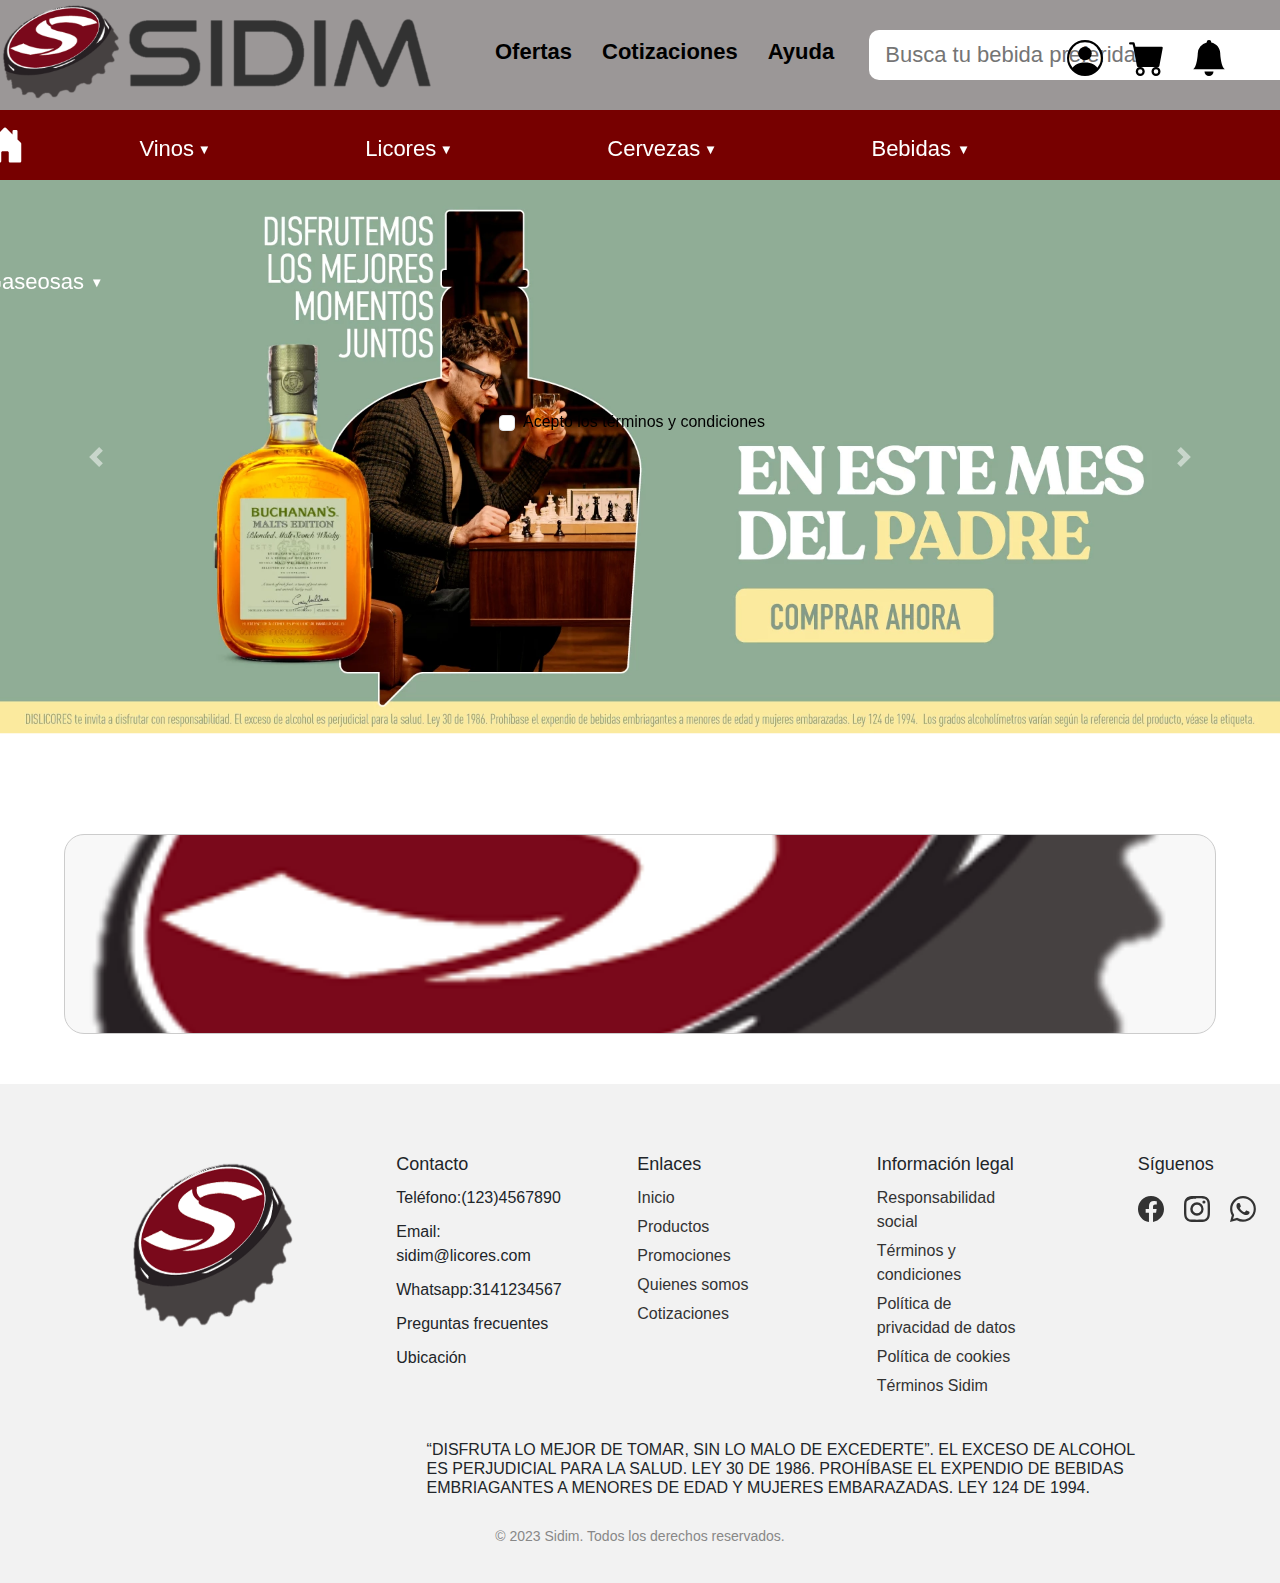
<file: Sidim/html/index.html>
<!DOCTYPE html>
<html>

<head>
  <meta charset="UTF-8">
  <!-- CSS de Bootstrap (puedes cambiar la ruta al archivo si es necesario) -->
  <link href="https://cdn.jsdelivr.net/npm/bootstrap@5.3.0/dist/css/bootstrap.min.css" rel="stylesheet">

  <!-- Scripts de Bootstrap (asegúrate de incluir jQuery y Popper.js antes de Bootstrap) -->

  <script src="https://cdn.jsdelivr.net/npm/@popperjs/core@2.9.1/dist/umd/popper.min.js"></script>
  <script src="https://cdn.jsdelivr.net/npm/bootstrap@5.3.0/dist/js/bootstrap.min.js"></script>

  <link rel="stylesheet" href="https://maxcdn.bootstrapcdn.com/bootstrap/4.5.2/css/bootstrap.min.css">
  <script src="https://cdnjs.cloudflare.com/ajax/libs/jquery/3.5.1/jquery.min.js"></script>
  <script src="https://cdnjs.cloudflare.com/ajax/libs/popper.js/1.14.3/umd/popper.min.js"></script>
  <script src="https://stackpath.bootstrapcdn.com/bootstrap/4.5.0/js/bootstrap.min.js"></script>

  <link href="https://cdn.jsdelivr.net/npm/bootstrap@5.3.0-alpha3/dist/css/bootstrap.min.css" rel="stylesheet"
    integrity="sha384-KK94CHFLLe+nY2dmCWGMq91rCGa5gtU4mk92HdvYe+M/SXH301p5ILy+dN9+nJOZ" crossorigin="anonymous">
  <link href="https://cdn.jsdelivr.net/npm/bootstrap@5.3.0-alpha3/dist/css/bootstrap.min.css" rel="stylesheet"
    integrity="sha384-KK94CHFLLe+nY2dmCWGMq91rCGa5gtU4mk92HdvYe+M/SXH301p5ILy+dN9+nJOZ" crossorigin="anonymous">

  <link rel="stylesheet" href="https://maxcdn.bootstrapcdn.com/bootstrap/4.5.2/css/bootstrap.min.css">

  <script src="https://maxcdn.bootstrapcdn.com/bootstrap/4.5.2/js/bootstrap.min.js"></script>
  <link rel="stylesheet" href="../css/style.css">
  <title>SIDIM</title>
</head>

<body>
  <a href="index.html" class="Logo">
    <img src="../imagenes/Sidim.png" alt="Logo Sidim" class="logo-img" height="100">
  </a>
  <header>
    <nav class="menu">
      <ul>
        <li><a href="#">Ofertas</a></li>
        <li><a href="#">Cotizaciones</a></li>
        <li><a href="#">Ayuda</a></li>
        <li>
          <input type="text" placeholder=" Busca tu bebida preferida">
        </li>
        <div class="icon-container ">

          <a href="#" id="user-icon">
            <svg xmlns="http://www.w3.org/2000/svg" width="36" height="36" fill="currentColor"
              class="bi bi-person-circle" viewBox="0 0 16 16">
              <path d="M11 6a3 3 0 1 1-6 0 3 3 0 0 1 6 0z" />
              <path fill-rule="evenodd"
                d="M0 8a8 8 0 1 1 16 0A8 8 0 0 1 0 8zm8-7a7 7 0 0 0-5.468 11.37C3.242 11.226 4.805 10 8 10s4.757 1.225 5.468 2.37A7 7 0 0 0 8 1z" />
            </svg>
          </a>
          <a href="#" id="user-cart">

            <svg xmlns="http://www.w3.org/2000/svg" width="36" height="36" fill="currentColor" class="bi bi-cart-fill"
              viewBox="0 0 16 16">
              <path
                d="M0 1.5A.5.5 0 0 1 .5 1H2a.5.5 0 0 1 .485.379L2.89 3H14.5a.5.5 0 0 1 .491.592l-1.5 8A.5.5 0 0 1 13 12H4a.5.5 0 0 1-.491-.408L2.01 3.607 1.61 2H.5a.5.5 0 0 1-.5-.5zM5 12a2 2 0 1 0 0 4 2 2 0 0 0 0-4zm7 0a2 2 0 1 0 0 4 2 2 0 0 0 0-4zm-7 1a1 1 0 1 1 0 2 1 1 0 0 1 0-2zm7 0a1 1 0 1 1 0 2 1 1 0 0 1 0-2z" />
            </svg>
          </a>
          <a href="#" id="user-bell">

            <svg xmlns="http://www.w3.org/2000/svg" width="36" height="36" fill="currentColor" class="bi bi-bell-fill"
              viewBox="0 0 16 16">
              <path
                d="M8 16a2 2 0 0 0 2-2H6a2 2 0 0 0 2 2zm.995-14.901a1 1 0 1 0-1.99 0A5.002 5.002 0 0 0 3 6c0 1.098-.5 6-2 7h14c-1.5-1-2-5.902-2-7 0-2.42-1.72-4.44-4.005-4.901z" />
            </svg>
          </a>

        </div>
      </ul>
    </nav>
    <div class="menu-bar-wrapper">
      <div class="menu-bar">
        <ul class="submenu">
          <li class="inicio-item">
            <span class="text-light">
              <a href="index.html">
                <svg class="custom-icon" xmlns="http://www.w3.org/2000/svg" fill="currentColor"
                  class="bi bi-house-door-fill" viewBox="0 0 16 16">
                  <path
                    d="M6.5 14.5v-3.505c0-.245.25-.495.5-.495h2c.25 0 .5.25.5.5v3.5a.5.5 0 0 0 .5.5h4a.5.5 0 0 0 .5-.5v-7a.5.5 0 0 0-.146-.354L13 5.793V2.5a.5.5 0 0 0-.5-.5h-1a.5.5 0 0 0-.5.5v1.293L8.354 1.146a.5.5 0 0 0-.708 0l-6 6A.5.5 0 0 0 1.5 7.5v7a.5.5 0 0 0 .5.5h4a.5.5 0 0 0 .5-.5Z" />
                </svg>
              </a>
            </span>

          </li>
          <li class="menu-item">

            <a href="vinos.html">Vinos</a>
            <ul class="subsumenu">
              <li><a href="../html/vinotinto.html">Vino tinto</a></li>
              <li><a href="../html/vinosblancos.html">Vino blanco</a></li>
              <li><a href="../html/vinosrosados.html">Vino rosado</a></li>
            </ul>
          </li>
          <li><a href="licores.html">Licores</a>
            <ul class="subsumenu">
              <li><a href="#">Ron</a></li>
              <li><a href="#">Whiskey</a></li>
              <li><a href="#">Aguardiente</a></li>
            </ul>
          </li>

          <li><a href="#">Cervezas</a>
            <ul class="subsumenu">
              <li><a href="#">Cerveza rubia</a></li>
              <li><a href="#">Cerveza negra</a></li>
              <li><a href="#">Cerveza artesanal</a></li>
            </ul>
          </li>
          <li><a href="#">Bebidas </a>
            <ul class="subsumenu">
              <li><a href="#">Jugos naturales</a></li>
              <li><a href="#">Refrescos</a></li>
              <li><a href="#">Agua</a></li>
            </ul>
          </li>
          <li><a href="#">Gaseosas </a>
            <ul class="subsumenu">
              <li><a href="#">Coca-Cola</a></li>
              <li><a href="#">Pepsi</a></li>
              <li><a href="#">Fanta</a></li>
            </ul>
          </li>

        </ul>
      </div>
      <div class="barra-horizontal"></div>
    </div>
  </header>

  <!-- Carrusel -->
  <div id="carouselExample" class="carousel slide">
    <div class="carousel-inner">
      <div class="carousel-item active">
        <img src="../imagenes/banner/car1.png" class="d-block w-100" alt="...">
      </div>
      <div class="carousel-item">
        <img src="../imagenes/banner/car2.png" class="d-block w-100" alt="...">
      </div>
      <div class="carousel-item">
        <img src="../imagenes/banner/car3.png" class="d-block w-100" alt="...">
      </div>
    </div>
    <button class="carousel-control-prev" type="button" data-bs-target="#carouselExample" data-bs-slide="prev">
      <span class="carousel-control-prev-icon" aria-hidden="true"></span>
      <span class="visually-hidden">Previous</span>
    </button>
    <button class="carousel-control-next" type="button" data-bs-target="#carouselExample" data-bs-slide="next">
      <span class="carousel-control-next-icon" aria-hidden="true"></span>
      <span class="visually-hidden">Next</span>
    </button>
  </div>






  <!-- Ventana modal login -->
  <div class="modal-side" id="loginModal">
    <div class="modal-content">
      <h2 class="modal-login" style="margin-top: 50px; margin-left: 70px;">Iniciar sesión</h2>
      <div class="modal-header">
        <button type="button" class="close" data-dismiss="modal" style="margin-top: -140px;">
          <span aria-hidden="true">&times;</span>
        </button>
      </div>
      <div class="modal-body">
        <!-- Formulario de inicio de sesión -->
        <div class="form-group">
          <input type="text" class="form-control" id="username" placeholder="Ingrese su nombre de usuario" required>
        </div>
        <div class="form-group">
          <input type="password" class="form-control" id="password" placeholder="Ingrese su contraseña" required>
        </div>
        <div>
          <p><a class="link-opacity-100" href="#"
              style="color: rgb(0, 0, 0); margin-left: 33%; font-weight: bold;">¿Olvidaste
              tu contraseña?</a></p>
        </div>
        <div>
          <div>
            <button type="submit" class="btn btn-primary">Entrar</button>
          </div>
          <p>
            <a id="registerLink" class="link-opacity-100" href="#"
              style="color: rgb(0, 0, 0); margin-left: 28%; font-weight: bold;">
              ¿No tienes cuenta? Regístrate
            </a>
          </p>

          <h2 class="modal-login" style="margin-top: 80px;margin-left: 10px;font-size: 18px;color: black;text-align: center;">Selecciona
            una opcion para ingresar</h2>

          <button type="button" class="btn btn-primary"
          
            style="background-color: #ffffff; color: rgb(0, 0, 0); margin-top: 20px;color: #3b5998; ">Entrar con Facebook</button>
            <svg xmlns="http://www.w3.org/2000/svg" width="32" height="32" fill="currentColor" class="icon-facebook bi-facebook" viewBox="0 0 16 16" >
              <path d="M16 8.049c0-4.446-3.582-8.05-8-8.05C3.58 0-.002 3.603-.002 8.05c0 4.017 2.926 7.347 6.75 7.951v-5.625h-2.03V8.05H6.75V6.275c0-2.017 1.195-3.131 3.022-3.131.876 0 1.791.157 1.791.157v1.98h-1.009c-.993 0-1.303.621-1.303 1.258v1.51h2.218l-.354 2.326H9.25V16c3.824-.604 6.75-3.934 6.75-7.951z"/>
            </svg>
        </div>
        <div>
          <button type="submit" class="btn btn-primary"
            style="background-color: #ffffff; color: rgb(0, 0, 0);margin-top: -35px;color:#be0101;">Entrar con Google</button>
            <svg xmlns="http://www.w3.org/2000/svg" width="32" height="32" fill="currentColor" class="google bi-google" viewBox="0 0 16 16">
              <path d="M15.545 6.558a9.42 9.42 0 0 1 .139 1.626c0 2.434-.87 4.492-2.384 5.885h.002C11.978 15.292 10.158 16 8 16A8 8 0 1 1 8 0a7.689 7.689 0 0 1 5.352 2.082l-2.284 2.284A4.347 4.347 0 0 0 8 3.166c-2.087 0-3.86 1.408-4.492 3.304a4.792 4.792 0 0 0 0 3.063h.003c.635 1.893 2.405 3.301 4.492 3.301 1.078 0 2.004-.276 2.722-.764h-.003a3.702 3.702 0 0 0 1.599-2.431H8v-3.08h7.545z"/>
            </svg>
        </div>
      </div>
    </div>
  </div>

  <!-- Ventana modal registro -->
  <div class="modal-side" id="registerModal">
    <div class="modal-content">
      <h2 class="modal-login" style="margin-top: 50px; margin-left: 70px;">Registro</h2>
      <div class="modal-header">
        <button type="button" class="close" data-dismiss="modal" style="margin-top: -140px;">
          <span aria-hidden="true">&times;</span>
        </button>
      </div>
      <div class="modal-body">
        <!-- Formulario de registro -->
        <div class="form-group">
          <input type="text" class="form-control" id="firstName" placeholder="Ingrese su nombre" required>
        </div>
        <div class="form-group">
          <input type="text" class="form-control" id="lastName" placeholder="Ingrese su apellido" required>
        </div>
        <div class="form-group">
          <input type="email" class="form-control" id="email" placeholder="Ingrese su correo electrónico" required>
        </div>
        <div class="form-group">
          <input type="text" class="form-control" id="username" placeholder="Ingrese una contraseña" required>
        </div>
        <div class="form-group">
          <input type="password" class="form-control" id="password" placeholder="Confirmar contraseña" required>
        </div>
        <div>
          <button type="submit" class="btn btn-primary">Registrarse</button>
        </div>
        <div>
          <!-- Botón "Volver atrás" para regresar al formulario de inicio de sesión -->
           
          <p>
            <a  id="backToLogin" style="margin-top: -10px; color: black;" class="link-back" href="#" >
            <--Volver atrás
           </a> 
          </p>
        </div>
      </div>
    </div>
  </div>
  <!-- ... (tu formulario de inicio de sesión actual) ... -->

 <!-- Agrega aquí tus scripts personalizados -->
  <script>
    $(document).ready(function () {
      // Mostrar ventana modal de inicio de sesión al hacer clic en el ícono de usuario
      $('#user-icon').click(function () {
        $('#loginModal').addClass('open');
      });

      // Mostrar ventana modal de registro al hacer clic en el enlace "Regístrate"
      $('#registerLink').click(function () {
        $('#registerModal').addClass('open');
        $('#loginModal').removeClass('open'); // Ocultar ventana modal de inicio de sesión si estaba abierta
      });

      // Mostrar ventana modal de inicio de sesión al hacer clic en el botón "Volver atrás" en el formulario de registro
      $('#backToLogin').click(function () {
        $('#loginModal').addClass('open');
        $('#registerModal').removeClass('open'); // Ocultar ventana modal de registro
      });

      // Cerrar ventana modal al hacer clic fuera del contenido
      $('.modal-side').click(function (event) {
        if (!$(event.target).parents('.modal-content').length) {
          $('.modal-side').removeClass('open');
        }
      });


      // Cerrar ventana modal al hacer clic en el botón de cerrar
      $('.close').click(function () {
        $('.modal-side').removeClass('open');
      });
    });
  </script>

  <script src="https://code.jquery.com/jquery-3.5.1.slim.min.js"
    integrity="sha384-DfXdz2htPH0lsSSs5nCTpuj/zy4C+OGpamoFVy38MVBnE+IbbVYUew+OrCXaRkfj"
    crossorigin="anonymous"></script>
  <script src="https://cdn.jsdelivr.net/npm/@popperjs/core@2.5.3/dist/umd/popper.min.js"
    integrity="sha384-lJ51oT53Iy4KOSFUsA7gM4bG4EPxJp4og2T6LG6AvW2sd3J/VPlIGRgUzrFJNgWj"
    crossorigin="anonymous"></script>
  <script src="https://stackpath.bootstrapcdn.com/bootstrap/4.5.0/js/bootstrap.min.js"
    integrity="sha384-pzjw8fsyBxK3g4sL4+5kRb4gW48IW4Jwwa4+XT6k4EJwBlB6W+8TI7z+9x9IQ3bw"
    crossorigin="anonymous"></script>
  <script src="../js/login.js"></script>

  <!-- Script de suscripcion -->
  <script>
    document.getElementById('subscribeForm').addEventListener('submit', function (event) {
      event.preventDefault();
      const email = document.getElementById('emailInput').value;
      // Aquí puedes agregar el código para enviar la información de suscripción al servidor
      alert('¡Gracias por suscribirte a Dislicores!\nCorreo: ' + email);
    });
  </script>







  <div class="subscribe-box">
    <h4></h4>
            <form id="subscribeForm">
          <div class="form-group">
            <input type="email" id="emailInput" placeholder="Ingresa tu correo" require
              style="border-radius: 8px; width: 150%;height: 60px; padding-left: 10px;">
          </div>
          <div class="form-check">
            <input type="checkbox" class="form-check-input" id="termsCheck" required>
            <label class="form-check-label" for="termsCheck">
              Acepto los términos y condiciones
            </label>

       </div>
         <button type="submit" class="btn btn-primary">Suscribirme</button>
        </form>
      </div>
   





  <footer class="footer" style="margin-top: 50px;">
    <div class="footer-container">

      <div class="footer-column">
        <img src="../imagenes/TapaSidim.png" style="width: 120%; height: 50%; margin-left: -50%;">
      </div>
      <div class="footer-column" style="margin-left: 5%;">
        <h3>Contacto</h3>
        <p>Teléfono:(123)4567890</p>
        <p>Email: sidim@licores.com</p>
        <p>Whatsapp:3141234567</p>
        <p>Preguntas frecuentes</p>
        <p>Ubicación</p>
      </div>
      <div class="footer-column" style="margin-left: 7%;">
        <h3>Enlaces</h3>
        <ul>
          <li><a href="#">Inicio</a></li>
          <li><a href="#">Productos</a></li>
          <li><a href="#">Promociones</a></li>
          <li><a href="#">Quienes somos</a></li>
          <li><a href="#">Cotizaciones</a></li>
        </ul>
      </div>
      <div class="footer-column" style="margin-left: 9%;">
        <h3>Información legal</h3>
        <ul>
          <li><a href="#">Responsabilidad social</a></li>
          <li><a href="#">Términos y condiciones</a></li>
          <li><a href="#">Política de privacidad de datos</a></li>
          <li><a href="#">Política de cookies</a></li>
          <li><a href="#">Términos Sidim</a></li>
        </ul>
      </div>
      <div class="footer-column" style="margin-left: 11%;">
        <h3>Síguenos</h3>
        <ul class="social-media-icons" style="margin-top: 20px;">
          <li>
            <a href="https://www.facebook.com">
              <svg xmlns="http://www.w3.org/2000/svg" width="26" height="26" fill="currentColor" class="bi bi-facebook"
                viewBox="0 0 16 16">
                <path
                  d="M16 8.049c0-4.446-3.582-8.05-8-8.05C3.58 0-.002 3.603-.002 8.05c0 4.017 2.926 7.347 6.75 7.951v-5.625h-2.03V8.05H6.75V6.275c0-2.017 1.195-3.131 3.022-3.131.876 0 1.791.157 1.791.157v1.98h-1.009c-.993 0-1.303.621-1.303 1.258v1.51h2.218l-.354 2.326H9.25V16c3.824-.604 6.75-3.934 6.75-7.951z" />
              </svg>
            </a>
          </li>
          <li>
            <a href="https://www.instagram.com">
              <svg xmlns="http://www.w3.org/2000/svg" width="26" height="26" fill="currentColor" class="bi bi-instagram"
                viewBox="0 0 16 16">
                <path
                  d="M8 0C5.829 0 5.556.01 4.703.048 3.85.088 3.269.222 2.76.42a3.917 3.917 0 0 0-1.417.923A3.927 3.927 0 0 0 .42 2.76C.222 3.268.087 3.85.048 4.7.01 5.555 0 5.827 0 8.001c0 2.172.01 2.444.048 3.297.04.852.174 1.433.372 1.942.205.526.478.972.923 1.417.444.445.89.719 1.416.923.51.198 1.09.333 1.942.372C5.555 15.99 5.827 16 8 16s2.444-.01 3.298-.048c.851-.04 1.434-.174 1.943-.372a3.916 3.916 0 0 0 1.416-.923c.445-.445.718-.891.923-1.417.197-.509.332-1.09.372-1.942C15.99 10.445 16 10.173 16 8s-.01-2.445-.048-3.299c-.04-.851-.175-1.433-.372-1.941a3.926 3.926 0 0 0-.923-1.417A3.911 3.911 0 0 0 13.24.42c-.51-.198-1.092-.333-1.943-.372C10.443.01 10.172 0 7.998 0h.003zm-.717 1.442h.718c2.136 0 2.389.007 3.232.046.78.035 1.204.166 1.486.275.373.145.64.319.92.599.28.28.453.546.598.92.11.281.24.705.275 1.485.039.843.047 1.096.047 3.231s-.008 2.389-.047 3.232c-.035.78-.166 1.203-.275 1.485a2.47 2.47 0 0 1-.599.919c-.28.28-.546.453-.92.598-.28.11-.704.24-1.485.276-.843.038-1.096.047-3.232.047s-2.39-.009-3.233-.047c-.78-.036-1.203-.166-1.485-.276a2.478 2.478 0 0 1-.92-.598a2.48 2.48 0 0 1-.6-.92c-.109-.281-.24-.705-.275-1.485-.038-.843-.046-1.096-.046-3.233 0-2.136.008-2.388.046-3.231c.036-.78.166-1.204.276-1.486a2.478 2.478 0 0 1 .92-.599c.28-.28.546-.453.92-.598c.282-.11.705-.24 1.485-.276c.738-.034 1.024-.044 2.515-.045v.002zm4.988 1.328a.96.96 0 1 0 0 1.92.96.96 0 0 0 0-1.92zm-4.27 1.122a4.109 4.109 0 1 0 0 8.217a4.109 4.109 0 0 0 0-8.217zm0 1.441a2.667 2.667 0 1 1 0 5.334a2.667 2.667 0 0 1 0-5.334z" />
              </svg>
            </a>
          </li>
          <li>
            <a href="https://www.whatsapp.com">
              <svg xmlns="http://www.w3.org/2000/svg" width="26" height="26" fill="currentColor" class="bi bi-whatsapp"
                viewBox="0 0 16 16">
                <path
                  d="M13.601 2.326A7.854 7.854 0 0 0 7.994 0C3.627 0 .068 3.558.064 7.926c0 1.399.366 2.76 1.057 3.965L0 16l4.204-1.102a7.933 7.933 0 0 0 3.79.965h.004c4.368 0 7.926-3.558 7.93-7.93A7.898 7.898 0 0 0 13.6 2.326zM7.994 14.521a6.573 6.573 0 0 1-3.356-.92l-.24-.144-2.494.654.666-2.433-.156-.251a6.56 6.56 0 0 1-1.007-3.505c0-3.626 2.957-6.584 6.591-6.584a6.56 6.56 0 0 1 4.66 1.931a6.557 6.557 0 0 1 1.928 4.66c-.004 3.639-2.961 6.592-6.592 6.592zm3.615-4.934c-.197-.099-1.17-.578-1.353-.646c-.182-.065-.315-.099-.445.099c-.133.197-.513.646-.627.775c-.114.133-.232.148-.43.05c-.197-.1-.836-.308-1.592-.985c-.59-.525-.985-1.175-1.103-1.372c-.114-.198-.011-.304.088-.403c.087-.088.197-.232.296-.346c.1-.114.133-.198.198-.33c.065-.134.034-.248-.015-.347c-.05-.099-.445-1.076-.612-1.47c-.16-.389-.323-.335-.445-.34c-.114-.007-.247-.007-.38-.007a.729.729 0 0 0-.529.247c-.182.198-.691.677-.691 1.654c0 .977.71 1.916.81 2.049c.098.133 1.394 2.132 3.383 2.992c.47.205.84.326 1.129.418c.475.152.904.129 1.246.08c.38-.058 1.171-.48 1.338-.943c.164-.464.164-.86.114-.943c-.049-.084-.182-.133-.38-.232z" />
              </svg>
            </a>
          </li>
        </ul>

        <h4>
          “DISFRUTA LO MEJOR DE TOMAR, SIN LO MALO DE EXCEDERTE”. EL EXCESO DE ALCOHOL ES PERJUDICIAL PARA LA SALUD.
          LEY 30 DE 1986. PROHÍBASE EL EXPENDIO DE BEBIDAS EMBRIAGANTES A MENORES DE EDAD Y MUJERES EMBARAZADAS. LEY 124
          DE 1994.</h4>

      </div>
    </div>
    <div class="slogan">

    </div>
    <div class="footer-bottom">
      <p>&copy; 2023 Sidim. Todos los derechos reservados.</p>
    </div>
  </footer>

</body>

</html>
</file>
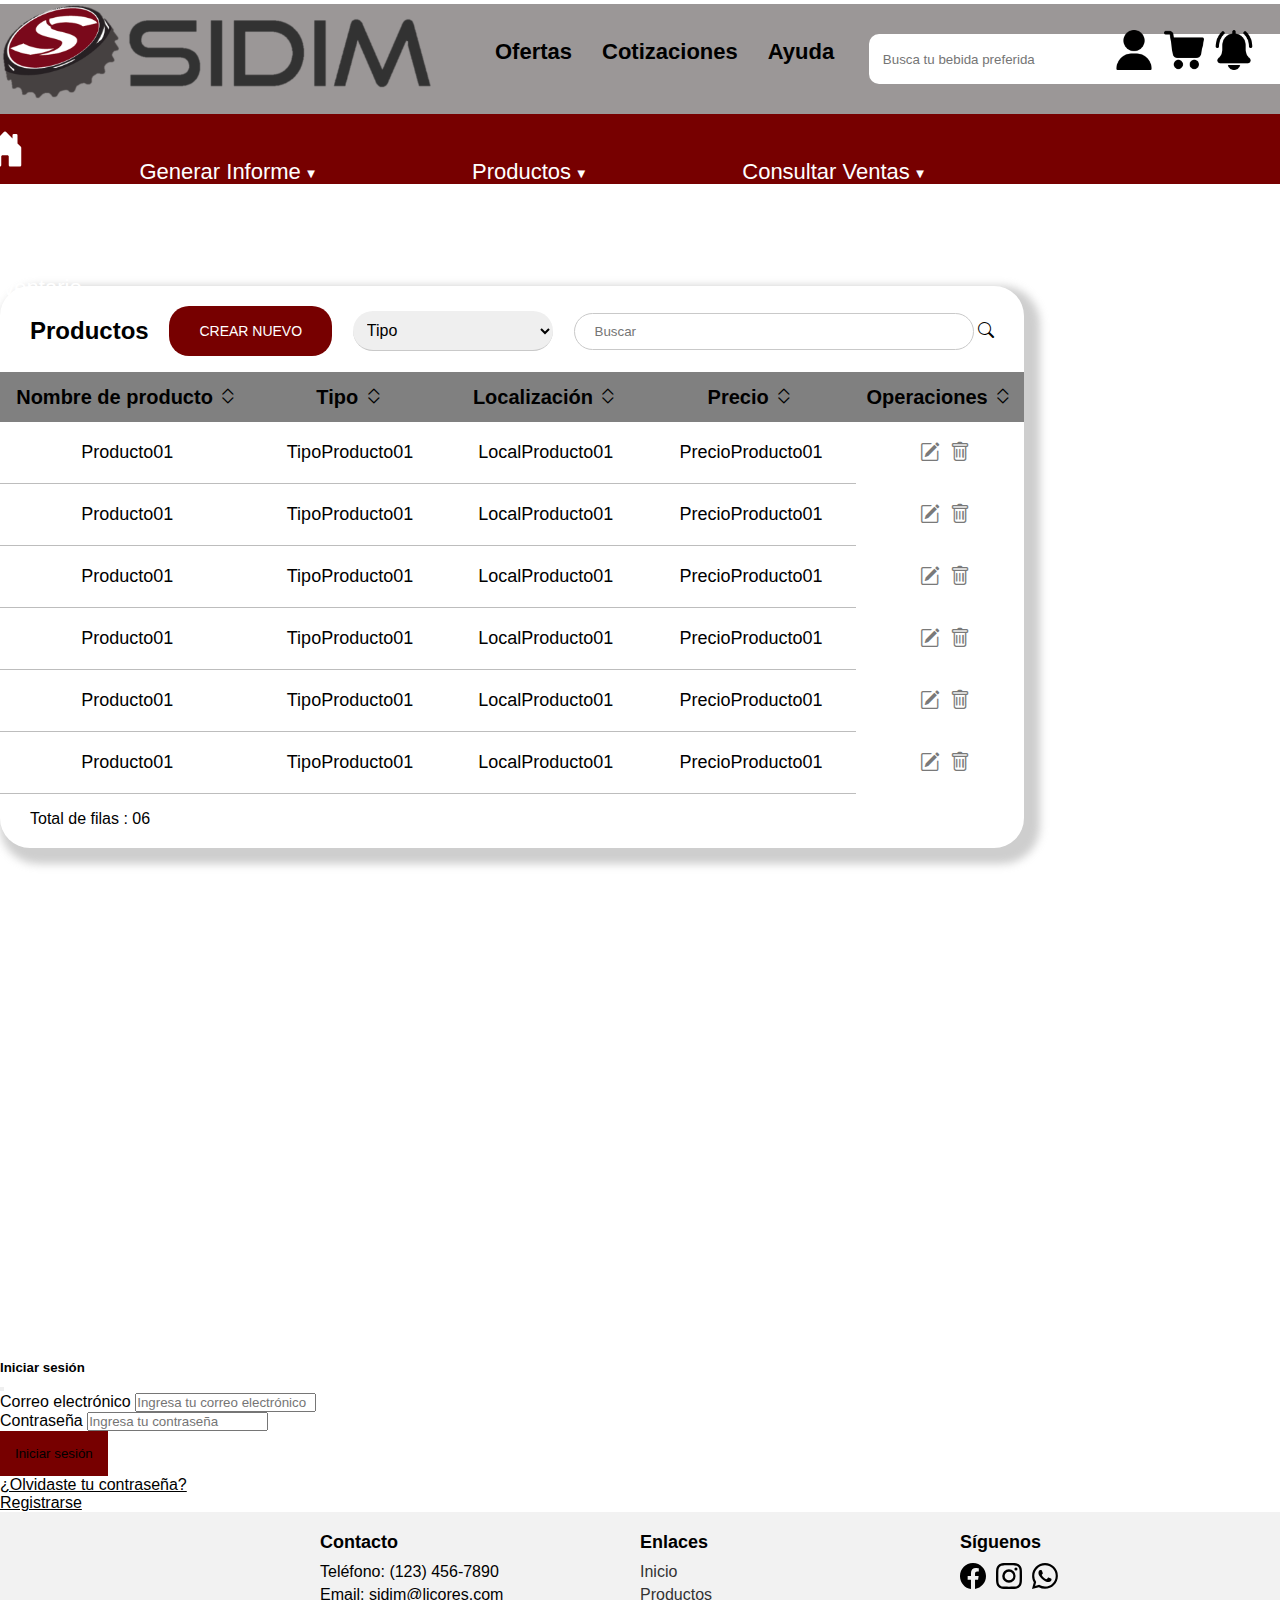
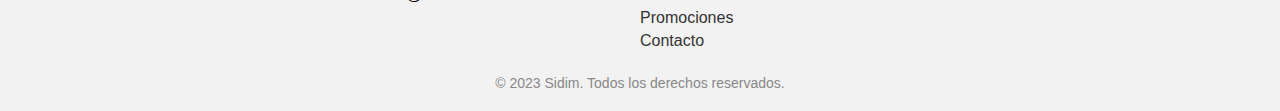
<file: Sidim/html/admin2.html>
<!DOCTYPE html>
<html lang="en">
  <head>
    <meta charset="UTF-8">
    <meta name="viewport" content="width=device-width, initial-scale=1.0">
    <meta http-equiv="X-UA-Compatible" content="IE=edge" />
    <script src="https://cdnjs.cloudflare.com/ajax/libs/jquery/3.5.1/jquery.min.js"></script>
    <script src="https://cdnjs.cloudflare.com/ajax/libs/popper.js/1.14.3/umd/popper.min.js"></script>
    <script src="https://stackpath.bootstrapcdn.com/bootstrap/4.5.0/js/bootstrap.min.js"></script>
    <link href="https://fonts.googleapis.com/css2?family=Raleway&display=swap" rel="stylesheet"  />
    <link href="https://cdn.jsdelivr.net/npm/bootstrap@5.3.0-alpha3/dist/css/bootstrap.min.css" rel="stylesheet"
    integrity="sha384-KK94CHFLLe+nY2dmCWGMq91rCGa5gtU4mk92HdvYe+M/SXH301p5ILy+dN9+nJOZ" crossorigin="anonymous">
    <link rel="stylesheet" href="../css/styles.css" />
    <link
      href="https://fonts.googleapis.com/css2?family=Raleway&display=swap"
      rel="stylesheet"
    />
    <title>Administrador</title>
  </head>
  <body>
    <a href="index.html" class="Logo">
      <img src="../imagenes/Sidim.png" alt="Logo Sidim" class="logo-img" height="100">
  </a>
  <header>
      <nav class="menu">
          <ul>
              <li><a href="#">Ofertas</a></li>
              <li><a href="#">Cotizaciones</a></li>
              <li><a href="#">Ayuda</a></li>
              <li>
                  <input type="text" placeholder=" Busca tu bebida preferida">
              </li>
              <div class="icon-container">
                <img id="user-icon" src="../imagenes/user (2).png" alt="usuario" style="width: 40px; height: 40px;" >
                <img src="../imagenes/cart.png" alt="carrito de compras" style="width: 40px; height: 40px;" >
                <img src="../imagenes/bell (1).png" alt="notificacion" style="width: 40px; height: 40px;">
                 
              </div>
          </ul>
      </nav>
      <div class="menu-bar-wrapper">
          <div class="menu-bar">
              <ul class="submenu">
                  <li class="inicio-item">
                      <span class="text-light">
                        <a href="index.html">
                      <svg class="custom-icon" xmlns="http://www.w3.org/2000/svg"  fill="currentColor" class="bi bi-house-door-fill" viewBox="0 0 16 16">
                        <path d="M6.5 14.5v-3.505c0-.245.25-.495.5-.495h2c.25 0 .5.25.5.5v3.5a.5.5 0 0 0 .5.5h4a.5.5 0 0 0 .5-.5v-7a.5.5 0 0 0-.146-.354L13 5.793V2.5a.5.5 0 0 0-.5-.5h-1a.5.5 0 0 0-.5.5v1.293L8.354 1.146a.5.5 0 0 0-.708 0l-6 6A.5.5 0 0 0 1.5 7.5v7a.5.5 0 0 0 .5.5h4a.5.5 0 0 0 .5-.5Z"/>
                      </svg>
                        </a>
                      </span>
                     
                    </li>
                    <li class="menu-item">
                                         
                      <a href="#">Generar Informe</a>
                      <ul class="subsumenu">
                          <li><a href="../html/vinotinto.html">Vino tinto</a></li>
                          <li><a href="../html/vinosblancos.html">Vino blanco</a></li>
                          <li><a href="../html/vinosrosados.html">Vino rosado</a></li>
                      </ul>
                  </li>
                  <li><a href="#">Productos</a>
                      <ul class="subsumenu">
                          <li><a href="#">Ron</a></li>
                          <li><a href="#">Whiskey</a></li>
                          <li><a href="#">Aguardiente</a></li>
                      </ul>
                  </li>
                 
                  <li><a href="#">Consultar Ventas</a>
                      <ul class="subsumenu">
                          <li><a href="#">Cerveza rubia</a></li>
                          <li><a href="#">Cerveza negra</a></li>
                          <li><a href="#">Cerveza artesanal</a></li>
                      </ul>
                  </li>
                  <li><a href="#">Inventario </a>
                      <ul class="subsumenu">
                          <li><a href="#">Jugos naturales</a></li>
                          <li><a href="#">Refrescos</a></li>
                          <li><a href="#">Agua</a></li>
                      </ul>
                  </li>
                  <!-- <li><a href="#">Administrar usuarios </a>
                      <ul class="subsumenu">
                          <li><a href="#">Coca-Cola</a></li>
                          <li><a href="#">Pepsi</a></li>
                          <li><a href="#">Fanta</a></li>
                      </ul>
                  </li> -->
              
              </ul>
          </div>
          <div class="barra-horizontal"></div>
      </div>
  </header>

  <div class="container">
    <div class="table_header">
      <h2>Productos</h2>
      <button class="button">Crear nuevo</button>

      <select class="select" name="" id="">
        <option value="" selected>Tipo</option>
        <option value="">Tipo1</option>
        <option value="">Tipo2</option>
      </select>
      <div class="input_search">
        <input class="input" type="search" placeholder="Buscar" />
        <i class="bi bi-search" id="search"></i>
      </div>
    </div>
    <table class="table">
      <thead class="thead">
        <tr>
          <th>Nombre de producto <i class="bi bi-chevron-expand"></i></th>
          <th>Tipo <i class="bi bi-chevron-expand"></i></th>
          <th>Localización <i class="bi bi-chevron-expand"></i></th>
          <th>Precio <i class="bi bi-chevron-expand"></i></th>
          <th>Operaciones <i class="bi bi-chevron-expand"></i></th>
        </tr>
      </thead>
      <tbody class="tr" >
        <tr >
          <td class="td">Producto01</td>
          <td class="td">TipoProducto01</td>
          <td class="td">LocalProducto01</td>
          <td class="td">PrecioProducto01</td>
          <td>
            <i class="bi bi-pencil-square" id="icons"></i
            ><i class="bi bi-trash" id="icons"></i>
          </td>
        </tr>
        <tr>
          <td class="td">Producto01</td>
          <td class="td">TipoProducto01</td>
          <td class="td">LocalProducto01</td>
          <td class="td">PrecioProducto01</td>
          <td>
            <i class="bi bi-pencil-square" id="icons"></i
            ><i class="bi bi-trash" id="icons"></i>
          </td>
        </tr>
        <tr>
          <td class="td">Producto01</td>
          <td class="td">TipoProducto01</td>
          <td class="td">LocalProducto01</td>
          <td class="td">PrecioProducto01</td>
          <td>
            <i class="bi bi-pencil-square" id="icons"></i
            ><i class="bi bi-trash" id="icons"></i>
          </td>
        </tr>
        <tr>
          <td class="td">Producto01</td>
          <td class="td">TipoProducto01</td>
          <td class="td">LocalProducto01</td>
          <td class="td">PrecioProducto01</td>
          <td>
            <i class="bi bi-pencil-square" id="icons"></i
            ><i class="bi bi-trash" id="icons"></i>
          </td>
        </tr>
        <tr>
          <td class="td">Producto01</td>
          <td class="td">TipoProducto01</td>
          <td class="td">LocalProducto01</td>
          <td class="td">PrecioProducto01</td>
          <td>
            <i class="bi bi-pencil-square" id="icons"></i
            ><i class="bi bi-trash" id="icons"></i>
          </td>
        </tr>
        <tr>
          <td class="td">Producto01</td>
          <td class="td">TipoProducto01</td>
          <td class="td">LocalProducto01</td>
          <td class="td">PrecioProducto01</td>
          <td>
            <i class="bi bi-pencil-square" id="icons"></i
            ><i class="bi bi-trash" id="icons"></i>
          </td>
        </tr>
      </tbody>
    </table>
    <div class="table_fotter">
      <p>Total de filas : 06</p>
    </div>
  </div>

  <link
    rel="stylesheet"
    href="https://cdn.jsdelivr.net/npm/bootstrap-icons@1.8.1/font/bootstrap-icons.css"
  />
    <!-- Ventana modal login -->
  <div id="modal-login" class="modal fade" tabindex="-1" role="dialog">
    <div class="modal-dialog" role="document">
      <div class="modal-content">
        <div class="modal-header">
          <h5 class="modal-title">Iniciar sesión</h5>
          <button type="button" class="btn-close" data-bs-dismiss="modal" aria-label="Close"></button>
        </div>
        <div class="modal-body">
          <!-- Aquí va el contenido del formulario de inicio de sesión -->
          <form id="login-form">
            <div class="mb-3">
              <label for="email" class="form-label">Correo electrónico</label>
              <input type="email" class="form-control" id="email" placeholder="Ingresa tu correo electrónico" required>
            </div>
            <div class="mb-3">
              <label for="password" class="form-label">Contraseña</label>
              <input type="password" class="form-control" id="password" placeholder="Ingresa tu contraseña" required>
            </div>
            <div class="text-center">
              <button type="submit" class="btn btn-primary">Iniciar sesión</button>
              <p class="mt-2"><a href="#">¿Olvidaste tu contraseña?</a></p>
              <p class="mt-3"><a href="#">Registrarse</a></p>
            </div>
          </form>
        </div>
      </div>
    </div>
  </div>
  <script src="https://cdn.jsdelivr.net/npm/bootstrap@5.3.0-alpha3/dist/js/bootstrap.bundle.min.js"></script>

  <script src="https://code.jquery.com/jquery-3.5.1.slim.min.js"
    integrity="sha384-DfXdz2htPH0lsSSs5nCTpuj/zy4C+OGpamoFVy38MVBnE+IbbVYUew+OrCXaRkfj"
    crossorigin="anonymous"></script>
  <script src="https://cdn.jsdelivr.net/npm/@popperjs/core@2.5.3/dist/umd/popper.min.js"
    integrity="sha384-lJ51oT53Iy4KOSFUsA7gM4bG4EPxJp4og2T6LG6AvW2sd3J/VPlIGRgUzrFJNgWj"
    crossorigin="anonymous"></script>
  <script src="https://stackpath.bootstrapcdn.com/bootstrap/4.5.0/js/bootstrap.min.js"
    integrity="sha384-pzjw8fsyBxK3g4sL4+5kRb4gW48IW4Jwwa4+XT6k4EJwBlB6W+8TI7z+9x9IQ3bw"
    crossorigin="anonymous"></script>
  <script src="../js/login.js"></script>


</body>

<footer>
  <div class="footer-container">
    <div class="footer-column">
      <h3>Contacto</h3>
      <p>Teléfono: (123) 456-7890</p>
      <p>Email: sidim@licores.com</p>
    </div>
    <div class="footer-column">
      <h3>Enlaces</h3>
      <ul>
        <li><a href="#">Inicio</a></li>
        <li><a href="#">Productos</a></li>
        <li><a href="#">Promociones</a></li>
        <li><a href="#">Contacto</a></li>
      </ul>
    </div>
    <div class="footer-column">
      <h3>Síguenos</h3>
      <ul class="social-media-icons">
        <svg xmlns="http://www.w3.org/2000/svg" width="26" height="26" fill="currentColor" class="bi bi-facebook" viewBox="0 0 16 16">
          <path d="M16 8.049c0-4.446-3.582-8.05-8-8.05C3.58 0-.002 3.603-.002 8.05c0 4.017 2.926 7.347 6.75 7.951v-5.625h-2.03V8.05H6.75V6.275c0-2.017 1.195-3.131 3.022-3.131.876 0 1.791.157 1.791.157v1.98h-1.009c-.993 0-1.303.621-1.303 1.258v1.51h2.218l-.354 2.326H9.25V16c3.824-.604 6.75-3.934 6.75-7.951z"/>
        </svg>
        <svg xmlns="http://www.w3.org/2000/svg" width="26" height="26" fill="currentColor" class="bi bi-instagram" viewBox="0 0 16 16">
          <path d="M8 0C5.829 0 5.556.01 4.703.048 3.85.088 3.269.222 2.76.42a3.917 3.917 0 0 0-1.417.923A3.927 3.927 0 0 0 .42 2.76C.222 3.268.087 3.85.048 4.7.01 5.555 0 5.827 0 8.001c0 2.172.01 2.444.048 3.297.04.852.174 1.433.372 1.942.205.526.478.972.923 1.417.444.445.89.719 1.416.923.51.198 1.09.333 1.942.372C5.555 15.99 5.827 16 8 16s2.444-.01 3.298-.048c.851-.04 1.434-.174 1.943-.372a3.916 3.916 0 0 0 1.416-.923c.445-.445.718-.891.923-1.417.197-.509.332-1.09.372-1.942C15.99 10.445 16 10.173 16 8s-.01-2.445-.048-3.299c-.04-.851-.175-1.433-.372-1.941a3.926 3.926 0 0 0-.923-1.417A3.911 3.911 0 0 0 13.24.42c-.51-.198-1.092-.333-1.943-.372C10.443.01 10.172 0 7.998 0h.003zm-.717 1.442h.718c2.136 0 2.389.007 3.232.046.78.035 1.204.166 1.486.275.373.145.64.319.92.599.28.28.453.546.598.92.11.281.24.705.275 1.485.039.843.047 1.096.047 3.231s-.008 2.389-.047 3.232c-.035.78-.166 1.203-.275 1.485a2.47 2.47 0 0 1-.599.919c-.28.28-.546.453-.92.598-.28.11-.704.24-1.485.276-.843.038-1.096.047-3.232.047s-2.39-.009-3.233-.047c-.78-.036-1.203-.166-1.485-.276a2.478 2.478 0 0 1-.92-.598 2.48 2.48 0 0 1-.6-.92c-.109-.281-.24-.705-.275-1.485-.038-.843-.046-1.096-.046-3.233 0-2.136.008-2.388.046-3.231.036-.78.166-1.204.276-1.486.145-.373.319-.64.599-.92.28-.28.546-.453.92-.598.282-.11.705-.24 1.485-.276.738-.034 1.024-.044 2.515-.045v.002zm4.988 1.328a.96.96 0 1 0 0 1.92.96.96 0 0 0 0-1.92zm-4.27 1.122a4.109 4.109 0 1 0 0 8.217 4.109 4.109 0 0 0 0-8.217zm0 1.441a2.667 2.667 0 1 1 0 5.334 2.667 2.667 0 0 1 0-5.334z"/>
        </svg>
        <svg xmlns="http://www.w3.org/2000/svg" width="26" height="26" fill="currentColor" class="bi bi-whatsapp" viewBox="0 0 16 16">
          <path d="M13.601 2.326A7.854 7.854 0 0 0 7.994 0C3.627 0 .068 3.558.064 7.926c0 1.399.366 2.76 1.057 3.965L0 16l4.204-1.102a7.933 7.933 0 0 0 3.79.965h.004c4.368 0 7.926-3.558 7.93-7.93A7.898 7.898 0 0 0 13.6 2.326zM7.994 14.521a6.573 6.573 0 0 1-3.356-.92l-.24-.144-2.494.654.666-2.433-.156-.251a6.56 6.56 0 0 1-1.007-3.505c0-3.626 2.957-6.584 6.591-6.584a6.56 6.56 0 0 1 4.66 1.931 6.557 6.557 0 0 1 1.928 4.66c-.004 3.639-2.961 6.592-6.592 6.592zm3.615-4.934c-.197-.099-1.17-.578-1.353-.646-.182-.065-.315-.099-.445.099-.133.197-.513.646-.627.775-.114.133-.232.148-.43.05-.197-.1-.836-.308-1.592-.985-.59-.525-.985-1.175-1.103-1.372-.114-.198-.011-.304.088-.403.087-.088.197-.232.296-.346.1-.114.133-.198.198-.33.065-.134.034-.248-.015-.347-.05-.099-.445-1.076-.612-1.47-.16-.389-.323-.335-.445-.34-.114-.007-.247-.007-.38-.007a.729.729 0 0 0-.529.247c-.182.198-.691.677-.691 1.654 0 .977.71 1.916.81 2.049.098.133 1.394 2.132 3.383 2.992.47.205.84.326 1.129.418.475.152.904.129 1.246.08.38-.058 1.171-.48 1.338-.943.164-.464.164-.86.114-.943-.049-.084-.182-.133-.38-.232z"/>
        </svg>
      </ul>
    </div>
  </div>
  <div class="footer-bottom">
    <p>&copy; 2023 Sidim. Todos los derechos reservados.</p>
  </div>
</footer>


  </body>
</html>
</file>
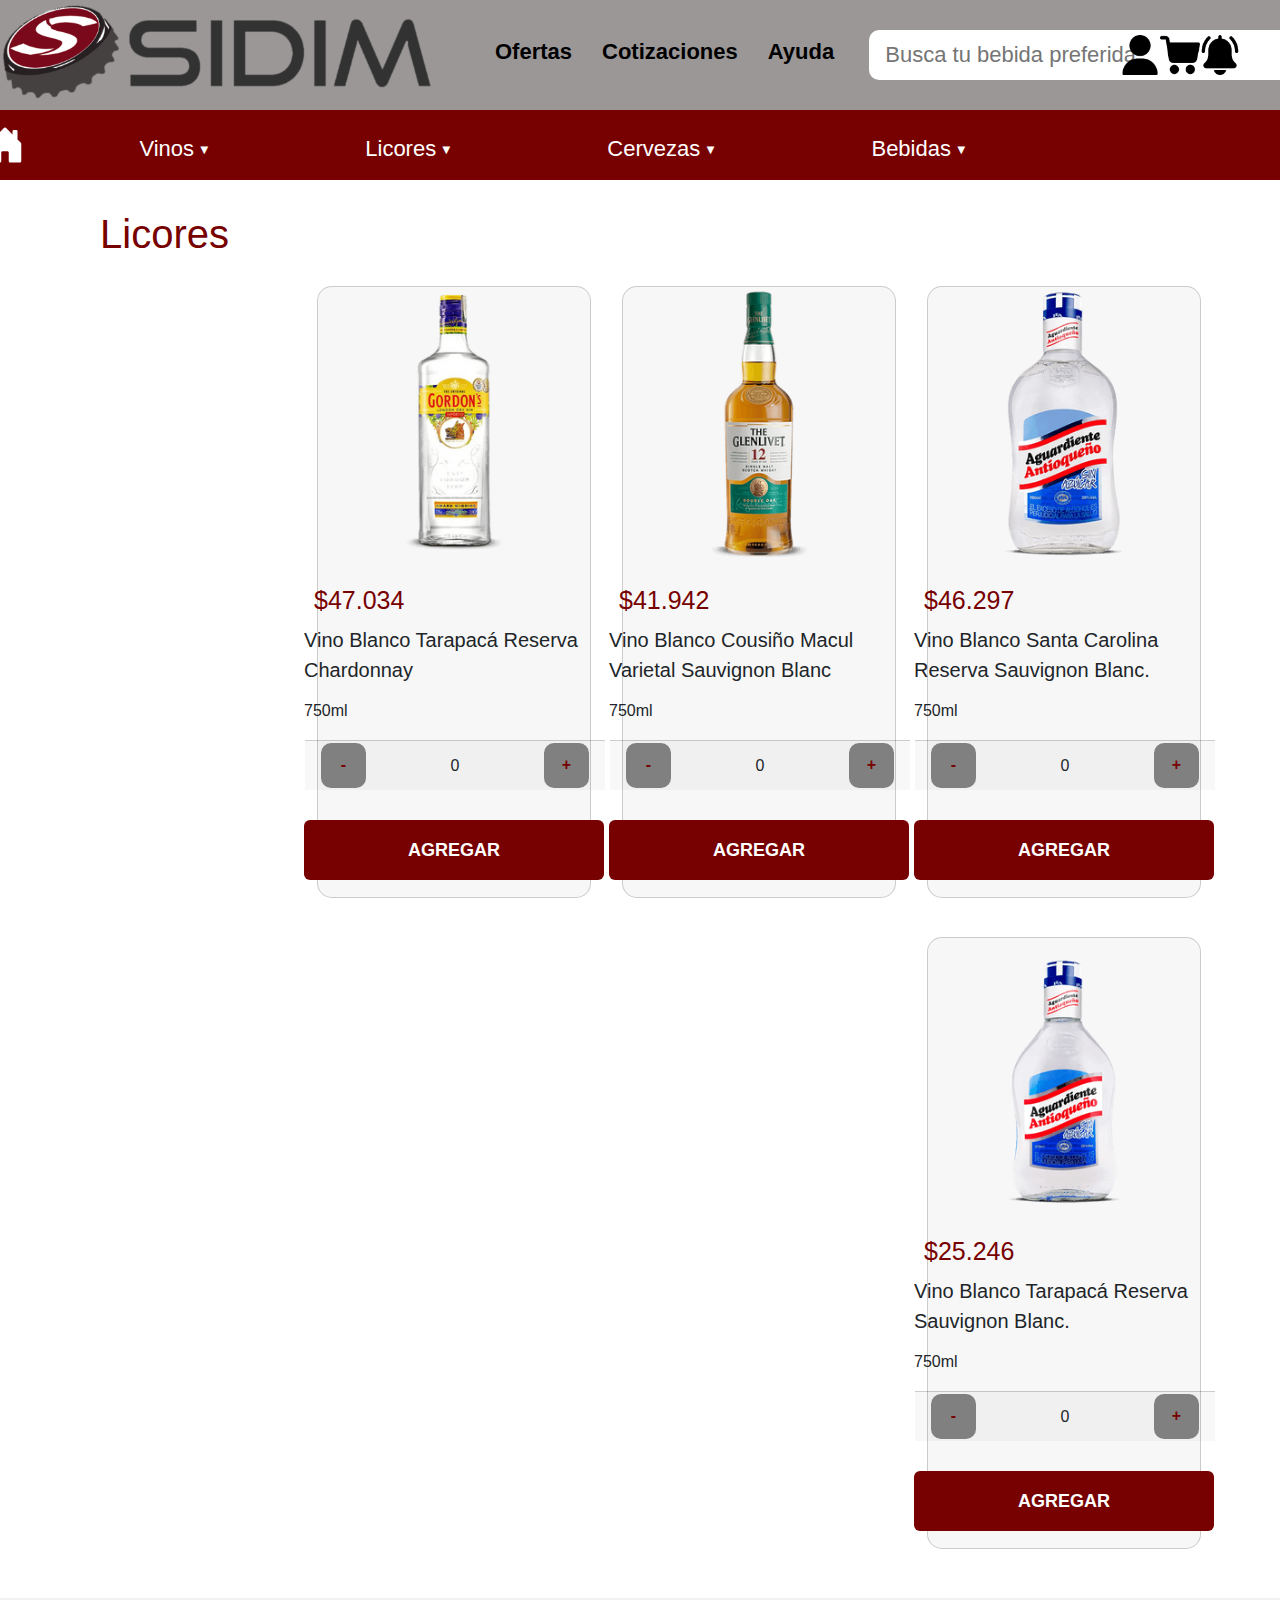
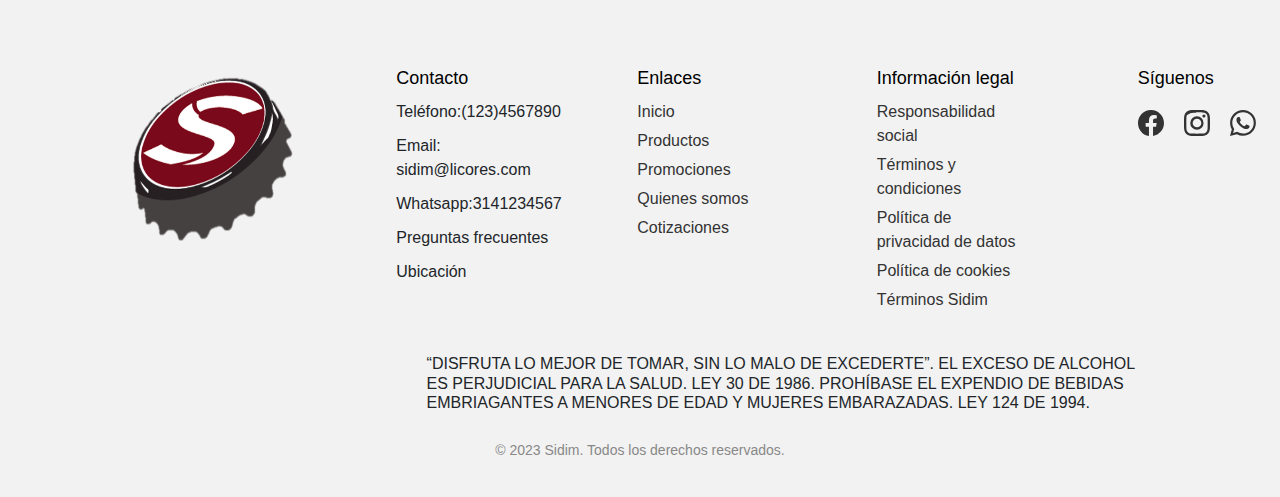
<file: Sidim/html/licores.html>
<!DOCTYPE html>
<html>

<head>
    <meta charset="UTF-8">
    <meta name="viewport" content="width=device-width, initial-scale=1.0">
    <link href="https://cdn.jsdelivr.net/npm/bootstrap@5.3.0-alpha3/dist/css/bootstrap.min.css" rel="stylesheet">
    <link rel="stylesheet" href="../css/stylevino.css">
    <title>SIDIM</title>
</head>

<body>
    <a href="index.html" class="Logo">
        <img src="../imagenes/Sidim.png" alt="Logo Sidim" class="logo-img" height="100">
    </a>
    <header>
        <nav class="menu">
            <ul>
                <li><a href="#">Ofertas</a></li>
                <li><a href="#">Cotizaciones</a></li>
                <li><a href="#">Ayuda</a></li>
                <li>
                    <input type="text" placeholder=" Busca tu bebida preferida">
                </li>
                <div class="icon-container">
                    <img id="user-icon1" src="../imagenes/user (2).png" alt="usuario" style="width: 40px; height: 40px;">
                    <img src="../imagenes/cart.png" alt="carrito de compras" style="width: 40px; height: 40px;">
                    <img src="../imagenes/bell (1).png" alt="notificacion" style="width: 40px; height: 40px;">
                </div>
            </ul>
        </nav>
        <div class="menu-bar-wrapper">
            <div class="menu-bar">
                <ul class="submenu">
                    <li class="inicio-item">
                        <span class="text-light">
                          <a href="index.html">
                        <svg class="custom-icon" xmlns="http://www.w3.org/2000/svg"  fill="currentColor" class="bi bi-house-door-fill" viewBox="0 0 16 16">
                          <path d="M6.5 14.5v-3.505c0-.245.25-.495.5-.495h2c.25 0 .5.25.5.5v3.5a.5.5 0 0 0 .5.5h4a.5.5 0 0 0 .5-.5v-7a.5.5 0 0 0-.146-.354L13 5.793V2.5a.5.5 0 0 0-.5-.5h-1a.5.5 0 0 0-.5.5v1.293L8.354 1.146a.5.5 0 0 0-.708 0l-6 6A.5.5 0 0 0 1.5 7.5v7a.5.5 0 0 0 .5.5h4a.5.5 0 0 0 .5-.5Z"/>
                        </svg>
                          </a>
                        </span>
                        
                      </li>
                      <li class="menu-item">



                    
                        <a href="vinos.html">Vinos</a>
                        <ul class="subsumenu">
                            <li><a href="../html/vinotinto.html">Vino tinto</a></li>
                            <li><a href="../html/vinosblancos.html">Vino blanco</a></li>
                            <li><a href="../html/vinosrosados.html">Vino rosado</a></li>
                        </ul>
                    </li>
                    <li><a href="licores.html">Licores</a>
                        <ul class="subsumenu">
                            <li><a href="#">Ron</a></li>
                            <li><a href="#">Whiskey</a></li>
                            <li><a href="#">Aguardiente</a></li>
                        </ul>
                    </li>
                    
                    <li><a href="#">Cervezas</a>
                        <ul class="subsumenu">
                            <li><a href="#">Cerveza rubia</a></li>
                            <li><a href="#">Cerveza negra</a></li>
                            <li><a href="#">Cerveza artesanal</a></li>
                        </ul>
                    </li>
                    <li><a href="#">Bebidas</a>
                        <ul class="subsumenu">
                            <li><a href="#">Jugos naturales</a></li>
                            <li><a href="#">Refrescos</a></li>
                            <li><a href="#">Agua</a></li>
                        </ul>
                    </li>
                    <li><a href="#">Gaseosas</a>
                        <ul class="subsumenu">
                            <li><a href="#">Coca-Cola</a></li>
                            <li><a href="#">Pepsi</a></li>
                            <li><a href="#">Fanta</a></li>
                        </ul>
                    </li>
                </ul>
            </div>
            <div class="barra-horizontal"></div>
        </div>
    </header>

    <h1>Licores</h1>
    <div class="container">
        <div class="row">
            <div class="col-md-3">
                <div class="card">
                    <img src="../imagenes/licores/311622-300-300.png" class="card-img-top" alt="...">
                    <div class="card-body">
                        <h5 class="card-title">$47.034</h5>
                        <p class="card-text">Vino Blanco Tarapacá Reserva Chardonnay</p>
                        <h6 class="card-size">750ml</h6>
                        <div class="card-footer">
                            <button class="btn btn-danger btn-minus">-</button>
                            <span class="quantity">0</span>
                            <button class="btn btn-success btn-plus">+</button>
                        </div>
                        <a href="#" class="btn btn-primary">AGREGAR</a>
                    </div>
                </div>
            </div>
            <div class="col-md-3">
                <div class="card">
                    <img src="../imagenes/licores/311686-300-300.png" class="card-img-top" alt="...">
                    <div class="card-body">
                        <h5 class="card-title">$41.942</h5>
                        <p class="card-text">Vino Blanco Cousiño Macul Varietal Sauvignon Blanc</p>
                        <h6 class="card-size">750ml</h6>
                        <div class="card-footer">
                            <button class="btn btn-danger btn-minus">-</button>
                            <span class="quantity">0</span>
                            <button class="btn btn-success btn-plus">+</button>
                        </div>
                        <a href="#" class="btn btn-primary">AGREGAR</a>
                    </div>
                </div>
            </div>
            <div class="col-md-3">
                <div class="card">
                    <img src="../imagenes/licores/311725-300-300.png" class="card-img-top" alt="...">
                    <div class="card-body">
                        <h5 class="card-title">$46.297</h5>
                        <p class="card-text">Vino Blanco Santa Carolina Reserva Sauvignon Blanc.</p>
                        <h6 class="card-size">750ml</h6>
                        <div class="card-footer">
                            <button class="btn btn-danger btn-minus">-</button>
                            <span class="quantity">0</span>
                            <button class="btn btn-success btn-plus">+</button>
                        </div>
                        <a href="#" class="btn btn-primary">AGREGAR</a>
                    </div>
                </div>
            </div>
            <div class="col-md-3">
                <div class="card">
                    <img src="../imagenes/licores/311734-300-300.png" class="card-img-top" alt="...">
                    <div class="card-body">
                        <h5 class="card-title">$25.246</h5>
                        <p class="card-text">Vino Blanco Tarapacá Reserva Sauvignon Blanc.</p>
                        <h6 class="card-size">750ml</h6>
                        <div class="card-footer">
                            <button class="btn btn-danger btn-minus">-</button>
                            <span class="quantity">0</span>
                            <button class="btn btn-success btn-plus">+</button>
                        </div>
                        <a href="#" class="btn btn-primary">AGREGAR</a>
                    </div>
                </div>
            </div>
        </div>
    </div>

    <script src="https://cdn.jsdelivr.net/npm/bootstrap@5.3.0-alpha3/dist/js/bootstrap.bundle.min.js"></script>
    <script>
        document.getElementById("user-icon").addEventListener("click", function () {
            var modal = new bootstrap.Modal(document.getElementById("modal-login"));
            modal.show();
        });
    </script>
    <script>
        // Obtener todos los elementos de cantidad y botones
        const quantityElements = document.querySelectorAll('.quantity');
        const minusButtons = document.querySelectorAll('.btn-minus');
        const plusButtons = document.querySelectorAll('.btn-plus');

        // Recorrer cada elemento
        quantityElements.forEach((quantityElement, index) => {
            let quantity = 0;

            // Agregar evento de clic al botón de menos
            minusButtons[index].addEventListener('click', () => {
                if (quantity > 0) {
                    quantity--;
                }
                quantityElement.textContent = quantity;
            });

            // Agregar evento de clic al botón de más
            plusButtons[index].addEventListener('click', () => {
                quantity++;
                quantityElement.textContent = quantity;
            });
        });
    </script>

    <script src="https://code.jquery.com/jquery-3.5.1.slim.min.js"
        integrity="sha384-DfXdz2htPH0lsSSs5nCTpuj/zy4C+OGpamoFVy38MVBnE+IbbVYUew+OrCXaRkfj"
        crossorigin="anonymous"></script>
    <script src="https://cdn.jsdelivr.net/npm/@popperjs/core@2.5.3/dist/umd/popper.min.js"
        integrity="sha384-lJ51oT53Iy4KOSFUsA7gM4bG4EPxJp4og2T6LG6AvW2sd3J/VPlIGRgUzrFJNgWj"
        crossorigin="anonymous"></script>
    <script src="https://stackpath.bootstrapcdn.com/bootstrap/4.5.0/js/bootstrap.min.js"
        integrity="sha384-pzjw8fsyBxK3g4sL4+5kRb4gW48IW4Jwwa4+XT6k4EJwBlB6W+8TI7z+9x9IQ3bw"
        crossorigin="anonymous"></script>
    <script src="../js/login.js"></script>
</body>

<footer class="footer" style="margin-top: 50px;">
    <div class="footer-container">
  
      <div class="footer-column">
        <img src="../imagenes/TapaSidim.png" style="width: 120%; height: 50%; margin-left: -50%;">
      </div>
      <div class="footer-column" style="margin-left: 5%;">
        <h3>Contacto</h3>
        <p>Teléfono:(123)4567890</p>
        <p>Email: sidim@licores.com</p>
        <p>Whatsapp:3141234567</p>
        <p>Preguntas frecuentes</p>
        <p>Ubicación</p>
      </div>
      <div class="footer-column" style="margin-left: 7%;">
        <h3>Enlaces</h3>
        <ul>
          <li><a href="#">Inicio</a></li>
          <li><a href="#">Productos</a></li>
          <li><a href="#">Promociones</a></li>
          <li><a href="#">Quienes somos</a></li>
          <li><a href="#">Cotizaciones</a></li>
        </ul>
      </div>
      <div class="footer-column" style="margin-left: 9%;">
        <h3>Información legal</h3>
        <ul>
          <li><a href="#">Responsabilidad social</a></li>
          <li><a href="#">Términos y condiciones</a></li>
          <li><a href="#">Política de privacidad de datos</a></li>
          <li><a href="#">Política de cookies</a></li>
          <li><a href="#">Términos Sidim</a></li>
        </ul>
      </div>
      <div class="footer-column" style="margin-left: 11%;">
        <h3>Síguenos</h3>
        <ul class="social-media-icons" style="margin-top: 20px;">
          <li>
            <a href="https://www.facebook.com">
              <svg xmlns="http://www.w3.org/2000/svg" width="26" height="26" fill="currentColor" class="bi bi-facebook"
                viewBox="0 0 16 16">
                <path
                  d="M16 8.049c0-4.446-3.582-8.05-8-8.05C3.58 0-.002 3.603-.002 8.05c0 4.017 2.926 7.347 6.75 7.951v-5.625h-2.03V8.05H6.75V6.275c0-2.017 1.195-3.131 3.022-3.131.876 0 1.791.157 1.791.157v1.98h-1.009c-.993 0-1.303.621-1.303 1.258v1.51h2.218l-.354 2.326H9.25V16c3.824-.604 6.75-3.934 6.75-7.951z" />
              </svg>
            </a>
          </li>
          <li>
            <a href="https://www.instagram.com">
              <svg xmlns="http://www.w3.org/2000/svg" width="26" height="26" fill="currentColor" class="bi bi-instagram"
                viewBox="0 0 16 16">
                <path
                  d="M8 0C5.829 0 5.556.01 4.703.048 3.85.088 3.269.222 2.76.42a3.917 3.917 0 0 0-1.417.923A3.927 3.927 0 0 0 .42 2.76C.222 3.268.087 3.85.048 4.7.01 5.555 0 5.827 0 8.001c0 2.172.01 2.444.048 3.297.04.852.174 1.433.372 1.942.205.526.478.972.923 1.417.444.445.89.719 1.416.923.51.198 1.09.333 1.942.372C5.555 15.99 5.827 16 8 16s2.444-.01 3.298-.048c.851-.04 1.434-.174 1.943-.372a3.916 3.916 0 0 0 1.416-.923c.445-.445.718-.891.923-1.417.197-.509.332-1.09.372-1.942C15.99 10.445 16 10.173 16 8s-.01-2.445-.048-3.299c-.04-.851-.175-1.433-.372-1.941a3.926 3.926 0 0 0-.923-1.417A3.911 3.911 0 0 0 13.24.42c-.51-.198-1.092-.333-1.943-.372C10.443.01 10.172 0 7.998 0h.003zm-.717 1.442h.718c2.136 0 2.389.007 3.232.046.78.035 1.204.166 1.486.275.373.145.64.319.92.599.28.28.453.546.598.92.11.281.24.705.275 1.485.039.843.047 1.096.047 3.231s-.008 2.389-.047 3.232c-.035.78-.166 1.203-.275 1.485a2.47 2.47 0 0 1-.599.919c-.28.28-.546.453-.92.598-.28.11-.704.24-1.485.276-.843.038-1.096.047-3.232.047s-2.39-.009-3.233-.047c-.78-.036-1.203-.166-1.485-.276a2.478 2.478 0 0 1-.92-.598a2.48 2.48 0 0 1-.6-.92c-.109-.281-.24-.705-.275-1.485-.038-.843-.046-1.096-.046-3.233 0-2.136.008-2.388.046-3.231c.036-.78.166-1.204.276-1.486a2.478 2.478 0 0 1 .92-.599c.28-.28.546-.453.92-.598c.282-.11.705-.24 1.485-.276c.738-.034 1.024-.044 2.515-.045v.002zm4.988 1.328a.96.96 0 1 0 0 1.92.96.96 0 0 0 0-1.92zm-4.27 1.122a4.109 4.109 0 1 0 0 8.217a4.109 4.109 0 0 0 0-8.217zm0 1.441a2.667 2.667 0 1 1 0 5.334a2.667 2.667 0 0 1 0-5.334z" />
              </svg>
            </a>
          </li>
          <li>
            <a href="https://www.whatsapp.com">
              <svg xmlns="http://www.w3.org/2000/svg" width="26" height="26" fill="currentColor" class="bi bi-whatsapp"
                viewBox="0 0 16 16">
                <path
                  d="M13.601 2.326A7.854 7.854 0 0 0 7.994 0C3.627 0 .068 3.558.064 7.926c0 1.399.366 2.76 1.057 3.965L0 16l4.204-1.102a7.933 7.933 0 0 0 3.79.965h.004c4.368 0 7.926-3.558 7.93-7.93A7.898 7.898 0 0 0 13.6 2.326zM7.994 14.521a6.573 6.573 0 0 1-3.356-.92l-.24-.144-2.494.654.666-2.433-.156-.251a6.56 6.56 0 0 1-1.007-3.505c0-3.626 2.957-6.584 6.591-6.584a6.56 6.56 0 0 1 4.66 1.931a6.557 6.557 0 0 1 1.928 4.66c-.004 3.639-2.961 6.592-6.592 6.592zm3.615-4.934c-.197-.099-1.17-.578-1.353-.646c-.182-.065-.315-.099-.445.099c-.133.197-.513.646-.627.775c-.114.133-.232.148-.43.05c-.197-.1-.836-.308-1.592-.985c-.59-.525-.985-1.175-1.103-1.372c-.114-.198-.011-.304.088-.403c.087-.088.197-.232.296-.346c.1-.114.133-.198.198-.33c.065-.134.034-.248-.015-.347c-.05-.099-.445-1.076-.612-1.47c-.16-.389-.323-.335-.445-.34c-.114-.007-.247-.007-.38-.007a.729.729 0 0 0-.529.247c-.182.198-.691.677-.691 1.654c0 .977.71 1.916.81 2.049c.098.133 1.394 2.132 3.383 2.992c.47.205.84.326 1.129.418c.475.152.904.129 1.246.08c.38-.058 1.171-.48 1.338-.943c.164-.464.164-.86.114-.943c-.049-.084-.182-.133-.38-.232z" />
              </svg>
            </a>
          </li>
        </ul>
        
        <h4>
          “DISFRUTA LO MEJOR DE TOMAR, SIN LO MALO DE EXCEDERTE”. EL EXCESO DE ALCOHOL ES PERJUDICIAL PARA LA SALUD.
          LEY 30 DE 1986. PROHÍBASE EL EXPENDIO DE BEBIDAS EMBRIAGANTES A MENORES DE EDAD Y MUJERES EMBARAZADAS. LEY 124
          DE 1994.</h4>
  
      </div>
    </div>
  
    <div class="footer-bottom">
      <p>&copy; 2023 Sidim. Todos los derechos reservados.</p>
    </div>
  </footer>
  
</html>
</file>
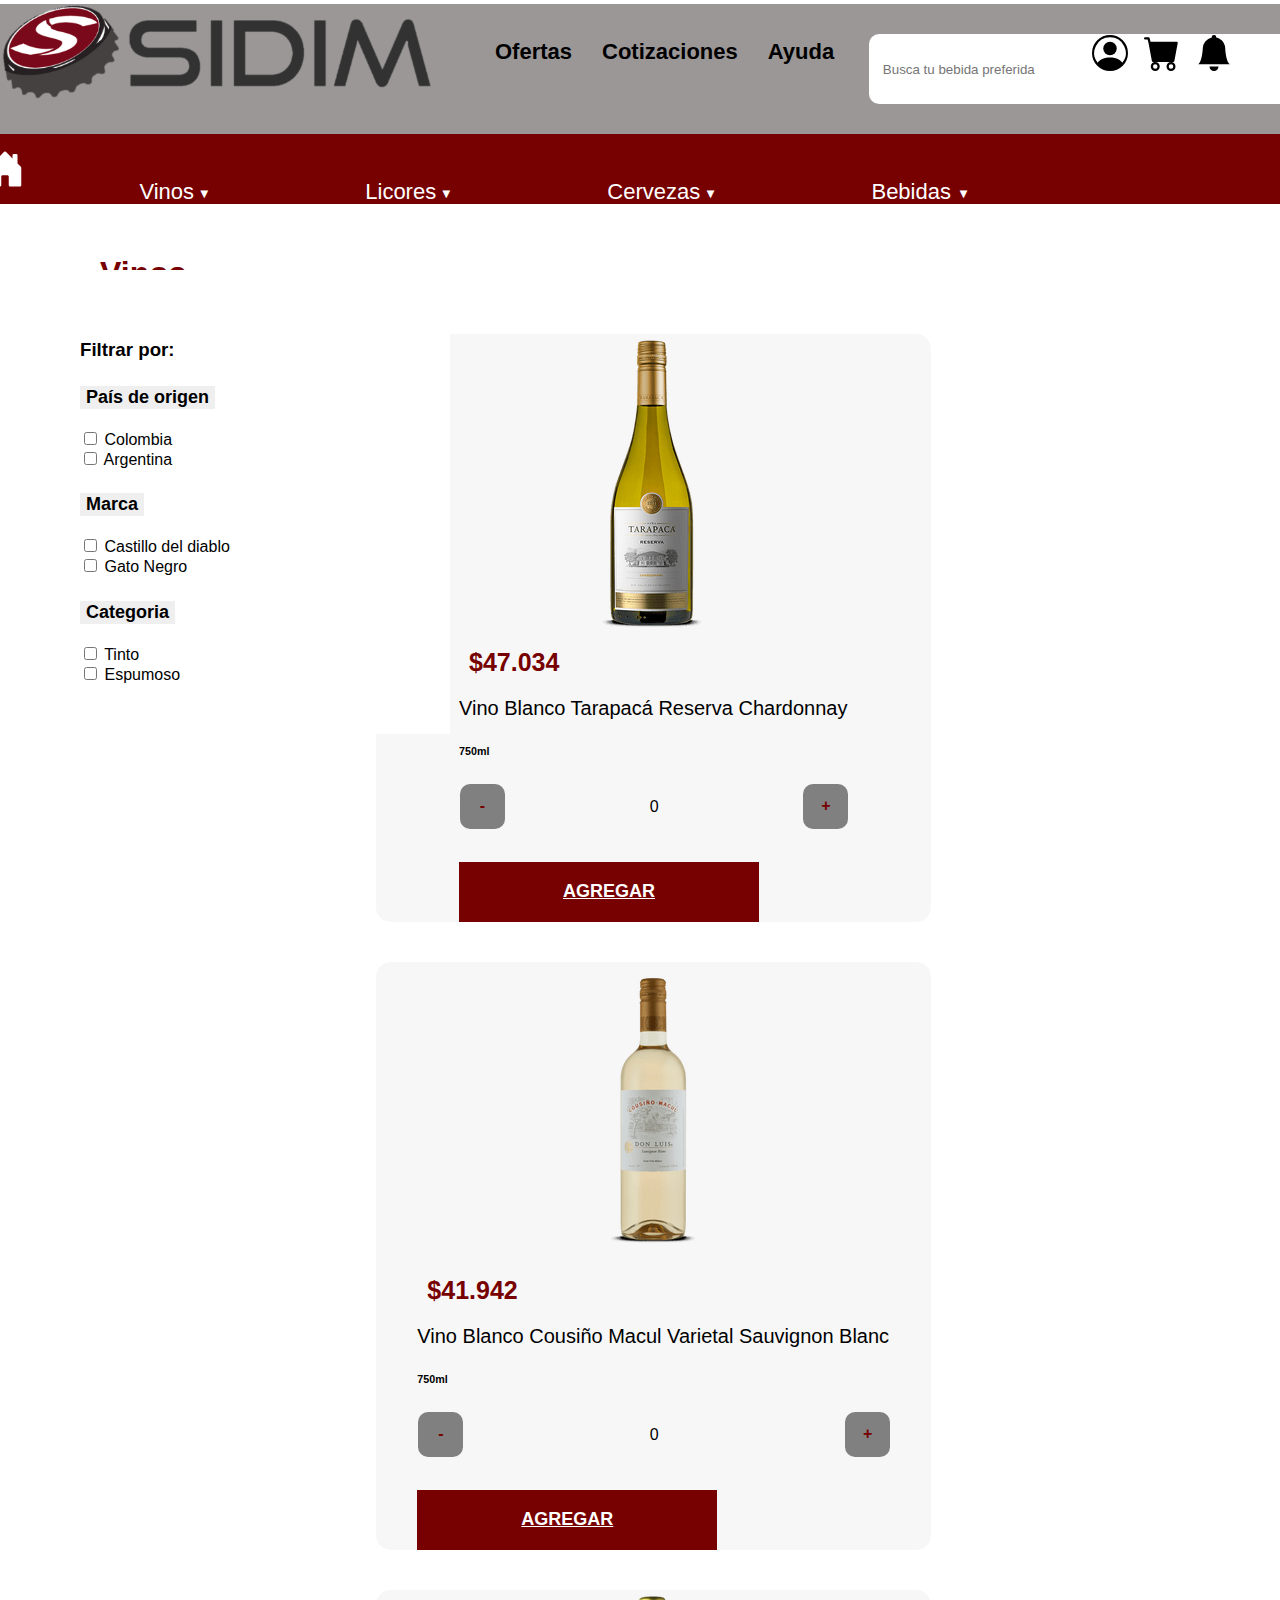
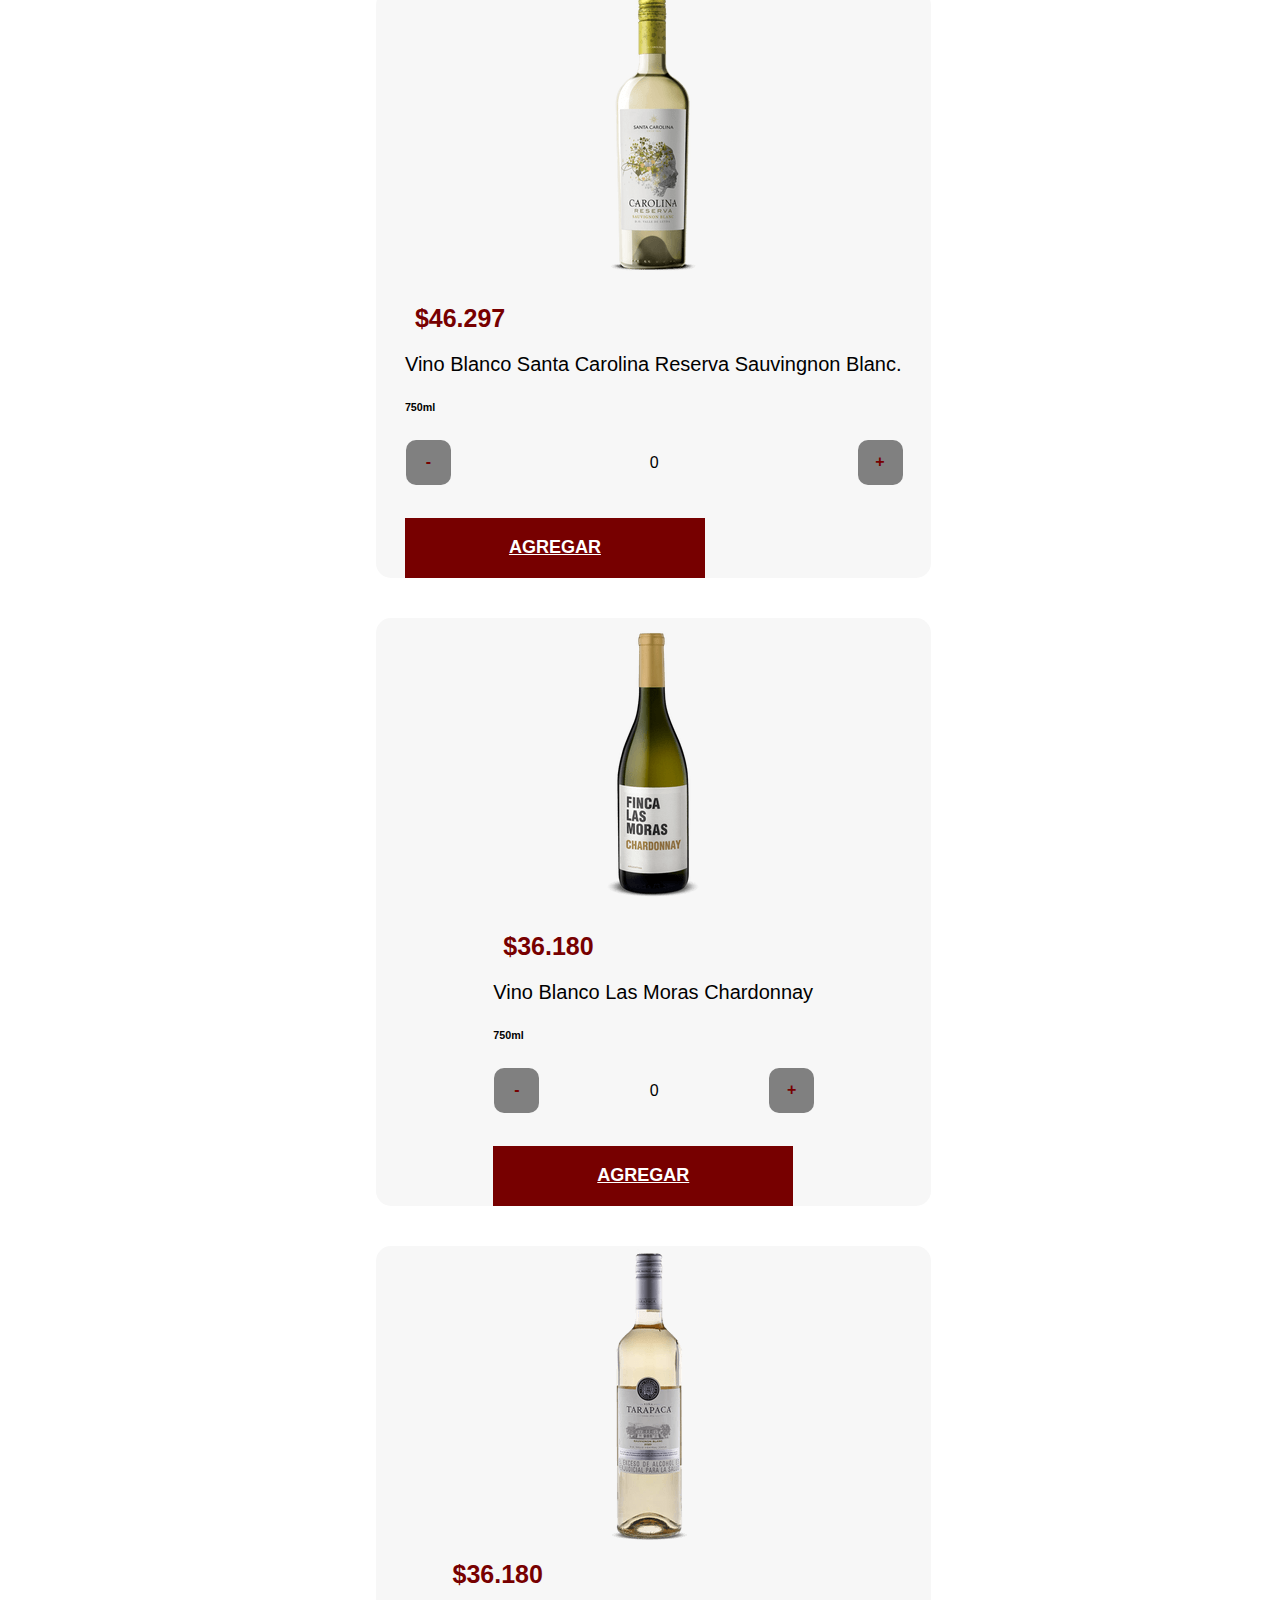
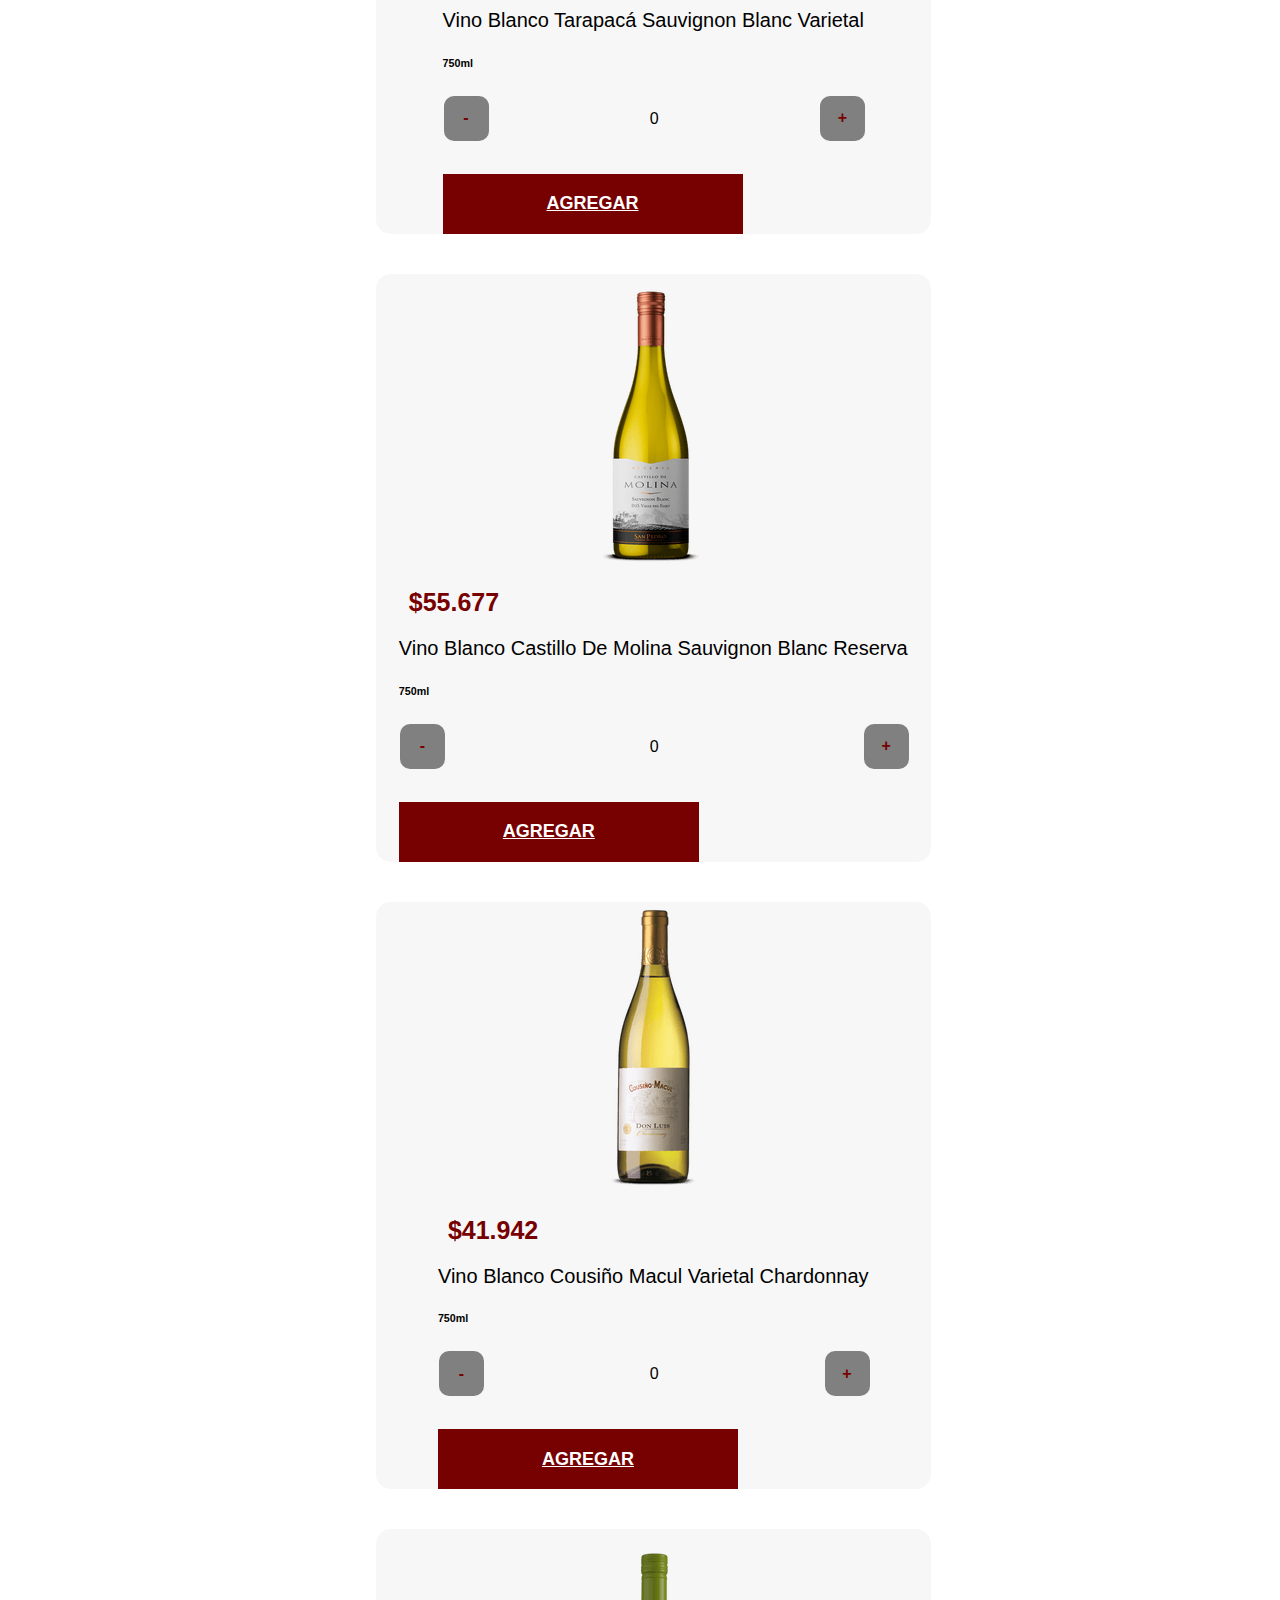
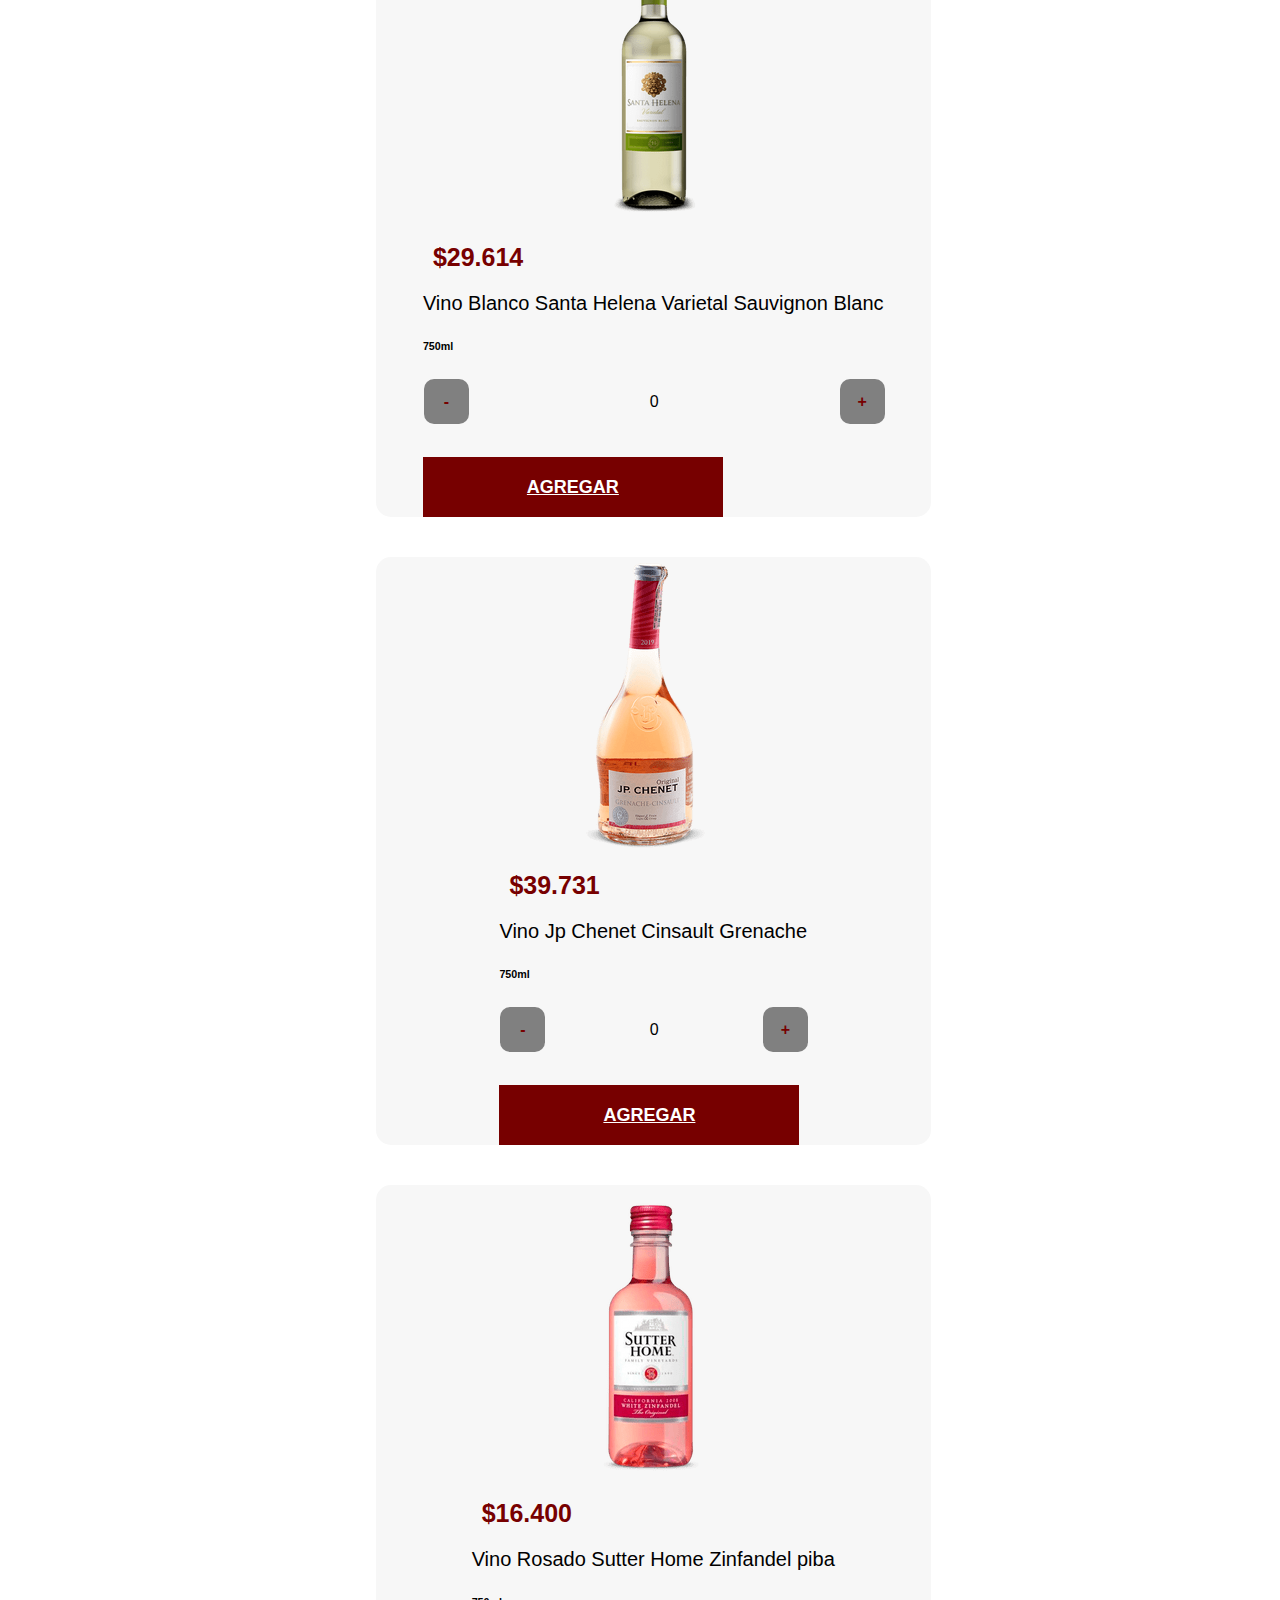
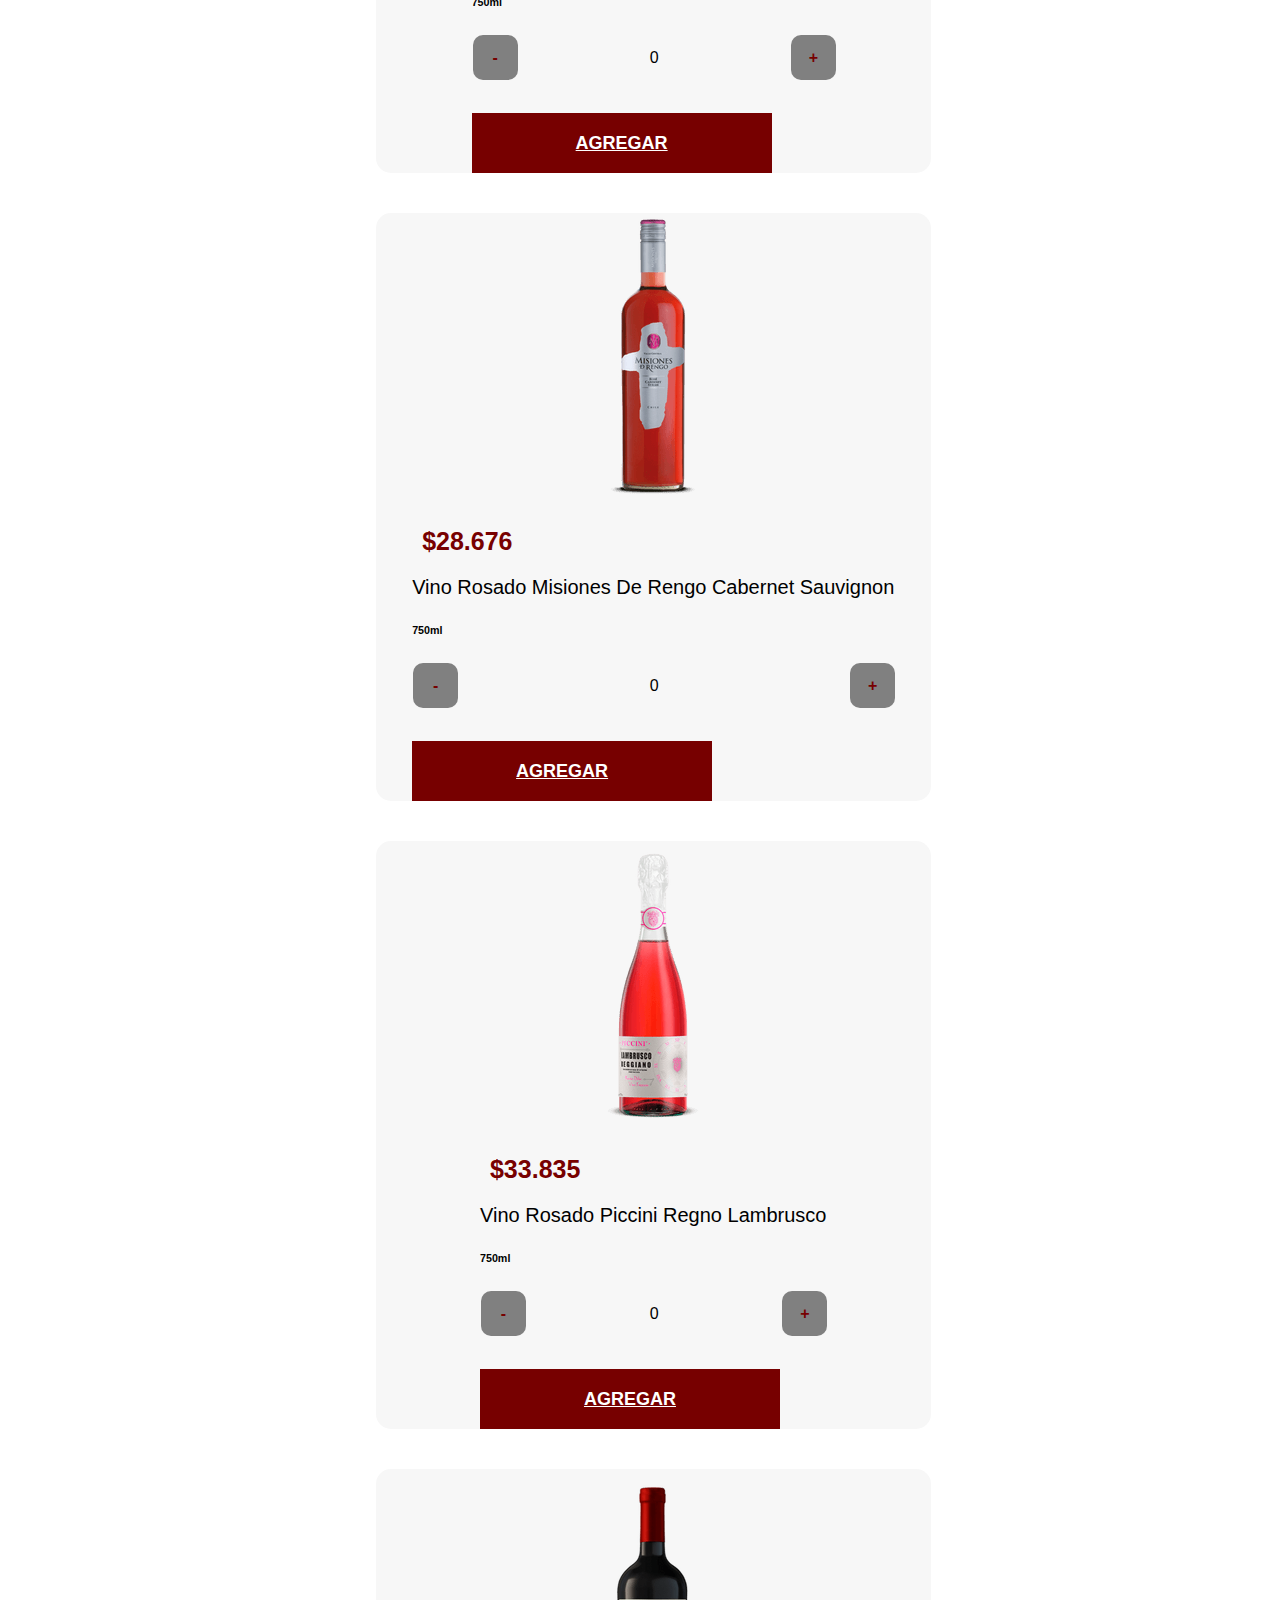
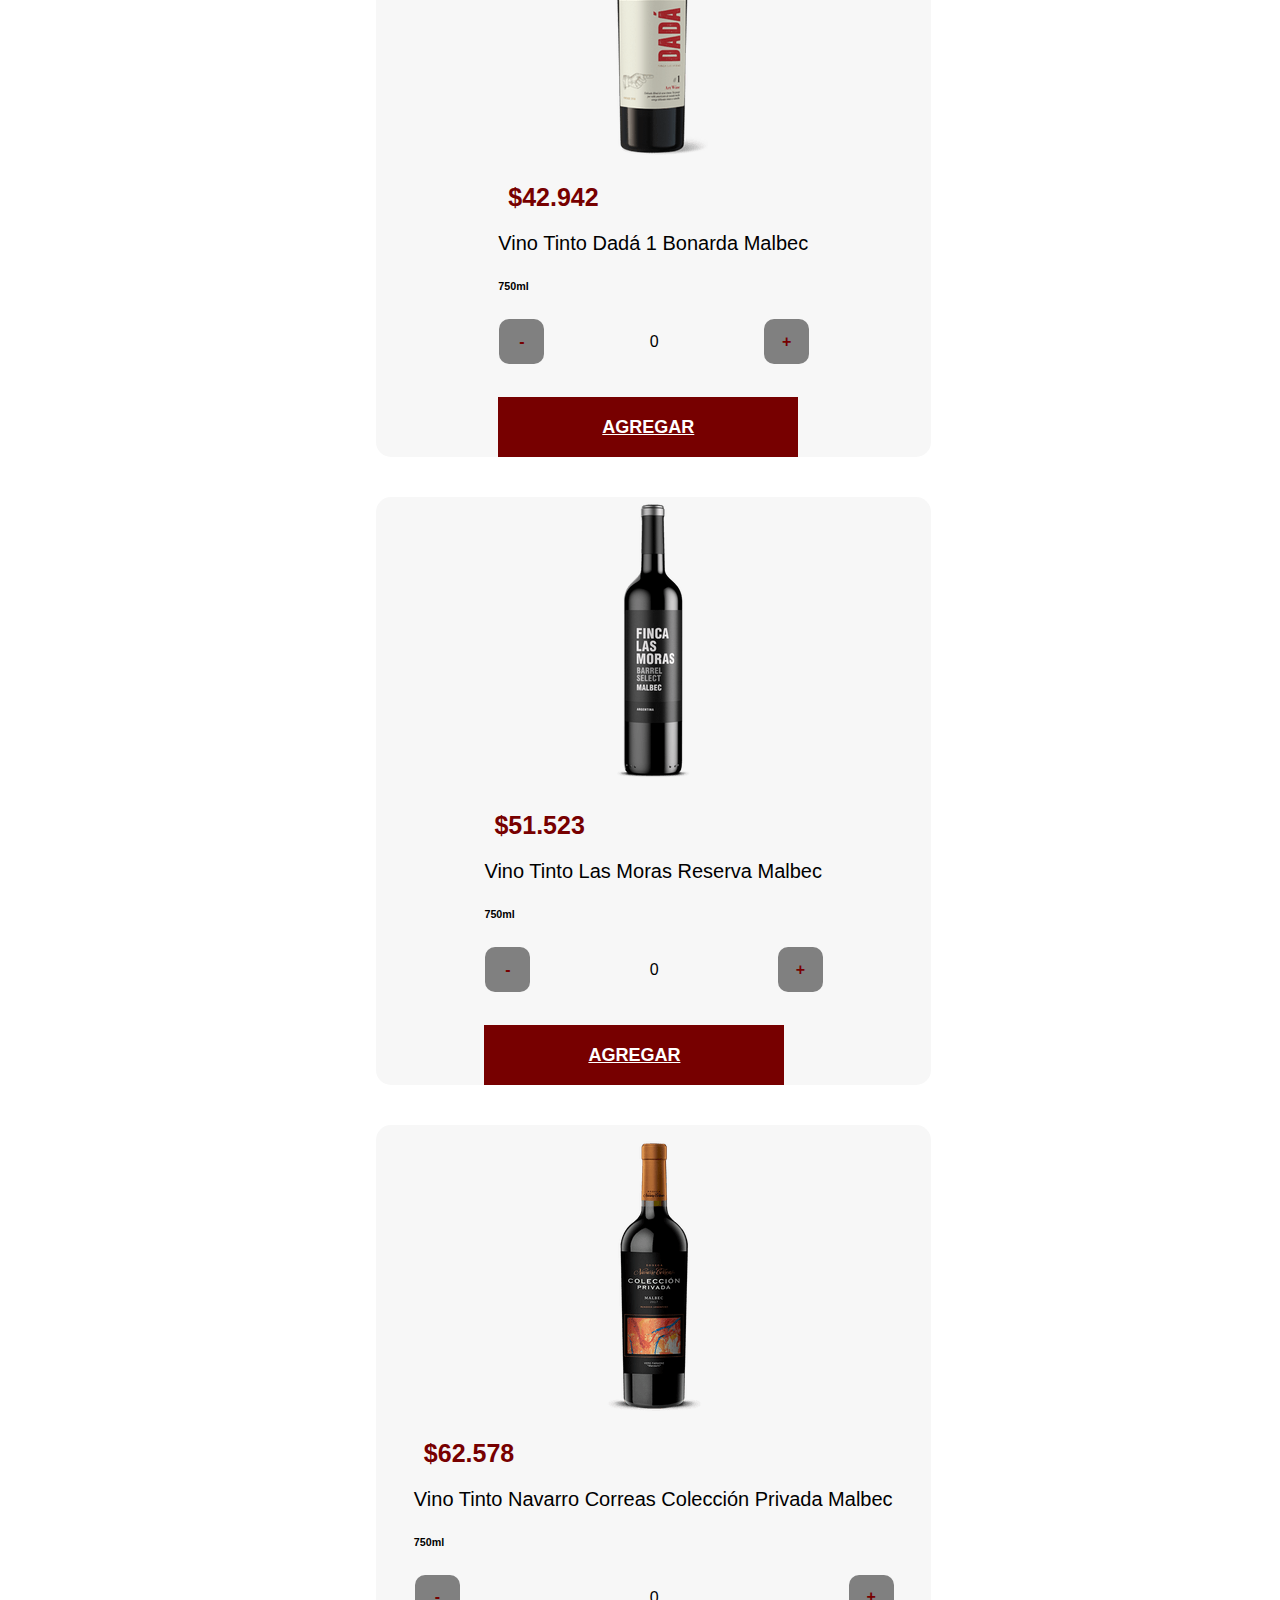
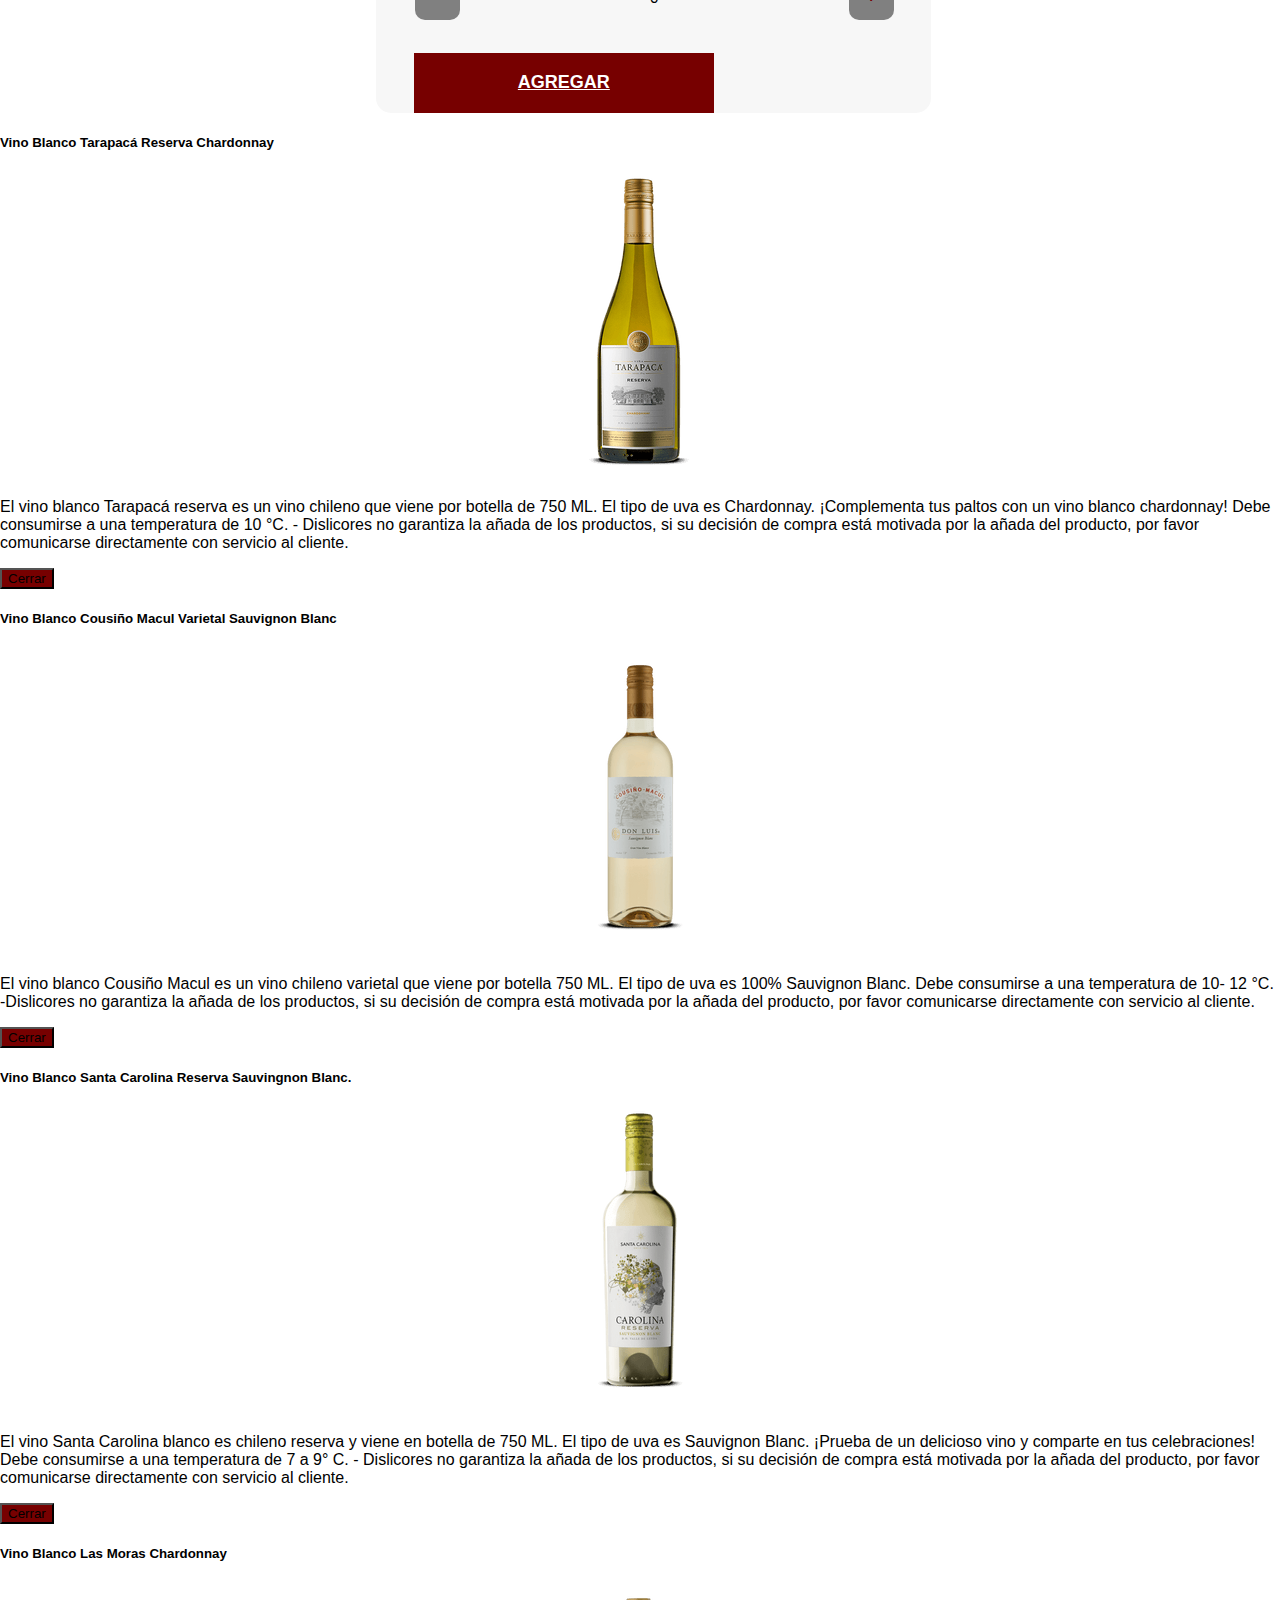
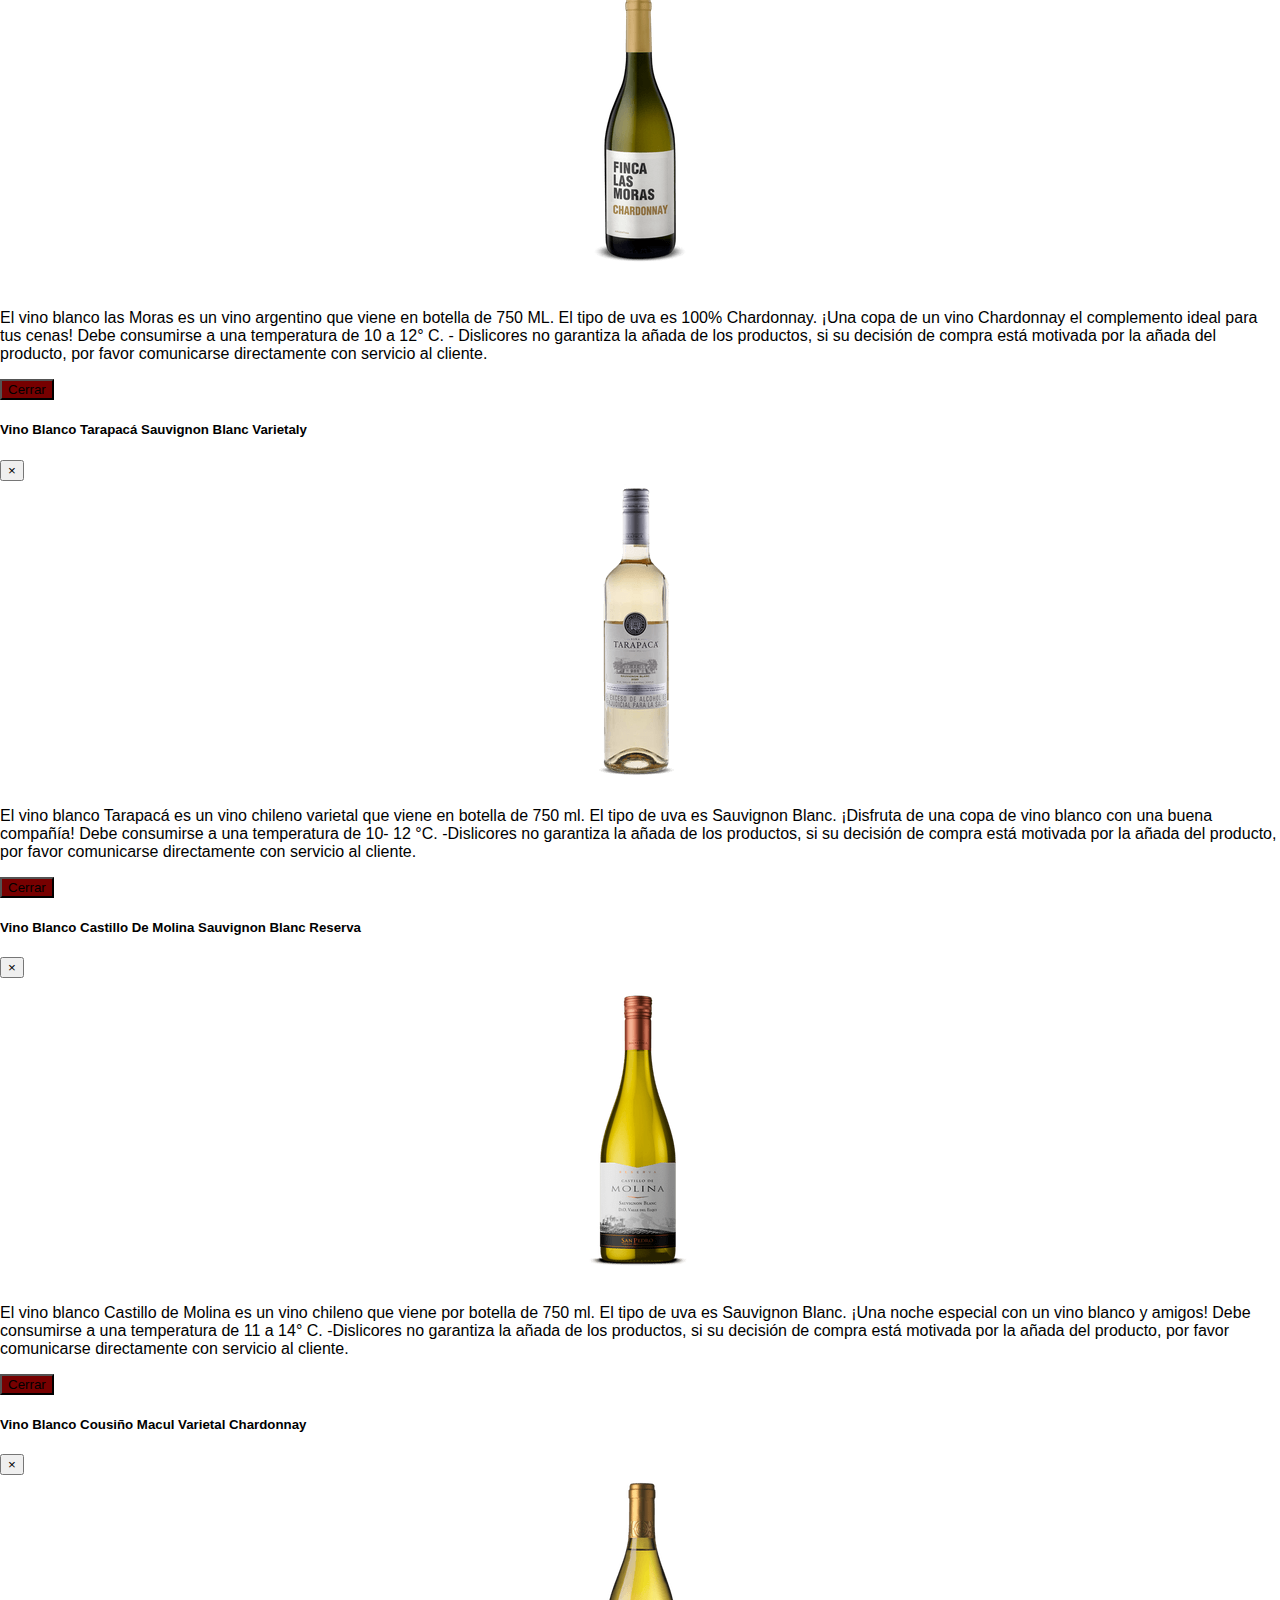
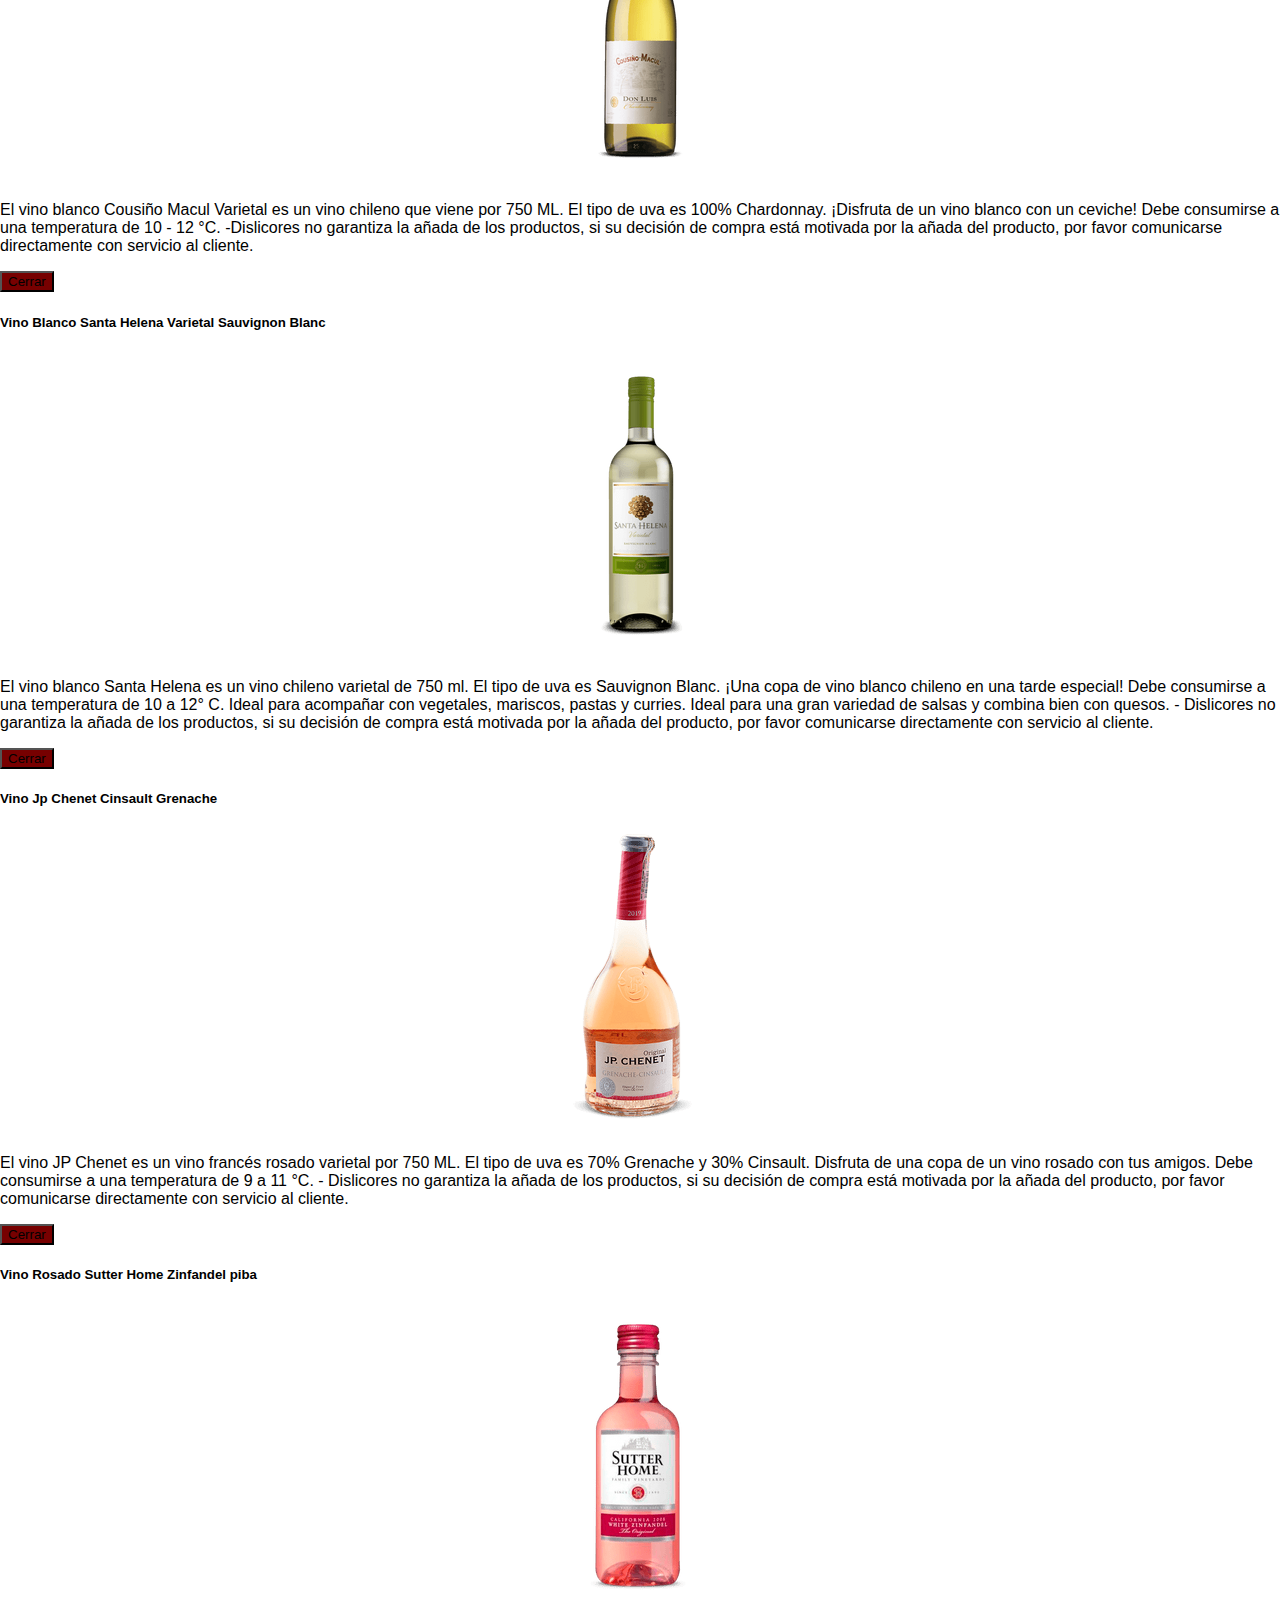
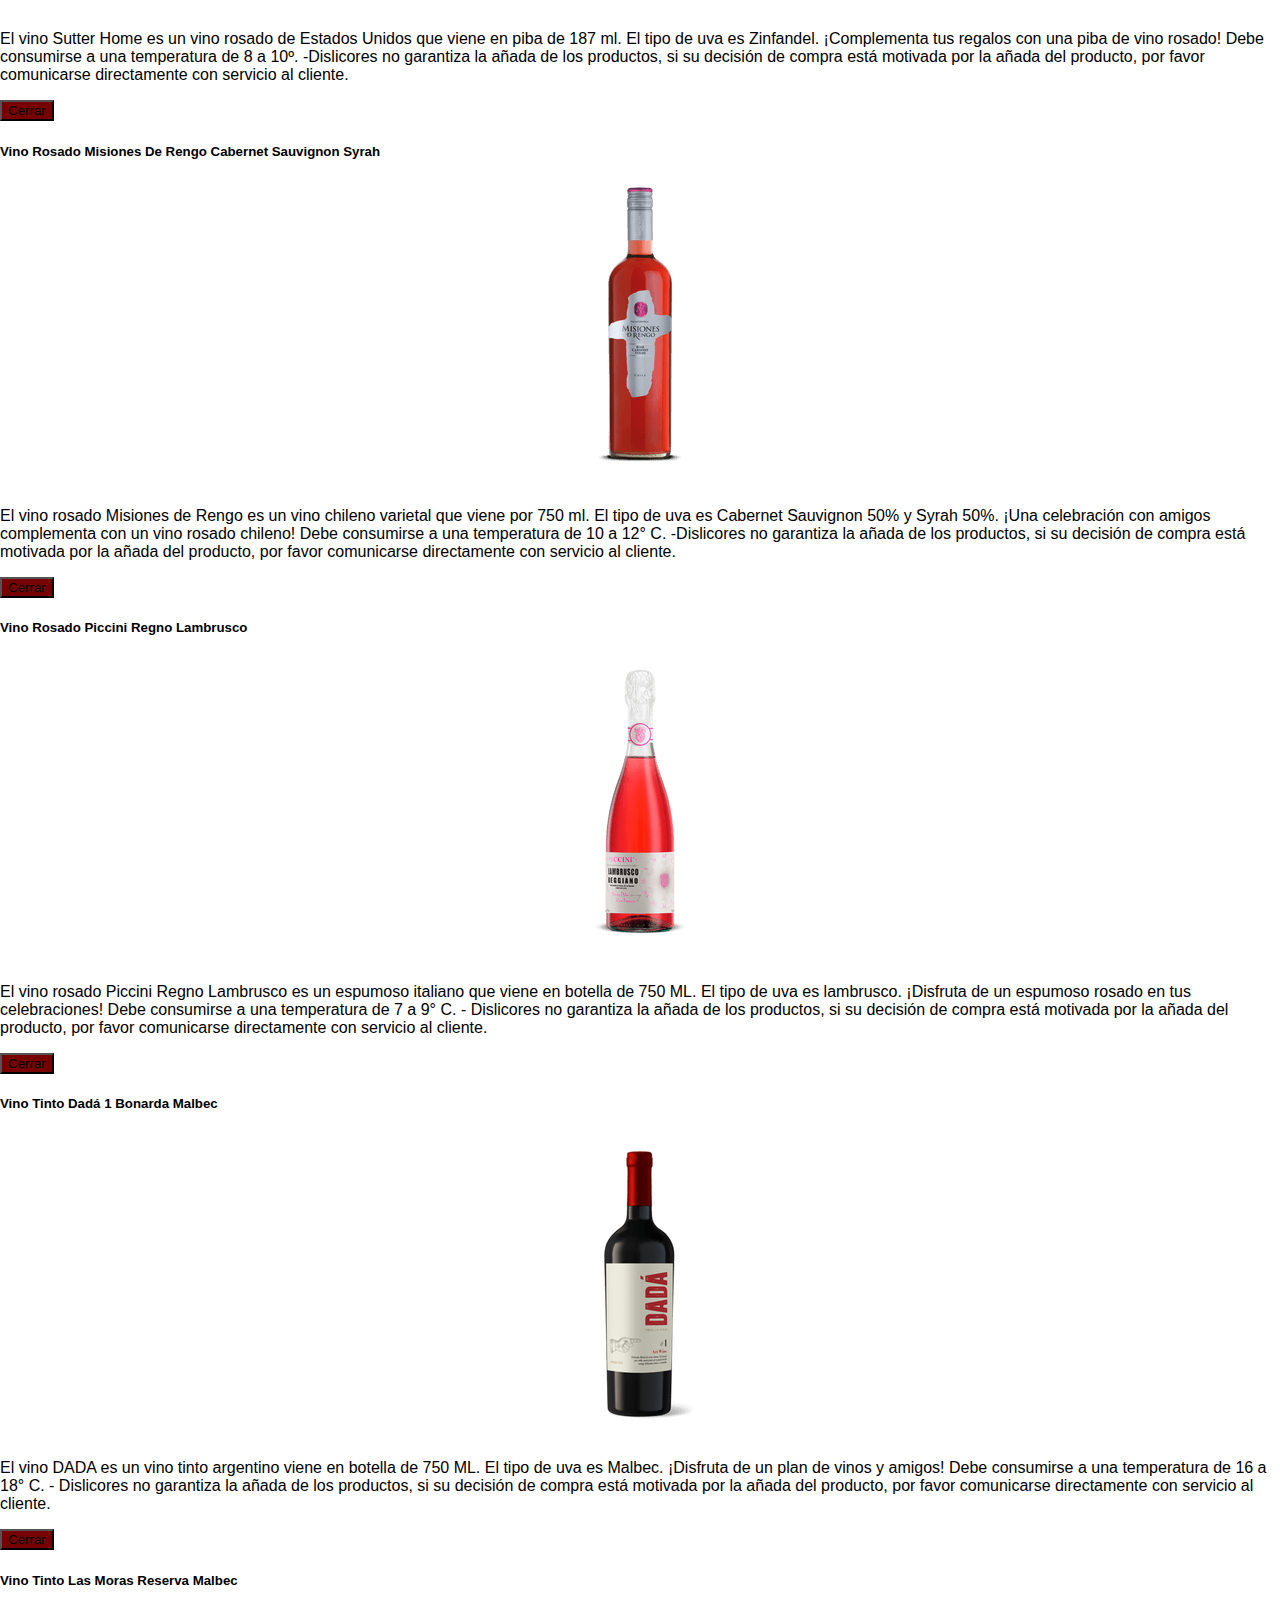
<file: Sidim/html/vinos.html>
<!DOCTYPE html>
<html>

<head>
    <meta charset="UTF-8">
    <meta name="viewport" content="width=device-width, initial-scale=1.0">
    <script src="https://cdnjs.cloudflare.com/ajax/libs/jquery/3.5.1/jquery.min.js"></script>
    <script src="https://cdnjs.cloudflare.com/ajax/libs/popper.js/1.14.3/umd/popper.min.js"></script>
    <script src="https://stackpath.bootstrapcdn.com/bootstrap/4.5.0/js/bootstrap.min.js"></script>

    <link href="https://cdn.jsdelivr.net/npm/bootstrap@5.3.0-alpha3/dist/css/bootstrap.min.css" rel="stylesheet"
        integrity="sha384-KK94CHFLLe+nY2dmCWGMq91rCGa5gtU4mk92HdvYe+M/SXH301p5ILy+dN9+nJOZ" crossorigin="anonymous">

    <link href="https://cdn.jsdelivr.net/npm/bootstrap@5.3.0-alpha3/dist/css/bootstrap.min.css" rel="stylesheet"
        integrity="sha384-KK94CHFLLe+nY2dmCWGMq91rCGa5gtU4mk92HdvYe+M/SXH301p5ILy+dN9+nJOZ" crossorigin="anonymous">
    
    <link rel="stylesheet" href="../css/stylevino.css">
    <title>SIDIM</title>
</head>

<body>
    <a href="index.html" class="Logo">
        <img src="../imagenes/Sidim.png" alt="Logo Sidim" class="logo-img" height="100">
    </a>
    <header>
        <nav class="menu">
            <ul>
                <li><a href="#">Ofertas</a></li>
                <li><a href="#">Cotizaciones</a></li>
                <li><a href="#">Ayuda</a></li>
                <li>
                    <input type="text" placeholder=" Busca tu bebida preferida">
                </li>
                <div class="icon-container">
                    <svg id="user-icon" xmls="http://www.w3.org/2000/svg" width="36" height="36" fill="currentColor"
                        class="bi bi-person-circle" viewBox="0 0 16 16">
                        <path d="M11 6a3 3 0 1 1-6 0 3 3 0 0 1 6 0z" />
                        <path fill-rule="evenodd"
                            d="M0 8a8 8 0 1 1 16 0A8 8 0 0 1 0 8zm8-7a7 7 0 0 0-5.468 11.37C3.242 11.226 4.805 10 8 10s4.757 1.225 5.468 2.37A7 7 0 0 0 8 1z" />
                    </svg>

                    <svg xmlns="http://www.w3.org/2000/svg" width="36" height="36" fill="currentColor"
                        class="bi bi-cart-fill" viewBox="0 0 16 16">
                        <path
                            d="M0 1.5A.5.5 0 0 1 .5 1H2a.5.5 0 0 1 .485.379L2.89 3H14.5a.5.5 0 0 1 .491.592l-1.5 8A.5.5 0 0 1 13 12H4a.5.5 0 0 1-.491-.408L2.01 3.607 1.61 2H.5a.5.5 0 0 1-.5-.5zM5 12a2 2 0 1 0 0 4 2 2 0 0 0 0-4zm7 0a2 2 0 1 0 0 4 2 2 0 0 0 0-4zm-7 1a1 1 0 1 1 0 2 1 1 0 0 1 0-2zm7 0a1 1 0 1 1 0 2 1 1 0 0 1 0-2z" />
                    </svg>

                    <svg xmlns="http://www.w3.org/2000/svg" width="36" height="36" fill="currentColor"
                        class="bi bi-bell-fill" viewBox="0 0 16 16">
                        <path
                            d="M8 16a2 2 0 0 0 2-2H6a2 2 0 0 0 2 2zm.995-14.901a1 1 0 1 0-1.99 0A5.002 5.002 0 0 0 3 6c0 1.098-.5 6-2 7h14c-1.5-1-2-5.902-2-7 0-2.42-1.72-4.44-4.005-4.901z" />
                    </svg>
                </div>
            </ul>
        </nav>
        <div class="menu-bar-wrapper">
            <div class="menu-bar">
                <ul class="submenu">
                    <li class="inicio-item">
                        <span class="text-light">
                            <a href="index.html">
                                <svg class="custom-icon" xmlns="http://www.w3.org/2000/svg" fill="currentColor"
                                    class="bi bi-house-door-fill" viewBox="0 0 16 16">
                                    <path
                                        d="M6.5 14.5v-3.505c0-.245.25-.495.5-.495h2c.25 0 .5.25.5.5v3.5a.5.5 0 0 0 .5.5h4a.5.5 0 0 0 .5-.5v-7a.5.5 0 0 0-.146-.354L13 5.793V2.5a.5.5 0 0 0-.5-.5h-1a.5.5 0 0 0-.5.5v1.293L8.354 1.146a.5.5 0 0 0-.708 0l-6 6A.5.5 0 0 0 1.5 7.5v7a.5.5 0 0 0 .5.5h4a.5.5 0 0 0 .5-.5Z" />
                                </svg>
                            </a>
                        </span>

                    </li>
                    <li class="menu-item">

                        <a href="vinos.html">Vinos</a>
                        <ul class="subsumenu">
                            <li><a href="../html/vinotinto.html">Vino tinto</a></li>
                            <li><a href="../html/vinosblancos.html">Vino blanco</a></li>
                            <li><a href="../html/vinosrosados.html">Vino rosado</a></li>
                        </ul>
                    </li>
                    <li><a href="licores.html">Licores</a>
                        <ul class="subsumenu">
                            <li><a href="#">Ron</a></li>
                            <li><a href="#">Whiskey</a></li>
                            <li><a href="#">Aguardiente</a></li>
                        </ul>
                    </li>
                    <!-- <li><a href="#">Tequilas </a>
                        <ul class="subsumenu">
                            <li><a href="#">Añejo</a></li>
                            <li><a href="#">Blanco</a></li>
                            <li><a href="#">Cristalino</a></li>
                        </ul>
                    </li> -->
                    <li><a href="#">Cervezas</a>
                        <ul class="subsumenu">
                            <li><a href="#">Cerveza rubia</a></li>
                            <li><a href="#">Cerveza negra</a></li>
                            <li><a href="#">Cerveza artesanal</a></li>
                        </ul>
                    </li>
                    <li><a href="#">Bebidas </a>
                        <ul class="subsumenu">
                            <li><a href="#">Jugos naturales</a></li>
                            <li><a href="#">Refrescos</a></li>
                            <li><a href="#">Agua</a></li>
                        </ul>
                    </li>
                    <li><a href="#">Gaseosas </a>
                        <ul class="subsumenu">
                            <li><a href="#">Coca-Cola</a></li>
                            <li><a href="#">Pepsi</a></li>
                            <li><a href="#">Fanta</a></li>
                        </ul>
                    </li>
                </ul>
            </div>
            <div class="barra-horizontal"></div>
        </div>
    </header>
   



 



    </div>
    <h1>Vinos</h1>
    <div class="container1">
        <div class="row1 ">
            <div class="col-md-12">
                <h3>Filtrar por:</h3>
            </div>
            <div class="col-md-3">
                <div class="accordion accordion-flush" id="accordionFlushExample">
                    <div class="accordion-item">
                        <h2 class="accordion-header">
                            <button class="accordion-button collapsed " type="button" data-bs-toggle="collapse"
                                data-bs-target="#flush-collapseOne" aria-expanded="false"
                                aria-controls="flush-collapseOne" style="box-shadow: none;;">
                                País de origen
                            </button>
                        </h2>
                        <div id="flush-collapseOne" class="accordion-collapse collapse"
                            data-bs-parent="#accordionFlushExample">
                            <div class="form-check">
                                <input class="form-check-input" type="checkbox" value="" id="flexCheckDefault">
                                <label class="form-check-label" for="flexCheckDefault">
                                    Colombia
                                </label>
                            </div>
                            <div class="form-check">
                                <input class="form-check-input" type="checkbox" value="" id="flexCheckChecked">
                                <label class="form-check-label" for="flexCheckChecked">
                                    Argentina
                                </label>
                            </div>
                        </div>
                    </div>
                    <div class="accordion-item">
                        <h2 class="accordion-header">
                            <button class="accordion-button collapsed" type="button" data-bs-toggle="collapse"
                                data-bs-target="#flush-collapseTwo" aria-expanded="false"
                                aria-controls="flush-collapseTwo" style="box-shadow: none;">
                                Marca
                            </button>
                        </h2>
                        <div id="flush-collapseTwo" class="accordion-collapse collapse"
                            data-bs-parent="#accordionFlushExample">
                            <div class="form-check">
                                <input class="form-check-input" type="checkbox" value="" id="flexCheckDefault">
                                <label class="form-check-label" for="flexCheckDefault">
                                    Castillo del diablo
                                </label>
                            </div>
                            <div class="form-check">
                                <input class="form-check-input" type="checkbox" value="" id="flexCheckChecked">
                                <label class="form-check-label" for="flexCheckChecked">
                                    Gato Negro
                                </label>
                            </div>
                        </div>
                    </div>



                    <div class="accordion-item">
                        <h2 class="accordion-header">
                            <button class="accordion-button collapsed" type="button" data-bs-toggle="collapse"
                                data-bs-target="#flush-collapseThree" aria-expanded="false"
                                aria-controls="flush-collapseThree" style="box-shadow: none;">
                                Categoria
                            </button>
                        </h2>
                        <div id="flush-collapseThree" class="accordion-collapse collapse"
                            data-bs-parent="#accordionFlushExample">
                            <div class="form-check">
                                <input class="form-check-input" type="checkbox" value="" id="flexCheckDefault">
                                <label class="form-check-label" for="flexCheckDefault">
                                    Tinto
                                </label>
                            </div>
                            <div class="form-check">
                                <input class="form-check-input" type="checkbox" value="" id="flexCheckChecked">
                                <label class="form-check-label" for="flexCheckChecked">
                                    Espumoso
                                </label>
                            </div>
                        </div>
                    </div>
                </div>
            </div>
        </div>
    </div>

    <div class="container">
        <div class="row ">

            <div class="col-md-3 ">
                <div class="card">
                    <a data-toggle="modal" data-target="#modal1">
                        <img src="../imagenes/vinos/280579-300-300.png" class="card-img-top" alt="...">
                    </a>
                    <div class="card-body">
                        <h5 class="card-title">$47.034</h5>
                        <p class="card-text">Vino Blanco Tarapacá Reserva Chardonnay</p>
                        <h6 class="card-size">750ml</h6>
                        <div class="card-footer">
                            <button class="btn btn-danger btn-minus">-</button>
                            <span class="quantity">0</span>
                            <button class="btn btn-success btn-plus">+</button>
                        </div>
                        <a href="#" class="btn btn-primary">AGREGAR</a>
                    </div>
                </div>

            </div>



            <div class="col-md-3 ">
                <div class="card">
                    <a data-toggle="modal" data-target="#modal2">
                        <img src="../imagenes/vinos/285225-300-300.png" class="card-img-top" alt="...">
                    </a>
                    <div class="card-body">
                        <h5 class="card-title ">$41.942</h5>
                        <p class="card-text">Vino Blanco Cousiño Macul Varietal Sauvignon Blanc</p>
                        <h6 class="card-size">750ml</h6>
                        <div class="card-footer">
                            <button class="btn btn-danger btn-minus">-</button>
                            <span class="quantity">0</span>
                            <button class="btn btn-success btn-plus">+</button>
                        </div>
                        <a href="#" class="btn btn-primary">AGREGAR</a>
                    </div>
                </div>
            </div>
            <div class="col-md-3 ">
                <div class="card">
                    <a data-toggle="modal" data-target="#modal3">
                        <img src="../imagenes/vinos/290588-300-300.png" class="card-img-top" alt="...">
                    </a>
                    <div class="card-body">
                        <h5 class="card-title">$46.297</h5>
                        <p class="card-text">Vino Blanco Santa Carolina Reserva Sauvingnon Blanc.</p>
                        <h6 class="card-size">750ml</h6>
                        <div class="card-footer">
                            <button class="btn btn-danger btn-minus">-</button>
                            <span class="quantity">0</span>
                            <button class="btn btn-success btn-plus">+</button>
                        </div>
                        <a href="#" class="btn btn-primary">AGREGAR</a>
                    </div>
                </div>
            </div>
            <div class="col-md-3 ">
                <div class="card">
                    <a data-toggle="modal" data-target="#modal4">
                        <img src="../imagenes/vinos/292906-300-300.png" class="card-img-top" alt="...">
                    </a>
                    <div class="card-body">
                        <h5 class="card-title">$36.180</h5>
                        <p class="card-text">Vino Blanco Las Moras Chardonnay</p>
                        <h6 class="card-size">750ml</h6>
                        <div class="card-footer">
                            <button class="btn btn-danger btn-minus">-</button>
                            <span class="quantity">0</span>
                            <button class="btn btn-success btn-plus">+</button>
                        </div>
                        <a href="#" class="btn btn-primary">AGREGAR</a>
                    </div>
                </div>
            </div>



            <div class="col-md-3 ">
                <div class="card ">
                    <a data-toggle="modal" data-target="#modal5">
                        <img src="../imagenes/vinos/282720-300-300.png" class="card-img-top" alt="...">
                    </a>
                    <div class="card-body">
                        <h5 class="card-title">$36.180</h5>
                        <p class="card-text">Vino Blanco Tarapacá Sauvignon Blanc Varietal</p>
                        <h6 class="card-size">750ml</h6>
                        <div class="card-footer">
                            <button class="btn btn-danger btn-minus">-</button>
                            <span class="quantity">0</span>
                            <button class="btn btn-success btn-plus">+</button>
                        </div>
                        <a href="#" class="btn btn-primary">AGREGAR</a>
                    </div>
                </div>
            </div>
            <div class="col-md-3 ">
                <div class="card">
                    <a data-toggle="modal" data-target="#modal6">
                        <img src="../imagenes/vinos/283675-300-300.png" class="card-img-top" alt="...">
                    </a>
                    <div class="card-body">
                        <h5 class="card-title ">$55.677</h5>
                        <p class="card-text">Vino Blanco Castillo De Molina Sauvignon Blanc Reserva</p>
                        <h6 class="card-size">750ml</h6>
                        <div class="card-footer">
                            <button class="btn btn-danger btn-minus">-</button>
                            <span class="quantity">0</span>
                            <button class="btn btn-success btn-plus">+</button>
                        </div>
                        <a href="#" class="btn btn-primary">AGREGAR</a>
                    </div>
                </div>
            </div>
            <div class="col-md-3 ">
                <div class="card">
                    <a data-toggle="modal" data-target="#modal7">
                        <img src="../imagenes/vinos/285220-300-300.png" class="card-img-top" alt="...">
                    </a>
                    <div class="card-body">
                        <h5 class="card-title">$41.942</h5>
                        <p class="card-text">Vino Blanco Cousiño Macul Varietal Chardonnay</p>
                        <h6 class="card-size">750ml</h6>
                        <div class="card-footer">
                            <button class="btn btn-danger btn-minus">-</button>
                            <span class="quantity">0</span>
                            <button class="btn btn-success btn-plus">+</button>
                        </div>
                        <a href="#" class="btn btn-primary">AGREGAR</a>
                    </div>
                </div>
            </div>
            <div class="col-md-3 ">
                <div class="card">
                    <a data-toggle="modal" data-target="#modal8">
                        <img src="../imagenes/vinos/311783-300-300.png" class="card-img-top" alt="...">
                    </a>
                    <div class="card-body">
                        <h5 class="card-title">$29.614</h5>
                        <p class="card-text">Vino Blanco Santa Helena Varietal Sauvignon Blanc</p>
                        <h6 class="card-size">750ml</h6>
                        <div class="card-footer">
                            <button class="btn btn-danger btn-minus">-</button>
                            <span class="quantity">0</span>
                            <button class="btn btn-success btn-plus">+</button>
                        </div>
                        <a href="#" class="btn btn-primary">AGREGAR</a>
                    </div>
                </div>
            </div>
            <div class="col-md-3">
                <div class="card">
                    <a data-toggle="modal" data-target="#modal9">
                        <img src="../imagenes/vinorosado/171788-300-300.png" class="card-img-top" alt="...">
                    </a>
                    <div class="card-body">
                        <h5 class="card-title ">$39.731</h5>
                        <p class="card-text">Vino Jp Chenet Cinsault Grenache</p>
                        <h6 class="card-size">750ml</h6>
                        <div class="card-footer">
                            <button class="btn btn-danger btn-minus">-</button>
                            <span class="quantity">0</span>
                            <button class="btn btn-success btn-plus">+</button>
                        </div>
                        <a href="#" class="btn btn-primary">AGREGAR</a>
                    </div>
                </div>
            </div>
            <div class="col-md-3">
                <div class="card">
                    <a data-toggle="modal" data-target="#modal10">
                        <img src="../imagenes/vinorosado/311709-300-300.png" class="card-img-top" alt="...">
                    </a>
                    <div class="card-body">
                        <h5 class="card-title ">$16.400</h5>
                        <p class="card-text">Vino Rosado Sutter Home Zinfandel piba</p>
                        <h6 class="card-size">750ml</h6>
                        <div class="card-footer">
                            <button class="btn btn-danger btn-minus">-</button>
                            <span class="quantity">0</span>
                            <button class="btn btn-success btn-plus">+</button>
                        </div>
                        <a href="#" class="btn btn-primary">AGREGAR</a>
                    </div>
                </div>
            </div>
            <div class="col-md-3">
                <div class="card">
                    <a data-toggle="modal" data-target="#modal11">
                        <img src="../imagenes/vinorosado/326262-300-300.png" class="card-img-top" alt="...">
                    </a>
                    <div class="card-body">
                        <h5 class="card-title ">$28.676</h5>
                        <p class="card-text">Vino Rosado Misiones De Rengo Cabernet Sauvignon </p>
                        <h6 class="card-size">750ml</h6>
                        <div class="card-footer">
                            <button class="btn btn-danger btn-minus">-</button>
                            <span class="quantity">0</span>
                            <button class="btn btn-success btn-plus">+</button>
                        </div>
                        <a href="#" class="btn btn-primary">AGREGAR</a>
                    </div>
                </div>
            </div>
            <div class="col-md-3">
                <div class="card">
                    <a data-toggle="modal" data-target="#modal12">
                        <img src="../imagenes/vinorosado/326311-300-300.png" class="card-img-top" alt="...">
                    </a>
                    <div class="card-body">
                        <h5 class="card-title ">$33.835</h5>
                        <p class="card-text">Vino Rosado Piccini Regno Lambrusco</p>
                        <h6 class="card-size">750ml</h6>
                        <div class="card-footer">
                            <button class="btn btn-danger btn-minus">-</button>
                            <span class="quantity">0</span>
                            <button class="btn btn-success btn-plus">+</button>
                        </div>
                        <a href="../imagenes/vinotinto/280524-300-300.png" class="btn btn-primary">AGREGAR</a>
                    </div>
                </div>
            </div>
            <div class="col-md-3">
                <div class="card">
                    <a data-toggle="modal" data-target="#modal13">
                        <img src="../imagenes/vinotinto/282722-300-300.png" class="card-img-top" alt="...">
                    </a>
                    <div class="card-body">
                        <h5 class="card-title ">$42.942</h5>
                        <p class="card-text">Vino Tinto Dadá 1 Bonarda Malbec</p>
                        <h6 class="card-size">750ml</h6>
                        <div class="card-footer">
                            <button class="btn btn-danger btn-minus">-</button>
                            <span class="quantity">0</span>
                            <button class="btn btn-success btn-plus">+</button>
                        </div>
                        <a href="#" class="btn btn-primary">AGREGAR</a>
                    </div>
                </div>
            </div>
            <div class="col-md-3">
                <div class="card">
                    <a data-toggle="modal" data-target="#modal14">
                        <img src="../imagenes/vinotinto/285225-300-300.png" class="card-img-top" alt="...">
                    </a>
                    <div class="card-body">
                        <h5 class="card-title ">$51.523</h5>
                        <p class="card-text">Vino Tinto Las Moras Reserva Malbec</p>
                        <h6 class="card-size">750ml</h6>
                        <div class="card-footer">
                            <button class="btn btn-danger btn-minus">-</button>
                            <span class="quantity">0</span>
                            <button class="btn btn-success btn-plus">+</button>
                        </div>
                        <a href="#" class="btn btn-primary">AGREGAR</a>
                    </div>
                </div>
            </div>
            <div class="col-md-3">
                <div class="card">
                    <a data-toggle="modal" data-target="#modal15">
                        <img src="../imagenes/vinotinto/292695-300-300.png" class="card-img-top" alt="...">
                    </a>
                    <div class="card-body">
                        <h5 class="card-title ">$62.578</h5>
                        <p class="card-text">Vino Tinto Navarro Correas Colección Privada Malbec</p>
                        <h6 class="card-size">750ml</h6>
                        <div class="card-footer">
                            <button class="btn btn-danger btn-minus">-</button>
                            <span class="quantity">0</span>
                            <button class="btn btn-success btn-plus">+</button>
                        </div>
                        <a href="#" class="btn btn-primary">AGREGAR</a>
                    </div>
                </div>
            </div>
            <!-- <div class="col-md-3">
                <div class="card">
                    <a data-toggle="modal" data-target="#modal16">
                        <img src="../imagenes/vinotinto/280524-300-300.png" class="card-img-top" alt="...">
                    </a>
                    <div class="card-body">
                        <h5 class="card-title ">$47.838</h5>
                        <p class="card-text">Vino Tinto Tarapacá Reserva Carmenére</p>
                        <h6 class="card-size">750ml</h6>
                        <div class="card-footer">
                            <button class="btn btn-danger btn-minus">-</button>
                            <span class="quantity">0</span>
                            <button class="btn btn-success btn-plus">+</button>
                        </div>
                        <a href="#" class="btn btn-primary">AGREGAR</a>
                    </div>
                </div>
            </div> -->
        </div>
    </div>


    <!-- Ventana modal -->
    <div class="modal fade" id="modal1" tabindex="-1" role="dialog" aria-labelledby="modal1Label" aria-hidden="true">
        <div class="modal-dialog" role="document">
            <div class="modal-content1">
                <div class="modal-header">
                    <h5 class="modal-title" id="modal1Label"> Vino Blanco Tarapacá Reserva
                        Chardonnay</h5>

                </div>
                <div class="modal-body">
                    <img src="../imagenes/vinos/280579-300-300.png" class="img-fluid" alt="...">
                    <p>El vino blanco Tarapacá reserva es un vino chileno que viene por botella de 750 ML.
                        El tipo de uva es Chardonnay. ¡Complementa tus paltos con un vino blanco chardonnay!
                        Debe consumirse a una temperatura de 10 °C. -
                        Dislicores no garantiza la añada de los productos, si su decisión de compra está motivada por
                        la añada del producto, por favor comunicarse directamente con servicio al cliente.</p>
                </div>

                <div class="modal-footer">

                    <button type="button" class="btn btn-secondary" data-dismiss="modal">Cerrar</button>
                </div>

            </div>
        </div>
    </div>

    <div class="modal fade" id="modal2" tabindex="-1" role="dialog" aria-labelledby="modal1Label" aria-hidden="true">
        <div class="modal-dialog" role="document">
            <div class="modal-content1">
                <div class="modal-header">
                    <h5 class="modal-title" id="modal1Label">Vino Blanco Cousiño Macul Varietal Sauvignon Blanc
                    </h5>

                </div>
                <div class="modal-body">
                    <img src="../imagenes/vinos/285225-300-300.png" class="img-fluid" alt="...">
                    <p>El vino blanco Cousiño Macul es un vino chileno varietal que viene por botella 750 ML.
                        El tipo de uva es 100% Sauvignon Blanc. Debe consumirse a una temperatura de 10- 12 °C.
                        -Dislicores no garantiza la añada de los productos, si su decisión de compra está motivada por
                        la añada del producto,
                        por favor comunicarse directamente con servicio al cliente.</p>
                </div>
                <div class="modal-footer">
                    <button type="button" class="btn btn-secondary" data-dismiss="modal">Cerrar</button>
                </div>
            </div>
        </div>
    </div>


    <div class="modal fade" id="modal3" tabindex="-1" role="dialog" aria-labelledby="modal1Label" aria-hidden="true">
        <div class="modal-dialog" role="document">
            <div class="modal-content1">
                <div class="modal-header">
                    <h5 class="modal-title" id="modal1Label">Vino Blanco Santa Carolina Reserva Sauvingnon Blanc.
                    </h5>

                </div>
                <div class="modal-body">
                    <img src="../imagenes/vinos/290588-300-300.png" class="img-fluid" alt="...">
                    <p>El vino Santa Carolina blanco es chileno reserva y viene en botella de 750 ML.
                        El tipo de uva es Sauvignon Blanc. ¡Prueba de un delicioso vino y comparte en tus celebraciones!
                        Debe consumirse a una temperatura de 7 a 9° C. - Dislicores no garantiza la añada de los
                        productos,
                        si su decisión de compra está motivada por la añada del producto,
                        por favor comunicarse directamente con servicio al cliente.</p>
                </div>
                <div class="modal-footer">
                    <button type="button" class="btn btn-secondary" data-dismiss="modal">Cerrar</button>
                </div>
            </div>
        </div>
    </div>


    <div class="modal fade" id="modal4" tabindex="-1" role="dialog" aria-labelledby="modal1Label" aria-hidden="true">
        <div class="modal-dialog" role="document">
            <div class="modal-content1">
                <div class="modal-header">
                    <h5 class="modal-title" id="modal1Label">Vino Blanco Las Moras Chardonnay
                    </h5>

                </div>
                <div class="modal-body">
                    <img src="../imagenes/vinos/292906-300-300.png" class="img-fluid" alt="...">
                    <p>El vino blanco las Moras es un vino argentino que viene en botella de 750 ML. El tipo de uva es
                        100% Chardonnay.
                        ¡Una copa de un vino Chardonnay el complemento ideal para tus cenas! Debe consumirse a una
                        temperatura de 10 a 12° C.
                        - Dislicores no garantiza la añada de los productos, si su decisión de compra está motivada por
                        la añada del producto,
                        por favor comunicarse directamente con servicio al cliente.</p>
                </div>
                <div class="modal-footer">
                    <button type="button" class="btn btn-secondary" data-dismiss="modal">Cerrar</button>
                </div>
            </div>
        </div>
    </div>



    <div class="modal fade" id="modal5" tabindex="-1" role="dialog" aria-labelledby="modal1Label" aria-hidden="true">
        <div class="modal-dialog" role="document">
            <div class="modal-content1">
                <div class="modal-header">
                    <h5 class="modal-title" id="modal1Label">Vino Blanco Tarapacá Sauvignon Blanc Varietaly</h5>
                    <button type="button" class="close" data-dismiss="modal" aria-label="Close">
                        <span aria-hidden="true">&times;</span>
                    </button>
                </div>
                <div class="modal-body">
                    <img src="../imagenes/vinos/282720-300-300.png" class="img-fluid" alt="...">
                    <p>El vino blanco Tarapacá es un vino chileno varietal que viene en botella de 750 ml.
                        El tipo de uva es Sauvignon Blanc. ¡Disfruta de una copa de vino blanco con una buena compañía!
                        Debe consumirse a una temperatura de 10- 12 °C. -Dislicores no garantiza la añada de los
                        productos,
                        si su decisión de compra está motivada por la añada del producto, por favor comunicarse
                        directamente
                        con servicio al cliente.</p>
                </div>
                <div class="modal-footer">
                    <button type="button" class="btn btn-secondary" data-dismiss="modal">Cerrar</button>
                </div>
            </div>
        </div>
    </div>



    <div class="modal fade" id="modal6" tabindex="-1" role="dialog" aria-labelledby="modal1Label" aria-hidden="true">
        <div class="modal-dialog" role="document">
            <div class="modal-content1">
                <div class="modal-header">
                    <h5 class="modal-title" id="modal1Label">Vino Blanco Castillo De Molina Sauvignon Blanc Reserva</h5>
                    <button type="button" class="close" data-dismiss="modal" aria-label="Close">
                        <span aria-hidden="true">&times;</span>
                    </button>
                </div>
                <div class="modal-body">
                    <img src="../imagenes/vinos/283675-300-300.png" class="img-fluid" alt="...">
                    <p>El vino blanco Castillo de Molina es un vino chileno que viene por botella de 750 ml.
                        El tipo de uva es Sauvignon Blanc. ¡Una noche especial con un vino blanco y amigos!
                        Debe consumirse a una temperatura de 11 a 14° C. -Dislicores no garantiza la añada de los
                        productos,
                        si su decisión de compra está motivada por la añada del producto, por favor comunicarse
                        directamente
                        con servicio al cliente.</p>
                </div>
                <div class="modal-footer">
                    <button type="button" class="btn btn-secondary" data-dismiss="modal">Cerrar</button>
                </div>
            </div>
        </div>
    </div>



    <div class="modal fade" id="modal7" tabindex="-1" role="dialog" aria-labelledby="modal1Label" aria-hidden="true">
        <div class="modal-dialog" role="document">
            <div class="modal-content1">
                <div class="modal-header">
                    <h5 class="modal-title" id="modal1Label">Vino Blanco Cousiño Macul Varietal Chardonnay</h5>
                    <button type="button" class="close" data-dismiss="modal" aria-label="Close">
                        <span aria-hidden="true">&times;</span>
                    </button>
                </div>
                <div class="modal-body">
                    <img src="../imagenes/vinos/285220-300-300.png" class="img-fluid" alt="...">
                    <p>El vino blanco Cousiño Macul Varietal es un vino chileno que viene por 750 ML. El tipo de uva es
                        100% Chardonnay.
                        ¡Disfruta de un vino blanco con un ceviche! Debe consumirse a una temperatura de 10 - 12 °C.
                        -Dislicores no garantiza la añada de los productos, si su decisión de compra está motivada por
                        la añada
                        del producto, por favor comunicarse directamente con servicio al cliente.</p>
                </div>
                <div class="modal-footer">
                    <button type="button" class="btn btn-secondary" data-dismiss="modal">Cerrar</button>
                </div>
            </div>
        </div>
    </div>



    <div class="modal fade" id="modal8" tabindex="-1" role="dialog" aria-labelledby="modal1Label" aria-hidden="true">
        <div class="modal-dialog" role="document">
            <div class="modal-content1">
                <div class="modal-header">
                    <h5 class="modal-title" id="modal1Label">Vino Blanco Santa Helena Varietal Sauvignon Blanc</h5>


                    </button>
                </div>
                <div class="modal-body">
                    <img src="../imagenes/vinos/311783-300-300.png" class="img-fluid" alt="...">
                    <p>El vino blanco Santa Helena es un vino chileno varietal de 750 ml. El tipo de uva es Sauvignon
                        Blanc.
                        ¡Una copa de vino blanco chileno en una tarde especial! Debe consumirse a una temperatura de 10
                        a 12° C.
                        Ideal para acompañar con vegetales, mariscos, pastas y curries. Ideal para una gran variedad de
                        salsas y
                        combina bien con quesos. - Dislicores no garantiza la añada de los productos, si su decisión de
                        compra
                        está motivada por la añada del producto, por favor comunicarse directamente con servicio al
                        cliente.</p>
                </div>
                <div class="modal-footer">
                    <button type="button" class="btn btn-secondary" data-dismiss="modal">Cerrar</button>
                </div>
            </div>
        </div>
    </div>
    <div class="modal fade" id="modal9" tabindex="-1" role="dialog" aria-labelledby="modal1Label" aria-hidden="true">
        <div class="modal-dialog" role="document">
            <div class="modal-content1">
                <div class="modal-header">
                    <h5 class="modal-title" id="modal1Label">Vino Jp Chenet Cinsault Grenache
                    </h5>
                </div>
                <div class="modal-body">
                    <img src="../imagenes/vinorosado/171788-300-300.png" class="img-fluid" alt="...">
                    <p>El vino JP Chenet es un vino francés rosado varietal por 750 ML. El tipo de uva es 70% Grenache y
                        30% Cinsault.
                        Disfruta de una copa de un vino rosado con tus amigos. Debe consumirse a una temperatura de 9 a
                        11 °C.
                        - Dislicores no garantiza la añada de los productos, si su decisión de compra está motivada por
                        la añada del
                        producto, por favor comunicarse directamente con servicio al cliente.</p>
                </div>
                <div class="modal-footer">
                    <button type="button" class="btn btn-secondary" data-dismiss="modal">Cerrar</button>
                </div>
            </div>
        </div>
    </div>
    <div class="modal fade" id="modal10" tabindex="-1" role="dialog" aria-labelledby="modal1Label" aria-hidden="true">
        <div class="modal-dialog" role="document">
            <div class="modal-content1">
                <div class="modal-header">
                    <h5 class="modal-title" id="modal1Label">Vino Rosado Sutter Home Zinfandel piba
                    </h5>
                </div>
                <div class="modal-body">
                    <img src="../imagenes/vinorosado/311709-300-300.png" class="img-fluid" alt="...">
                    <p>El vino Sutter Home es un vino rosado de Estados Unidos que viene en piba de 187 ml.
                        El tipo de uva es Zinfandel. ¡Complementa tus regalos con una piba de vino rosado!
                        Debe consumirse a una temperatura de 8 a 10º. -Dislicores no garantiza la añada de los
                        productos,
                        si su decisión de compra está motivada por la añada del producto, por favor comunicarse
                        directamente
                        con servicio al cliente.</p>
                </div>
                <div class="modal-footer">
                    <button type="button" class="btn btn-secondary" data-dismiss="modal">Cerrar</button>
                </div>
            </div>
        </div>
    </div>
    <div class="modal fade" id="modal11" tabindex="-1" role="dialog" aria-labelledby="modal1Label" aria-hidden="true">
        <div class="modal-dialog" role="document">
            <div class="modal-content1">
                <div class="modal-header">
                    <h5 class="modal-title" id="modal1Label">Vino Rosado Misiones De Rengo Cabernet Sauvignon Syrah
                    </h5>
                </div>
                <div class="modal-body">
                    <img src="../imagenes/vinorosado/326262-300-300.png" class="img-fluid" alt="...">
                    <p>El vino rosado Misiones de Rengo es un vino chileno varietal que viene por 750 ml. El tipo de uva
                        es Cabernet Sauvignon 50% y Syrah 50%.
                        ¡Una celebración con amigos complementa con un vino rosado chileno! Debe consumirse a una
                        temperatura de 10 a 12° C.
                        -Dislicores no garantiza la añada de los productos, si su decisión de compra está motivada por
                        la añada del producto, por favor comunicarse
                        directamente con servicio al cliente.</p>
                </div>
                <div class="modal-footer">
                    <button type="button" class="btn btn-secondary" data-dismiss="modal">Cerrar</button>
                </div>
            </div>
        </div>
    </div>
    <div class="modal fade" id="modal12" tabindex="-1" role="dialog" aria-labelledby="modal1Label" aria-hidden="true">
        <div class="modal-dialog" role="document">
            <div class="modal-content1">
                <div class="modal-header">
                    <h5 class="modal-title" id="modal1Label">Vino Rosado Piccini Regno Lambrusco
                    </h5>
                </div>
                <div class="modal-body">
                    <img src="../imagenes/vinorosado/326311-300-300.png" class="img-fluid" alt="...">
                    <p>El vino rosado Piccini Regno Lambrusco es un espumoso italiano que viene en botella de 750 ML. El
                        tipo de uva es lambrusco.
                        ¡Disfruta de un espumoso rosado en tus celebraciones! Debe consumirse a una temperatura de 7 a
                        9° C.
                        - Dislicores no garantiza la añada de los productos, si su decisión de compra está motivada por
                        la añada del producto,
                        por favor comunicarse directamente con servicio al cliente.</p>
                </div>
                <div class="modal-footer">
                    <button type="button" class="btn btn-secondary" data-dismiss="modal">Cerrar</button>
                </div>
            </div>
        </div>
    </div>
    <div class="modal fade" id="modal13" tabindex="-1" role="dialog" aria-labelledby="modal1Label" aria-hidden="true">
        <div class="modal-dialog" role="document">
            <div class="modal-content1">
                <div class="modal-header">
                    <h5 class="modal-title" id="modal1Label">Vino Tinto Dadá 1 Bonarda Malbec
                    </h5>
                </div>
                <div class="modal-body">
                    <img src="../imagenes/vinotinto/282722-300-300.png" class="img-fluid" alt="...">
                    <p>El vino DADA es un vino tinto argentino viene en botella de 750 ML. El tipo de uva es Malbec.
                        ¡Disfruta de un plan de vinos y amigos! Debe consumirse a una temperatura de 16 a 18° C.
                        - Dislicores no garantiza la añada de los productos, si su decisión de compra está motivada por
                        la añada del producto,
                        por favor comunicarse directamente con servicio al cliente.</p>
                </div>
                <div class="modal-footer">
                    <button type="button" class="btn btn-secondary" data-dismiss="modal">Cerrar</button>
                </div>
            </div>
        </div>
    </div>
    <div class="modal fade" id="modal14" tabindex="-1" role="dialog" aria-labelledby="modal1Label" aria-hidden="true">
        <div class="modal-dialog" role="document">
            <div class="modal-content1">
                <div class="modal-header">
                    <h5 class="modal-title" id="modal1Label">Vino Tinto Las Moras Reserva Malbec
                    </h5>
                </div>
                <div class="modal-body">
                    <img src="../imagenes/vinotinto/285225-300-300.png" class="img-fluid" alt="...">
                    <p>El vino tinto las Moras es un vino argentino que viene en botella de 750 ML. El tipo de uva es
                        100% Malbec.
                        ¡Disfruta de una copa de un vino Malbec con una buena compañía! Debe consumirse a una
                        temperatura de 16 a 18° C
                        - Dislicores no garantiza la añada de los productos, si su decisión de compra está motivada por
                        la añada del producto,
                        por favor comunicarse directamente con servicio al cliente.</p>
                </div>
                <div class="modal-footer">
                    <button type="button" class="btn btn-secondary" data-dismiss="modal">Cerrar</button>
                </div>
            </div>
        </div>
    </div>
    <div class="modal fade" id="modal15" tabindex="-1" role="dialog" aria-labelledby="modal1Label" aria-hidden="true">
        <div class="modal-dialog" role="document">
            <div class="modal-content1">
                <div class="modal-header">
                    <h5 class="modal-title" id="modal1Label">Vino Tinto Navarro Correas Colección Privada Malbec
                    </h5>
                </div>
                <div class="modal-body">
                    <img src="../imagenes/vinotinto/292695-300-300.png" class="img-fluid" alt="...">
                    <p>El vino tinto Navarro Correas Colección Privada es un vino argentino que viene por botella de 750
                        ML. El tipo de uva es Malbec 100%.
                        ¡Prueba una copa de vino tinto con tu familia! Debe consumirse a una temperatura de 18° C.
                        - Dislicores no garantiza la añada de los productos, si su decisión de compra está motivada por
                        la añada del producto,
                        por favor comunicarse directamente con servicio al cliente.</p>
                </div>
                <div class="modal-footer">
                    <button type="button" class="btn btn-secondary" data-dismiss="modal">Cerrar</button>
                </div>
            </div>
        </div>
    </div>
    <div class="modal fade" id="modal16" tabindex="-1" role="dialog" aria-labelledby="modal1Label" aria-hidden="true">
        <div class="modal-dialog" role="document">
            <div class="modal-content1">
                <div class="modal-header">
                    <h5 class="modal-title" id="modal1Label">Vino Tinto Tarapacá Reserva Carmenére
                    </h5>
                </div>
                <div class="modal-body">
                    <img src="../imagenes/vinotinto/280524-300-300.png" class="img-fluid" alt="...">
                    <p>El vino tinto Tarapacá reserva es un vino chileno que viene en botella de 750 ML. El tipo de uva
                        es 100% Carmenére.
                        ¡Disfruta de una copa de vino tinto chileno en una noche especial! Debe consumirse a una
                        temperatura de 17 °C.
                        - Dislicores no garantiza la añada de los productos, si su decisión de compra está motivada por
                        la añada del producto,
                        por favor comunicarse directamente con servicio al cliente.</p>
                </div>
                <div class="modal-footer">
                    <button type="button" class="btn btn-secondary" data-dismiss="modal">Cerrar</button>
                </div>
            </div>
        </div>
    </div>











    <!--script del acordeon--->
    <script src="https://cdn.jsdelivr.net/npm/bootstrap@5.3.0-alpha3/dist/js/bootstrap.bundle.min.js"></script>
    <!-- script del login -->
    <script src="../js/login.js"></script>
    <script>
        // Obtener todos los elementos de cantidad y botones
        const quantityElements = document.querySelectorAll('.quantity');
        const minusButtons = document.querySelectorAll('.btn-minus');
        const plusButtons = document.querySelectorAll('.btn-plus');

        // Recorrer cada elemento
        quantityElements.forEach((quantityElement, index) => {
            let quantity = 0;

            // Agregar evento de clic al botón de menos
            minusButtons[index].addEventListener('click', () => {
                if (quantity > 0) {
                    quantity--;
                }
                quantityElement.textContent = quantity;
            });

            // Agregar evento de clic al botón de más
            plusButtons[index].addEventListener('click', () => {
                quantity++;
                quantityElement.textContent = quantity;
            });
        });
    </script>
    <script src="https://code.jquery.com/jquery-3.5.1.slim.min.js"
        integrity="sha384-DfXdz2htPH0lsSSs5nCTpuj/zy4C+OGpamoFVy38MVBnE+IbbVYUew+OrCXaRkfj"
        crossorigin="anonymous"></script>
    <script src="https://cdn.jsdelivr.net/npm/@popperjs/core@2.5.3/dist/umd/popper.min.js"
        integrity="sha384-lJ51oT53Iy4KOSFUsA7gM4bG4EPxJp4og2T6LG6AvW2sd3J/VPlIGRgUzrFJNgWj"
        crossorigin="anonymous"></script>
    <script src="https://stackpath.bootstrapcdn.com/bootstrap/4.5.0/js/bootstrap.min.js"
        integrity="sha384-pzjw8fsyBxK3g4sL4+5kRb4gW48IW4Jwwa4+XT6k4EJwBlB6W+8TI7z+9x9IQ3bw"
        crossorigin="anonymous"></script>

</body>

<footer class="footer" style="margin-top: 50px;">
    <div class="footer-container">

        <div class="footer-column">
            <img src="../imagenes/TapaSidim.png" style="width: 120%; height: 50%; margin-left: -50%;">
        </div>
        <div class="footer-column" style="margin-left: 5%;">
            <h3>Contacto</h3>
            <p>Teléfono:(123)4567890</p>
            <p>Email: sidim@licores.com</p>
            <p>Whatsapp:3141234567</p>
            <p>Preguntas frecuentes</p>
            <p>Ubicación</p>
        </div>
        <div class="footer-column" style="margin-left: 7%;">
            <h3>Enlaces</h3>
            <ul>
                <li><a href="#">Inicio</a></li>
                <li><a href="#">Productos</a></li>
                <li><a href="#">Promociones</a></li>
                <li><a href="#">Quienes somos</a></li>
                <li><a href="#">Cotizaciones</a></li>
            </ul>
        </div>
        <div class="footer-column" style="margin-left: 9%;">
            <h3>Información legal</h3>
            <ul>
                <li><a href="#">Responsabilidad social</a></li>
                <li><a href="#">Términos y condiciones</a></li>
                <li><a href="#">Política de privacidad de datos</a></li>
                <li><a href="#">Política de cookies</a></li>
                <li><a href="#">Términos Sidim</a></li>
            </ul>
        </div>
        <div class="footer-column" style="margin-left: 11%;">
            <h3>Síguenos</h3>
            <ul class="social-media-icons" style="margin-top: 20px;">
                <li>
                    <a href="https://www.facebook.com">
                        <svg xmlns="http://www.w3.org/2000/svg" width="26" height="26" fill="currentColor"
                            class="bi bi-facebook" viewBox="0 0 16 16">
                            <path
                                d="M16 8.049c0-4.446-3.582-8.05-8-8.05C3.58 0-.002 3.603-.002 8.05c0 4.017 2.926 7.347 6.75 7.951v-5.625h-2.03V8.05H6.75V6.275c0-2.017 1.195-3.131 3.022-3.131.876 0 1.791.157 1.791.157v1.98h-1.009c-.993 0-1.303.621-1.303 1.258v1.51h2.218l-.354 2.326H9.25V16c3.824-.604 6.75-3.934 6.75-7.951z" />
                        </svg>
                    </a>
                </li>
                <li>
                    <a href="https://www.instagram.com">
                        <svg xmlns="http://www.w3.org/2000/svg" width="26" height="26" fill="currentColor"
                            class="bi bi-instagram" viewBox="0 0 16 16">
                            <path
                                d="M8 0C5.829 0 5.556.01 4.703.048 3.85.088 3.269.222 2.76.42a3.917 3.917 0 0 0-1.417.923A3.927 3.927 0 0 0 .42 2.76C.222 3.268.087 3.85.048 4.7.01 5.555 0 5.827 0 8.001c0 2.172.01 2.444.048 3.297.04.852.174 1.433.372 1.942.205.526.478.972.923 1.417.444.445.89.719 1.416.923.51.198 1.09.333 1.942.372C5.555 15.99 5.827 16 8 16s2.444-.01 3.298-.048c.851-.04 1.434-.174 1.943-.372a3.916 3.916 0 0 0 1.416-.923c.445-.445.718-.891.923-1.417.197-.509.332-1.09.372-1.942C15.99 10.445 16 10.173 16 8s-.01-2.445-.048-3.299c-.04-.851-.175-1.433-.372-1.941a3.926 3.926 0 0 0-.923-1.417A3.911 3.911 0 0 0 13.24.42c-.51-.198-1.092-.333-1.943-.372C10.443.01 10.172 0 7.998 0h.003zm-.717 1.442h.718c2.136 0 2.389.007 3.232.046.78.035 1.204.166 1.486.275.373.145.64.319.92.599.28.28.453.546.598.92.11.281.24.705.275 1.485.039.843.047 1.096.047 3.231s-.008 2.389-.047 3.232c-.035.78-.166 1.203-.275 1.485a2.47 2.47 0 0 1-.599.919c-.28.28-.546.453-.92.598-.28.11-.704.24-1.485.276-.843.038-1.096.047-3.232.047s-2.39-.009-3.233-.047c-.78-.036-1.203-.166-1.485-.276a2.478 2.478 0 0 1-.92-.598a2.48 2.48 0 0 1-.6-.92c-.109-.281-.24-.705-.275-1.485-.038-.843-.046-1.096-.046-3.233 0-2.136.008-2.388.046-3.231c.036-.78.166-1.204.276-1.486a2.478 2.478 0 0 1 .92-.599c.28-.28.546-.453.92-.598c.282-.11.705-.24 1.485-.276c.738-.034 1.024-.044 2.515-.045v.002zm4.988 1.328a.96.96 0 1 0 0 1.92.96.96 0 0 0 0-1.92zm-4.27 1.122a4.109 4.109 0 1 0 0 8.217a4.109 4.109 0 0 0 0-8.217zm0 1.441a2.667 2.667 0 1 1 0 5.334a2.667 2.667 0 0 1 0-5.334z" />
                        </svg>
                    </a>
                </li>
                <li>
                    <a href="https://www.whatsapp.com">
                        <svg xmlns="http://www.w3.org/2000/svg" width="26" height="26" fill="currentColor"
                            class="bi bi-whatsapp" viewBox="0 0 16 16">
                            <path
                                d="M13.601 2.326A7.854 7.854 0 0 0 7.994 0C3.627 0 .068 3.558.064 7.926c0 1.399.366 2.76 1.057 3.965L0 16l4.204-1.102a7.933 7.933 0 0 0 3.79.965h.004c4.368 0 7.926-3.558 7.93-7.93A7.898 7.898 0 0 0 13.6 2.326zM7.994 14.521a6.573 6.573 0 0 1-3.356-.92l-.24-.144-2.494.654.666-2.433-.156-.251a6.56 6.56 0 0 1-1.007-3.505c0-3.626 2.957-6.584 6.591-6.584a6.56 6.56 0 0 1 4.66 1.931a6.557 6.557 0 0 1 1.928 4.66c-.004 3.639-2.961 6.592-6.592 6.592zm3.615-4.934c-.197-.099-1.17-.578-1.353-.646c-.182-.065-.315-.099-.445.099c-.133.197-.513.646-.627.775c-.114.133-.232.148-.43.05c-.197-.1-.836-.308-1.592-.985c-.59-.525-.985-1.175-1.103-1.372c-.114-.198-.011-.304.088-.403c.087-.088.197-.232.296-.346c.1-.114.133-.198.198-.33c.065-.134.034-.248-.015-.347c-.05-.099-.445-1.076-.612-1.47c-.16-.389-.323-.335-.445-.34c-.114-.007-.247-.007-.38-.007a.729.729 0 0 0-.529.247c-.182.198-.691.677-.691 1.654c0 .977.71 1.916.81 2.049c.098.133 1.394 2.132 3.383 2.992c.47.205.84.326 1.129.418c.475.152.904.129 1.246.08c.38-.058 1.171-.48 1.338-.943c.164-.464.164-.86.114-.943c-.049-.084-.182-.133-.38-.232z" />
                        </svg>
                    </a>
                </li>
            </ul>

            <h4>
                “DISFRUTA LO MEJOR DE TOMAR, SIN LO MALO DE EXCEDERTE”. EL EXCESO DE ALCOHOL ES PERJUDICIAL PARA LA
                SALUD.
                LEY 30 DE 1986. PROHÍBASE EL EXPENDIO DE BEBIDAS EMBRIAGANTES A MENORES DE EDAD Y MUJERES EMBARAZADAS.
                LEY 124
                DE 1994.</h4>

        </div>
    </div>
    <div class="slogan">

    </div>
    <div class="footer-bottom">
        <p>&copy; 2023 Sidim. Todos los derechos reservados.</p>
    </div>
</footer>

</html>
</file>
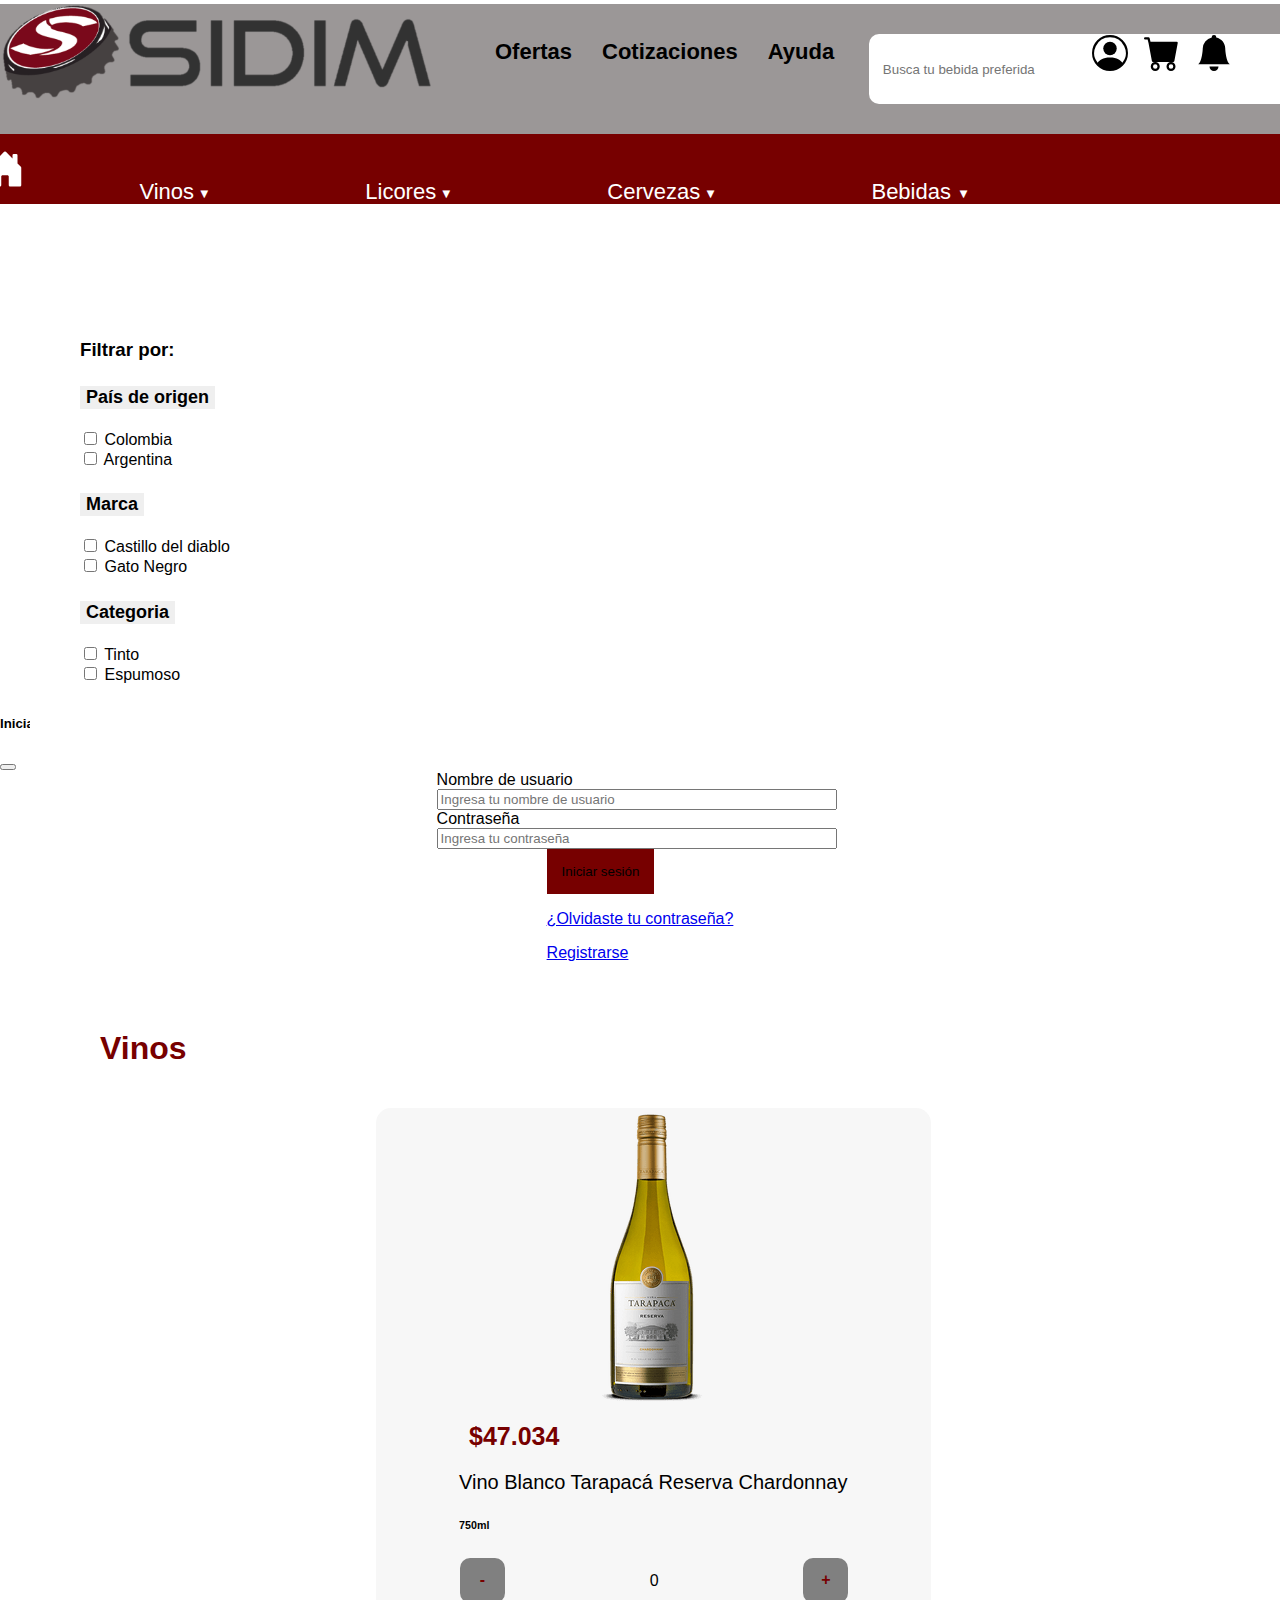
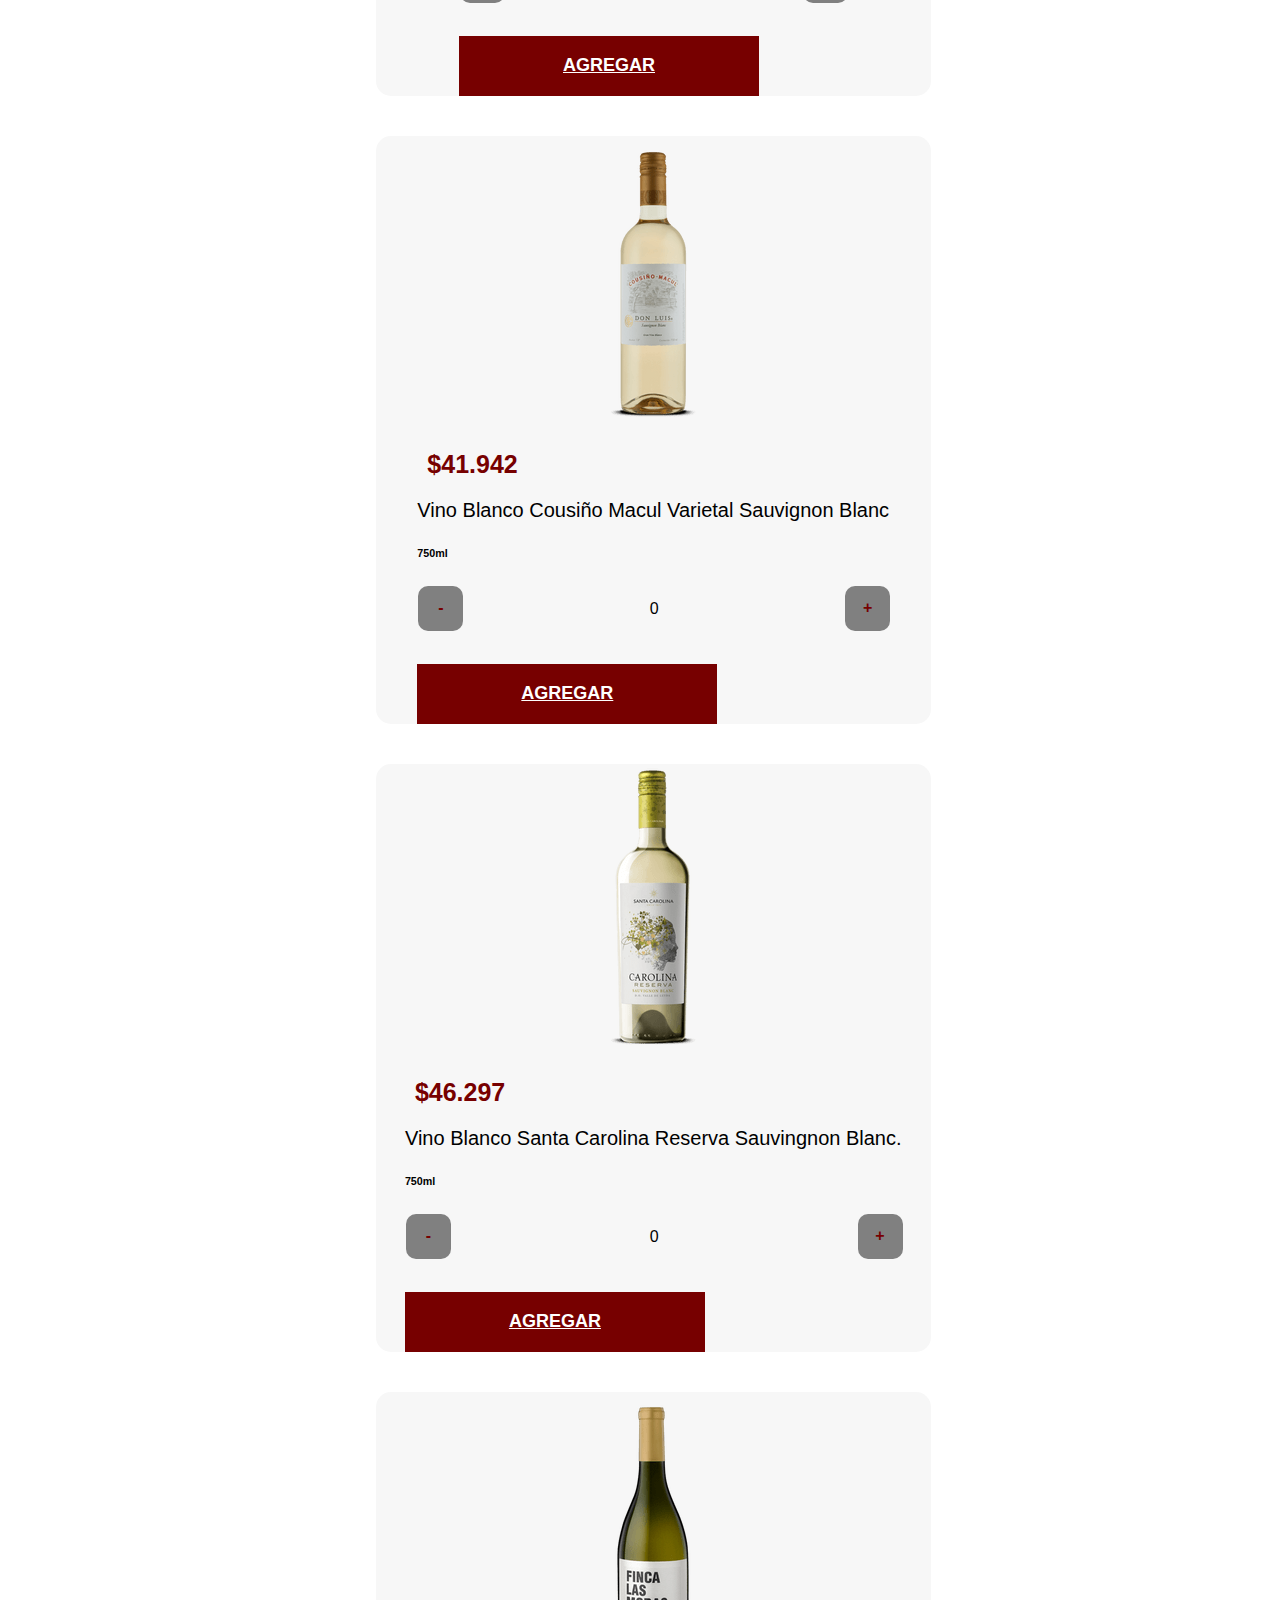
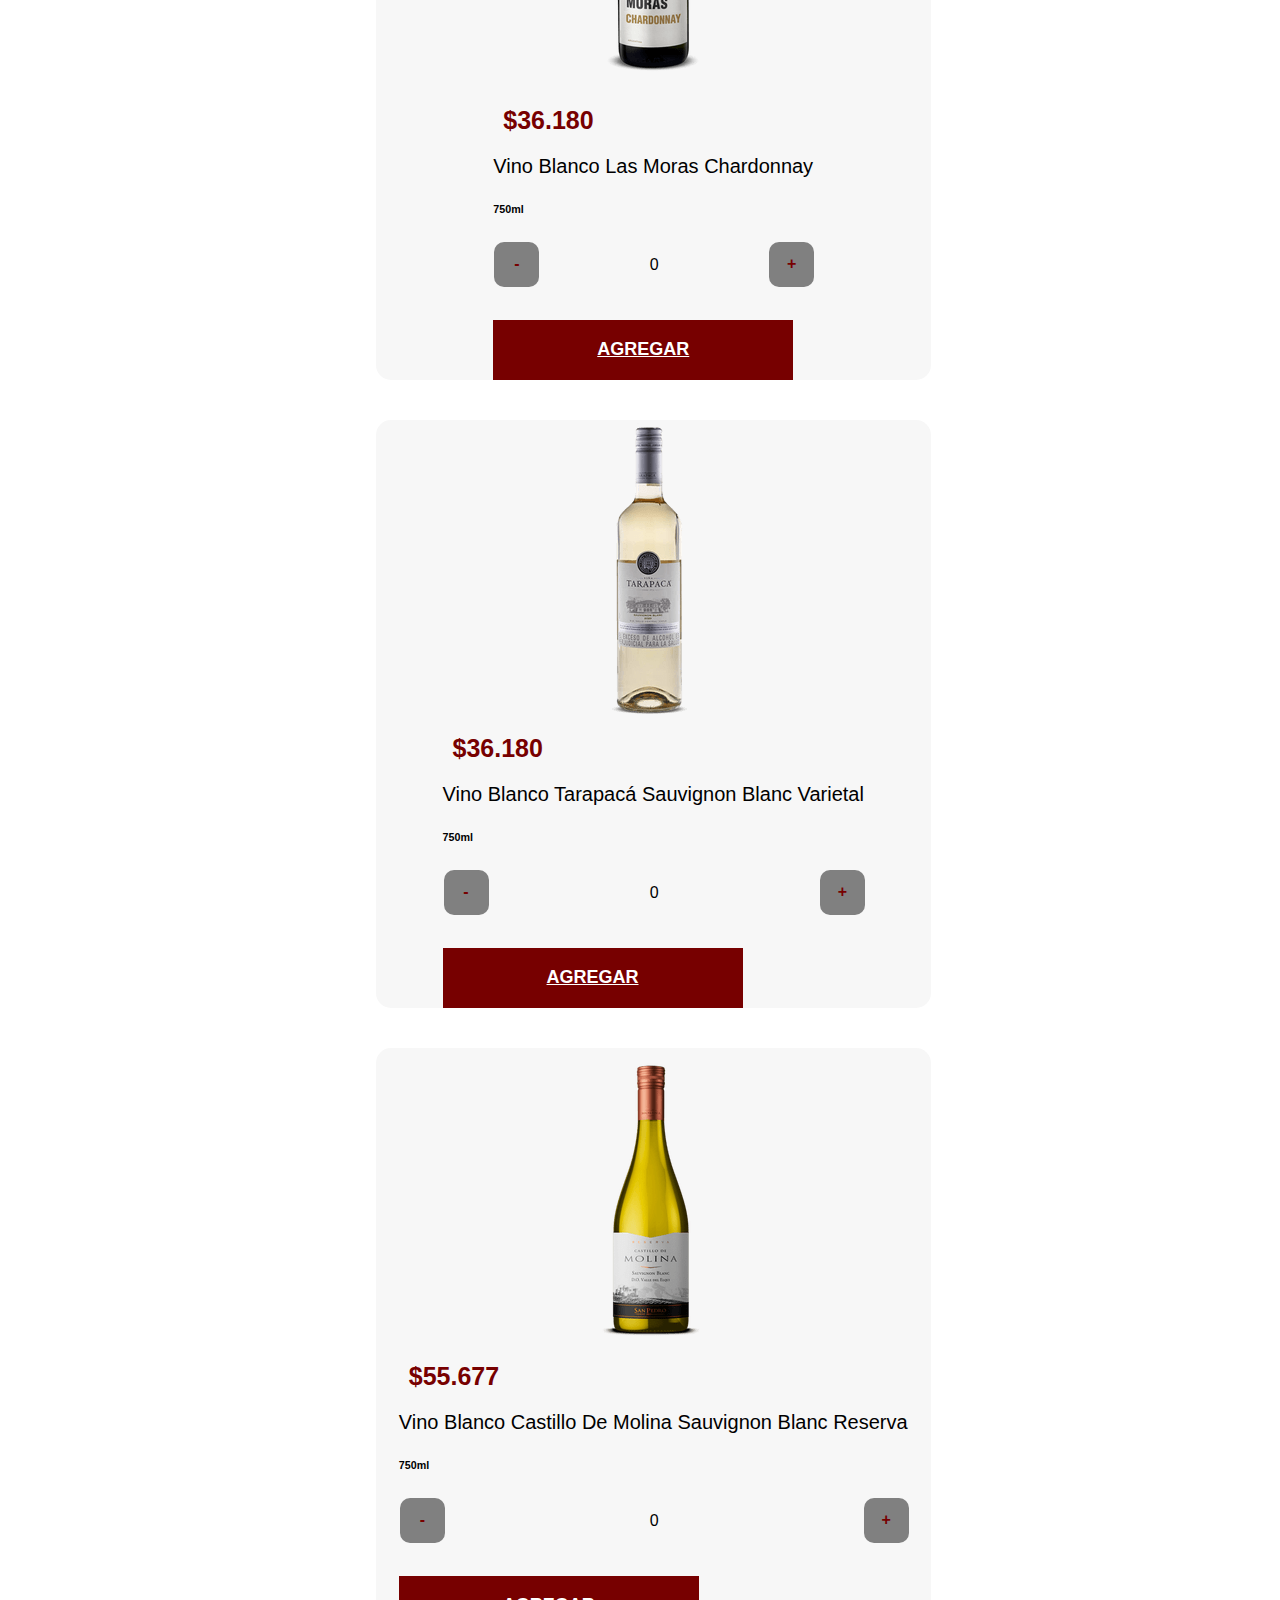
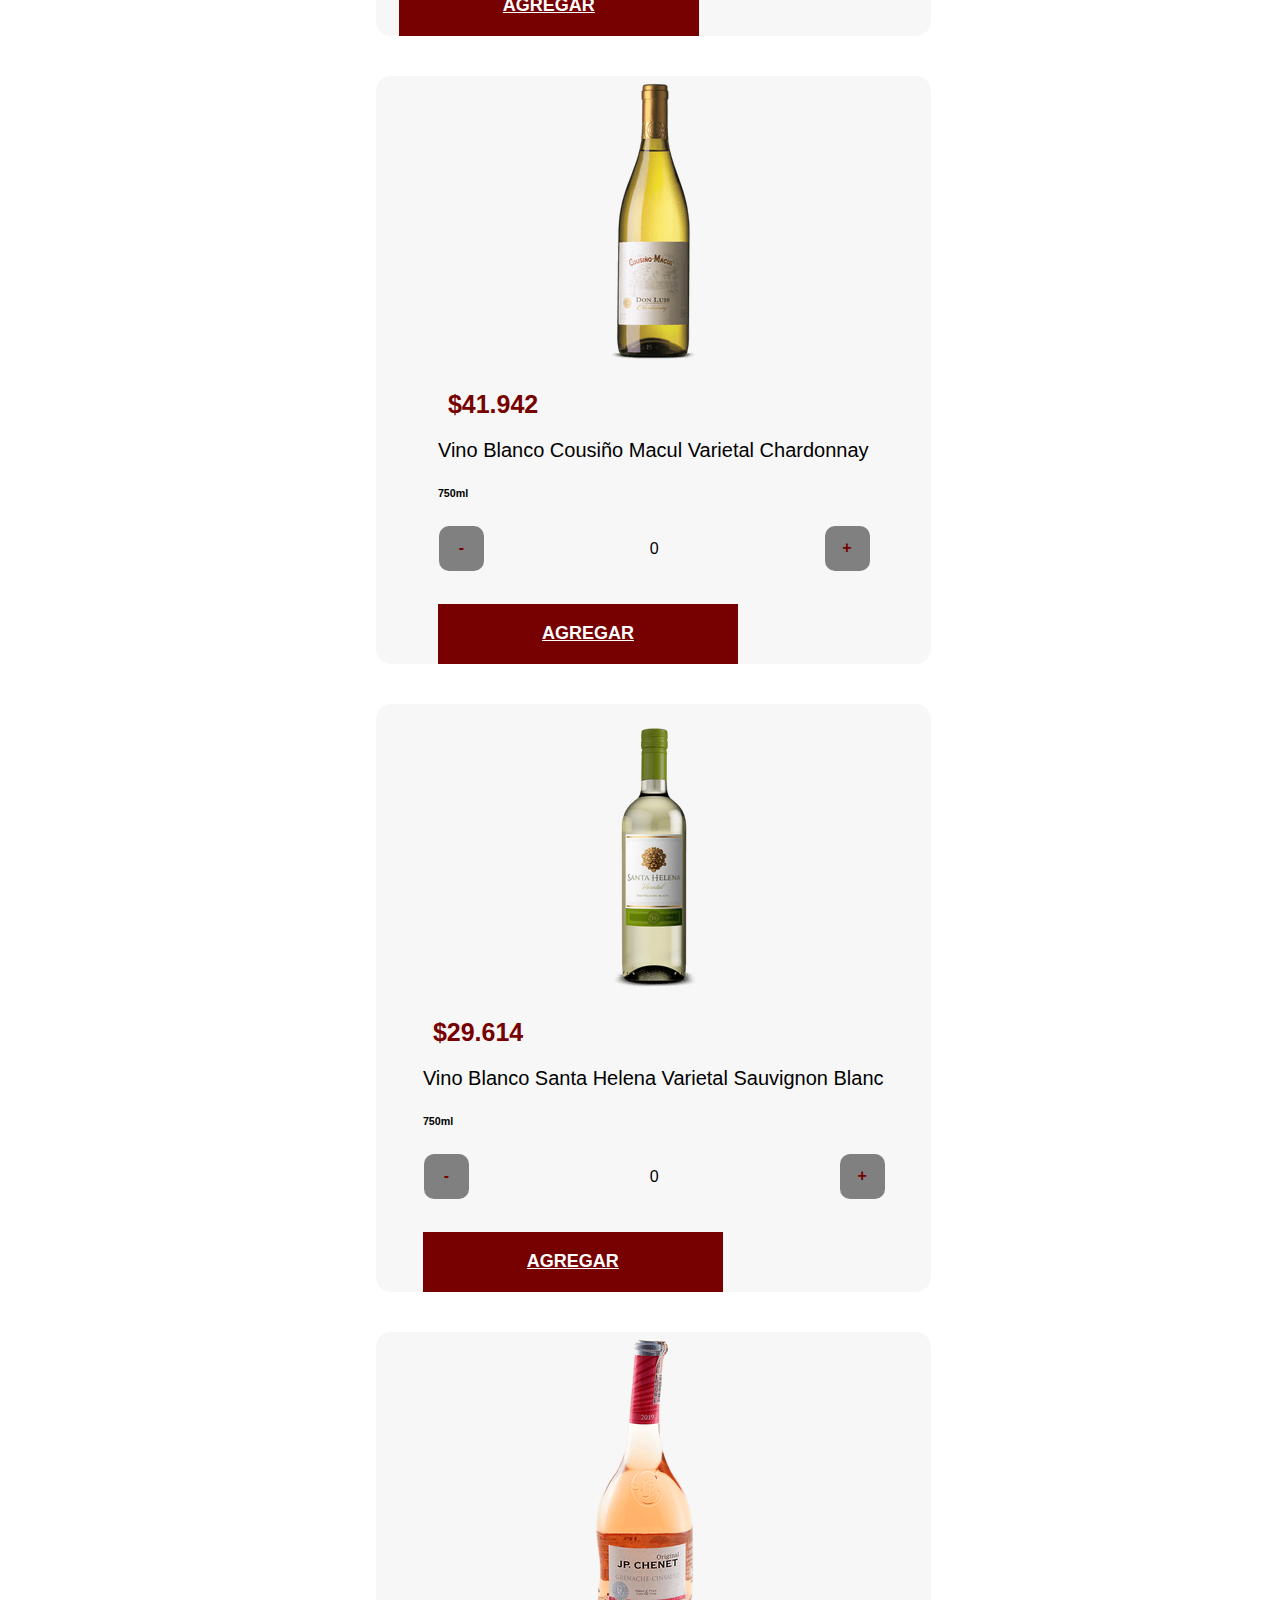
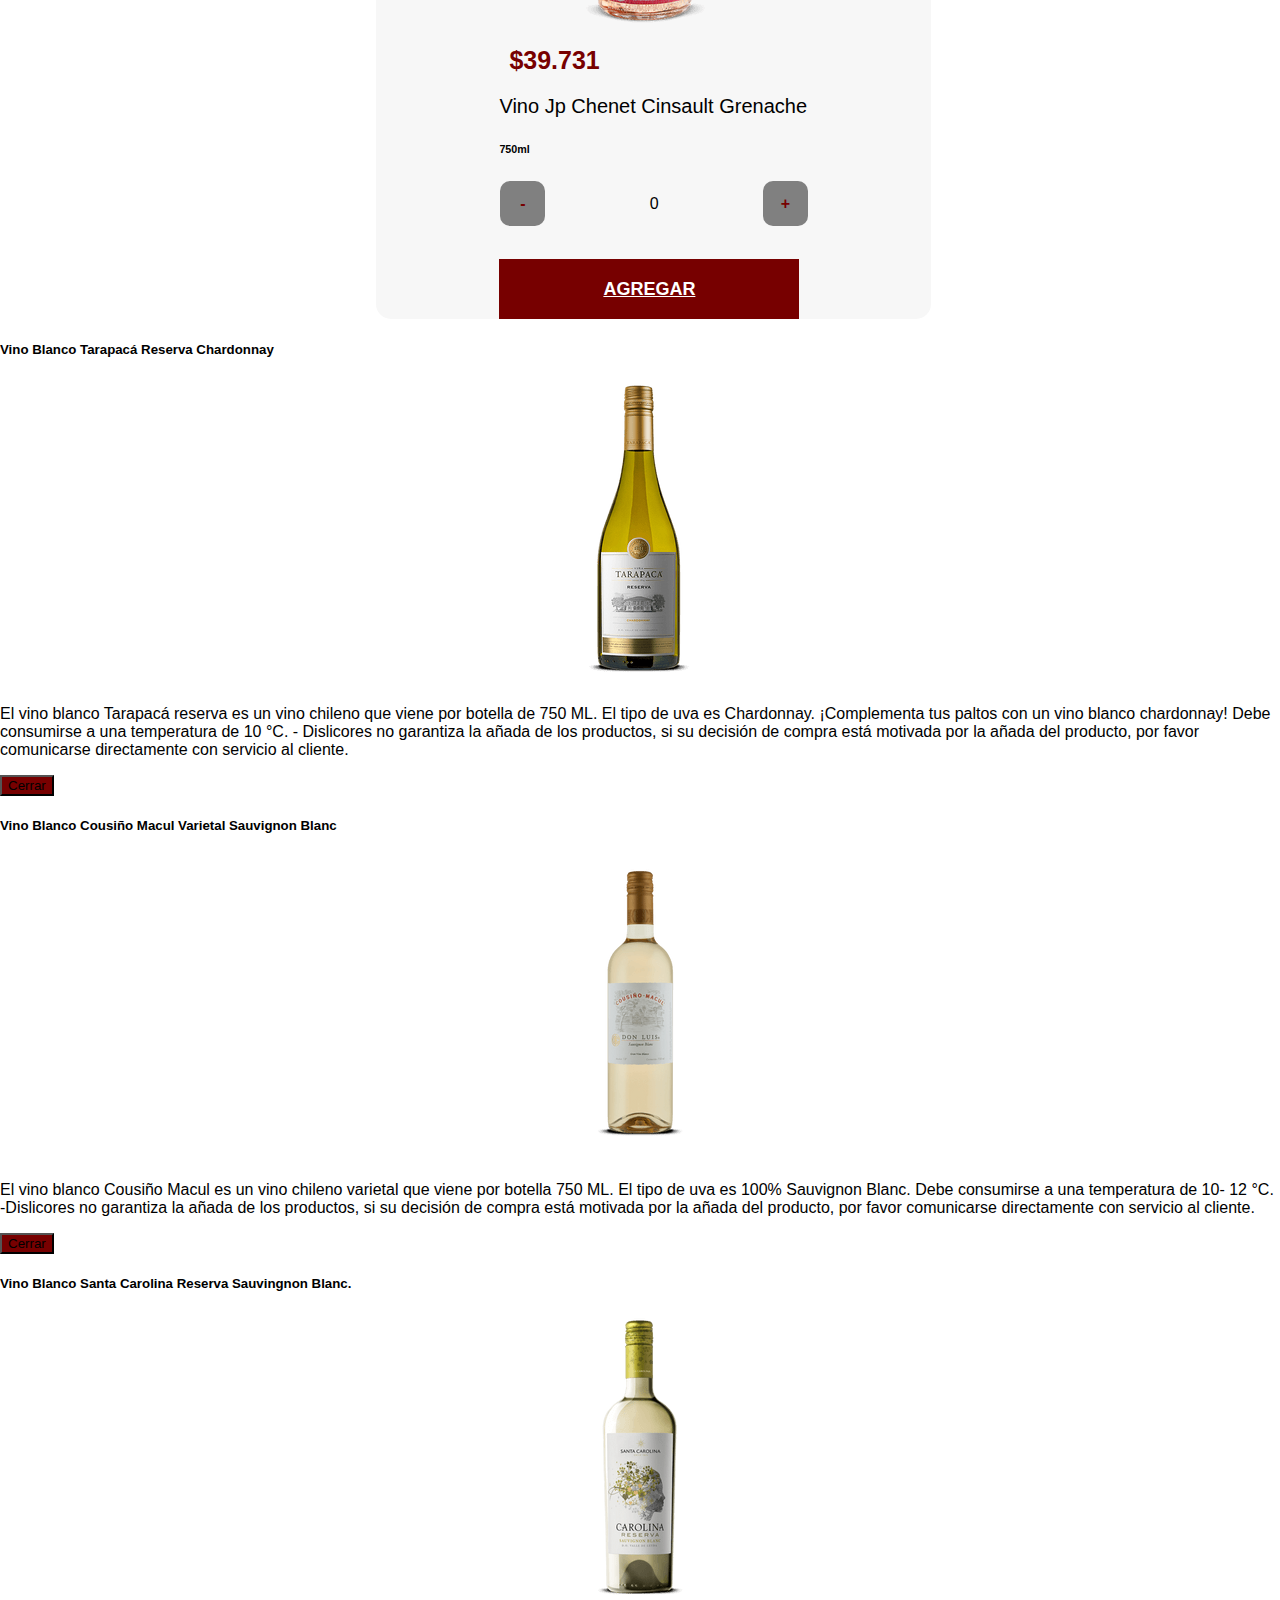
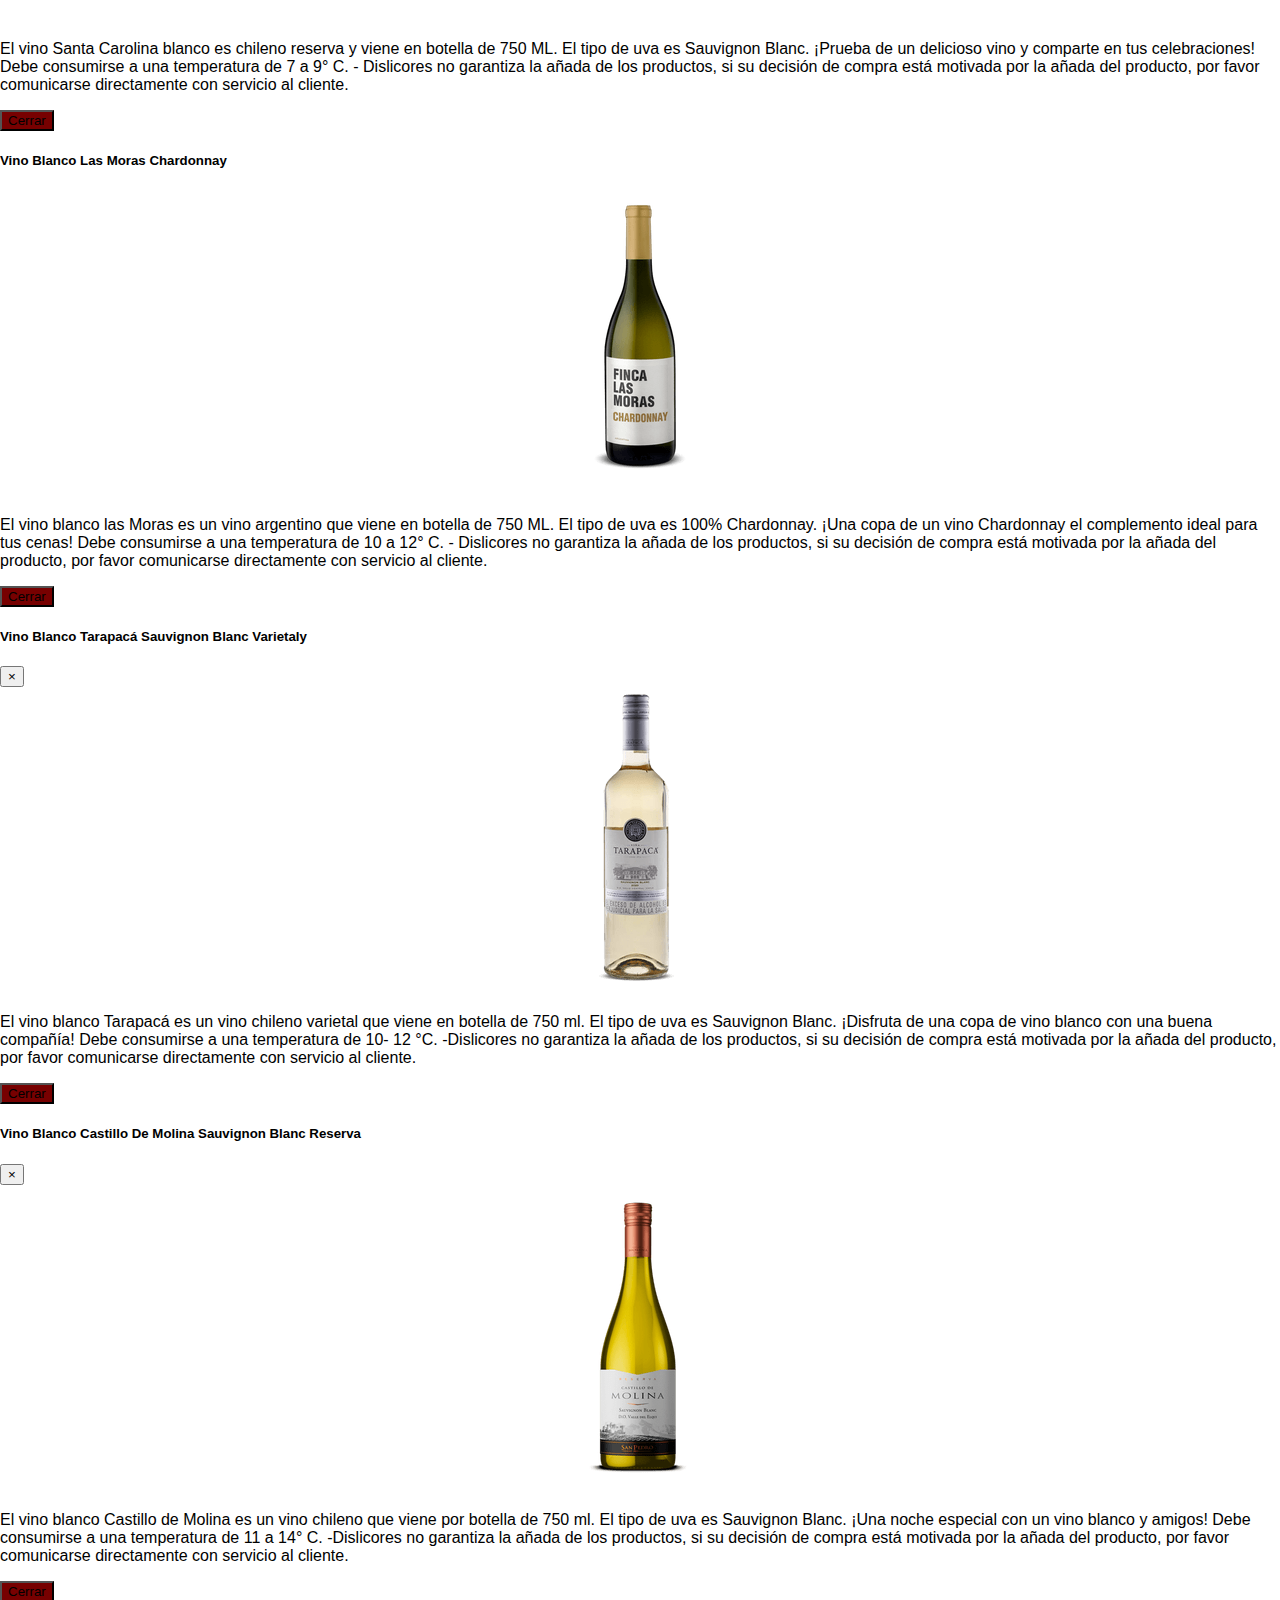
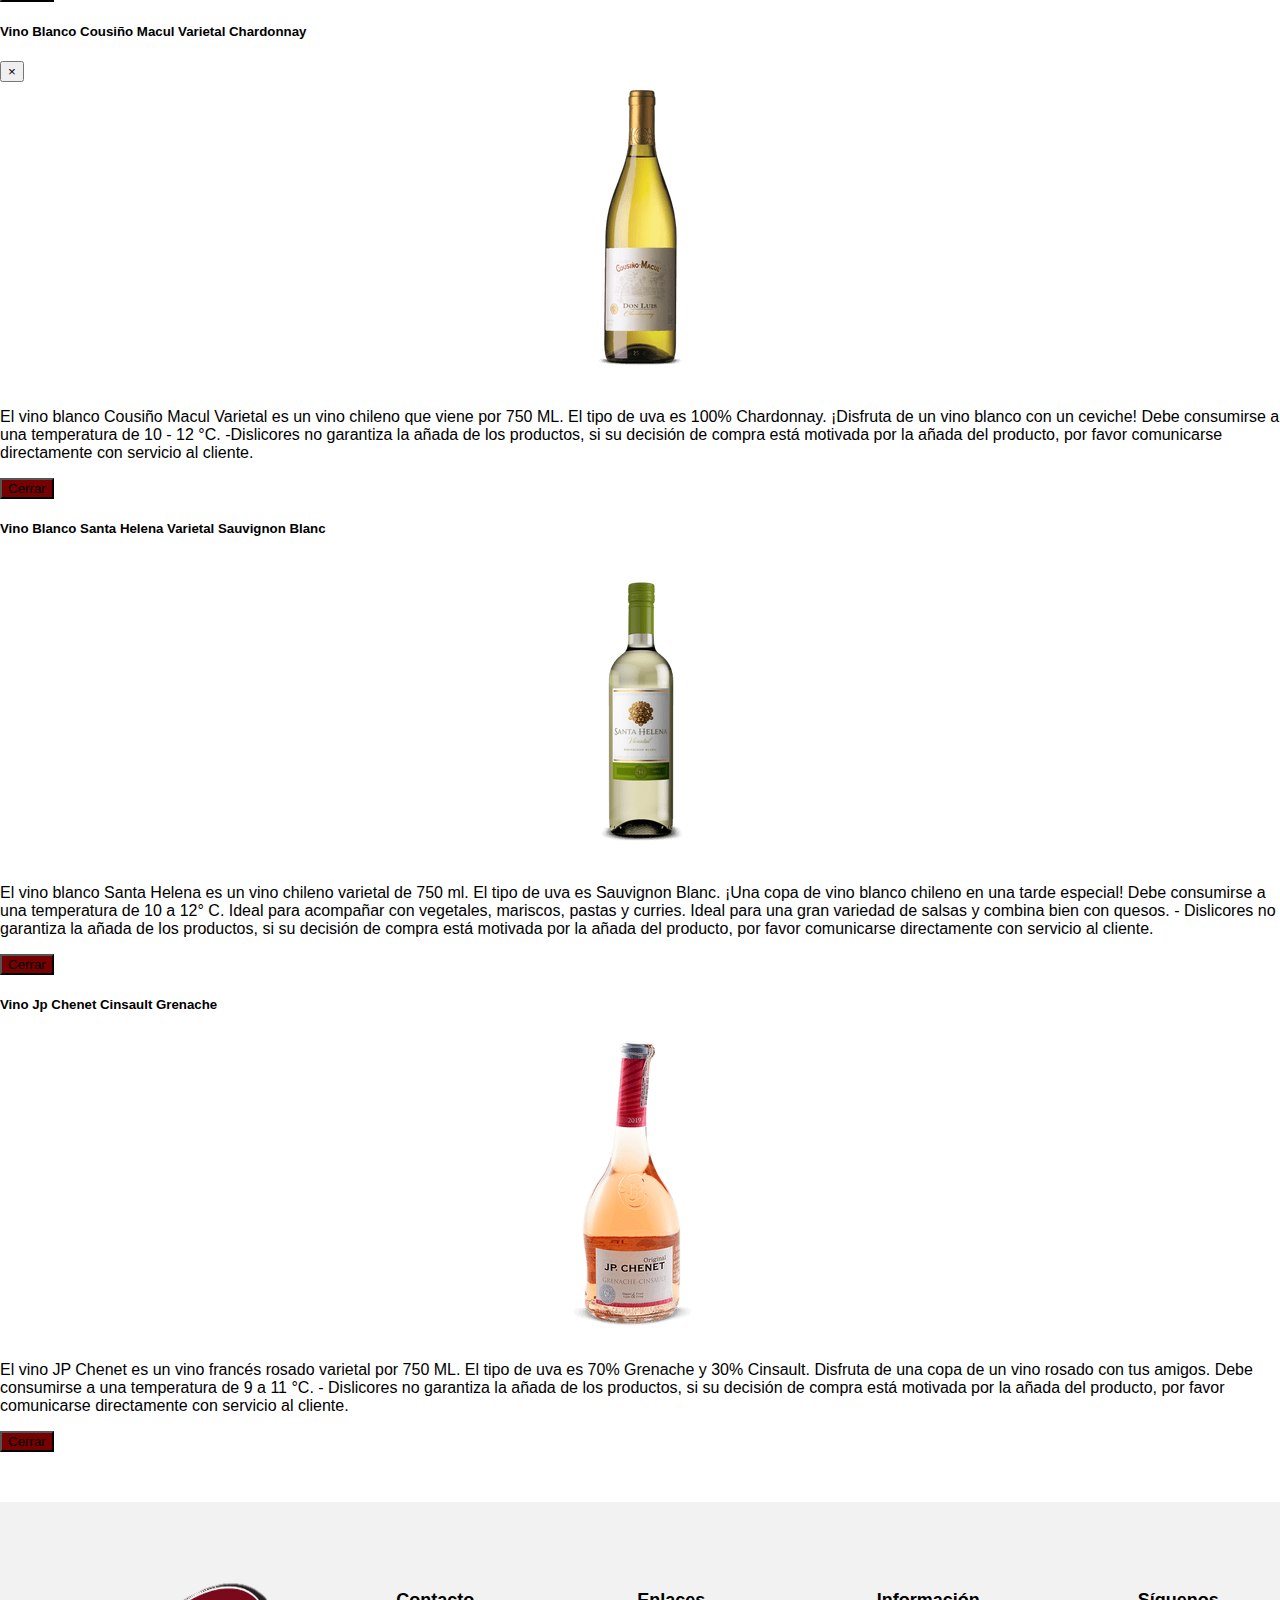
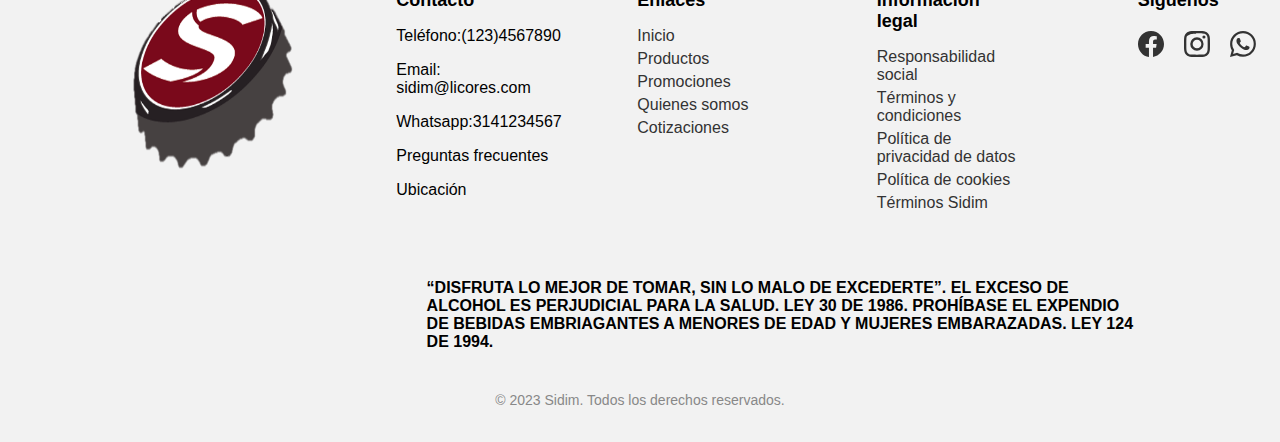
<file: Sidim/html/vinosblancos.html>
<!DOCTYPE html>
<html>

<head>
    <meta charset="UTF-8">
    <meta name="viewport" content="width=device-width, initial-scale=1.0">
    <script src="https://cdnjs.cloudflare.com/ajax/libs/jquery/3.5.1/jquery.min.js"></script>
    <script src="https://cdnjs.cloudflare.com/ajax/libs/popper.js/1.14.3/umd/popper.min.js"></script>
    <script src="https://stackpath.bootstrapcdn.com/bootstrap/4.5.0/js/bootstrap.min.js"></script>

    <link href="https://cdn.jsdelivr.net/npm/bootstrap@5.3.0-alpha3/dist/css/bootstrap.min.css" rel="stylesheet"
        integrity="sha384-KK94CHFLLe+nY2dmCWGMq91rCGa5gtU4mk92HdvYe+M/SXH301p5ILy+dN9+nJOZ" crossorigin="anonymous">
    <link rel="stylesheet" href="../css/stylevino.css">
    <title>SIDIM</title>
</head>

<body>
    <a href="index.html" class="Logo">
        <img src="../imagenes/Sidim.png" alt="Logo Sidim" class="logo-img" height="100">
    </a>
    <header>
        <nav class="menu">
            <ul>
                <li><a href="#">Ofertas</a></li>
                <li><a href="#">Cotizaciones</a></li>
                <li><a href="#">Ayuda</a></li>
                <li>
                    <input type="text" placeholder=" Busca tu bebida preferida">
                </li>
                <div class="icon-container">
                    <svg id="user-icon" xmls="http://www.w3.org/2000/svg" width="36" height="36"  fill="currentColor" class="bi bi-person-circle" viewBox="0 0 16 16">
                        <path d="M11 6a3 3 0 1 1-6 0 3 3 0 0 1 6 0z"/>
                        <path fill-rule="evenodd" d="M0 8a8 8 0 1 1 16 0A8 8 0 0 1 0 8zm8-7a7 7 0 0 0-5.468 11.37C3.242 11.226 4.805 10 8 10s4.757 1.225 5.468 2.37A7 7 0 0 0 8 1z"/>
                      </svg>
    
                      <svg xmlns="http://www.w3.org/2000/svg" width="36" height="36" fill="currentColor" class="bi bi-cart-fill" viewBox="0 0 16 16">
                        <path d="M0 1.5A.5.5 0 0 1 .5 1H2a.5.5 0 0 1 .485.379L2.89 3H14.5a.5.5 0 0 1 .491.592l-1.5 8A.5.5 0 0 1 13 12H4a.5.5 0 0 1-.491-.408L2.01 3.607 1.61 2H.5a.5.5 0 0 1-.5-.5zM5 12a2 2 0 1 0 0 4 2 2 0 0 0 0-4zm7 0a2 2 0 1 0 0 4 2 2 0 0 0 0-4zm-7 1a1 1 0 1 1 0 2 1 1 0 0 1 0-2zm7 0a1 1 0 1 1 0 2 1 1 0 0 1 0-2z"/>
                      </svg>
    
                      <svg xmlns="http://www.w3.org/2000/svg" width="36" height="36" fill="currentColor" class="bi bi-bell-fill" viewBox="0 0 16 16">
                        <path d="M8 16a2 2 0 0 0 2-2H6a2 2 0 0 0 2 2zm.995-14.901a1 1 0 1 0-1.99 0A5.002 5.002 0 0 0 3 6c0 1.098-.5 6-2 7h14c-1.5-1-2-5.902-2-7 0-2.42-1.72-4.44-4.005-4.901z"/>
                      </svg>
                </div>
            </ul>
        </nav>
        <div class="menu-bar-wrapper">
            <div class="menu-bar">
                <ul class="submenu">
                    <li class="inicio-item">
                        <span class="text-light">
                            <a href="index.html">
                                <svg class="custom-icon" xmlns="http://www.w3.org/2000/svg" fill="currentColor"
                                    class="bi bi-house-door-fill" viewBox="0 0 16 16">
                                    <path
                                        d="M6.5 14.5v-3.505c0-.245.25-.495.5-.495h2c.25 0 .5.25.5.5v3.5a.5.5 0 0 0 .5.5h4a.5.5 0 0 0 .5-.5v-7a.5.5 0 0 0-.146-.354L13 5.793V2.5a.5.5 0 0 0-.5-.5h-1a.5.5 0 0 0-.5.5v1.293L8.354 1.146a.5.5 0 0 0-.708 0l-6 6A.5.5 0 0 0 1.5 7.5v7a.5.5 0 0 0 .5.5h4a.5.5 0 0 0 .5-.5Z" />
                                </svg>
                            </a>
                        </span>

                    </li>
                    <li class="menu-item">

                        <a href="vinos.html">Vinos</a>
                        <ul class="subsumenu">
                            <li><a href="../html/vinotinto.html">Vino tinto</a></li>
                            <li><a href="../html/vinosblancos.html">Vino blanco</a></li>
                            <li><a href="../html/vinosrosados.html">Vino rosado</a></li>
                        </ul>
                    </li>
                    <li><a href="licores.html">Licores</a>
                        <ul class="subsumenu">
                            <li><a href="#">Ron</a></li>
                            <li><a href="#">Whiskey</a></li>
                            <li><a href="#">Aguardiente</a></li>
                        </ul>
                    </li>
                    <!-- <li><a href="#">Tequilas </a>
                        <ul class="subsumenu">
                            <li><a href="#">Añejo</a></li>
                            <li><a href="#">Blanco</a></li>
                            <li><a href="#">Cristalino</a></li>
                        </ul>
                    </li> -->
                    <li><a href="#">Cervezas</a>
                        <ul class="subsumenu">
                            <li><a href="#">Cerveza rubia</a></li>
                            <li><a href="#">Cerveza negra</a></li>
                            <li><a href="#">Cerveza artesanal</a></li>
                        </ul>
                    </li>
                    <li><a href="#">Bebidas </a>
                        <ul class="subsumenu">
                            <li><a href="#">Jugos naturales</a></li>
                            <li><a href="#">Refrescos</a></li>
                            <li><a href="#">Agua</a></li>
                        </ul>
                    </li>
                    <li><a href="#">Gaseosas </a>
                        <ul class="subsumenu">
                            <li><a href="#">Coca-Cola</a></li>
                            <li><a href="#">Pepsi</a></li>
                            <li><a href="#">Fanta</a></li>
                        </ul>
                    </li>
                </ul>
            </div>
            <div class="barra-horizontal"></div>
        </div>
    </header>
    <!-- Ventana modal login-->
    <div id="modal-login" class="modal fade" tabindex="-1" role="dialog">
        <div class="modal-dialog" role="document">
            <div class="modal-content">
                <div class="modal-header">
                    <h5 class="modal-title">Iniciar sesión</h5>
                    <button type="button" class="btn-close" data-bs-dismiss="modal" aria-label="Close"></button>
                </div>
                <div class="modal-body">
                    <!-- Aquí va el contenido del formulario de inicio de sesión -->
                    <form>
                        <div class="mb-3">
                            <label for="username" class="form-label">Nombre de usuario</label>
                            <input type="text" class="form-control" id="username"
                                placeholder="Ingresa tu nombre de usuario">
                        </div>
                        <div class="mb-3">
                            <label for="password" class="form-label">Contraseña</label>
                            <input type="password" class="form-control" id="password"
                                placeholder="Ingresa tu contraseña">
                        </div>
                        <div class="text-center">
                            <button type="submit" class="btn btn-primary">Iniciar sesión</button>
                            <p class="mt-2"><a href="#">¿Olvidaste tu contraseña?</a></p>
                            <p class="mt-3"><a href="#">Registrarse</a></p>
                        </div>
                    </form>
                </div>
            </div>
        </div>
    </div>
    </div>
    <h1>Vinos</h1>
    <div class="container1">
        <div class="row1 ">
            <div class="col-md-12">
                <h3>Filtrar por:</h3>
            </div>
            <div class="col-md-3">

                <div class="accordion accordion-flush" id="accordionFlushExample">
                    <div class="accordion-item">
                        <h2 class="accordion-header">
                            <button class="accordion-button collapsed" type="button" data-bs-toggle="collapse"
                                data-bs-target="#flush-collapseOne" aria-expanded="false"
                                aria-controls="flush-collapseOne" style="box-shadow: none;">
                                País de origen
                            </button>
                        </h2>
                        <div id="flush-collapseOne" class="accordion-collapse collapse"
                            data-bs-parent="#accordionFlushExample">
                            <div class="form-check">
                                <input class="form-check-input" type="checkbox" value="" id="flexCheckDefault">
                                <label class="form-check-label" for="flexCheckDefault">
                                    Colombia
                                </label>
                            </div>
                            <div class="form-check">
                                <input class="form-check-input" type="checkbox" value="" id="flexCheckChecked">
                                <label class="form-check-label" for="flexCheckChecked">
                                    Argentina
                                </label>
                            </div>
                        </div>
                    </div>
                    <div class="accordion-item">
                        <h2 class="accordion-header">
                            <button class="accordion-button collapsed" type="button" data-bs-toggle="collapse"
                                data-bs-target="#flush-collapseTwo" aria-expanded="false"
                                aria-controls="flush-collapseTwo" style="box-shadow: none;">
                                Marca
                            </button>
                        </h2>
                        <div id="flush-collapseTwo" class="accordion-collapse collapse"
                            data-bs-parent="#accordionFlushExample">
                            <div class="form-check">
                                <input class="form-check-input" type="checkbox" value="" id="flexCheckDefault">
                                <label class="form-check-label" for="flexCheckDefault">
                                    Castillo del diablo
                                </label>
                            </div>
                            <div class="form-check">
                                <input class="form-check-input" type="checkbox" value="" id="flexCheckChecked">
                                <label class="form-check-label" for="flexCheckChecked">
                                    Gato Negro
                                </label>
                            </div>
                        </div>
                    </div>



                    <div class="accordion-item">
                        <h2 class="accordion-header">
                            <button class="accordion-button collapsed" type="button" data-bs-toggle="collapse"
                                data-bs-target="#flush-collapseThree" aria-expanded="false"
                                aria-controls="flush-collapseThree" style="box-shadow: none;">
                                Categoria
                            </button>
                        </h2>
                        <div id="flush-collapseThree" class="accordion-collapse collapse"
                            data-bs-parent="#accordionFlushExample">
                            <div class="form-check">
                                <input class="form-check-input" type="checkbox" value="" id="flexCheckDefault">
                                <label class="form-check-label" for="flexCheckDefault">
                                    Tinto
                                </label>
                            </div>
                            <div class="form-check">
                                <input class="form-check-input" type="checkbox" value="" id="flexCheckChecked">
                                <label class="form-check-label" for="flexCheckChecked">
                                    Espumoso
                                </label>
                            </div>
                        </div>
                    </div>
                </div>
            </div>
        </div>
    </div>

    <div class="container">
        <div class="row ">

            <div class="col-md-3 ">
                <div class="card">
                    <a data-toggle="modal" data-target="#modal1">
                        <img src="../imagenes/vinos/280579-300-300.png" class="card-img-top" alt="...">
                    </a>
                    <div class="card-body">
                        <h5 class="card-title">$47.034</h5>
                        <p class="card-text">Vino Blanco Tarapacá Reserva Chardonnay</p>
                        <h6 class="card-size">750ml</h6>
                        <div class="card-footer">
                            <button class="btn btn-danger btn-minus">-</button>
                            <span class="quantity">0</span>
                            <button class="btn btn-success btn-plus">+</button>
                        </div>
                        <a href="#" class="btn btn-primary">AGREGAR</a>
                    </div>
                </div>

            </div>



            <div class="col-md-3 ">
                <div class="card">
                    <a data-toggle="modal" data-target="#modal2">
                        <img src="../imagenes/vinos/285225-300-300.png" class="card-img-top" alt="...">
                    </a>
                    <div class="card-body">
                        <h5 class="card-title ">$41.942</h5>
                        <p class="card-text">Vino Blanco Cousiño Macul Varietal Sauvignon Blanc</p>
                        <h6 class="card-size">750ml</h6>
                        <div class="card-footer">
                            <button class="btn btn-danger btn-minus">-</button>
                            <span class="quantity">0</span>
                            <button class="btn btn-success btn-plus">+</button>
                        </div>
                        <a href="#" class="btn btn-primary">AGREGAR</a>
                    </div>
                </div>
            </div>
            <div class="col-md-3 ">
                <div class="card">
                    <a data-toggle="modal" data-target="#modal3">
                        <img src="../imagenes/vinos/290588-300-300.png" class="card-img-top" alt="...">
                    </a>
                    <div class="card-body">
                        <h5 class="card-title">$46.297</h5>
                        <p class="card-text">Vino Blanco Santa Carolina Reserva Sauvingnon Blanc.</p>
                        <h6 class="card-size">750ml</h6>
                        <div class="card-footer">
                            <button class="btn btn-danger btn-minus">-</button>
                            <span class="quantity">0</span>
                            <button class="btn btn-success btn-plus">+</button>
                        </div>
                        <a href="#" class="btn btn-primary">AGREGAR</a>
                    </div>
                </div>
            </div>
            <div class="col-md-3 ">
                <div class="card">
                    <a data-toggle="modal" data-target="#modal4">
                        <img src="../imagenes/vinos/292906-300-300.png" class="card-img-top" alt="...">
                    </a>
                    <div class="card-body">
                        <h5 class="card-title">$36.180</h5>
                        <p class="card-text">Vino Blanco Las Moras Chardonnay</p>
                        <h6 class="card-size">750ml</h6>
                        <div class="card-footer">
                            <button class="btn btn-danger btn-minus">-</button>
                            <span class="quantity">0</span>
                            <button class="btn btn-success btn-plus">+</button>
                        </div>
                        <a href="#" class="btn btn-primary">AGREGAR</a>
                    </div>
                </div>
            </div>



            <div class="col-md-3 ">
                <div class="card ">
                    <a data-toggle="modal" data-target="#modal5">
                        <img src="../imagenes/vinos/282720-300-300.png" class="card-img-top" alt="...">
                    </a>
                    <div class="card-body">
                        <h5 class="card-title">$36.180</h5>
                        <p class="card-text">Vino Blanco Tarapacá Sauvignon Blanc Varietal</p>
                        <h6 class="card-size">750ml</h6>
                        <div class="card-footer">
                            <button class="btn btn-danger btn-minus">-</button>
                            <span class="quantity">0</span>
                            <button class="btn btn-success btn-plus">+</button>
                        </div>
                        <a href="#" class="btn btn-primary">AGREGAR</a>
                    </div>
                </div>
            </div>
            <div class="col-md-3 ">
                <div class="card">
                    <a data-toggle="modal" data-target="#modal6">
                        <img src="../imagenes/vinos/283675-300-300.png" class="card-img-top" alt="...">
                    </a>
                    <div class="card-body">
                        <h5 class="card-title ">$55.677</h5>
                        <p class="card-text">Vino Blanco Castillo De Molina Sauvignon Blanc Reserva</p>
                        <h6 class="card-size">750ml</h6>
                        <div class="card-footer">
                            <button class="btn btn-danger btn-minus">-</button>
                            <span class="quantity">0</span>
                            <button class="btn btn-success btn-plus">+</button>
                        </div>
                        <a href="#" class="btn btn-primary">AGREGAR</a>
                    </div>
                </div>
            </div>
            <div class="col-md-3 ">
                <div class="card">
                    <a data-toggle="modal" data-target="#modal7">
                        <img src="../imagenes/vinos/285220-300-300.png" class="card-img-top" alt="...">
                    </a>
                    <div class="card-body">
                        <h5 class="card-title">$41.942</h5>
                        <p class="card-text">Vino Blanco Cousiño Macul Varietal Chardonnay</p>
                        <h6 class="card-size">750ml</h6>
                        <div class="card-footer">
                            <button class="btn btn-danger btn-minus">-</button>
                            <span class="quantity">0</span>
                            <button class="btn btn-success btn-plus">+</button>
                        </div>
                        <a href="#" class="btn btn-primary">AGREGAR</a>
                    </div>
                </div>
            </div>
            <div class="col-md-3 ">
                <div class="card">
                    <a data-toggle="modal" data-target="#modal8">
                        <img src="../imagenes/vinos/311783-300-300.png" class="card-img-top" alt="...">
                    </a>
                    <div class="card-body">
                        <h5 class="card-title">$29.614</h5>
                        <p class="card-text">Vino Blanco Santa Helena Varietal Sauvignon Blanc</p>
                        <h6 class="card-size">750ml</h6>
                        <div class="card-footer">
                            <button class="btn btn-danger btn-minus">-</button>
                            <span class="quantity">0</span>
                            <button class="btn btn-success btn-plus">+</button>
                        </div>
                        <a href="#" class="btn btn-primary">AGREGAR</a>
                    </div>
                </div>
            </div>
            <div class="col-md-3">
                <div class="card">
                    <a data-toggle="modal" data-target="#modal9">
                        <img src="../imagenes/vinorosado/171788-300-300.png" class="card-img-top" alt="...">
                    </a>
                    <div class="card-body">
                        <h5 class="card-title ">$39.731</h5>
                        <p class="card-text">Vino Jp Chenet Cinsault Grenache</p>
                        <h6 class="card-size">750ml</h6>
                        <div class="card-footer">
                            <button class="btn btn-danger btn-minus">-</button>
                            <span class="quantity">0</span>
                            <button class="btn btn-success btn-plus">+</button>
                        </div>
                        <a href="#" class="btn btn-primary">AGREGAR</a>
                    </div>
                </div>
            </div>
           
          
        </div>
    </div>


    <!-- Ventana modal -->
    <div class="modal fade" id="modal1" tabindex="-1" role="dialog" aria-labelledby="modal1Label" aria-hidden="true">
        <div class="modal-dialog" role="document">
            <div class="modal-content1">
                <div class="modal-header">
                    <h5 class="modal-title" id="modal1Label"> Vino Blanco Tarapacá Reserva
                        Chardonnay</h5>

                </div>
                <div class="modal-body">
                    <img src="../imagenes/vinos/280579-300-300.png" class="img-fluid" alt="...">
                    <p>El vino blanco Tarapacá reserva es un vino chileno que viene por botella de 750 ML.
                        El tipo de uva es Chardonnay. ¡Complementa tus paltos con un vino blanco chardonnay!
                        Debe consumirse a una temperatura de 10 °C. -
                        Dislicores no garantiza la añada de los productos, si su decisión de compra está motivada por
                        la añada del producto, por favor comunicarse directamente con servicio al cliente.</p>
                </div>
                <div class="modal-footer">
                    <button type="button" class="btn btn-secondary" data-dismiss="modal">Cerrar</button>
                </div>

            </div>
        </div>
    </div>

    <div class="modal fade" id="modal2" tabindex="-1" role="dialog" aria-labelledby="modal1Label" aria-hidden="true">
        <div class="modal-dialog" role="document">
            <div class="modal-content1">
                <div class="modal-header">
                    <h5 class="modal-title" id="modal1Label">Vino Blanco Cousiño Macul Varietal Sauvignon Blanc
                    </h5>

                </div>
                <div class="modal-body">
                    <img src="../imagenes/vinos/285225-300-300.png" class="img-fluid" alt="...">
                    <p>El vino blanco Cousiño Macul es un vino chileno varietal que viene por botella 750 ML.
                        El tipo de uva es 100% Sauvignon Blanc. Debe consumirse a una temperatura de 10- 12 °C.
                        -Dislicores no garantiza la añada de los productos, si su decisión de compra está motivada por
                        la añada del producto,
                        por favor comunicarse directamente con servicio al cliente.</p>
                </div>
                <div class="modal-footer">
                    <button type="button" class="btn btn-secondary" data-dismiss="modal">Cerrar</button>
                </div>
            </div>
        </div>
    </div>


    <div class="modal fade" id="modal3" tabindex="-1" role="dialog" aria-labelledby="modal1Label" aria-hidden="true">
        <div class="modal-dialog" role="document">
            <div class="modal-content1">
                <div class="modal-header">
                    <h5 class="modal-title" id="modal1Label">Vino Blanco Santa Carolina Reserva Sauvingnon Blanc.
                    </h5>

                </div>
                <div class="modal-body">
                    <img src="../imagenes/vinos/290588-300-300.png" class="img-fluid" alt="...">
                    <p>El vino Santa Carolina blanco es chileno reserva y viene en botella de 750 ML.
                        El tipo de uva es Sauvignon Blanc. ¡Prueba de un delicioso vino y comparte en tus celebraciones!
                        Debe consumirse a una temperatura de 7 a 9° C. - Dislicores no garantiza la añada de los
                        productos,
                        si su decisión de compra está motivada por la añada del producto,
                        por favor comunicarse directamente con servicio al cliente.</p>
                </div>
                <div class="modal-footer">
                    <button type="button" class="btn btn-secondary" data-dismiss="modal">Cerrar</button>
                </div>
            </div>
        </div>
    </div>


    <div class="modal fade" id="modal4" tabindex="-1" role="dialog" aria-labelledby="modal1Label" aria-hidden="true">
        <div class="modal-dialog" role="document">
            <div class="modal-content1">
                <div class="modal-header">
                    <h5 class="modal-title" id="modal1Label">Vino Blanco Las Moras Chardonnay
                    </h5>

                </div>
                <div class="modal-body">
                    <img src="../imagenes/vinos/292906-300-300.png" class="img-fluid" alt="...">
                    <p>El vino blanco las Moras es un vino argentino que viene en botella de 750 ML. El tipo de uva es
                        100% Chardonnay.
                        ¡Una copa de un vino Chardonnay el complemento ideal para tus cenas! Debe consumirse a una
                        temperatura de 10 a 12° C.
                        - Dislicores no garantiza la añada de los productos, si su decisión de compra está motivada por
                        la añada del producto,
                        por favor comunicarse directamente con servicio al cliente.</p>
                </div>
                <div class="modal-footer">
                    <button type="button" class="btn btn-secondary" data-dismiss="modal">Cerrar</button>
                </div>
            </div>
        </div>
    </div>



    <div class="modal fade" id="modal5" tabindex="-1" role="dialog" aria-labelledby="modal1Label" aria-hidden="true">
        <div class="modal-dialog" role="document">
            <div class="modal-content1">
                <div class="modal-header">
                    <h5 class="modal-title" id="modal1Label">Vino Blanco Tarapacá Sauvignon Blanc Varietaly</h5>
                    <button type="button" class="close" data-dismiss="modal" aria-label="Close">
                        <span aria-hidden="true">&times;</span>
                    </button>
                </div>
                <div class="modal-body">
                    <img src="../imagenes/vinos/282720-300-300.png" class="img-fluid" alt="...">
                    <p>El vino blanco Tarapacá es un vino chileno varietal que viene en botella de 750 ml.
                        El tipo de uva es Sauvignon Blanc. ¡Disfruta de una copa de vino blanco con una buena compañía!
                        Debe consumirse a una temperatura de 10- 12 °C. -Dislicores no garantiza la añada de los
                        productos,
                        si su decisión de compra está motivada por la añada del producto, por favor comunicarse
                        directamente
                        con servicio al cliente.</p>
                </div>
                <div class="modal-footer">
                    <button type="button" class="btn btn-secondary" data-dismiss="modal">Cerrar</button>
                </div>
            </div>
        </div>
    </div>



    <div class="modal fade" id="modal6" tabindex="-1" role="dialog" aria-labelledby="modal1Label" aria-hidden="true">
        <div class="modal-dialog" role="document">
            <div class="modal-content1">
                <div class="modal-header">
                    <h5 class="modal-title" id="modal1Label">Vino Blanco Castillo De Molina Sauvignon Blanc Reserva</h5>
                    <button type="button" class="close" data-dismiss="modal" aria-label="Close">
                        <span aria-hidden="true">&times;</span>
                    </button>
                </div>
                <div class="modal-body">
                    <img src="../imagenes/vinos/283675-300-300.png" class="img-fluid" alt="...">
                    <p>El vino blanco Castillo de Molina es un vino chileno que viene por botella de 750 ml.
                        El tipo de uva es Sauvignon Blanc. ¡Una noche especial con un vino blanco y amigos!
                        Debe consumirse a una temperatura de 11 a 14° C. -Dislicores no garantiza la añada de los
                        productos,
                        si su decisión de compra está motivada por la añada del producto, por favor comunicarse
                        directamente
                        con servicio al cliente.</p>
                </div>
                <div class="modal-footer">
                    <button type="button" class="btn btn-secondary" data-dismiss="modal">Cerrar</button>
                </div>
            </div>
        </div>
    </div>



    <div class="modal fade" id="modal7" tabindex="-1" role="dialog" aria-labelledby="modal1Label" aria-hidden="true">
        <div class="modal-dialog" role="document">
            <div class="modal-content1">
                <div class="modal-header">
                    <h5 class="modal-title" id="modal1Label">Vino Blanco Cousiño Macul Varietal Chardonnay</h5>
                    <button type="button" class="close" data-dismiss="modal" aria-label="Close">
                        <span aria-hidden="true">&times;</span>
                    </button>
                </div>
                <div class="modal-body">
                    <img src="../imagenes/vinos/285220-300-300.png" class="img-fluid" alt="...">
                    <p>El vino blanco Cousiño Macul Varietal es un vino chileno que viene por 750 ML. El tipo de uva es
                        100% Chardonnay.
                        ¡Disfruta de un vino blanco con un ceviche! Debe consumirse a una temperatura de 10 - 12 °C.
                        -Dislicores no garantiza la añada de los productos, si su decisión de compra está motivada por
                        la añada
                        del producto, por favor comunicarse directamente con servicio al cliente.</p>
                </div>
                <div class="modal-footer">
                    <button type="button" class="btn btn-secondary" data-dismiss="modal">Cerrar</button>
                </div>
            </div>
        </div>
    </div>



    <div class="modal fade" id="modal8" tabindex="-1" role="dialog" aria-labelledby="modal1Label" aria-hidden="true">
        <div class="modal-dialog" role="document">
            <div class="modal-content1">
                <div class="modal-header">
                    <h5 class="modal-title" id="modal1Label">Vino Blanco Santa Helena Varietal Sauvignon Blanc</h5>


                    </button>
                </div>
                <div class="modal-body">
                    <img src="../imagenes/vinos/311783-300-300.png" class="img-fluid" alt="...">
                    <p>El vino blanco Santa Helena es un vino chileno varietal de 750 ml. El tipo de uva es Sauvignon
                        Blanc.
                        ¡Una copa de vino blanco chileno en una tarde especial! Debe consumirse a una temperatura de 10
                        a 12° C.
                        Ideal para acompañar con vegetales, mariscos, pastas y curries. Ideal para una gran variedad de
                        salsas y
                        combina bien con quesos. - Dislicores no garantiza la añada de los productos, si su decisión de
                        compra
                        está motivada por la añada del producto, por favor comunicarse directamente con servicio al
                        cliente.</p>
                </div>
                <div class="modal-footer">
                    <button type="button" class="btn btn-secondary" data-dismiss="modal">Cerrar</button>
                </div>
            </div>
        </div>
    </div>
    <div class="modal fade" id="modal9" tabindex="-1" role="dialog" aria-labelledby="modal1Label" aria-hidden="true">
        <div class="modal-dialog" role="document">
            <div class="modal-content1">
                <div class="modal-header">
                    <h5 class="modal-title" id="modal1Label">Vino Jp Chenet Cinsault Grenache
                    </h5>
                </div>
                <div class="modal-body">
                    <img src="../imagenes/vinorosado/171788-300-300.png" class="img-fluid" alt="...">
                    <p>El vino JP Chenet es un vino francés rosado varietal por 750 ML. El tipo de uva es 70% Grenache y
                        30% Cinsault.
                        Disfruta de una copa de un vino rosado con tus amigos. Debe consumirse a una temperatura de 9 a
                        11 °C.
                        - Dislicores no garantiza la añada de los productos, si su decisión de compra está motivada por
                        la añada del
                        producto, por favor comunicarse directamente con servicio al cliente.</p>
                </div>
                <div class="modal-footer">
                    <button type="button" class="btn btn-secondary" data-dismiss="modal">Cerrar</button>
                </div>
            </div>
        </div>
    </div>
   




<!--script del acordeon--->
<script src="https://cdn.jsdelivr.net/npm/bootstrap@5.3.0-alpha3/dist/js/bootstrap.bundle.min.js"></script>
<!-- script del login -->
<script src="../js/login.js"></script>
<script>
    // Obtener todos los elementos de cantidad y botones
    const quantityElements = document.querySelectorAll('.quantity');
    const minusButtons = document.querySelectorAll('.btn-minus');
    const plusButtons = document.querySelectorAll('.btn-plus');

    // Recorrer cada elemento
    quantityElements.forEach((quantityElement, index) => {
        let quantity = 0;

        // Agregar evento de clic al botón de menos
        minusButtons[index].addEventListener('click', () => {
            if (quantity > 0) {
                quantity--;
            }
            quantityElement.textContent = quantity;
        });

        // Agregar evento de clic al botón de más
        plusButtons[index].addEventListener('click', () => {
            quantity++;
            quantityElement.textContent = quantity;
        });
    });
</script>
<script src="https://code.jquery.com/jquery-3.5.1.slim.min.js"
    integrity="sha384-DfXdz2htPH0lsSSs5nCTpuj/zy4C+OGpamoFVy38MVBnE+IbbVYUew+OrCXaRkfj"
    crossorigin="anonymous"></script>
<script src="https://cdn.jsdelivr.net/npm/@popperjs/core@2.5.3/dist/umd/popper.min.js"
    integrity="sha384-lJ51oT53Iy4KOSFUsA7gM4bG4EPxJp4og2T6LG6AvW2sd3J/VPlIGRgUzrFJNgWj"
    crossorigin="anonymous"></script>
<script src="https://stackpath.bootstrapcdn.com/bootstrap/4.5.0/js/bootstrap.min.js"
    integrity="sha384-pzjw8fsyBxK3g4sL4+5kRb4gW48IW4Jwwa4+XT6k4EJwBlB6W+8TI7z+9x9IQ3bw"
    crossorigin="anonymous"></script>

</body>
<footer class="footer" style="margin-top: 50px;">
    <div class="footer-container">
  
      <div class="footer-column">
        <img src="../imagenes/TapaSidim.png" style="width: 120%; height: 50%; margin-left: -50%;">
      </div>
      <div class="footer-column" style="margin-left: 5%;">
        <h3>Contacto</h3>
        <p>Teléfono:(123)4567890</p>
        <p>Email: sidim@licores.com</p>
        <p>Whatsapp:3141234567</p>
        <p>Preguntas frecuentes</p>
        <p>Ubicación</p>
      </div>
      <div class="footer-column" style="margin-left: 7%;">
        <h3>Enlaces</h3>
        <ul>
          <li><a href="#">Inicio</a></li>
          <li><a href="#">Productos</a></li>
          <li><a href="#">Promociones</a></li>
          <li><a href="#">Quienes somos</a></li>
          <li><a href="#">Cotizaciones</a></li>
        </ul>
      </div>
      <div class="footer-column" style="margin-left: 9%;">
        <h3>Información legal</h3>
        <ul>
          <li><a href="#">Responsabilidad social</a></li>
          <li><a href="#">Términos y condiciones</a></li>
          <li><a href="#">Política de privacidad de datos</a></li>
          <li><a href="#">Política de cookies</a></li>
          <li><a href="#">Términos Sidim</a></li>
        </ul>
      </div>
      <div class="footer-column" style="margin-left: 11%;">
        <h3>Síguenos</h3>
        <ul class="social-media-icons" style="margin-top: 20px;">
          <li>
            <a href="https://www.facebook.com">
              <svg xmlns="http://www.w3.org/2000/svg" width="26" height="26" fill="currentColor" class="bi bi-facebook"
                viewBox="0 0 16 16">
                <path
                  d="M16 8.049c0-4.446-3.582-8.05-8-8.05C3.58 0-.002 3.603-.002 8.05c0 4.017 2.926 7.347 6.75 7.951v-5.625h-2.03V8.05H6.75V6.275c0-2.017 1.195-3.131 3.022-3.131.876 0 1.791.157 1.791.157v1.98h-1.009c-.993 0-1.303.621-1.303 1.258v1.51h2.218l-.354 2.326H9.25V16c3.824-.604 6.75-3.934 6.75-7.951z" />
              </svg>
            </a>
          </li>
          <li>
            <a href="https://www.instagram.com">
              <svg xmlns="http://www.w3.org/2000/svg" width="26" height="26" fill="currentColor" class="bi bi-instagram"
                viewBox="0 0 16 16">
                <path
                  d="M8 0C5.829 0 5.556.01 4.703.048 3.85.088 3.269.222 2.76.42a3.917 3.917 0 0 0-1.417.923A3.927 3.927 0 0 0 .42 2.76C.222 3.268.087 3.85.048 4.7.01 5.555 0 5.827 0 8.001c0 2.172.01 2.444.048 3.297.04.852.174 1.433.372 1.942.205.526.478.972.923 1.417.444.445.89.719 1.416.923.51.198 1.09.333 1.942.372C5.555 15.99 5.827 16 8 16s2.444-.01 3.298-.048c.851-.04 1.434-.174 1.943-.372a3.916 3.916 0 0 0 1.416-.923c.445-.445.718-.891.923-1.417.197-.509.332-1.09.372-1.942C15.99 10.445 16 10.173 16 8s-.01-2.445-.048-3.299c-.04-.851-.175-1.433-.372-1.941a3.926 3.926 0 0 0-.923-1.417A3.911 3.911 0 0 0 13.24.42c-.51-.198-1.092-.333-1.943-.372C10.443.01 10.172 0 7.998 0h.003zm-.717 1.442h.718c2.136 0 2.389.007 3.232.046.78.035 1.204.166 1.486.275.373.145.64.319.92.599.28.28.453.546.598.92.11.281.24.705.275 1.485.039.843.047 1.096.047 3.231s-.008 2.389-.047 3.232c-.035.78-.166 1.203-.275 1.485a2.47 2.47 0 0 1-.599.919c-.28.28-.546.453-.92.598-.28.11-.704.24-1.485.276-.843.038-1.096.047-3.232.047s-2.39-.009-3.233-.047c-.78-.036-1.203-.166-1.485-.276a2.478 2.478 0 0 1-.92-.598a2.48 2.48 0 0 1-.6-.92c-.109-.281-.24-.705-.275-1.485-.038-.843-.046-1.096-.046-3.233 0-2.136.008-2.388.046-3.231c.036-.78.166-1.204.276-1.486a2.478 2.478 0 0 1 .92-.599c.28-.28.546-.453.92-.598c.282-.11.705-.24 1.485-.276c.738-.034 1.024-.044 2.515-.045v.002zm4.988 1.328a.96.96 0 1 0 0 1.92.96.96 0 0 0 0-1.92zm-4.27 1.122a4.109 4.109 0 1 0 0 8.217a4.109 4.109 0 0 0 0-8.217zm0 1.441a2.667 2.667 0 1 1 0 5.334a2.667 2.667 0 0 1 0-5.334z" />
              </svg>
            </a>
          </li>
          <li>
            <a href="https://www.whatsapp.com">
              <svg xmlns="http://www.w3.org/2000/svg" width="26" height="26" fill="currentColor" class="bi bi-whatsapp"
                viewBox="0 0 16 16">
                <path
                  d="M13.601 2.326A7.854 7.854 0 0 0 7.994 0C3.627 0 .068 3.558.064 7.926c0 1.399.366 2.76 1.057 3.965L0 16l4.204-1.102a7.933 7.933 0 0 0 3.79.965h.004c4.368 0 7.926-3.558 7.93-7.93A7.898 7.898 0 0 0 13.6 2.326zM7.994 14.521a6.573 6.573 0 0 1-3.356-.92l-.24-.144-2.494.654.666-2.433-.156-.251a6.56 6.56 0 0 1-1.007-3.505c0-3.626 2.957-6.584 6.591-6.584a6.56 6.56 0 0 1 4.66 1.931a6.557 6.557 0 0 1 1.928 4.66c-.004 3.639-2.961 6.592-6.592 6.592zm3.615-4.934c-.197-.099-1.17-.578-1.353-.646c-.182-.065-.315-.099-.445.099c-.133.197-.513.646-.627.775c-.114.133-.232.148-.43.05c-.197-.1-.836-.308-1.592-.985c-.59-.525-.985-1.175-1.103-1.372c-.114-.198-.011-.304.088-.403c.087-.088.197-.232.296-.346c.1-.114.133-.198.198-.33c.065-.134.034-.248-.015-.347c-.05-.099-.445-1.076-.612-1.47c-.16-.389-.323-.335-.445-.34c-.114-.007-.247-.007-.38-.007a.729.729 0 0 0-.529.247c-.182.198-.691.677-.691 1.654c0 .977.71 1.916.81 2.049c.098.133 1.394 2.132 3.383 2.992c.47.205.84.326 1.129.418c.475.152.904.129 1.246.08c.38-.058 1.171-.48 1.338-.943c.164-.464.164-.86.114-.943c-.049-.084-.182-.133-.38-.232z" />
              </svg>
            </a>
          </li>
        </ul>
        
        <h4>
          “DISFRUTA LO MEJOR DE TOMAR, SIN LO MALO DE EXCEDERTE”. EL EXCESO DE ALCOHOL ES PERJUDICIAL PARA LA SALUD.
          LEY 30 DE 1986. PROHÍBASE EL EXPENDIO DE BEBIDAS EMBRIAGANTES A MENORES DE EDAD Y MUJERES EMBARAZADAS. LEY 124
          DE 1994.</h4>
  
      </div>
    </div>
    <div class="slogan">
  
    </div>
    <div class="footer-bottom">
      <p>&copy; 2023 Sidim. Todos los derechos reservados.</p>
    </div>
  </footer>
  
  

</html>
</file>
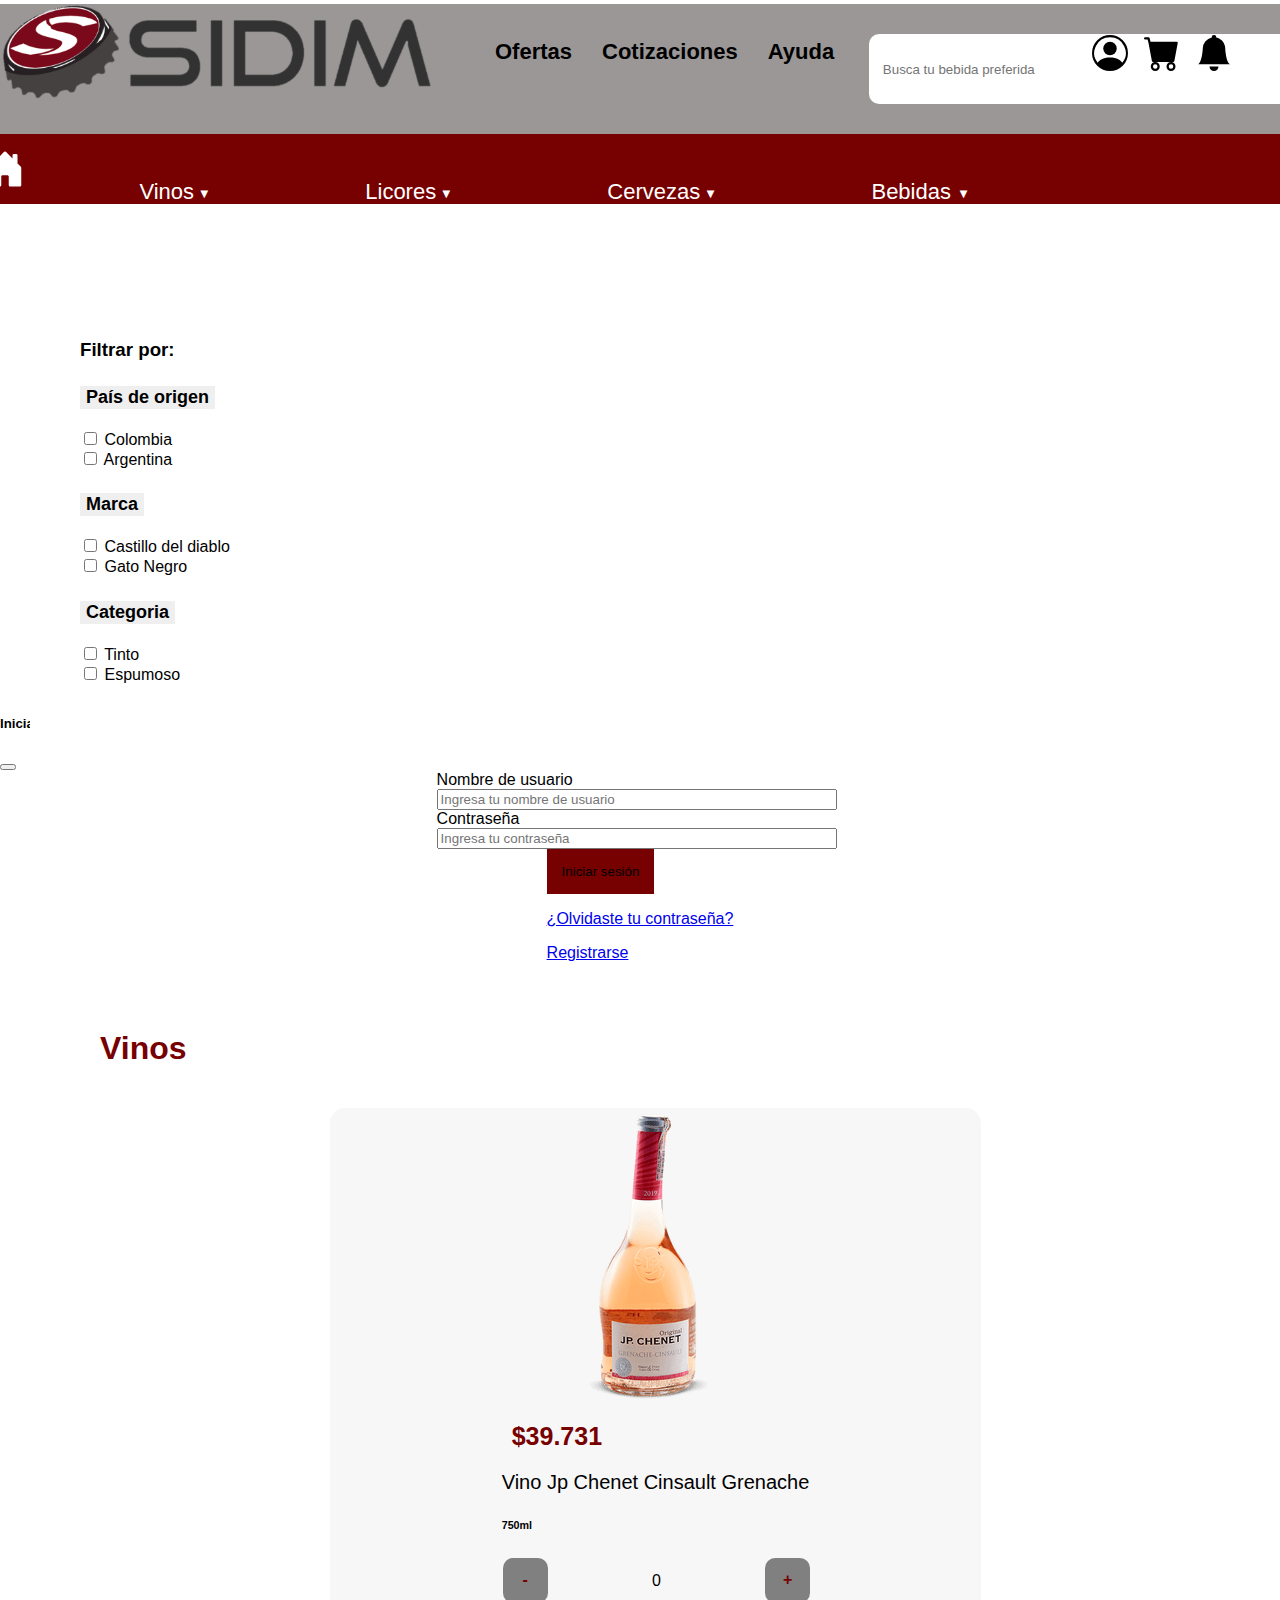
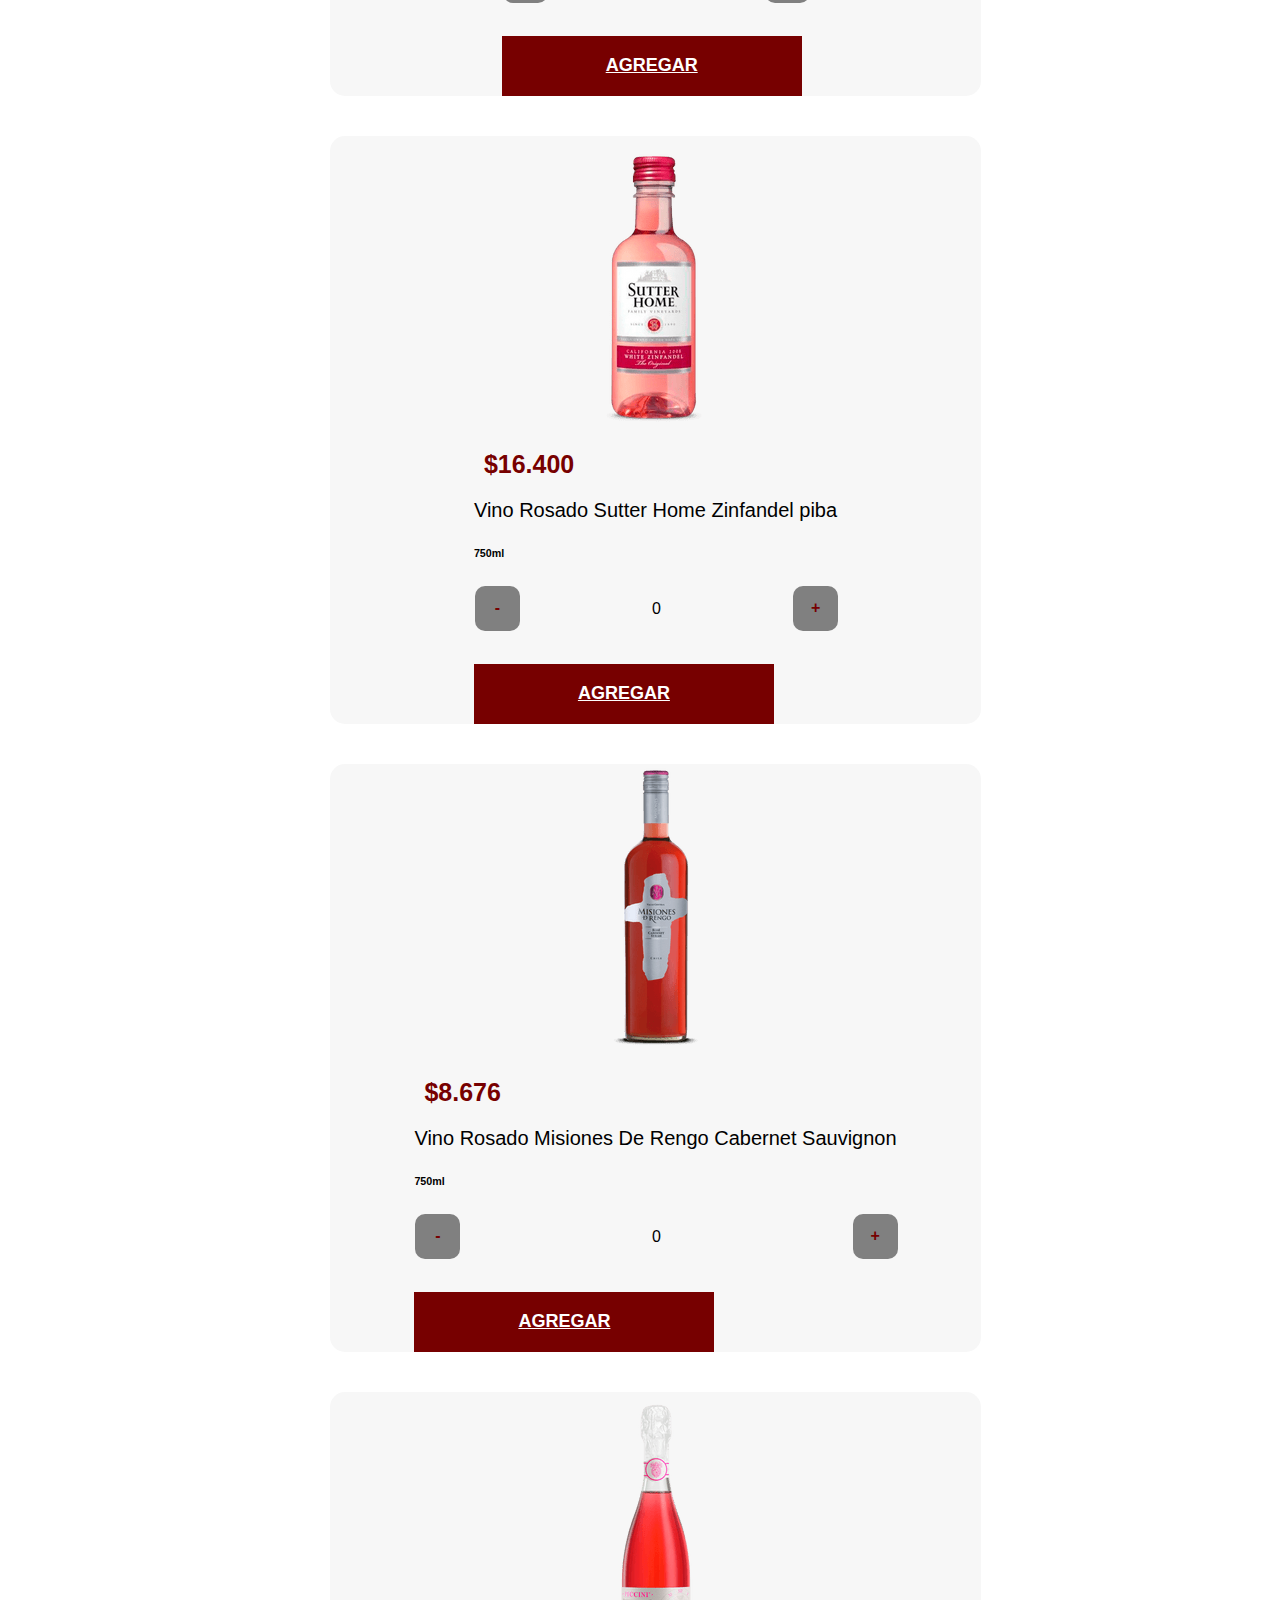
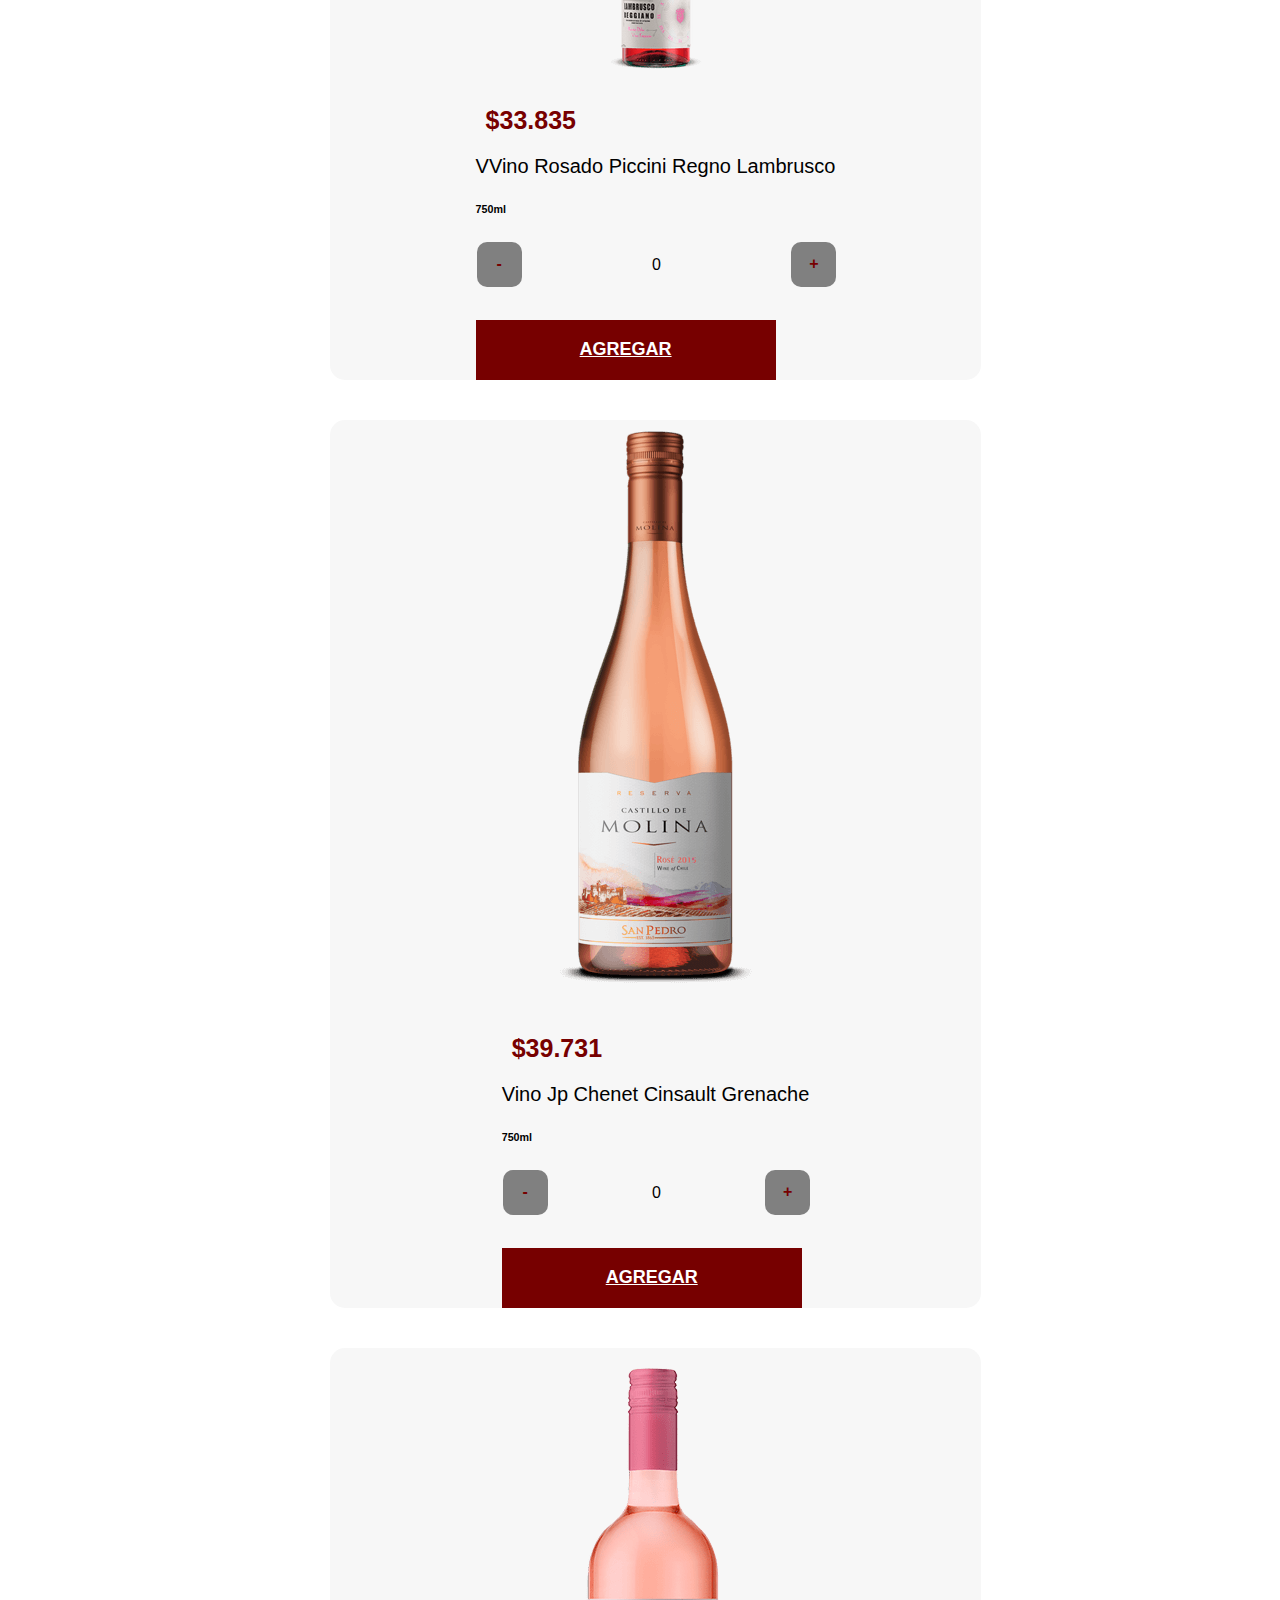
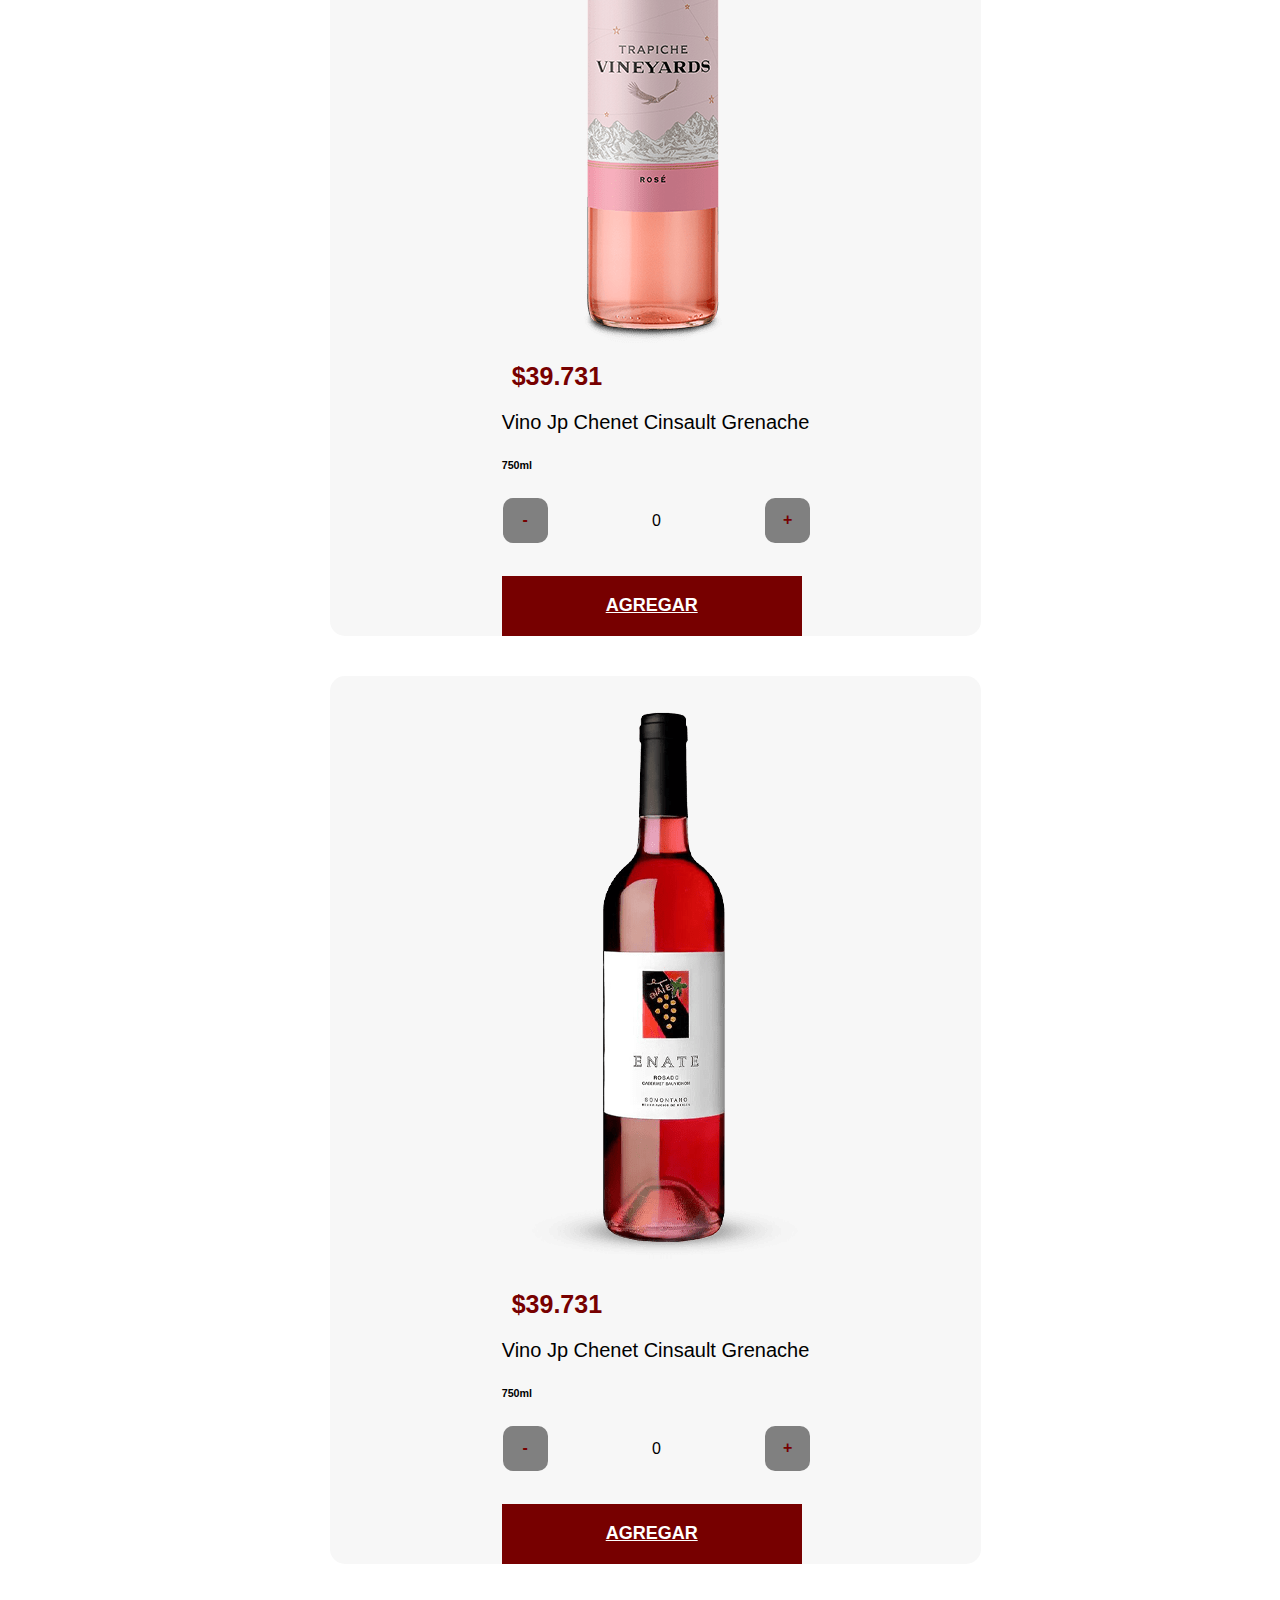
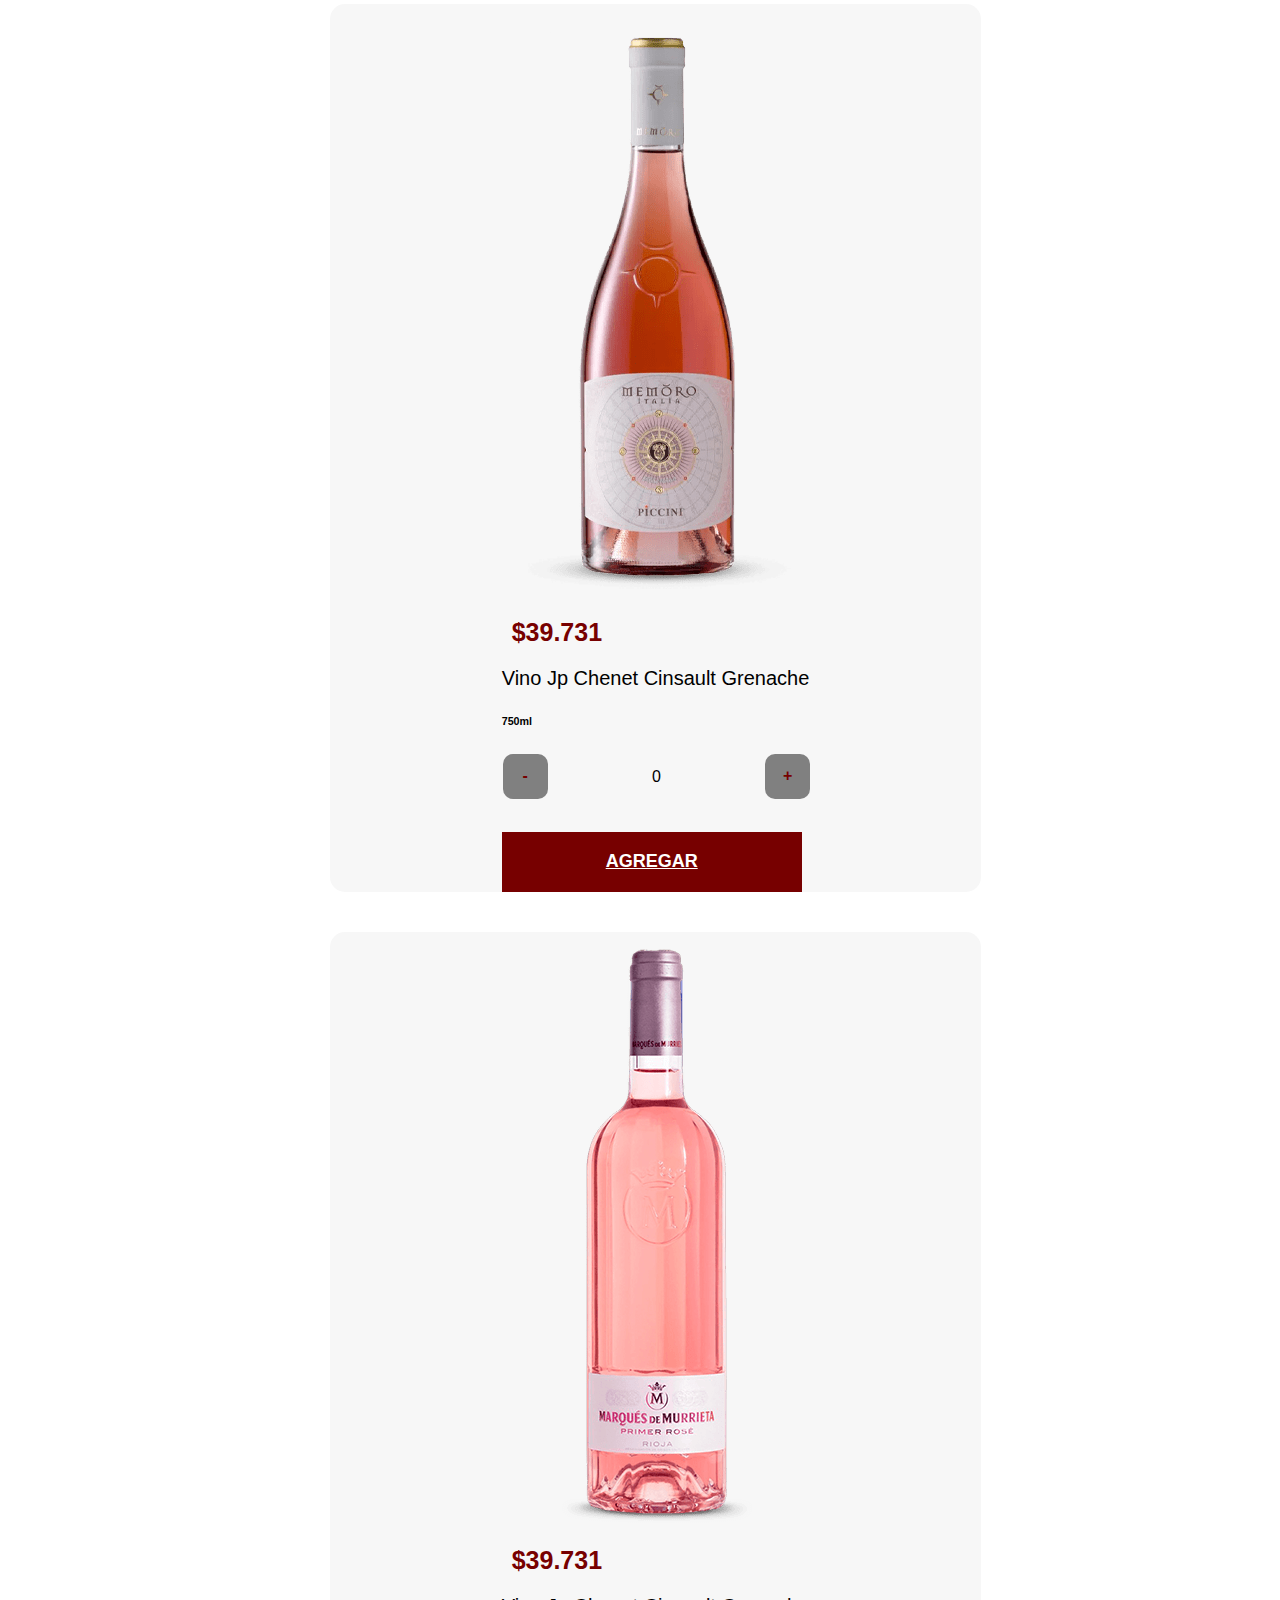
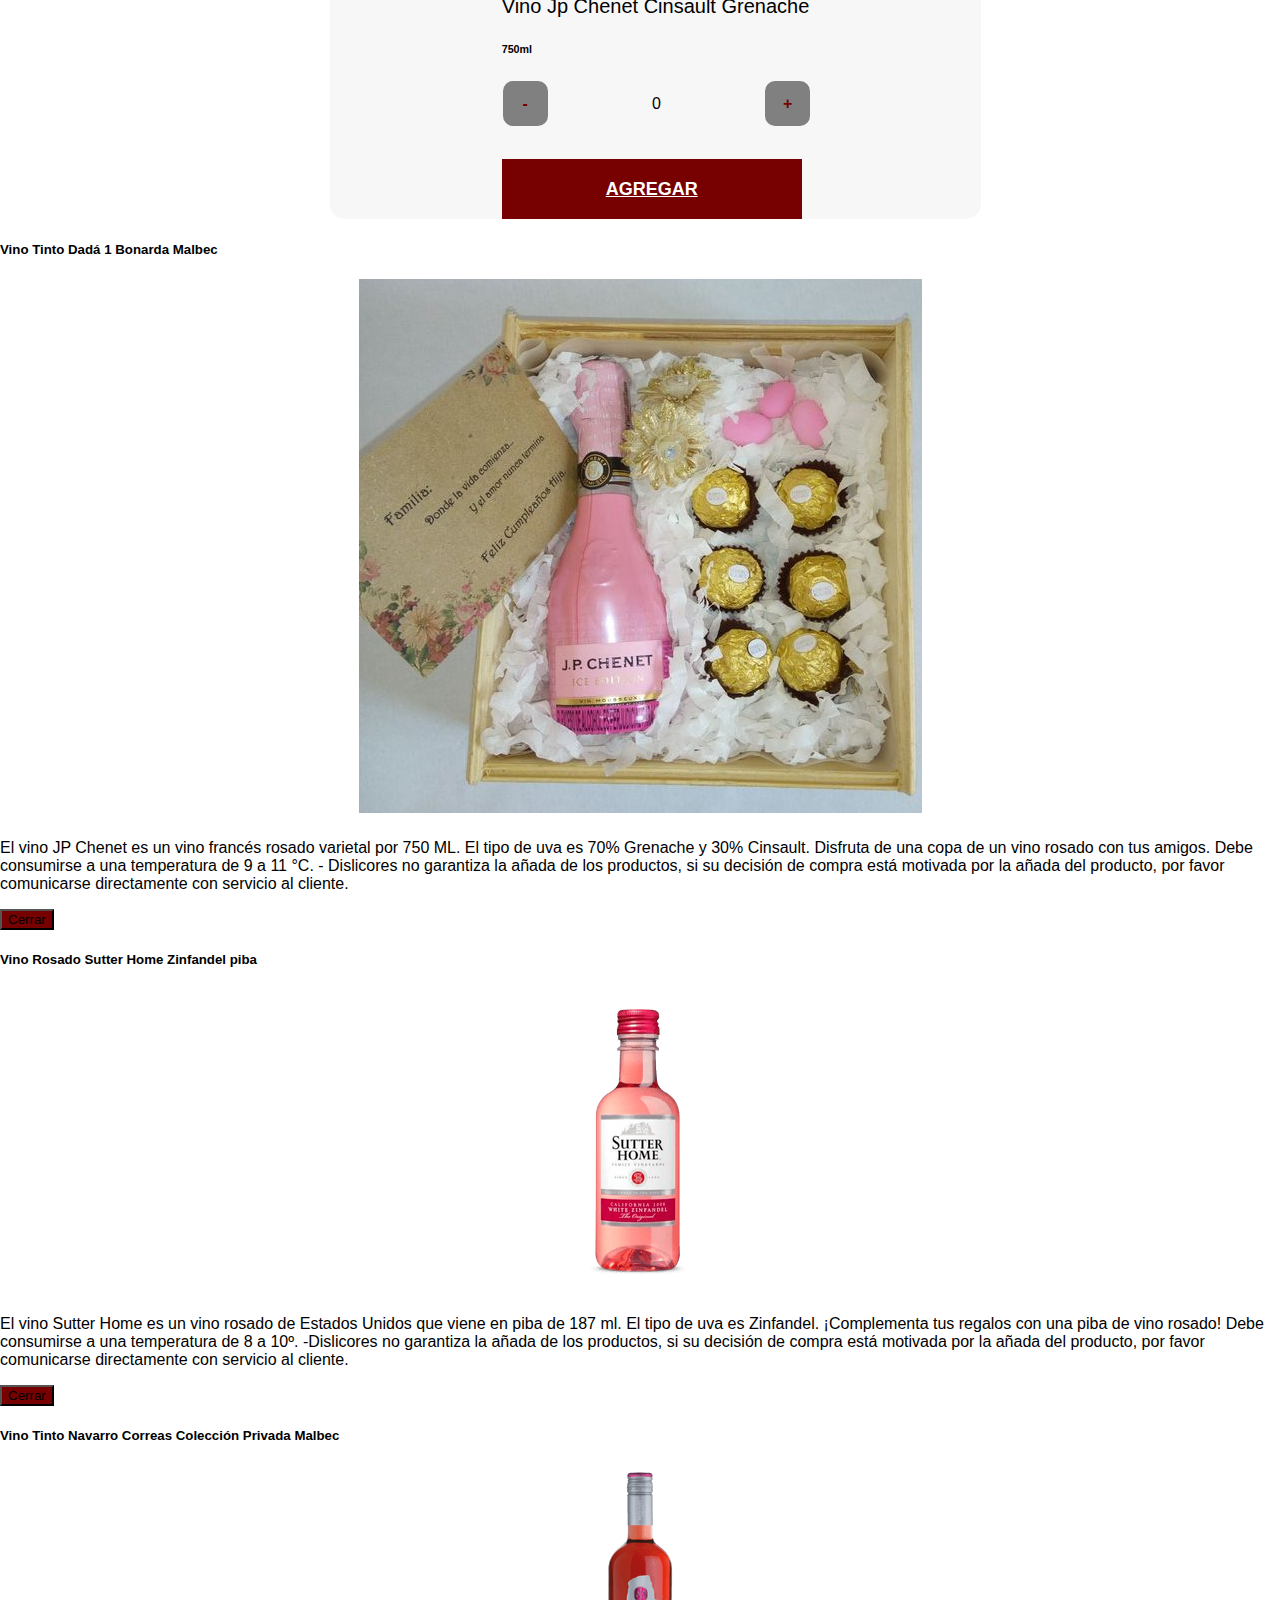
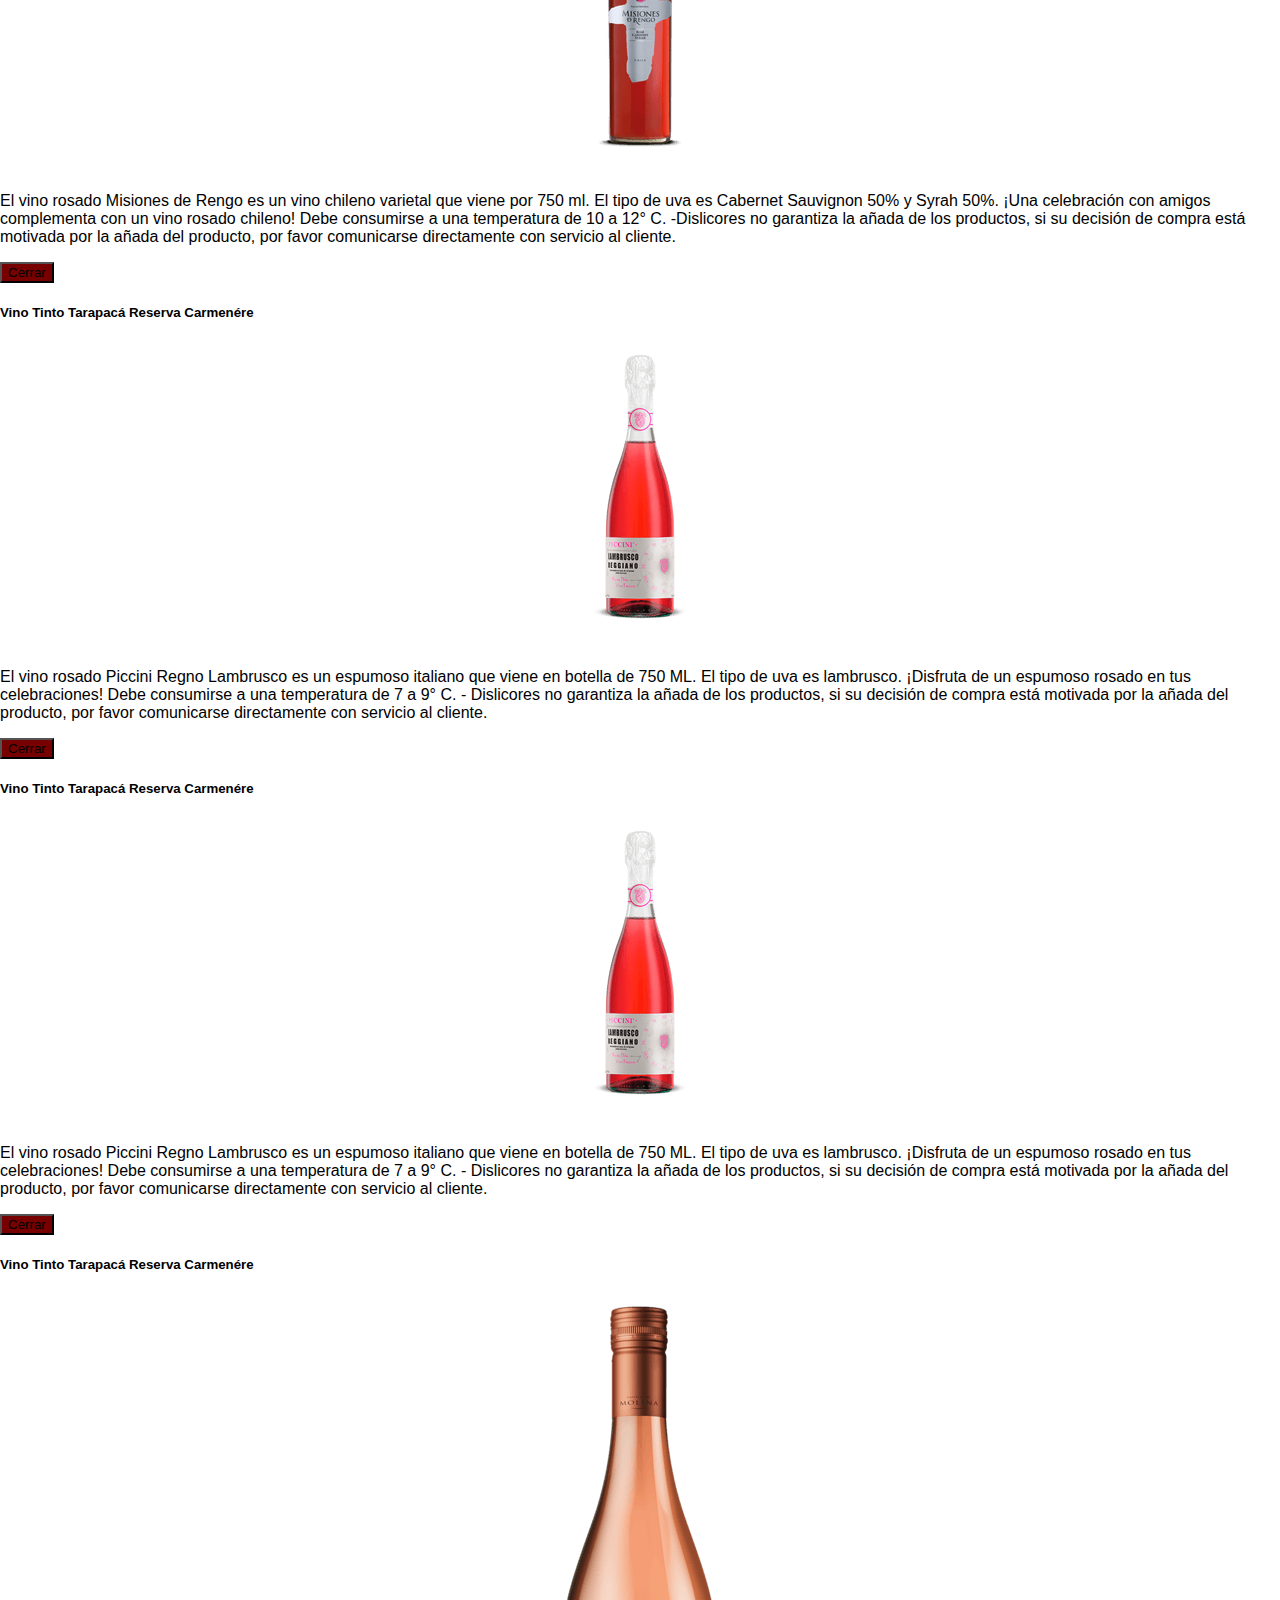
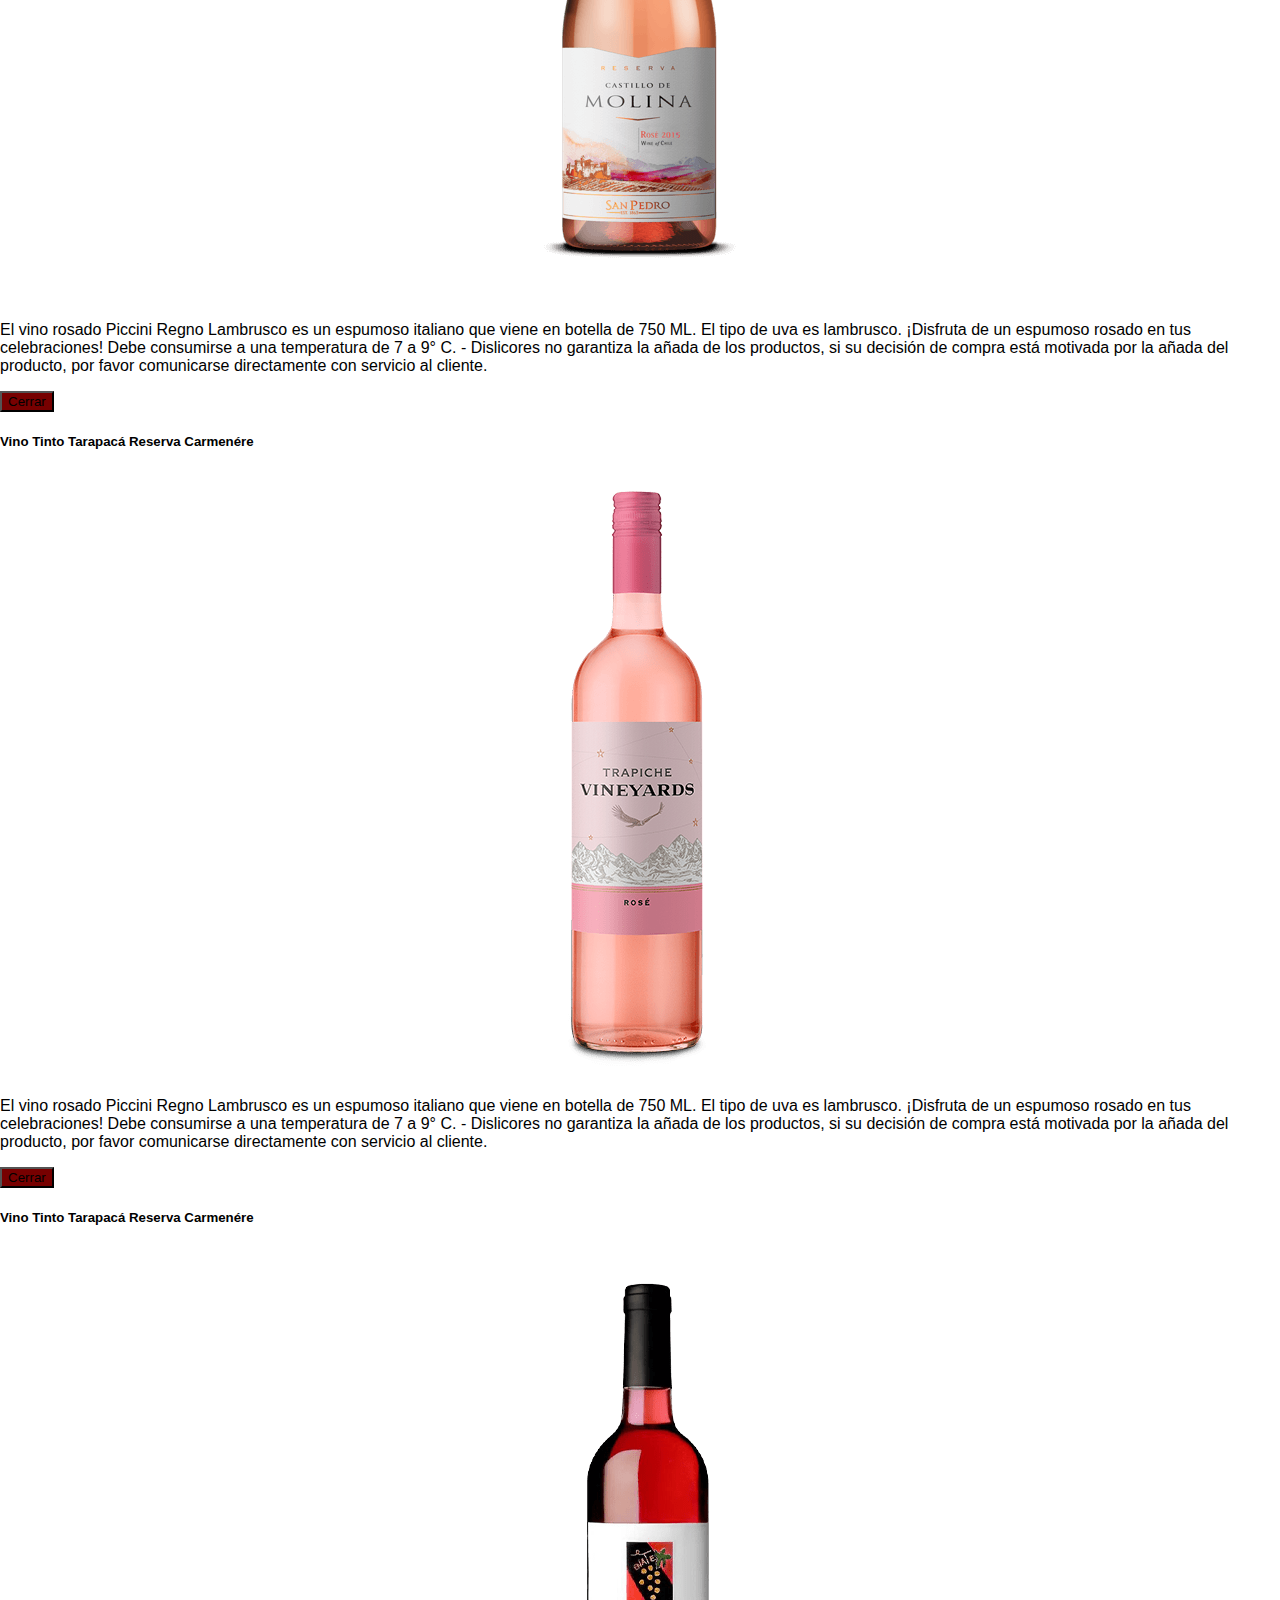
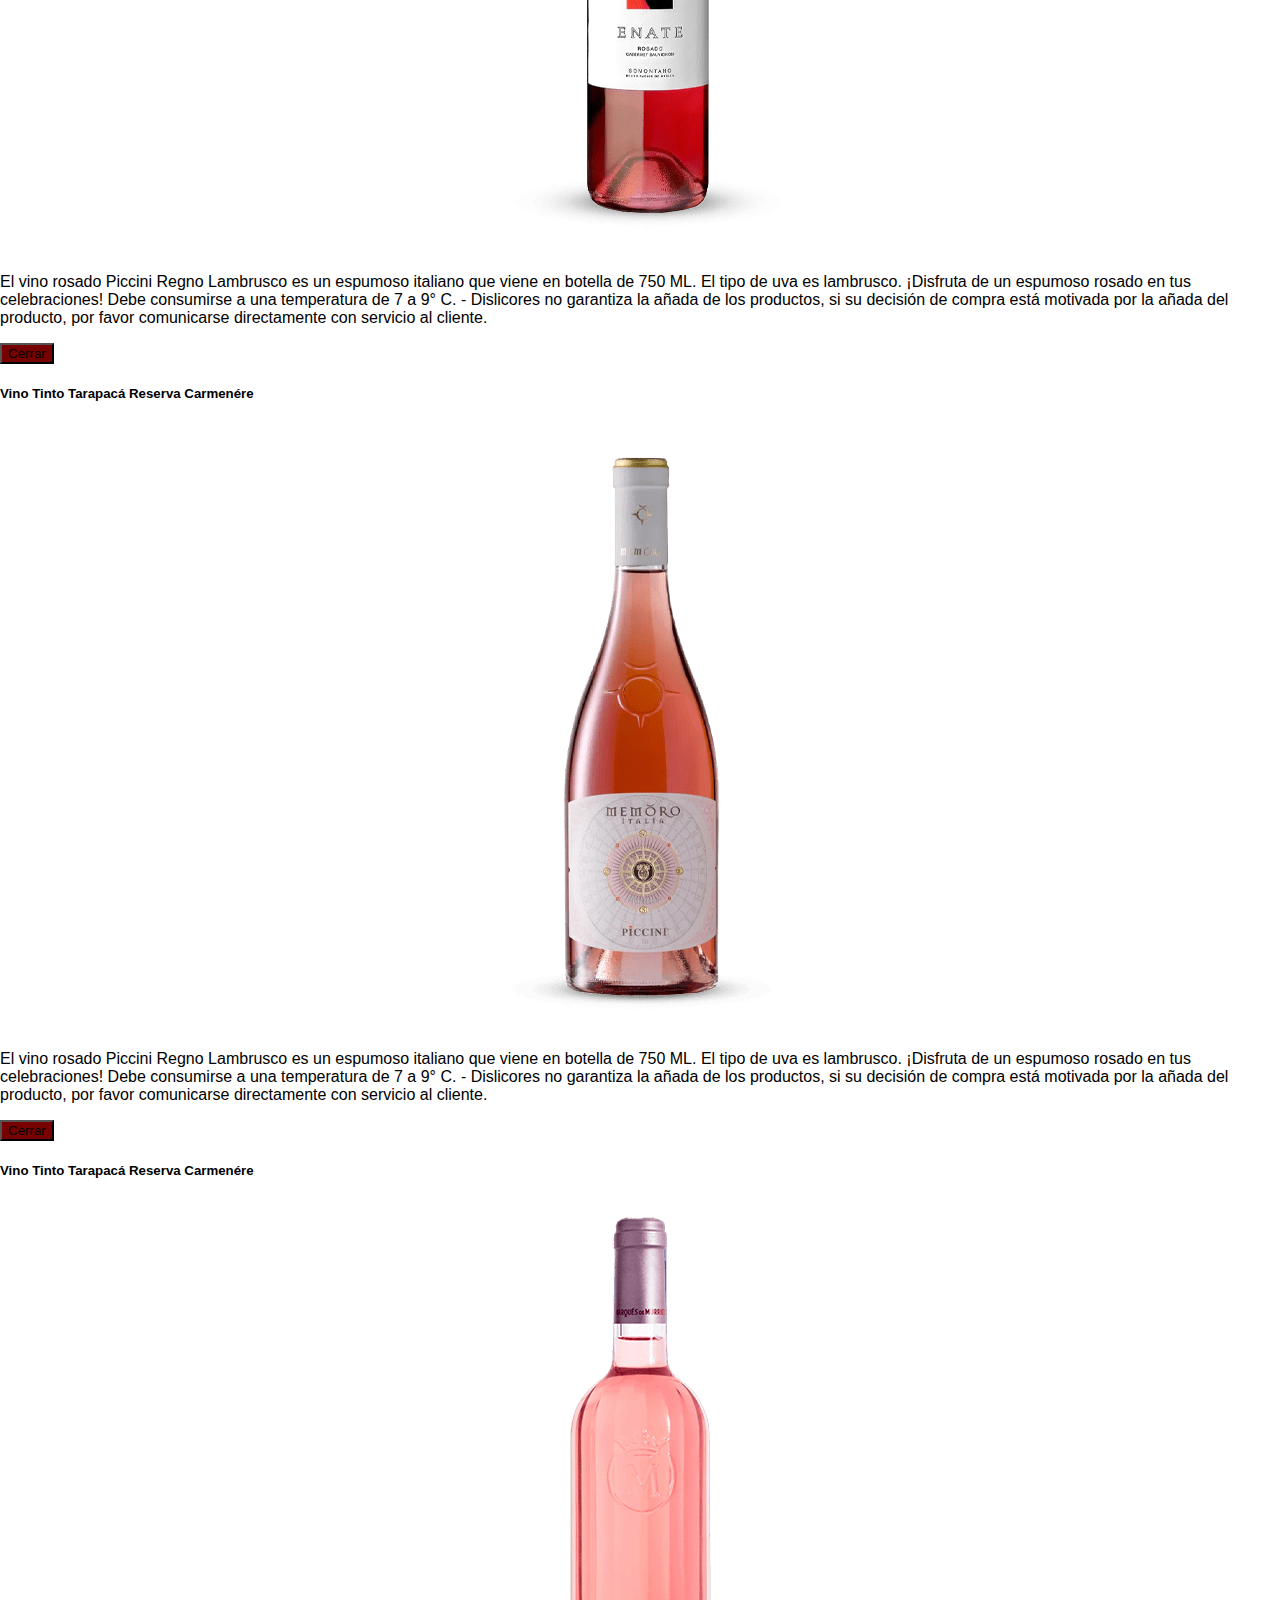
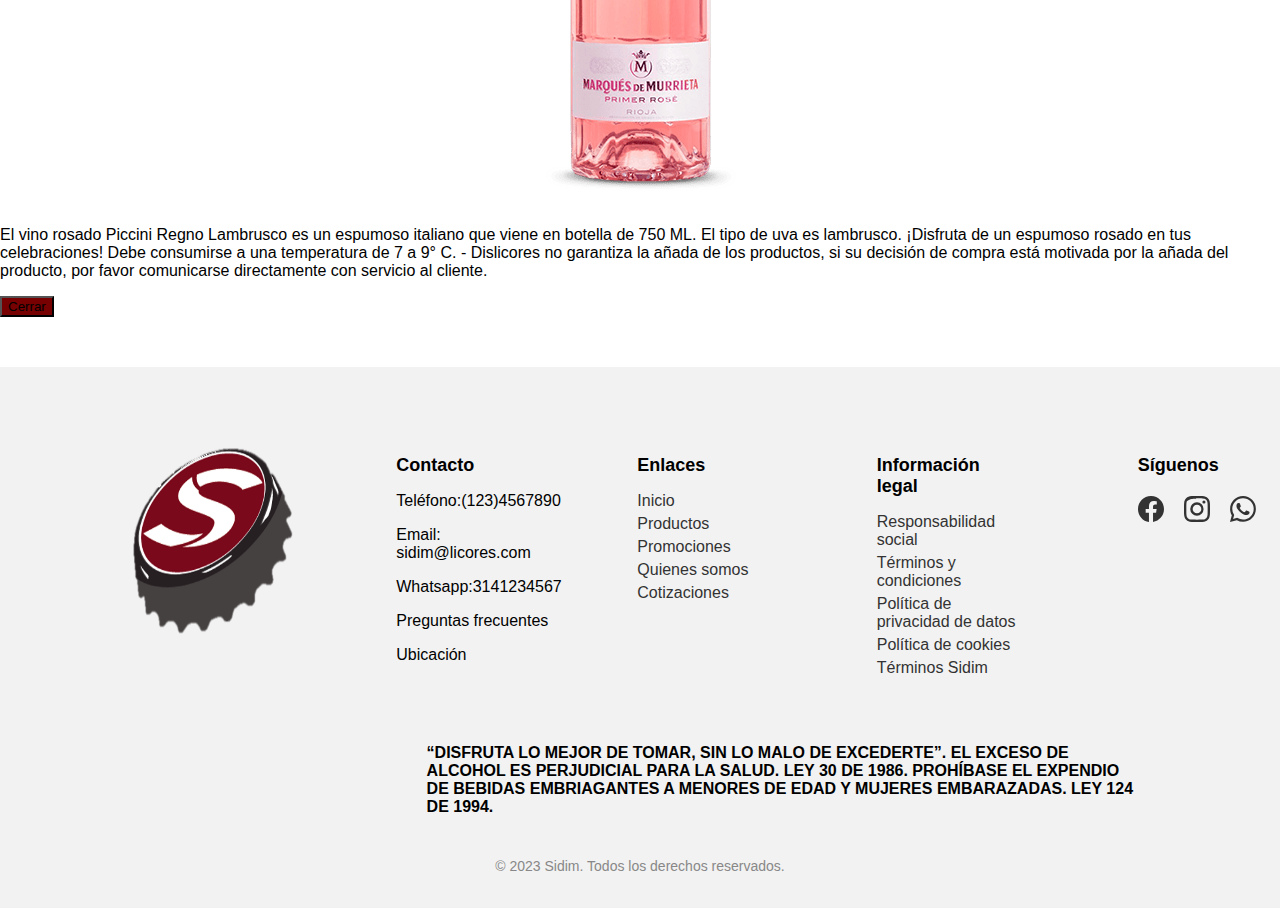
<file: Sidim/html/vinosrosados.html>
<!DOCTYPE html>
<html>

<head>
    <meta charset="UTF-8">
    <meta name="viewport" content="width=device-width, initial-scale=1.0">
    <script src="https://cdnjs.cloudflare.com/ajax/libs/jquery/3.5.1/jquery.min.js"></script>
    <script src="https://cdnjs.cloudflare.com/ajax/libs/popper.js/1.14.3/umd/popper.min.js"></script>
    <script src="https://stackpath.bootstrapcdn.com/bootstrap/4.5.0/js/bootstrap.min.js"></script>

    <link href="https://cdn.jsdelivr.net/npm/bootstrap@5.3.0-alpha3/dist/css/bootstrap.min.css" rel="stylesheet"
        integrity="sha384-KK94CHFLLe+nY2dmCWGMq91rCGa5gtU4mk92HdvYe+M/SXH301p5ILy+dN9+nJOZ" crossorigin="anonymous">
    <link rel="stylesheet" href="../css/stylevino.css">
    <title>SIDIM</title>
</head>

<body>
    <a href="index.html" class="Logo">
        <img src="../imagenes/Sidim.png" alt="Logo Sidim" class="logo-img" height="100">
    </a>
    <header>
        <nav class="menu">
            <ul>
                <li><a href="#">Ofertas</a></li>
                <li><a href="#">Cotizaciones</a></li>
                <li><a href="#">Ayuda</a></li>
                <li>
                    <input type="text" placeholder=" Busca tu bebida preferida">
                </li>
                <div class="icon-container">
                    <svg id="user-icon" xmls="http://www.w3.org/2000/svg" width="36" height="36"  fill="currentColor" class="bi bi-person-circle" viewBox="0 0 16 16">
                        <path d="M11 6a3 3 0 1 1-6 0 3 3 0 0 1 6 0z"/>
                        <path fill-rule="evenodd" d="M0 8a8 8 0 1 1 16 0A8 8 0 0 1 0 8zm8-7a7 7 0 0 0-5.468 11.37C3.242 11.226 4.805 10 8 10s4.757 1.225 5.468 2.37A7 7 0 0 0 8 1z"/>
                      </svg>
    
                      <svg xmlns="http://www.w3.org/2000/svg" width="36" height="36" fill="currentColor" class="bi bi-cart-fill" viewBox="0 0 16 16">
                        <path d="M0 1.5A.5.5 0 0 1 .5 1H2a.5.5 0 0 1 .485.379L2.89 3H14.5a.5.5 0 0 1 .491.592l-1.5 8A.5.5 0 0 1 13 12H4a.5.5 0 0 1-.491-.408L2.01 3.607 1.61 2H.5a.5.5 0 0 1-.5-.5zM5 12a2 2 0 1 0 0 4 2 2 0 0 0 0-4zm7 0a2 2 0 1 0 0 4 2 2 0 0 0 0-4zm-7 1a1 1 0 1 1 0 2 1 1 0 0 1 0-2zm7 0a1 1 0 1 1 0 2 1 1 0 0 1 0-2z"/>
                      </svg>
    
                      <svg xmlns="http://www.w3.org/2000/svg" width="36" height="36" fill="currentColor" class="bi bi-bell-fill" viewBox="0 0 16 16">
                        <path d="M8 16a2 2 0 0 0 2-2H6a2 2 0 0 0 2 2zm.995-14.901a1 1 0 1 0-1.99 0A5.002 5.002 0 0 0 3 6c0 1.098-.5 6-2 7h14c-1.5-1-2-5.902-2-7 0-2.42-1.72-4.44-4.005-4.901z"/>
                      </svg>
                </div>
            </ul>
        </nav>
        <div class="menu-bar-wrapper">
            <div class="menu-bar">
                <ul class="submenu">
                    <li class="inicio-item">
                        <span class="text-light">
                            <a href="index.html">
                                <svg class="custom-icon" xmlns="http://www.w3.org/2000/svg" fill="currentColor"
                                    class="bi bi-house-door-fill" viewBox="0 0 16 16">
                                    <path
                                        d="M6.5 14.5v-3.505c0-.245.25-.495.5-.495h2c.25 0 .5.25.5.5v3.5a.5.5 0 0 0 .5.5h4a.5.5 0 0 0 .5-.5v-7a.5.5 0 0 0-.146-.354L13 5.793V2.5a.5.5 0 0 0-.5-.5h-1a.5.5 0 0 0-.5.5v1.293L8.354 1.146a.5.5 0 0 0-.708 0l-6 6A.5.5 0 0 0 1.5 7.5v7a.5.5 0 0 0 .5.5h4a.5.5 0 0 0 .5-.5Z" />
                                </svg>
                            </a>
                        </span>

                    </li>
                    <li class="menu-item">

                        <a href="vinos.html">Vinos</a>
                        <ul class="subsumenu">
                            <li><a href="../html/vinotinto.html">Vino tinto</a></li>
                            <li><a href="../html/vinosblancos.html">Vino blanco</a></li>
                            <li><a href="../html/vinosrosados.html">Vino rosado</a></li>
                        </ul>
                    </li>
                    <li><a href="licores.html">Licores</a>
                        <ul class="subsumenu">
                            <li><a href="#">Ron</a></li>
                            <li><a href="#">Whiskey</a></li>
                            <li><a href="#">Aguardiente</a></li>
                        </ul>
                    </li>

                    <li><a href="#">Cervezas</a>
                        <ul class="subsumenu">
                            <li><a href="#">Cerveza rubia</a></li>
                            <li><a href="#">Cerveza negra</a></li>
                            <li><a href="#">Cerveza artesanal</a></li>
                        </ul>
                    </li>
                    <li><a href="#">Bebidas </a>
                        <ul class="subsumenu">
                            <li><a href="#">Jugos naturales</a></li>
                            <li><a href="#">Refrescos</a></li>
                            <li><a href="#">Agua</a></li>
                        </ul>
                    </li>
                    <li><a href="#">Gaseosas </a>
                        <ul class="subsumenu">
                            <li><a href="#">Coca-Cola</a></li>
                            <li><a href="#">Pepsi</a></li>
                            <li><a href="#">Fanta</a></li>
                        </ul>
                    </li>
                </ul>
            </div>
            <div class="barra-horizontal"></div>
        </div>
    </header>
    <!-- Ventana modal login-->
    <div id="modal-login" class="modal fade" tabindex="-1" role="dialog">
        <div class="modal-dialog" role="document">
            <div class="modal-content">
                <div class="modal-header">
                    <h5 class="modal-title">Iniciar sesión</h5>
                    <button type="button" class="btn-close" data-bs-dismiss="modal" aria-label="Close"></button>
                </div>
                <div class="modal-body">
                    <!-- Aquí va el contenido del formulario de inicio de sesión -->
                    <form>
                        <div class="mb-3">
                            <label for="username" class="form-label">Nombre de usuario</label>
                            <input type="text" class="form-control" id="username"
                                placeholder="Ingresa tu nombre de usuario">
                        </div>
                        <div class="mb-3">
                            <label for="password" class="form-label">Contraseña</label>
                            <input type="password" class="form-control" id="password"
                                placeholder="Ingresa tu contraseña">
                        </div>
                        <div class="text-center">
                            <button type="submit" class="btn btn-primary">Iniciar sesión</button>
                            <p class="mt-2"><a href="#">¿Olvidaste tu contraseña?</a></p>
                            <p class="mt-3"><a href="#">Registrarse</a></p>
                        </div>
                    </form>
                </div>
            </div>
        </div>
    </div>
    </div>
    <h1>Vinos</h1>
    <!-- modal acordeon -->
    <div class="container1">
        <div class="row1 ">
            <div class="col-md-12">
                <h3>Filtrar por:</h3>
            </div>
            <div class="col-md-3">

                <div class="accordion accordion-flush" id="accordionFlushExample">
                    <div class="accordion-item">
                        <h2 class="accordion-header">
                            <button class="accordion-button collapsed" type="button" data-bs-toggle="collapse"
                                data-bs-target="#flush-collapseOne" aria-expanded="false"
                                aria-controls="flush-collapseOne" style="box-shadow: none;">
                                País de origen
                            </button>
                        </h2>
                        <div id="flush-collapseOne" class="accordion-collapse collapse"
                            data-bs-parent="#accordionFlushExample">
                            <div class="form-check">
                                <input class="form-check-input" type="checkbox" value="" id="flexCheckDefault">
                                <label class="form-check-label" for="flexCheckDefault">
                                    Colombia
                                </label>
                            </div>
                            <div class="form-check">
                                <input class="form-check-input" type="checkbox" value="" id="flexCheckChecked">
                                <label class="form-check-label" for="flexCheckChecked">
                                    Argentina
                                </label>
                            </div>
                        </div>
                    </div>
                    <div class="accordion-item">
                        <h2 class="accordion-header">
                            <button class="accordion-button collapsed" type="button" data-bs-toggle="collapse"
                                data-bs-target="#flush-collapseTwo" aria-expanded="false"
                                aria-controls="flush-collapseTwo" style="box-shadow: none;">
                                Marca
                            </button>
                        </h2>
                        <div id="flush-collapseTwo" class="accordion-collapse collapse"
                            data-bs-parent="#accordionFlushExample">
                            <div class="form-check">
                                <input class="form-check-input" type="checkbox" value="" id="flexCheckDefault">
                                <label class="form-check-label" for="flexCheckDefault">
                                    Castillo del diablo
                                </label>
                            </div>
                            <div class="form-check">
                                <input class="form-check-input" type="checkbox" value="" id="flexCheckChecked">
                                <label class="form-check-label" for="flexCheckChecked">
                                    Gato Negro
                                </label>
                            </div>
                        </div>
                    </div>



                    <div class="accordion-item">
                        <h2 class="accordion-header">
                            <button class="accordion-button collapsed" type="button" data-bs-toggle="collapse"
                                data-bs-target="#flush-collapseThree" aria-expanded="false"
                                aria-controls="flush-collapseThree" style="box-shadow: none;">
                                Categoria
                            </button>
                        </h2>
                        <div id="flush-collapseThree" class="accordion-collapse collapse"
                            data-bs-parent="#accordionFlushExample">
                            <div class="form-check">
                                <input class="form-check-input" type="checkbox" value="" id="flexCheckDefault">
                                <label class="form-check-label" for="flexCheckDefault">
                                    Tinto
                                </label>
                            </div>
                            <div class="form-check">
                                <input class="form-check-input" type="checkbox" value="" id="flexCheckChecked">
                                <label class="form-check-label" for="flexCheckChecked">
                                    Espumoso
                                </label>
                            </div>
                        </div>
                    </div>
                </div>
            </div>
        </div>
    </div>
    <!-- container de las cards -->
    <div class="container">
        <div class="row ">
            <div class="col-md-3">
                <div class="card">
                    <a data-toggle="modal" data-target="#modal1">
                        <img src="../imagenes/vinorosado/171788-300-300.png" class="card-img-top" alt="...">
                    </a>
                    <div class="card-body">
                        <h5 class="card-title ">$39.731</h5>
                        <p class="card-text">Vino Jp Chenet Cinsault Grenache</p>
                        <h6 class="card-size">750ml</h6>
                        <div class="card-footer">
                            <button class="btn btn-danger btn-minus">-</button>
                            <span class="quantity">0</span>
                            <button class="btn btn-success btn-plus">+</button>
                        </div>
                        <a href="#" class="btn btn-primary">AGREGAR</a>
                    </div>
                </div>
            </div>

            <div class="col-md-3">
                <div class="card">
                    <a data-toggle="modal" data-target="#modal2">
                        <img src="../imagenes/vinorosado/311709-300-300.png" class="card-img-top" alt="...">
                    </a>
                    <div class="card-body">
                        <h5 class="card-title ">$16.400</h5>
                        <p class="card-text">Vino Rosado Sutter Home Zinfandel piba</p>
                        <h6 class="card-size">750ml</h6>
                        <div class="card-footer">
                            <button class="btn btn-danger btn-minus">-</button>
                            <span class="quantity">0</span>
                            <button class="btn btn-success btn-plus">+</button>
                        </div>
                        <a href="#" class="btn btn-primary">AGREGAR</a>
                    </div>
                </div>
            </div>

            <div class="col-md-3">
                <div class="card">
                    <a data-toggle="modal" data-target="#modal3">
                        <img src="../imagenes/vinorosado/326262-300-300.png" class="card-img-top" alt="...">
                    </a>
                    <div class="card-body">
                        <h5 class="card-title ">$8.676</h5>
                        <p class="card-text">Vino Rosado Misiones De Rengo Cabernet Sauvignon</p>
                        <h6 class="card-size">750ml</h6>
                        <div class="card-footer">
                            <button class="btn btn-danger btn-minus">-</button>
                            <span class="quantity">0</span>
                            <button class="btn btn-success btn-plus">+</button>
                        </div>
                        <a href="#" class="btn btn-primary">AGREGAR</a>
                    </div>
                </div>
            </div>

            <div class="col-md-3">
                <div class="card">
                    <a data-toggle="modal" data-target="#modal4">
                        <img src="../imagenes/vinorosado/326311-300-300.png" class="card-img-top" alt="...">
                    </a>
                    <div class="card-body">
                        <h5 class="card-title ">$33.835</h5>
                        <p class="card-text">VVino Rosado Piccini Regno Lambrusco</p>
                        <h6 class="card-size">750ml</h6>
                        <div class="card-footer">
                            <button class="btn btn-danger btn-minus">-</button>
                            <span class="quantity">0</span>
                            <button class="btn btn-success btn-plus">+</button>
                        </div>
                        <a href="#" class="btn btn-primary">AGREGAR</a>
                    </div>
                </div>
            </div>

            <div class="col-md-3">
                <div class="card">
                    <a data-toggle="modal" data-target="#modal5">
                        <img src="../imagenes/vinorosado/326287-800-auto.png" class="card-img-top" alt="...">
                    </a>
                    <div class="card-body">
                        <h5 class="card-title ">$39.731</h5>
                        <p class="card-text">Vino Jp Chenet Cinsault Grenache</p>
                        <h6 class="card-size">750ml</h6>
                        <div class="card-footer">
                            <button class="btn btn-danger btn-minus">-</button>
                            <span class="quantity">0</span>
                            <button class="btn btn-success btn-plus">+</button>
                        </div>
                        <a href="#" class="btn btn-primary">AGREGAR</a>
                    </div>
                </div>
            </div>

            <div class="col-md-3">
                <div class="card">
                    <a data-toggle="modal" data-target="#modal6">
                        <img src="../imagenes/vinorosado/336588-800-auto.png" class="card-img-top" alt="...">
                    </a>
                    <div class="card-body">
                        <h5 class="card-title ">$39.731</h5>
                        <p class="card-text">Vino Jp Chenet Cinsault Grenache</p>
                        <h6 class="card-size">750ml</h6>
                        <div class="card-footer">
                            <button class="btn btn-danger btn-minus">-</button>
                            <span class="quantity">0</span>
                            <button class="btn btn-success btn-plus">+</button>
                        </div>
                        <a href="#" class="btn btn-primary">AGREGAR</a>
                    </div>
                </div>
            </div>

            <div class="col-md-3">
                <div class="card">
                    <a data-toggle="modal" data-target="#modal7">
                        <img src="../imagenes/vinorosado/350710-800-auto.png" class="card-img-top" alt="...">
                    </a>
                    <div class="card-body">
                        <h5 class="card-title ">$39.731</h5>
                        <p class="card-text">Vino Jp Chenet Cinsault Grenache</p>
                        <h6 class="card-size">750ml</h6>
                        <div class="card-footer">
                            <button class="btn btn-danger btn-minus">-</button>
                            <span class="quantity">0</span>
                            <button class="btn btn-success btn-plus">+</button>
                        </div>
                        <a href="#" class="btn btn-primary">AGREGAR</a>
                    </div>
                </div>
            </div>

            <div class="col-md-3">
                <div class="card">
                    <a data-toggle="modal" data-target="#modal8">
                        <img src="../imagenes/vinorosado/350759-800-auto.png" class="card-img-top" alt="...">
                    </a>
                    <div class="card-body">
                        <h5 class="card-title ">$39.731</h5>
                        <p class="card-text">Vino Jp Chenet Cinsault Grenache</p>
                        <h6 class="card-size">750ml</h6>
                        <div class="card-footer">
                            <button class="btn btn-danger btn-minus">-</button>
                            <span class="quantity">0</span>
                            <button class="btn btn-success btn-plus">+</button>
                        </div>
                        <a href="#" class="btn btn-primary">AGREGAR</a>
                    </div>
                </div>
            </div>

            <div class="col-md-3">
                <div class="card">
                    <a data-toggle="modal" data-target="#modal9">
                        <img src="../imagenes/vinorosado/350747-300-300-auto.png" class="card-img-top" alt="...">
                    </a>
                    <div class="card-body">
                        <h5 class="card-title ">$39.731</h5>
                        <p class="card-text">Vino Jp Chenet Cinsault Grenache</p>
                        <h6 class="card-size">750ml</h6>
                        <div class="card-footer">
                            <button class="btn btn-danger btn-minus">-</button>
                            <span class="quantity">0</span>
                            <button class="btn btn-success btn-plus">+</button>
                        </div>
                        <a href="#" class="btn btn-primary">AGREGAR</a>
                    </div>
                </div>
            </div>




        </div>
    </div>


    <!-- Ventana modal -->
    <div class="modal fade" id="modal1" tabindex="-1" role="dialog" aria-labelledby="modal1Label" aria-hidden="true">
        <div class="modal-dialog" role="document">
            <div class="modal-content1">
                <div class="modal-header">
                    <h5 class="modal-title" id="modal1Label">Vino Tinto Dadá 1 Bonarda Malbec
                    </h5>
                </div>
                <div class="modal-body">
                    <img src="../imagenes/imagenes-modal//vinorosado_modal/58e8a8f2b6e749f35d31623b7ace4d7d.jpg"
                        class="img-fluid" alt="...">
                    <p>El vino JP Chenet es un vino francés rosado varietal por 750 ML. El tipo de uva es 70%
                        Grenache y 30% Cinsault.
                        Disfruta de una copa de un vino rosado con tus amigos. Debe consumirse a una temperatura
                        de 9 a 11 °C.
                        - Dislicores no garantiza la añada de los productos, si su decisión de compra está
                        motivada por la añada del
                        producto, por favor comunicarse directamente con servicio al cliente.</p>
                </div>
                <div class="modal-footer">
                    <button type="button" class="btn btn-secondary" data-dismiss="modal">Cerrar</button>

                </div>
            </div>
        </div>
    </div>

    <div class="modal fade" id="modal2" tabindex="-1" role="dialog" aria-labelledby="modal1Label" aria-hidden="true">
        <div class="modal-dialog" role="document">
            <div class="modal-content1">
                <div class="modal-header">
                    <h5 class="modal-title" id="modal1Label">Vino Rosado Sutter Home Zinfandel piba
                    </h5>
                </div>
                <div class="modal-body">
                    <img src="../imagenes/vinorosado/311709-300-300.png" class="img-fluid" alt="...">
                    <p>El vino Sutter Home es un vino rosado de Estados Unidos que viene en piba de 187 ml.
                        El tipo de uva es Zinfandel. ¡Complementa tus regalos con una piba de vino rosado!
                        Debe consumirse a una temperatura de 8 a 10º. -Dislicores no garantiza la añada de los
                        productos,
                        si su decisión de compra está motivada por la añada del producto, por favor comunicarse
                        directamente
                        con servicio al cliente.</p>
                </div>
                <div class="modal-footer">
                    <button type="button" class="btn btn-secondary" data-dismiss="modal">Cerrar</button>

                </div>
            </div>
        </div>
    </div>

    <div class="modal fade" id="modal3" tabindex="-1" role="dialog" aria-labelledby="modal1Label" aria-hidden="true">
        <div class="modal-dialog" role="document">
            <div class="modal-content1">
                <div class="modal-header">
                    <h5 class="modal-title" id="modal1Label">Vino Tinto Navarro Correas Colección Privada Malbec
                    </h5>
                </div>
                <div class="modal-body">
                    <img src="../imagenes/vinorosado/326262-300-300.png" class="img-fluid" alt="...">
                    <p>El vino rosado Misiones de Rengo es un vino chileno varietal que viene por 750 ml. El
                        tipo de uva es Cabernet Sauvignon 50% y Syrah 50%.
                        ¡Una celebración con amigos complementa con un vino rosado chileno! Debe consumirse a
                        una temperatura de 10 a 12° C.
                        -Dislicores no garantiza la añada de los productos, si su decisión de compra está
                        motivada por la añada del producto, por favor comunicarse
                        directamente con servicio al cliente.</p>
                </div>
                <div class="modal-footer">
                    <button type="button" class="btn btn-secondary" data-dismiss="modal">Cerrar</button>

                </div>
            </div>
        </div>
    </div>

    <div class="modal fade" id="modal4" tabindex="-1" role="dialog" aria-labelledby="modal1Label" aria-hidden="true">
        <div class="modal-dialog" role="document">
            <div class="modal-content1">
                <div class="modal-header">
                    <h5 class="modal-title" id="modal1Label">Vino Tinto Tarapacá Reserva Carmenére
                    </h5>
                </div>
                <div class="modal-body">
                    <img src="../imagenes/vinorosado/326311-300-300.png" class="img-fluid" alt="...">
                    <p>El vino rosado Piccini Regno Lambrusco es un espumoso italiano que viene en botella de
                        750 ML. El tipo de uva es lambrusco.
                        ¡Disfruta de un espumoso rosado en tus celebraciones! Debe consumirse a una temperatura
                        de 7 a 9° C.
                        - Dislicores no garantiza la añada de los productos, si su decisión de compra está
                        motivada por la añada del producto,
                        por favor comunicarse directamente con servicio al cliente.</p>
                </div>
                <div class="modal-footer">
                    <button type="button" class="btn btn-secondary" data-dismiss="modal">Cerrar</button>

                </div>
            </div>
        </div>
    </div>

    <div class="modal fade" id="modal4" tabindex="-1" role="dialog" aria-labelledby="modal1Label" aria-hidden="true">
        <div class="modal-dialog" role="document">
            <div class="modal-content1">
                <div class="modal-header">
                    <h5 class="modal-title" id="modal1Label">Vino Tinto Tarapacá Reserva Carmenére
                    </h5>
                </div>
                <div class="modal-body">
                    <img src="../imagenes/vinorosado/326311-300-300.png" class="img-fluid" alt="...">
                    <p>El vino rosado Piccini Regno Lambrusco es un espumoso italiano que viene en botella de
                        750 ML. El tipo de uva es lambrusco.
                        ¡Disfruta de un espumoso rosado en tus celebraciones! Debe consumirse a una temperatura
                        de 7 a 9° C.
                        - Dislicores no garantiza la añada de los productos, si su decisión de compra está
                        motivada por la añada del producto,
                        por favor comunicarse directamente con servicio al cliente.</p>
                </div>
                <div class="modal-footer">
                    <button type="button" class="btn btn-secondary" data-dismiss="modal">Cerrar</button>

                </div>
            </div>
        </div>
    </div>

    <div class="modal fade" id="modal5" tabindex="-1" role="dialog" aria-labelledby="modal1Label" aria-hidden="true">
        <div class="modal-dialog" role="document">
            <div class="modal-content1">
                <div class="modal-header">
                    <h5 class="modal-title" id="modal1Label">Vino Tinto Tarapacá Reserva Carmenére
                    </h5>
                </div>
                <div class="modal-body">
                    <img src="../imagenes/vinorosado/326287-800-auto.png" class="img-fluid" alt="...">
                    <p>El vino rosado Piccini Regno Lambrusco es un espumoso italiano que viene en botella de
                        750 ML. El tipo de uva es lambrusco.
                        ¡Disfruta de un espumoso rosado en tus celebraciones! Debe consumirse a una temperatura
                        de 7 a 9° C.
                        - Dislicores no garantiza la añada de los productos, si su decisión de compra está
                        motivada por la añada del producto,
                        por favor comunicarse directamente con servicio al cliente.</p>
                </div>
                <div class="modal-footer">
                    <button type="button" class="btn btn-secondary" data-dismiss="modal">Cerrar</button>

                </div>
            </div>
        </div>
    </div>

    <div class="modal fade" id="modal6" tabindex="-1" role="dialog" aria-labelledby="modal1Label" aria-hidden="true">
        <div class="modal-dialog" role="document">
            <div class="modal-content1">
                <div class="modal-header">
                    <h5 class="modal-title" id="modal1Label">Vino Tinto Tarapacá Reserva Carmenére
                    </h5>
                </div>
                <div class="modal-body">
                    <img src="../imagenes/vinorosado/336588-800-auto.png" class="img-fluid" alt="...">
                    <p>El vino rosado Piccini Regno Lambrusco es un espumoso italiano que viene en botella de
                        750 ML. El tipo de uva es lambrusco.
                        ¡Disfruta de un espumoso rosado en tus celebraciones! Debe consumirse a una temperatura
                        de 7 a 9° C.
                        - Dislicores no garantiza la añada de los productos, si su decisión de compra está
                        motivada por la añada del producto,
                        por favor comunicarse directamente con servicio al cliente.</p>
                </div>
                <div class="modal-footer">
                    <button type="button" class="btn btn-secondary" data-dismiss="modal">Cerrar</button>

                </div>
            </div>
        </div>
    </div>

    <div class="modal fade" id="modal7" tabindex="-1" role="dialog" aria-labelledby="modal1Label" aria-hidden="true">
        <div class="modal-dialog" role="document">
            <div class="modal-content1">
                <div class="modal-header">
                    <h5 class="modal-title" id="modal1Label">Vino Tinto Tarapacá Reserva Carmenére
                    </h5>
                </div>
                <div class="modal-body">
                    <img src="../imagenes/vinorosado/350710-800-auto.png" class="img-fluid" alt="...">
                    <p>El vino rosado Piccini Regno Lambrusco es un espumoso italiano que viene en botella de
                        750 ML. El tipo de uva es lambrusco.
                        ¡Disfruta de un espumoso rosado en tus celebraciones! Debe consumirse a una temperatura
                        de 7 a 9° C.
                        - Dislicores no garantiza la añada de los productos, si su decisión de compra está
                        motivada por la añada del producto,
                        por favor comunicarse directamente con servicio al cliente.</p>
                </div>
                <div class="modal-footer">
                    <button type="button" class="btn btn-secondary" data-dismiss="modal">Cerrar</button>

                </div>
            </div>
        </div>
    </div>

    <div class="modal fade" id="modal8" tabindex="-1" role="dialog" aria-labelledby="modal1Label"
    aria-hidden="true">
    <div class="modal-dialog" role="document">
        <div class="modal-content1">
            <div class="modal-header">
                <h5 class="modal-title" id="modal1Label">Vino Tinto Tarapacá Reserva Carmenére
                </h5>
            </div>
            <div class="modal-body">
                <img src="../imagenes/vinorosado/350759-800-auto.png" class="img-fluid" alt="...">
                <p>El vino rosado Piccini Regno Lambrusco es un espumoso italiano que viene en botella de
                    750 ML. El tipo de uva es lambrusco.
                    ¡Disfruta de un espumoso rosado en tus celebraciones! Debe consumirse a una temperatura
                    de 7 a 9° C.
                    - Dislicores no garantiza la añada de los productos, si su decisión de compra está
                    motivada por la añada del producto,
                    por favor comunicarse directamente con servicio al cliente.</p>
            </div>
            <div class="modal-footer">
                <button type="button" class="btn btn-secondary" data-dismiss="modal">Cerrar</button>

            </div>
        </div>
    </div>
</div>

<div class="modal fade" id="modal9" tabindex="-1" role="dialog" aria-labelledby="modal1Label"
aria-hidden="true">
<div class="modal-dialog" role="document">
    <div class="modal-content1">
        <div class="modal-header">
            <h5 class="modal-title" id="modal1Label">Vino Tinto Tarapacá Reserva Carmenére
            </h5>
        </div>
        <div class="modal-body">
            <img src="../imagenes/vinorosado/350747-300-300-auto.png" class="img-fluid" alt="...">
            <p>El vino rosado Piccini Regno Lambrusco es un espumoso italiano que viene en botella de
                750 ML. El tipo de uva es lambrusco.
                ¡Disfruta de un espumoso rosado en tus celebraciones! Debe consumirse a una temperatura
                de 7 a 9° C.
                - Dislicores no garantiza la añada de los productos, si su decisión de compra está
                motivada por la añada del producto,
                por favor comunicarse directamente con servicio al cliente.</p>
        </div>
        <div class="modal-footer">
            <button type="button" class="btn btn-secondary" data-dismiss="modal">Cerrar</button>

        </div>
    </div>
</div>
</div>


<!--script del acordeon--->
<script src="https://cdn.jsdelivr.net/npm/bootstrap@5.3.0-alpha3/dist/js/bootstrap.bundle.min.js"></script>
<!-- script del login -->
<script src="../js/login.js"></script>
<script>
    // Obtener todos los elementos de cantidad y botones
    const quantityElements = document.querySelectorAll('.quantity');
    const minusButtons = document.querySelectorAll('.btn-minus');
    const plusButtons = document.querySelectorAll('.btn-plus');

    // Recorrer cada elemento
    quantityElements.forEach((quantityElement, index) => {
        let quantity = 0;

        // Agregar evento de clic al botón de menos
        minusButtons[index].addEventListener('click', () => {
            if (quantity > 0) {
                quantity--;
            }
            quantityElement.textContent = quantity;
        });

        // Agregar evento de clic al botón de más
        plusButtons[index].addEventListener('click', () => {
            quantity++;
            quantityElement.textContent = quantity;
        });
    });
</script>
<script src="https://code.jquery.com/jquery-3.5.1.slim.min.js"
    integrity="sha384-DfXdz2htPH0lsSSs5nCTpuj/zy4C+OGpamoFVy38MVBnE+IbbVYUew+OrCXaRkfj"
    crossorigin="anonymous"></script>
<script src="https://cdn.jsdelivr.net/npm/@popperjs/core@2.5.3/dist/umd/popper.min.js"
    integrity="sha384-lJ51oT53Iy4KOSFUsA7gM4bG4EPxJp4og2T6LG6AvW2sd3J/VPlIGRgUzrFJNgWj"
    crossorigin="anonymous"></script>
<script src="https://stackpath.bootstrapcdn.com/bootstrap/4.5.0/js/bootstrap.min.js"
    integrity="sha384-pzjw8fsyBxK3g4sL4+5kRb4gW48IW4Jwwa4+XT6k4EJwBlB6W+8TI7z+9x9IQ3bw"
    crossorigin="anonymous"></script>
</body>

<footer class="footer" style="margin-top: 50px;">
    <div class="footer-container">
  
      <div class="footer-column">
        <img src="../imagenes/TapaSidim.png" style="width: 120%; height: 50%; margin-left: -50%;">
      </div>
      <div class="footer-column" style="margin-left: 5%;">
        <h3>Contacto</h3>
        <p>Teléfono:(123)4567890</p>
        <p>Email: sidim@licores.com</p>
        <p>Whatsapp:3141234567</p>
        <p>Preguntas frecuentes</p>
        <p>Ubicación</p>
      </div>
      <div class="footer-column" style="margin-left: 7%;">
        <h3>Enlaces</h3>
        <ul>
          <li><a href="#">Inicio</a></li>
          <li><a href="#">Productos</a></li>
          <li><a href="#">Promociones</a></li>
          <li><a href="#">Quienes somos</a></li>
          <li><a href="#">Cotizaciones</a></li>
        </ul>
      </div>
      <div class="footer-column" style="margin-left: 9%;">
        <h3>Información legal</h3>
        <ul>
          <li><a href="#">Responsabilidad social</a></li>
          <li><a href="#">Términos y condiciones</a></li>
          <li><a href="#">Política de privacidad de datos</a></li>
          <li><a href="#">Política de cookies</a></li>
          <li><a href="#">Términos Sidim</a></li>
        </ul>
      </div>
      <div class="footer-column" style="margin-left: 11%;">
        <h3>Síguenos</h3>
        <ul class="social-media-icons" style="margin-top: 20px;">
          <li>
            <a href="https://www.facebook.com">
              <svg xmlns="http://www.w3.org/2000/svg" width="26" height="26" fill="currentColor" class="bi bi-facebook"
                viewBox="0 0 16 16">
                <path
                  d="M16 8.049c0-4.446-3.582-8.05-8-8.05C3.58 0-.002 3.603-.002 8.05c0 4.017 2.926 7.347 6.75 7.951v-5.625h-2.03V8.05H6.75V6.275c0-2.017 1.195-3.131 3.022-3.131.876 0 1.791.157 1.791.157v1.98h-1.009c-.993 0-1.303.621-1.303 1.258v1.51h2.218l-.354 2.326H9.25V16c3.824-.604 6.75-3.934 6.75-7.951z" />
              </svg>
            </a>
          </li>
          <li>
            <a href="https://www.instagram.com">
              <svg xmlns="http://www.w3.org/2000/svg" width="26" height="26" fill="currentColor" class="bi bi-instagram"
                viewBox="0 0 16 16">
                <path
                  d="M8 0C5.829 0 5.556.01 4.703.048 3.85.088 3.269.222 2.76.42a3.917 3.917 0 0 0-1.417.923A3.927 3.927 0 0 0 .42 2.76C.222 3.268.087 3.85.048 4.7.01 5.555 0 5.827 0 8.001c0 2.172.01 2.444.048 3.297.04.852.174 1.433.372 1.942.205.526.478.972.923 1.417.444.445.89.719 1.416.923.51.198 1.09.333 1.942.372C5.555 15.99 5.827 16 8 16s2.444-.01 3.298-.048c.851-.04 1.434-.174 1.943-.372a3.916 3.916 0 0 0 1.416-.923c.445-.445.718-.891.923-1.417.197-.509.332-1.09.372-1.942C15.99 10.445 16 10.173 16 8s-.01-2.445-.048-3.299c-.04-.851-.175-1.433-.372-1.941a3.926 3.926 0 0 0-.923-1.417A3.911 3.911 0 0 0 13.24.42c-.51-.198-1.092-.333-1.943-.372C10.443.01 10.172 0 7.998 0h.003zm-.717 1.442h.718c2.136 0 2.389.007 3.232.046.78.035 1.204.166 1.486.275.373.145.64.319.92.599.28.28.453.546.598.92.11.281.24.705.275 1.485.039.843.047 1.096.047 3.231s-.008 2.389-.047 3.232c-.035.78-.166 1.203-.275 1.485a2.47 2.47 0 0 1-.599.919c-.28.28-.546.453-.92.598-.28.11-.704.24-1.485.276-.843.038-1.096.047-3.232.047s-2.39-.009-3.233-.047c-.78-.036-1.203-.166-1.485-.276a2.478 2.478 0 0 1-.92-.598a2.48 2.48 0 0 1-.6-.92c-.109-.281-.24-.705-.275-1.485-.038-.843-.046-1.096-.046-3.233 0-2.136.008-2.388.046-3.231c.036-.78.166-1.204.276-1.486a2.478 2.478 0 0 1 .92-.599c.28-.28.546-.453.92-.598c.282-.11.705-.24 1.485-.276c.738-.034 1.024-.044 2.515-.045v.002zm4.988 1.328a.96.96 0 1 0 0 1.92.96.96 0 0 0 0-1.92zm-4.27 1.122a4.109 4.109 0 1 0 0 8.217a4.109 4.109 0 0 0 0-8.217zm0 1.441a2.667 2.667 0 1 1 0 5.334a2.667 2.667 0 0 1 0-5.334z" />
              </svg>
            </a>
          </li>
          <li>
            <a href="https://www.whatsapp.com">
              <svg xmlns="http://www.w3.org/2000/svg" width="26" height="26" fill="currentColor" class="bi bi-whatsapp"
                viewBox="0 0 16 16">
                <path
                  d="M13.601 2.326A7.854 7.854 0 0 0 7.994 0C3.627 0 .068 3.558.064 7.926c0 1.399.366 2.76 1.057 3.965L0 16l4.204-1.102a7.933 7.933 0 0 0 3.79.965h.004c4.368 0 7.926-3.558 7.93-7.93A7.898 7.898 0 0 0 13.6 2.326zM7.994 14.521a6.573 6.573 0 0 1-3.356-.92l-.24-.144-2.494.654.666-2.433-.156-.251a6.56 6.56 0 0 1-1.007-3.505c0-3.626 2.957-6.584 6.591-6.584a6.56 6.56 0 0 1 4.66 1.931a6.557 6.557 0 0 1 1.928 4.66c-.004 3.639-2.961 6.592-6.592 6.592zm3.615-4.934c-.197-.099-1.17-.578-1.353-.646c-.182-.065-.315-.099-.445.099c-.133.197-.513.646-.627.775c-.114.133-.232.148-.43.05c-.197-.1-.836-.308-1.592-.985c-.59-.525-.985-1.175-1.103-1.372c-.114-.198-.011-.304.088-.403c.087-.088.197-.232.296-.346c.1-.114.133-.198.198-.33c.065-.134.034-.248-.015-.347c-.05-.099-.445-1.076-.612-1.47c-.16-.389-.323-.335-.445-.34c-.114-.007-.247-.007-.38-.007a.729.729 0 0 0-.529.247c-.182.198-.691.677-.691 1.654c0 .977.71 1.916.81 2.049c.098.133 1.394 2.132 3.383 2.992c.47.205.84.326 1.129.418c.475.152.904.129 1.246.08c.38-.058 1.171-.48 1.338-.943c.164-.464.164-.86.114-.943c-.049-.084-.182-.133-.38-.232z" />
              </svg>
            </a>
          </li>
        </ul>
        
        <h4>
          “DISFRUTA LO MEJOR DE TOMAR, SIN LO MALO DE EXCEDERTE”. EL EXCESO DE ALCOHOL ES PERJUDICIAL PARA LA SALUD.
          LEY 30 DE 1986. PROHÍBASE EL EXPENDIO DE BEBIDAS EMBRIAGANTES A MENORES DE EDAD Y MUJERES EMBARAZADAS. LEY 124
          DE 1994.</h4>
  
      </div>
    </div>
    <div class="slogan">
  
    </div>
    <div class="footer-bottom">
      <p>&copy; 2023 Sidim. Todos los derechos reservados.</p>
    </div>
  </footer>
  

</html>
</file>
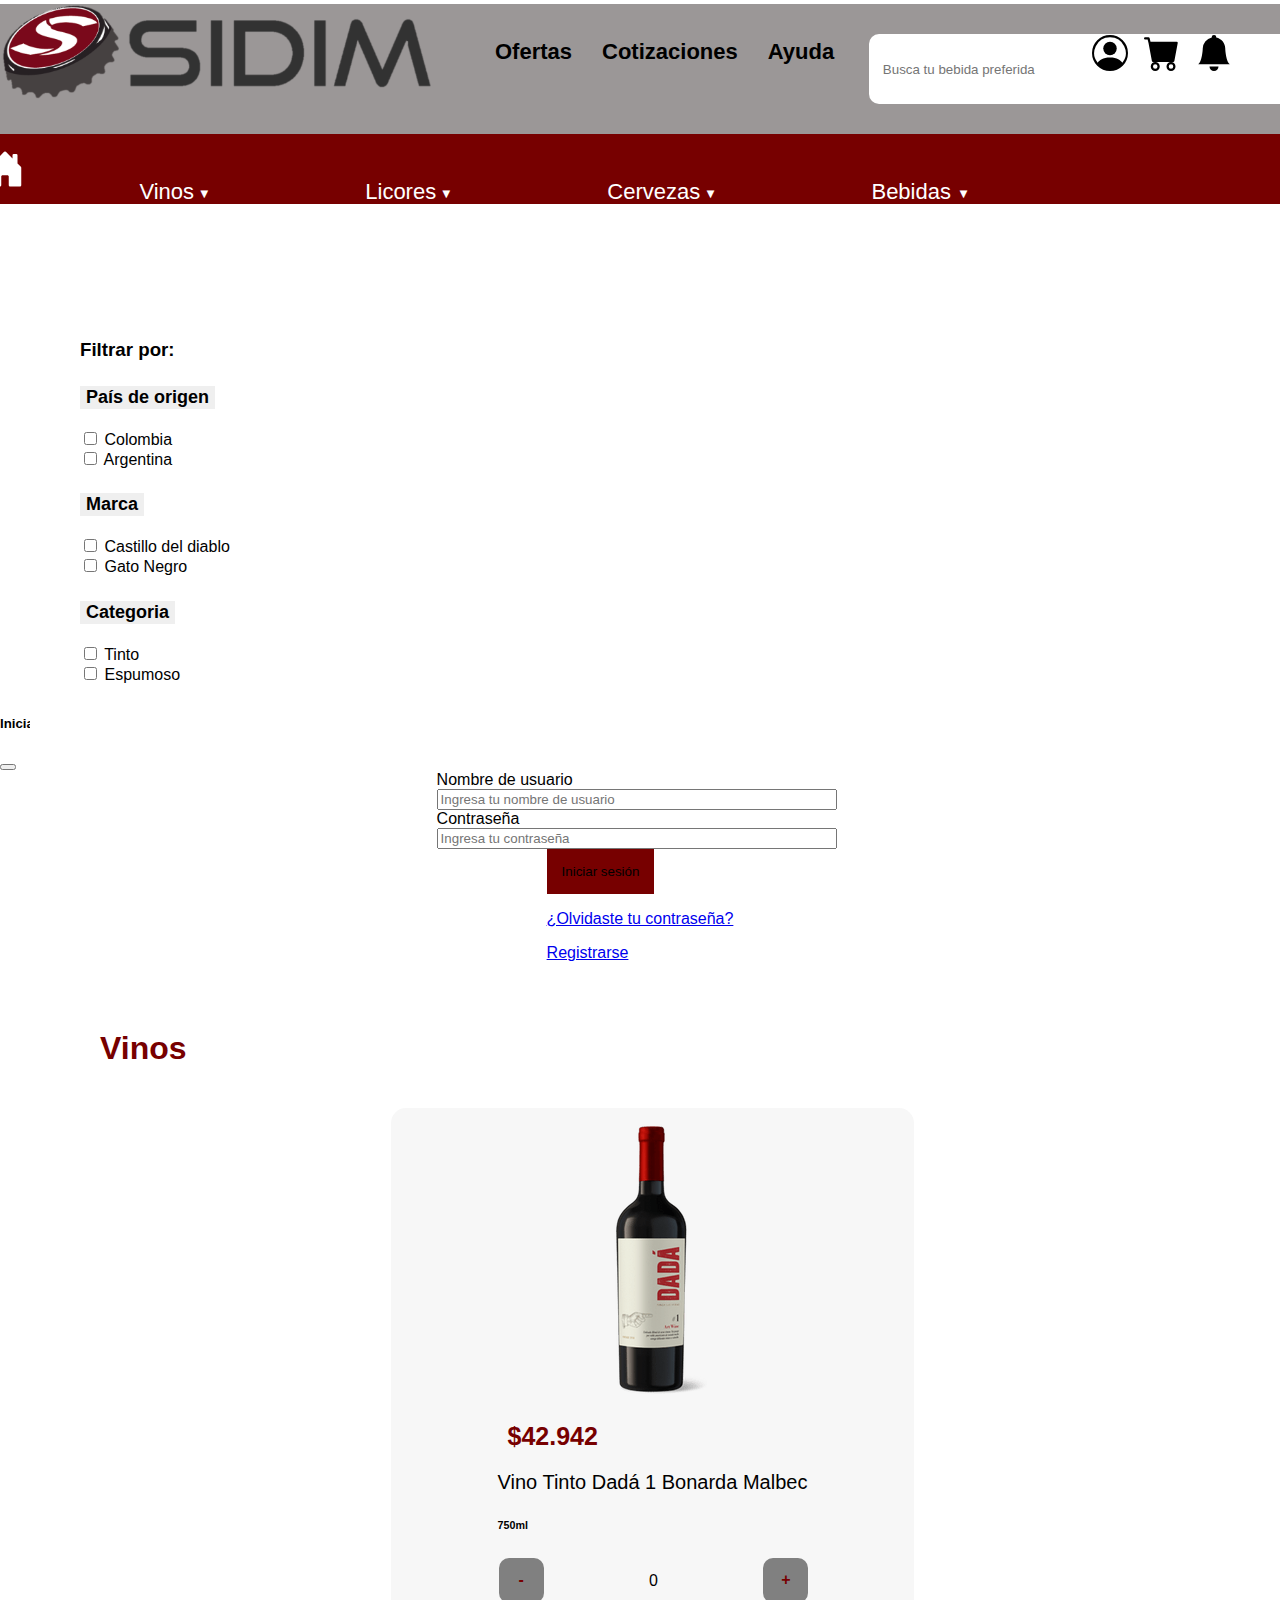
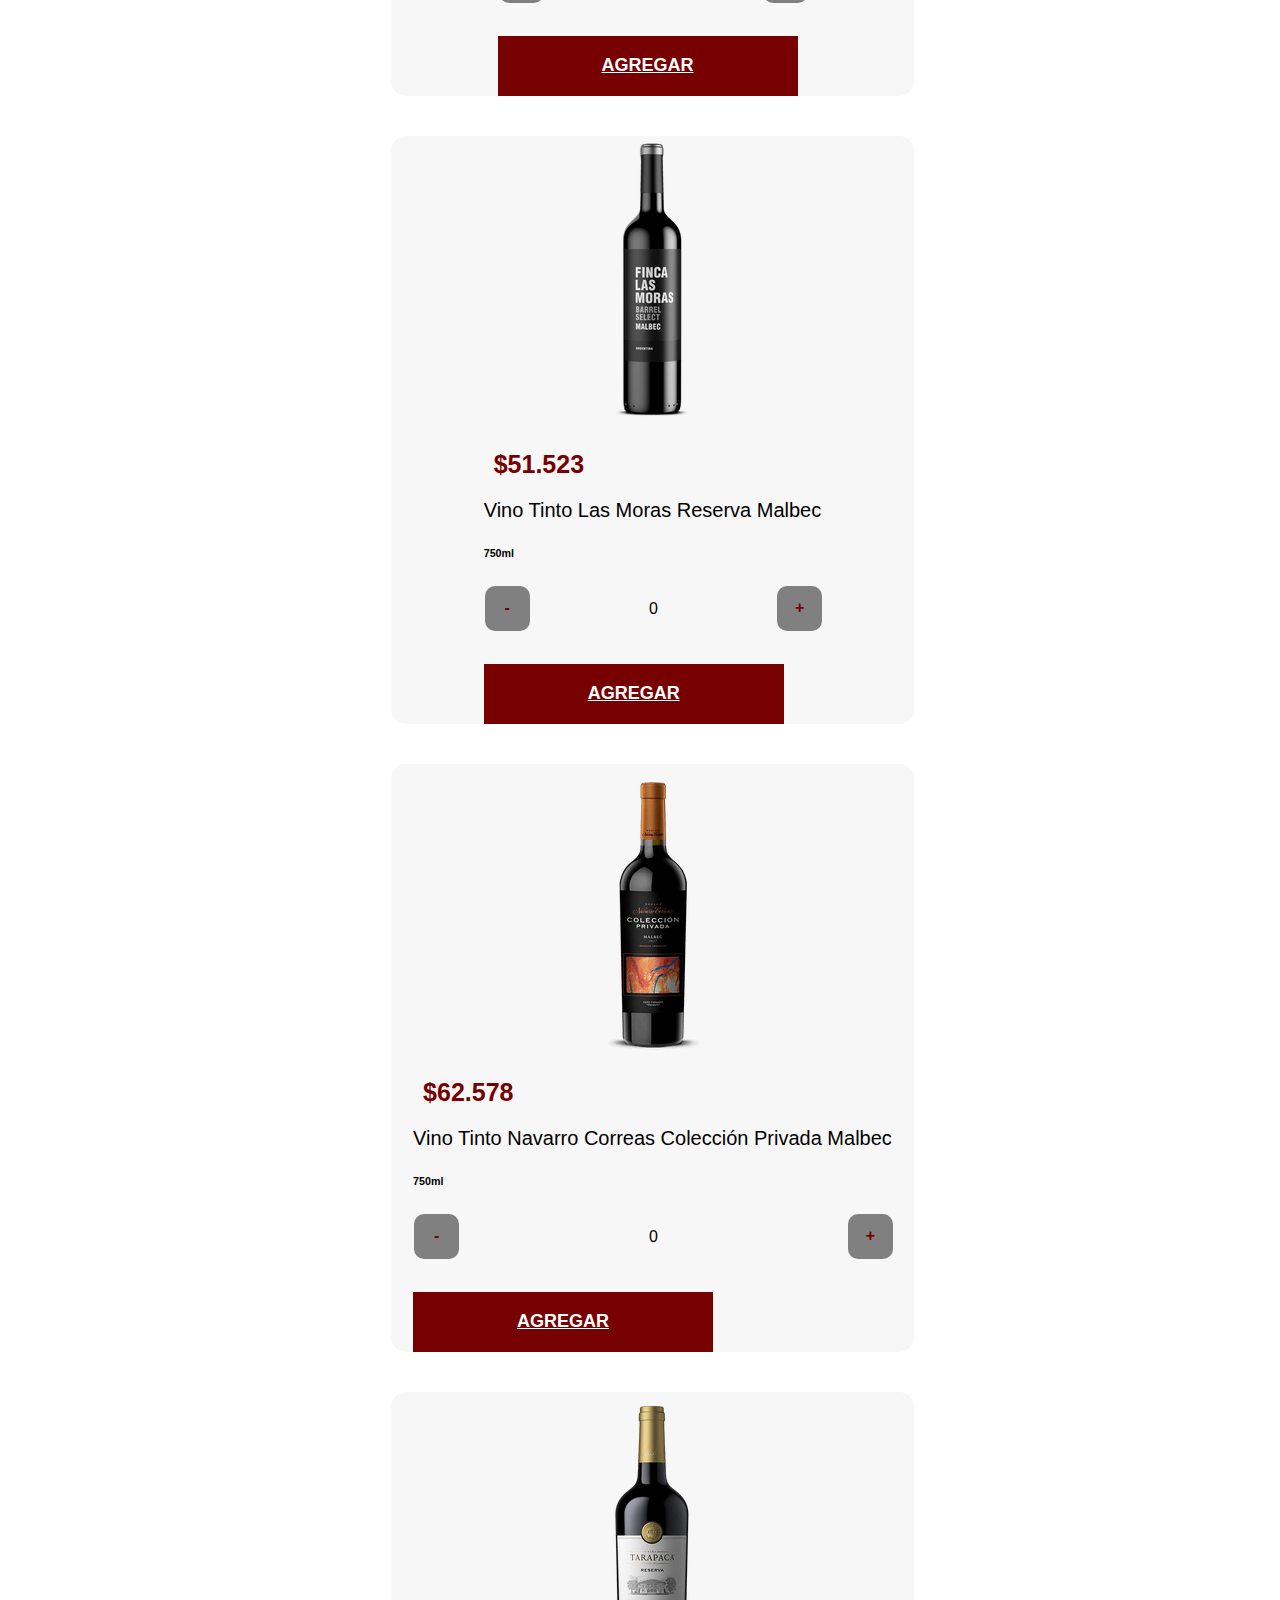
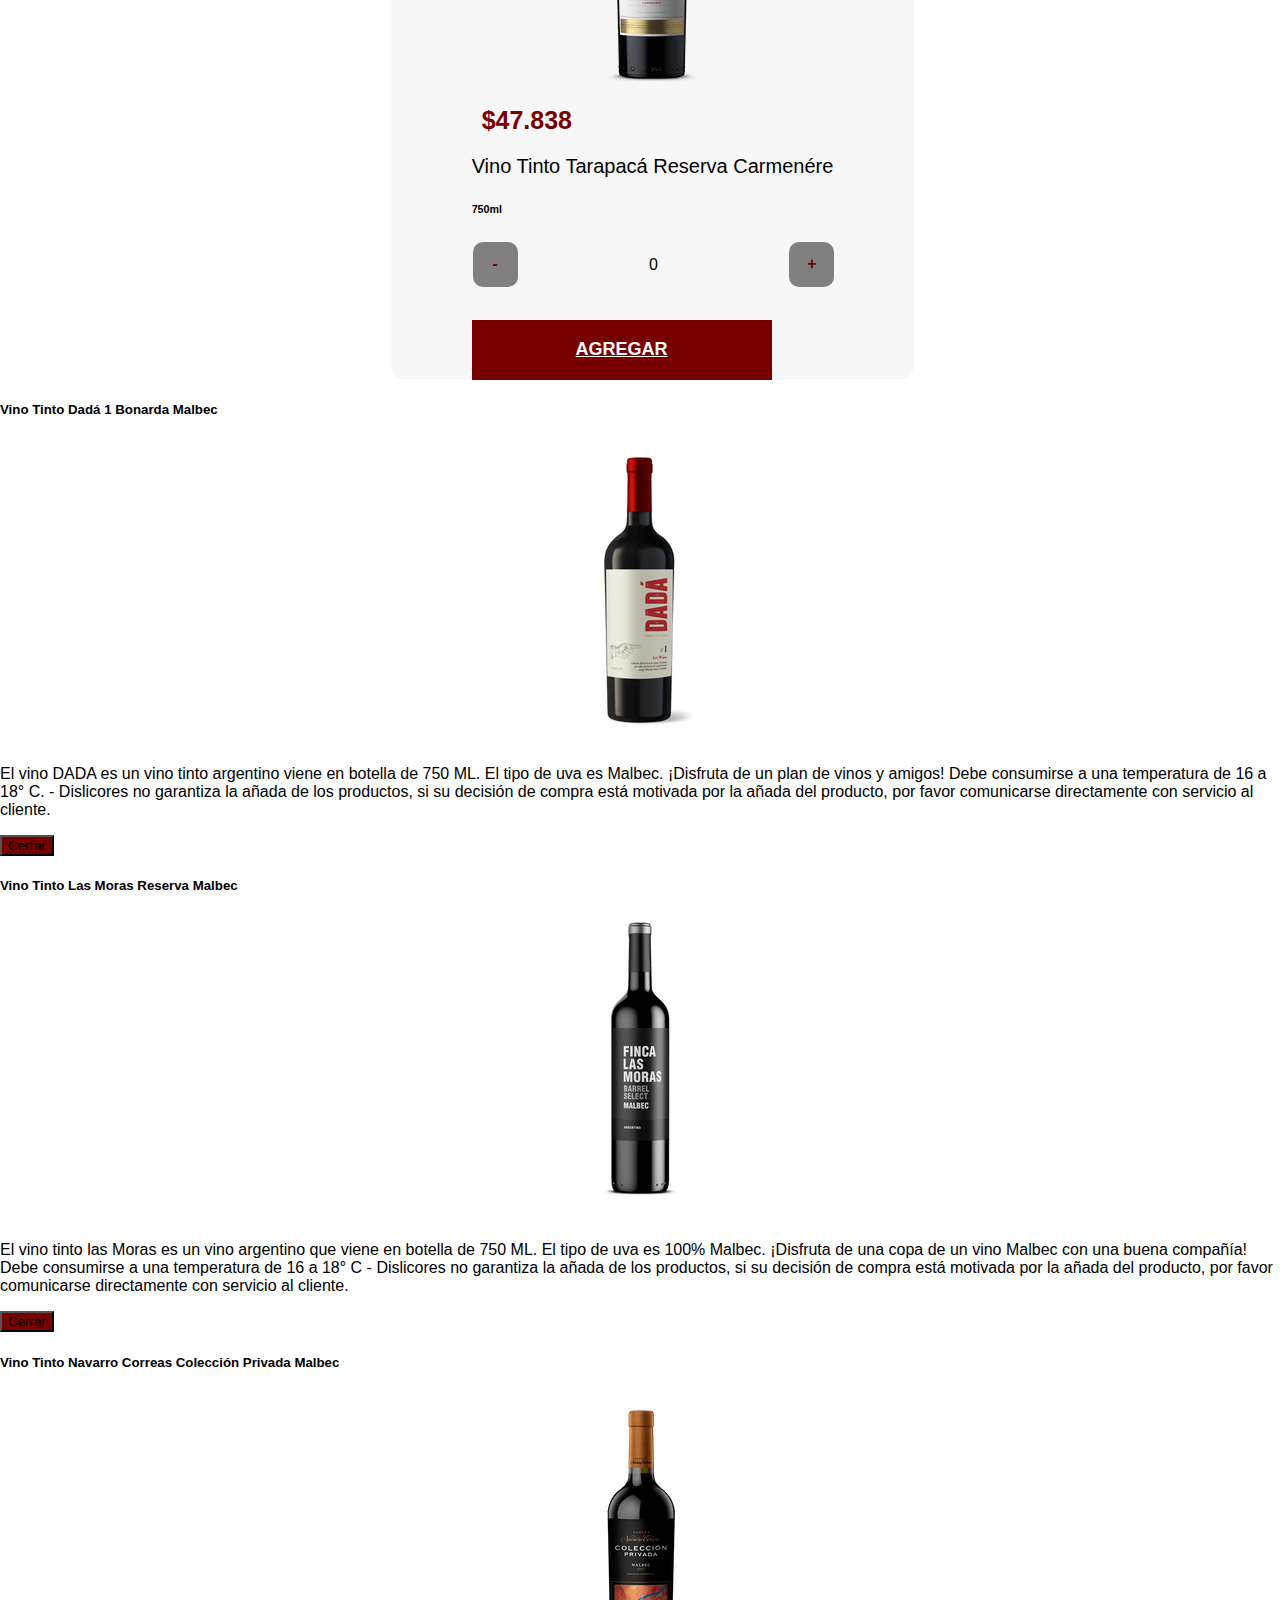
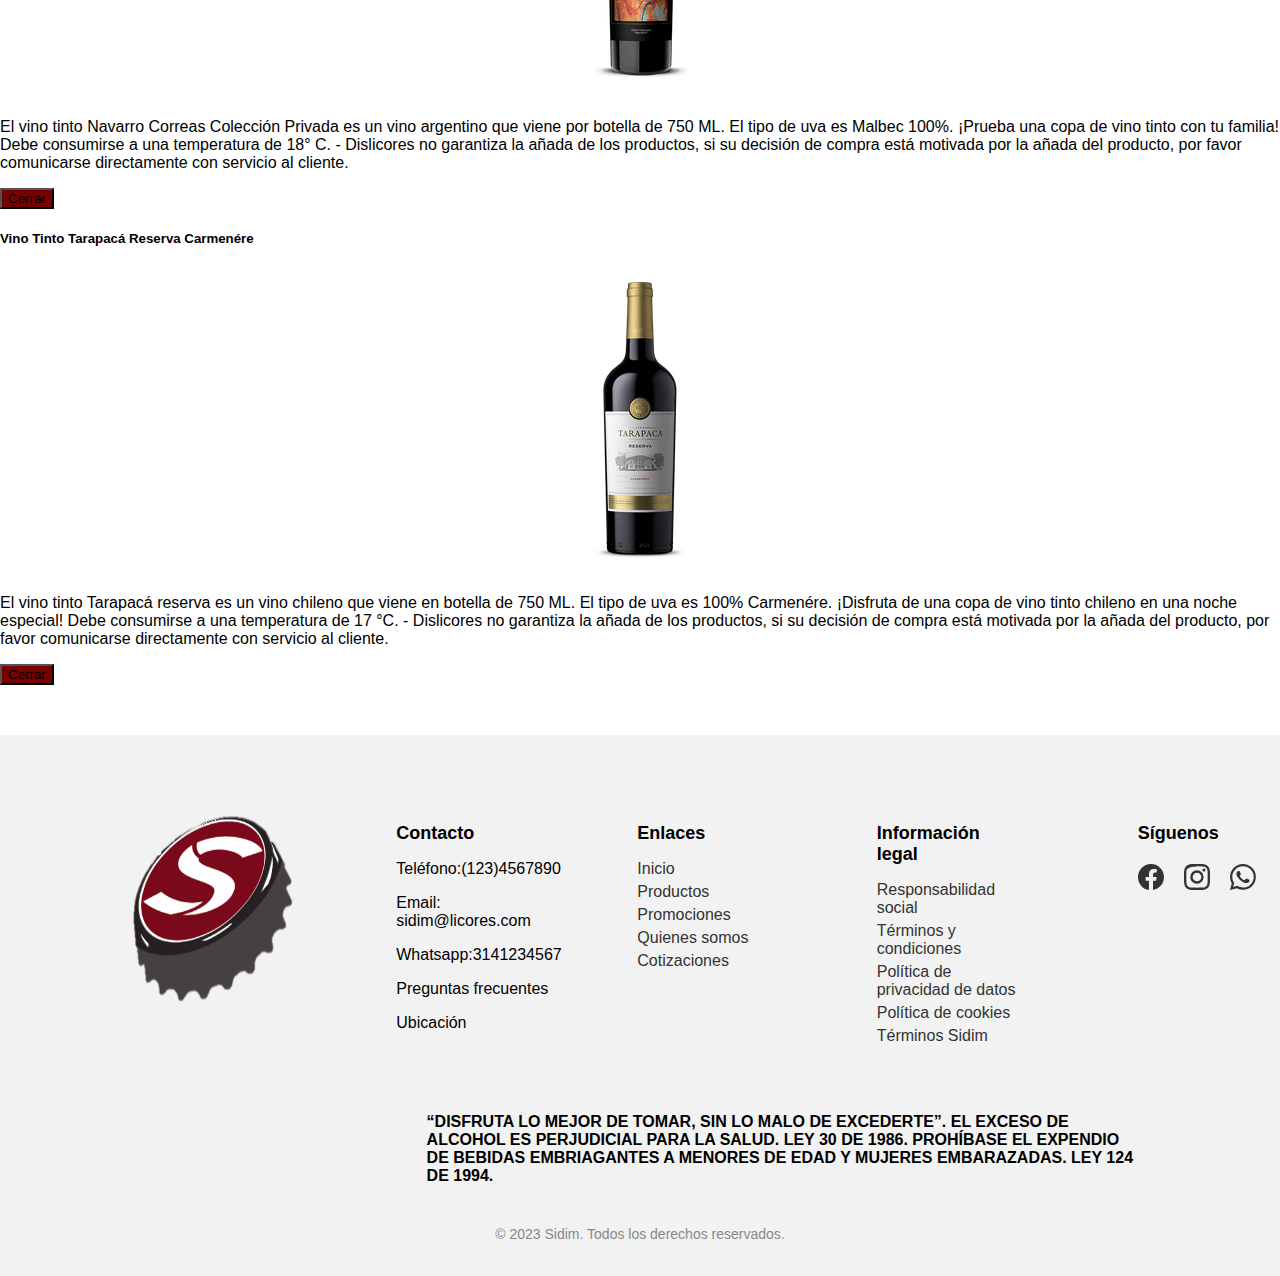
<file: Sidim/html/vinotinto.html>
<!DOCTYPE html>
<html>

<head>
    <meta charset="UTF-8">
    <meta name="viewport" content="width=device-width, initial-scale=1.0">
    <script src="https://cdnjs.cloudflare.com/ajax/libs/jquery/3.5.1/jquery.min.js"></script>
    <script src="https://cdnjs.cloudflare.com/ajax/libs/popper.js/1.14.3/umd/popper.min.js"></script>
    <script src="https://stackpath.bootstrapcdn.com/bootstrap/4.5.0/js/bootstrap.min.js"></script>

    <link href="https://cdn.jsdelivr.net/npm/bootstrap@5.3.0-alpha3/dist/css/bootstrap.min.css" rel="stylesheet"
        integrity="sha384-KK94CHFLLe+nY2dmCWGMq91rCGa5gtU4mk92HdvYe+M/SXH301p5ILy+dN9+nJOZ" crossorigin="anonymous">
    <link rel="stylesheet" href="../css/stylevino.css">
    <title>SIDIM</title>
</head>

<body>
    <a href="index.html" class="Logo">
        <img src="../imagenes/Sidim.png" alt="Logo Sidim" class="logo-img" height="100">
    </a>
    <header>
        <nav class="menu">
            <ul>
                <li><a href="#">Ofertas</a></li>
                <li><a href="#">Cotizaciones</a></li>
                <li><a href="#">Ayuda</a></li>
                <li>
                    <input type="text" placeholder=" Busca tu bebida preferida">
                </li>
                <div class="icon-container">
                    <svg id="user-icon" xmls="http://www.w3.org/2000/svg" width="36" height="36"  fill="currentColor" class="bi bi-person-circle" viewBox="0 0 16 16">
                        <path d="M11 6a3 3 0 1 1-6 0 3 3 0 0 1 6 0z"/>
                        <path fill-rule="evenodd" d="M0 8a8 8 0 1 1 16 0A8 8 0 0 1 0 8zm8-7a7 7 0 0 0-5.468 11.37C3.242 11.226 4.805 10 8 10s4.757 1.225 5.468 2.37A7 7 0 0 0 8 1z"/>
                      </svg>
    
                      <svg xmlns="http://www.w3.org/2000/svg" width="36" height="36" fill="currentColor" class="bi bi-cart-fill" viewBox="0 0 16 16">
                        <path d="M0 1.5A.5.5 0 0 1 .5 1H2a.5.5 0 0 1 .485.379L2.89 3H14.5a.5.5 0 0 1 .491.592l-1.5 8A.5.5 0 0 1 13 12H4a.5.5 0 0 1-.491-.408L2.01 3.607 1.61 2H.5a.5.5 0 0 1-.5-.5zM5 12a2 2 0 1 0 0 4 2 2 0 0 0 0-4zm7 0a2 2 0 1 0 0 4 2 2 0 0 0 0-4zm-7 1a1 1 0 1 1 0 2 1 1 0 0 1 0-2zm7 0a1 1 0 1 1 0 2 1 1 0 0 1 0-2z"/>
                      </svg>
    
                      <svg xmlns="http://www.w3.org/2000/svg" width="36" height="36" fill="currentColor" class="bi bi-bell-fill" viewBox="0 0 16 16">
                        <path d="M8 16a2 2 0 0 0 2-2H6a2 2 0 0 0 2 2zm.995-14.901a1 1 0 1 0-1.99 0A5.002 5.002 0 0 0 3 6c0 1.098-.5 6-2 7h14c-1.5-1-2-5.902-2-7 0-2.42-1.72-4.44-4.005-4.901z"/>
                      </svg>
                </div>
            </ul>
        </nav>
        <div class="menu-bar-wrapper">
            <div class="menu-bar">
                <ul class="submenu">
                    <li class="inicio-item">
                        <span class="text-light">
                            <a href="index.html">
                                <svg class="custom-icon" xmlns="http://www.w3.org/2000/svg" fill="currentColor"
                                    class="bi bi-house-door-fill" viewBox="0 0 16 16">
                                    <path
                                        d="M6.5 14.5v-3.505c0-.245.25-.495.5-.495h2c.25 0 .5.25.5.5v3.5a.5.5 0 0 0 .5.5h4a.5.5 0 0 0 .5-.5v-7a.5.5 0 0 0-.146-.354L13 5.793V2.5a.5.5 0 0 0-.5-.5h-1a.5.5 0 0 0-.5.5v1.293L8.354 1.146a.5.5 0 0 0-.708 0l-6 6A.5.5 0 0 0 1.5 7.5v7a.5.5 0 0 0 .5.5h4a.5.5 0 0 0 .5-.5Z" />
                                </svg>
                            </a>
                        </span>

                    </li>
                    <li class="menu-item">

                        <a href="vinos.html">Vinos</a>
                        <ul class="subsumenu">
                            <li><a href="../html/vinotinto.html">Vino tinto</a></li>
                            <li><a href="../html/vinosblancos.html">Vino blanco</a></li>
                            <li><a href="../html/vinosrosados.html">Vino rosado</a></li>
                        </ul>
                    </li>
                    <li><a href="licores.html">Licores</a>
                        <ul class="subsumenu">
                            <li><a href="#">Ron</a></li>
                            <li><a href="#">Whiskey</a></li>
                            <li><a href="#">Aguardiente</a></li>
                        </ul>
                    </li>
                    
                    <li><a href="#">Cervezas</a>
                        <ul class="subsumenu">
                            <li><a href="#">Cerveza rubia</a></li>
                            <li><a href="#">Cerveza negra</a></li>
                            <li><a href="#">Cerveza artesanal</a></li>
                        </ul>
                    </li>
                    <li><a href="#">Bebidas </a>
                        <ul class="subsumenu">
                            <li><a href="#">Jugos naturales</a></li>
                            <li><a href="#">Refrescos</a></li>
                            <li><a href="#">Agua</a></li>
                        </ul>
                    </li>
                    <li><a href="#">Gaseosas </a>
                        <ul class="subsumenu">
                            <li><a href="#">Coca-Cola</a></li>
                            <li><a href="#">Pepsi</a></li>
                            <li><a href="#">Fanta</a></li>
                        </ul>
                    </li>
                </ul>
            </div>
            <div class="barra-horizontal"></div>
        </div>
    </header>
    <!-- Ventana modal login-->
    <div id="modal-login" class="modal fade" tabindex="-1" role="dialog">
        <div class="modal-dialog" role="document">
            <div class="modal-content">
                <div class="modal-header">
                    <h5 class="modal-title">Iniciar sesión</h5>
                    <button type="button" class="btn-close" data-bs-dismiss="modal" aria-label="Close"></button>
                </div>
                <div class="modal-body">
                    <!-- Aquí va el contenido del formulario de inicio de sesión -->
                    <form>
                        <div class="mb-3">
                            <label for="username" class="form-label">Nombre de usuario</label>
                            <input type="text" class="form-control" id="username"
                                placeholder="Ingresa tu nombre de usuario">
                        </div>
                        <div class="mb-3">
                            <label for="password" class="form-label">Contraseña</label>
                            <input type="password" class="form-control" id="password"
                                placeholder="Ingresa tu contraseña">
                        </div>
                        <div class="text-center">
                            <button type="submit" class="btn btn-primary">Iniciar sesión</button>
                            <p class="mt-2"><a href="#">¿Olvidaste tu contraseña?</a></p>
                            <p class="mt-3"><a href="#">Registrarse</a></p>
                        </div>
                    </form>
                </div>
            </div>
        </div>
    </div>
    </div>
    <h1>Vinos</h1>
    <div class="container1">
        <div class="row1 ">
            <div class="col-md-12">
                <h3>Filtrar por:</h3>
            </div>
            <div class="col-md-3">

                <div class="accordion accordion-flush" id="accordionFlushExample">
                    <div class="accordion-item">
                        <h2 class="accordion-header">
                            <button class="accordion-button collapsed" type="button" data-bs-toggle="collapse"
                                data-bs-target="#flush-collapseOne" aria-expanded="false"
                                aria-controls="flush-collapseOne" style="box-shadow: none;">
                                País de origen
                            </button>
                        </h2>
                        <div id="flush-collapseOne" class="accordion-collapse collapse"
                            data-bs-parent="#accordionFlushExample">
                            <div class="form-check">
                                <input class="form-check-input" type="checkbox" value="" id="flexCheckDefault">
                                <label class="form-check-label" for="flexCheckDefault">
                                    Colombia
                                </label>
                            </div>
                            <div class="form-check">
                                <input class="form-check-input" type="checkbox" value="" id="flexCheckChecked">
                                <label class="form-check-label" for="flexCheckChecked">
                                    Argentina
                                </label>
                            </div>
                        </div>
                    </div>
                    <div class="accordion-item">
                        <h2 class="accordion-header">
                            <button class="accordion-button collapsed" type="button" data-bs-toggle="collapse"
                                data-bs-target="#flush-collapseTwo" aria-expanded="false"
                                aria-controls="flush-collapseTwo" style="box-shadow: none;">
                                Marca
                            </button>
                        </h2>
                        <div id="flush-collapseTwo" class="accordion-collapse collapse"
                            data-bs-parent="#accordionFlushExample">
                            <div class="form-check">
                                <input class="form-check-input" type="checkbox" value="" id="flexCheckDefault">
                                <label class="form-check-label" for="flexCheckDefault">
                                    Castillo del diablo
                                </label>
                            </div>
                            <div class="form-check">
                                <input class="form-check-input" type="checkbox" value="" id="flexCheckChecked">
                                <label class="form-check-label" for="flexCheckChecked">
                                    Gato Negro
                                </label>
                            </div>
                        </div>
                    </div>



                    <div class="accordion-item">
                        <h2 class="accordion-header">
                            <button class="accordion-button collapsed" type="button" data-bs-toggle="collapse"
                                data-bs-target="#flush-collapseThree" aria-expanded="false"
                                aria-controls="flush-collapseThree" style="box-shadow: none;">
                                Categoria
                            </button>
                        </h2>
                        <div id="flush-collapseThree" class="accordion-collapse collapse"
                            data-bs-parent="#accordionFlushExample">
                            <div class="form-check">
                                <input class="form-check-input" type="checkbox" value="" id="flexCheckDefault">
                                <label class="form-check-label" for="flexCheckDefault">
                                    Tinto
                                </label>
                            </div>
                            <div class="form-check">
                                <input class="form-check-input" type="checkbox" value="" id="flexCheckChecked">
                                <label class="form-check-label" for="flexCheckChecked">
                                    Espumoso
                                </label>
                            </div>
                        </div>
                    </div>
                </div>
            </div>
        </div>
    </div>

    <div class="container">
        <div class="row ">
            <div class="col-md-3">
                <div class="card">
                    <a data-toggle="modal" data-target="#modal1">
                        <img src="../imagenes/vinotinto/282722-300-300.png" class="card-img-top" alt="...">
                    </a>
                    <div class="card-body">
                        <h5 class="card-title ">$42.942</h5>
                        <p class="card-text">Vino Tinto Dadá 1 Bonarda Malbec</p>
                        <h6 class="card-size">750ml</h6>
                        <div class="card-footer">
                            <button class="btn btn-danger btn-minus">-</button>
                            <span class="quantity">0</span>
                            <button class="btn btn-success btn-plus">+</button>
                        </div>
                        <a href="#" class="btn btn-primary">AGREGAR</a>
                    </div>
                </div>
            </div>

            <div class="col-md-3">
                <div class="card">
                    <a data-toggle="modal" data-target="#modal2">
                        <img src="../imagenes/vinotinto/285225-300-300.png" class="card-img-top" alt="...">
                    </a>
                    <div class="card-body">
                        <h5 class="card-title ">$51.523</h5>
                        <p class="card-text">Vino Tinto Las Moras Reserva Malbec</p>
                        <h6 class="card-size">750ml</h6>
                        <div class="card-footer">
                            <button class="btn btn-danger btn-minus">-</button>
                            <span class="quantity">0</span>
                            <button class="btn btn-success btn-plus">+</button>
                        </div>
                        <a href="#" class="btn btn-primary">AGREGAR</a>
                    </div>
                </div>
            </div>
            <div class="col-md-3">
                <div class="card">
                    <a data-toggle="modal" data-target="#modal3">
                        <img src="../imagenes/vinotinto/292695-300-300.png" class="card-img-top" alt="...">
                    </a>
                    <div class="card-body">
                        <h5 class="card-title ">$62.578</h5>
                        <p class="card-text">Vino Tinto Navarro Correas Colección Privada Malbec</p>
                        <h6 class="card-size">750ml</h6>
                        <div class="card-footer">
                            <button class="btn btn-danger btn-minus">-</button>
                            <span class="quantity">0</span>
                            <button class="btn btn-success btn-plus">+</button>
                        </div>
                        <a href="#" class="btn btn-primary">AGREGAR</a>
                    </div>
                </div>
            </div>
            <div class="col-md-3">
                <div class="card">
                    <a data-toggle="modal" data-target="#modal4">
                        <img src="../imagenes/vinotinto/280524-300-300.png" class="card-img-top" alt="...">
                    </a>
                    <div class="card-body">
                        <h5 class="card-title ">$47.838</h5>
                        <p class="card-text">Vino Tinto Tarapacá Reserva Carmenére</p>
                        <h6 class="card-size">750ml</h6>
                        <div class="card-footer">
                            <button class="btn btn-danger btn-minus">-</button>
                            <span class="quantity">0</span>
                            <button class="btn btn-success btn-plus">+</button>
                        </div>
                        <a href="#" class="btn btn-primary">AGREGAR</a>
                    </div>
                </div>
            </div>
           
          
        </div>
    </div>


    <!-- Ventana modal -->
    <div class="modal fade" id="modal1" tabindex="-1" role="dialog" aria-labelledby="modal1Label"
                aria-hidden="true">
                <div class="modal-dialog" role="document">
                    <div class="modal-content1">
                        <div class="modal-header">
                            <h5 class="modal-title" id="modal1Label">Vino Tinto Dadá 1 Bonarda Malbec
                            </h5>
                        </div>
                        <div class="modal-body">
                            <img src="../imagenes/vinotinto/282722-300-300.png" class="img-fluid" alt="...">
                            <p>El vino DADA es un vino tinto argentino viene en botella de 750 ML. El tipo de uva es
                                Malbec.
                                ¡Disfruta de un plan de vinos y amigos! Debe consumirse a una temperatura de 16 a 18° C.
                                - Dislicores no garantiza la añada de los productos, si su decisión de compra está
                                motivada por la añada del producto,
                                por favor comunicarse directamente con servicio al cliente.</p>
                        </div>
                        <div class="modal-footer">
                            <button type="button" class="btn btn-secondary" data-dismiss="modal">Cerrar</button>

                        </div>
                    </div>
                </div>
            </div>

            <div class="modal fade" id="modal2" tabindex="-1" role="dialog" aria-labelledby="modal1Label"
                aria-hidden="true">
                <div class="modal-dialog" role="document">
                    <div class="modal-content1">
                        <div class="modal-header">
                            <h5 class="modal-title" id="modal1Label">Vino Tinto Las Moras Reserva Malbec
                            </h5>
                        </div>
                        <div class="modal-body">
                            <img src="../imagenes/vinotinto/285225-300-300.png" class="img-fluid" alt="...">
                            <p>El vino tinto las Moras es un vino argentino que viene en botella de 750 ML.
                                El tipo de uva es 100% Malbec. ¡Disfruta de una copa de un vino Malbec con una buena
                                compañía!
                                Debe consumirse a una temperatura de 16 a 18° C - Dislicores no garantiza la añada de
                                los productos,
                                si su decisión de compra está motivada por la añada del producto, por favor comunicarse
                                directamente
                                con servicio al cliente.</p>
                        </div>
                        <div class="modal-footer">
                            <button type="button" class="btn btn-secondary" data-dismiss="modal">Cerrar</button>

                        </div>
                    </div>
                </div>
            </div>

            <div class="modal fade" id="modal3" tabindex="-1" role="dialog" aria-labelledby="modal1Label"
                aria-hidden="true">
                <div class="modal-dialog" role="document">
                    <div class="modal-content1">
                        <div class="modal-header">
                            <h5 class="modal-title" id="modal1Label">Vino Tinto Navarro Correas Colección Privada Malbec
                            </h5>
                        </div>
                        <div class="modal-body">
                            <img src="../imagenes/vinotinto/292695-300-300.png" class="img-fluid" alt="...">
                            <p>El vino tinto Navarro Correas Colección Privada es un vino argentino que viene por
                                botella de 750 ML.
                                El tipo de uva es Malbec 100%.
                                ¡Prueba una copa de vino tinto con tu familia! Debe consumirse a una temperatura de 18°
                                C.
                                - Dislicores no garantiza la añada de los productos, si su decisión de compra está
                                motivada por la añada
                                del producto, por favor comunicarse directamente con servicio al cliente.</p>
                        </div>
                        <div class="modal-footer">
                            <button type="button" class="btn btn-secondary" data-dismiss="modal">Cerrar</button>

                        </div>
                    </div>
                </div>
            </div>

            <div class="modal fade" id="modal4" tabindex="-1" role="dialog" aria-labelledby="modal1Label"
                aria-hidden="true">
                <div class="modal-dialog" role="document">
                    <div class="modal-content1">
                        <div class="modal-header">
                            <h5 class="modal-title" id="modal1Label">Vino Tinto Tarapacá Reserva Carmenére
                            </h5>
                        </div>
                        <div class="modal-body">
                            <img src="../imagenes/vinotinto/280524-300-300.png" class="img-fluid" alt="...">
                            <p>El vino tinto Tarapacá reserva es un vino chileno que viene en botella de 750 ML.
                                El tipo de uva es 100% Carmenére. ¡Disfruta de una copa de vino tinto chileno en una
                                noche especial!
                                Debe consumirse a una temperatura de 17 °C. - Dislicores no garantiza la añada de los
                                productos,
                                si su decisión de compra está motivada por la añada del producto, por favor comunicarse
                                directamente con
                                servicio al cliente.</p>
                        </div>
                        <div class="modal-footer">
                            <button type="button" class="btn btn-secondary" data-dismiss="modal">Cerrar</button>

                        </div>
                    </div>
                </div>
            </div>





<!--script del acordeon--->
<script src="https://cdn.jsdelivr.net/npm/bootstrap@5.3.0-alpha3/dist/js/bootstrap.bundle.min.js"></script>
<!-- script del login -->
<script src="../js/login.js"></script>
<script>
    // Obtener todos los elementos de cantidad y botones
    const quantityElements = document.querySelectorAll('.quantity');
    const minusButtons = document.querySelectorAll('.btn-minus');
    const plusButtons = document.querySelectorAll('.btn-plus');

    // Recorrer cada elemento
    quantityElements.forEach((quantityElement, index) => {
        let quantity = 0;

        // Agregar evento de clic al botón de menos
        minusButtons[index].addEventListener('click', () => {
            if (quantity > 0) {
                quantity--;
            }
            quantityElement.textContent = quantity;
        });

        // Agregar evento de clic al botón de más
        plusButtons[index].addEventListener('click', () => {
            quantity++;
            quantityElement.textContent = quantity;
        });
    });
</script>
<script src="https://code.jquery.com/jquery-3.5.1.slim.min.js"
    integrity="sha384-DfXdz2htPH0lsSSs5nCTpuj/zy4C+OGpamoFVy38MVBnE+IbbVYUew+OrCXaRkfj"
    crossorigin="anonymous"></script>
<script src="https://cdn.jsdelivr.net/npm/@popperjs/core@2.5.3/dist/umd/popper.min.js"
    integrity="sha384-lJ51oT53Iy4KOSFUsA7gM4bG4EPxJp4og2T6LG6AvW2sd3J/VPlIGRgUzrFJNgWj"
    crossorigin="anonymous"></script>
<script src="https://stackpath.bootstrapcdn.com/bootstrap/4.5.0/js/bootstrap.min.js"
    integrity="sha384-pzjw8fsyBxK3g4sL4+5kRb4gW48IW4Jwwa4+XT6k4EJwBlB6W+8TI7z+9x9IQ3bw"
    crossorigin="anonymous"></script>

</body>
<footer class="footer" style="margin-top: 50px;">
    <div class="footer-container">
  
      <div class="footer-column">
        <img src="../imagenes/TapaSidim.png" style="width: 120%; height: 50%; margin-left: -50%;">
      </div>
      <div class="footer-column" style="margin-left: 5%;">
        <h3>Contacto</h3>
        <p>Teléfono:(123)4567890</p>
        <p>Email: sidim@licores.com</p>
        <p>Whatsapp:3141234567</p>
        <p>Preguntas frecuentes</p>
        <p>Ubicación</p>
      </div>
      <div class="footer-column" style="margin-left: 7%;">
        <h3>Enlaces</h3>
        <ul>
          <li><a href="#">Inicio</a></li>
          <li><a href="#">Productos</a></li>
          <li><a href="#">Promociones</a></li>
          <li><a href="#">Quienes somos</a></li>
          <li><a href="#">Cotizaciones</a></li>
        </ul>
      </div>
      <div class="footer-column" style="margin-left: 9%;">
        <h3>Información legal</h3>
        <ul>
          <li><a href="#">Responsabilidad social</a></li>
          <li><a href="#">Términos y condiciones</a></li>
          <li><a href="#">Política de privacidad de datos</a></li>
          <li><a href="#">Política de cookies</a></li>
          <li><a href="#">Términos Sidim</a></li>
        </ul>
      </div>
      <div class="footer-column" style="margin-left: 11%;">
        <h3>Síguenos</h3>
        <ul class="social-media-icons" style="margin-top: 20px;">
          <li>
            <a href="https://www.facebook.com">
              <svg xmlns="http://www.w3.org/2000/svg" width="26" height="26" fill="currentColor" class="bi bi-facebook"
                viewBox="0 0 16 16">
                <path
                  d="M16 8.049c0-4.446-3.582-8.05-8-8.05C3.58 0-.002 3.603-.002 8.05c0 4.017 2.926 7.347 6.75 7.951v-5.625h-2.03V8.05H6.75V6.275c0-2.017 1.195-3.131 3.022-3.131.876 0 1.791.157 1.791.157v1.98h-1.009c-.993 0-1.303.621-1.303 1.258v1.51h2.218l-.354 2.326H9.25V16c3.824-.604 6.75-3.934 6.75-7.951z" />
              </svg>
            </a>
          </li>
          <li>
            <a href="https://www.instagram.com">
              <svg xmlns="http://www.w3.org/2000/svg" width="26" height="26" fill="currentColor" class="bi bi-instagram"
                viewBox="0 0 16 16">
                <path
                  d="M8 0C5.829 0 5.556.01 4.703.048 3.85.088 3.269.222 2.76.42a3.917 3.917 0 0 0-1.417.923A3.927 3.927 0 0 0 .42 2.76C.222 3.268.087 3.85.048 4.7.01 5.555 0 5.827 0 8.001c0 2.172.01 2.444.048 3.297.04.852.174 1.433.372 1.942.205.526.478.972.923 1.417.444.445.89.719 1.416.923.51.198 1.09.333 1.942.372C5.555 15.99 5.827 16 8 16s2.444-.01 3.298-.048c.851-.04 1.434-.174 1.943-.372a3.916 3.916 0 0 0 1.416-.923c.445-.445.718-.891.923-1.417.197-.509.332-1.09.372-1.942C15.99 10.445 16 10.173 16 8s-.01-2.445-.048-3.299c-.04-.851-.175-1.433-.372-1.941a3.926 3.926 0 0 0-.923-1.417A3.911 3.911 0 0 0 13.24.42c-.51-.198-1.092-.333-1.943-.372C10.443.01 10.172 0 7.998 0h.003zm-.717 1.442h.718c2.136 0 2.389.007 3.232.046.78.035 1.204.166 1.486.275.373.145.64.319.92.599.28.28.453.546.598.92.11.281.24.705.275 1.485.039.843.047 1.096.047 3.231s-.008 2.389-.047 3.232c-.035.78-.166 1.203-.275 1.485a2.47 2.47 0 0 1-.599.919c-.28.28-.546.453-.92.598-.28.11-.704.24-1.485.276-.843.038-1.096.047-3.232.047s-2.39-.009-3.233-.047c-.78-.036-1.203-.166-1.485-.276a2.478 2.478 0 0 1-.92-.598a2.48 2.48 0 0 1-.6-.92c-.109-.281-.24-.705-.275-1.485-.038-.843-.046-1.096-.046-3.233 0-2.136.008-2.388.046-3.231c.036-.78.166-1.204.276-1.486a2.478 2.478 0 0 1 .92-.599c.28-.28.546-.453.92-.598c.282-.11.705-.24 1.485-.276c.738-.034 1.024-.044 2.515-.045v.002zm4.988 1.328a.96.96 0 1 0 0 1.92.96.96 0 0 0 0-1.92zm-4.27 1.122a4.109 4.109 0 1 0 0 8.217a4.109 4.109 0 0 0 0-8.217zm0 1.441a2.667 2.667 0 1 1 0 5.334a2.667 2.667 0 0 1 0-5.334z" />
              </svg>
            </a>
          </li>
          <li>
            <a href="https://www.whatsapp.com">
              <svg xmlns="http://www.w3.org/2000/svg" width="26" height="26" fill="currentColor" class="bi bi-whatsapp"
                viewBox="0 0 16 16">
                <path
                  d="M13.601 2.326A7.854 7.854 0 0 0 7.994 0C3.627 0 .068 3.558.064 7.926c0 1.399.366 2.76 1.057 3.965L0 16l4.204-1.102a7.933 7.933 0 0 0 3.79.965h.004c4.368 0 7.926-3.558 7.93-7.93A7.898 7.898 0 0 0 13.6 2.326zM7.994 14.521a6.573 6.573 0 0 1-3.356-.92l-.24-.144-2.494.654.666-2.433-.156-.251a6.56 6.56 0 0 1-1.007-3.505c0-3.626 2.957-6.584 6.591-6.584a6.56 6.56 0 0 1 4.66 1.931a6.557 6.557 0 0 1 1.928 4.66c-.004 3.639-2.961 6.592-6.592 6.592zm3.615-4.934c-.197-.099-1.17-.578-1.353-.646c-.182-.065-.315-.099-.445.099c-.133.197-.513.646-.627.775c-.114.133-.232.148-.43.05c-.197-.1-.836-.308-1.592-.985c-.59-.525-.985-1.175-1.103-1.372c-.114-.198-.011-.304.088-.403c.087-.088.197-.232.296-.346c.1-.114.133-.198.198-.33c.065-.134.034-.248-.015-.347c-.05-.099-.445-1.076-.612-1.47c-.16-.389-.323-.335-.445-.34c-.114-.007-.247-.007-.38-.007a.729.729 0 0 0-.529.247c-.182.198-.691.677-.691 1.654c0 .977.71 1.916.81 2.049c.098.133 1.394 2.132 3.383 2.992c.47.205.84.326 1.129.418c.475.152.904.129 1.246.08c.38-.058 1.171-.48 1.338-.943c.164-.464.164-.86.114-.943c-.049-.084-.182-.133-.38-.232z" />
              </svg>
            </a>
          </li>
        </ul>
        
        <h4>
          “DISFRUTA LO MEJOR DE TOMAR, SIN LO MALO DE EXCEDERTE”. EL EXCESO DE ALCOHOL ES PERJUDICIAL PARA LA SALUD.
          LEY 30 DE 1986. PROHÍBASE EL EXPENDIO DE BEBIDAS EMBRIAGANTES A MENORES DE EDAD Y MUJERES EMBARAZADAS. LEY 124
          DE 1994.</h4>
  
      </div>
    </div>
    <div class="slogan">
  
    </div>
    <div class="footer-bottom">
      <p>&copy; 2023 Sidim. Todos los derechos reservados.</p>
    </div>
  </footer>
  
</html>
</file>
<file: Sidim/css/style.css>
* {
  margin: 0;
  padding: 0;
  box-sizing: border-box;
}

h4 {
  font-size: 16px;
  margin-top: 150%;
  margin-left: -500%;
  margin-right: 100%;
}

nav.menu input[type="text"] {
  margin: 0 10px;
  /* ajusta el espaciado horizontal */
  width: 490px;
  border-radius: 10px;
  padding: 10px;
  height: 50px;
  border: none;
}

nav.menu li {
  margin: 0 10px;
  /* ajusta el espaciado horizontal */

}

nav.menu ul {
  display: flex;
  list-style: none;
  margin: 0;
  padding: 0;
  margin-left: 450px;
}

.container {
  margin-top: 0%;
  margin-bottom: 10%;
  display: flex;
  flex-direction: column;
  box-shadow: 8px 8px 8px 8px #bdbdbdbf;
  width: 80%;
  background-color: #ffffff;
  border-radius: 30px;


}

.container .button {
  outline: none;
  border: none;
  background-color: #770000;
  color: #ffffff;
  padding: 10px 30px;
  border-radius: 20px;
  text-transform: uppercase;
  font-size: 14px;
  cursor: pointer;
  height: 50px;
}

.container .button:hover {
  background-color: #9e0000;
}

.custom-icon {
  color: #ffffff;
  width: 40px;
  height: 40px;
  margin-bottom: 10px;
  margin-right: -40px;
}

.custom-icon:hover {
  color: #ffffff;
}

.footer-bottom {
  margin-top: 20px;
  text-align: center;
  font-size: 14px;
  color: #888;
}

.footer-column {
  width: 77.77%;
}

.footer-column h3 {
  font-size: 18px;
  margin-bottom: 10px;


}

.footer-column p {
  margin-bottom: 10px;

}

.footer-column ul {
  list-style: none;
  padding: 0;

}

.footer-column ul li {
  margin-bottom: 5px;

}

.footer-column ul li a {
  color: #333;
  text-decoration: none;

}

.footer-container {
  display: flex;
  justify-content: space-between;
  max-width: 1200px;
  margin: 0 auto;
  margin-left: 200px;
  margin-top: 50px;


}

.form-control {
  width: 60%;
  height: 3rem;
  border-radius: .25;
  

}

.icon-container {
  display: flexbox;
  cursor: pointer;
  position: absolute;
  top: 35px;
  right: 40px;
  display: flex;
  align-items: center;

}

.icon-container svg {


  margin: 0 8px;
  /* Ajusta el margen horizontal entre los iconos según sea necesario */
}

#icons {
  font-size: 20px;
  cursor: pointer;
  margin-left: 10px;
  color: #797979
}

#icons :hover {
  background-color: #f5f5f5;

}

.inicio-item {
  list-style: none;
  /* Oculta el indicador de submenú */
}

.input {
  border-radius: 30px;
  width: 400px;
  outline: none;
  padding: 10px 20px;
  border: 1px solid #c9c9c9;
  box-sizing: border-box;
  padding-right: 50px;
}

.input_search {
  position: relative;
}

.menu {
  display: block;
  background-color: #9b9797;
  display: flex;
  justify-content: space-between;
  padding: 30px;
  font-family: 'Lucida Sans', 'Lucida Sans Regular', 'Lucida Grande', 'Lucida Sans Unicode', Geneva, Verdana, sans-serif;
  font-weight: bold;
  margin-top: -100px;



}

.menu a {
  text-decoration: none;
  color: #000000;
  font-size: 22px;
  padding: 5px;
}

.menu a:hover {
  text-decoration: underline;
}

.menu img {
  width: 50px;
  height: 50px;
  cursor: pointer;
}

.menu li {
  display: inline-flex;
  margin-left: 10px;
  font-size: 22px;

}

.menu-bar {
  background-color: #770000;
  display: flex;
  justify-content: center;
  width: 100%;
  height: 70px;

}

.menu-bar>ul>li {
  margin-top: -40px;
}

.menu-bar>ul>li>a:after {
  content: " ▼";
  font-size: 0.6em;
  vertical-align: middle;
}

.menu-bar>ul.submenu>li>ul.subsumenu>li>a::after {
  display: none;
}

.menu-bar a {
  display: block;
  color: #fff;
  text-decoration: none;
  font-size: 18px;


}

.menu-bar li {

  position: relative;
}

.menu-bar li:hover ul {
  display: block;
}

.menu-bar ul {
  list-style-type: none;
  margin: 0;
  padding: 0;

}

.menu-bar-wrapper {
  display: flex;
  justify-content: center;
  align-items: center;
}



body {
  margin: 0;
  padding: 0;
  font-family: 'Lucida Sans', 'Lucida Sans Regular', 'Lucida Grande', 'Lucida Sans Unicode', Geneva, Verdana, sans-serif;
}

footer {
  background-color: #f2f2f2;
  padding: 20px 0;
}

.select {
  border: none;
  border-bottom: 1px solid #c9c9c9;
  width: 200px;
  padding: 10px;
  font-size: 16px;
  border-radius: 20px;
}

.slogan {
  text-align: center;


}

.social-media-icons {
  display: flex;
  cursor: pointer;
  gap: 10px;

}

.social-media-icons li {
  margin-right: 10px;
}

.submenu {
  position: absolute;
  z-index: 1;


}

.submenu>li>a:after {
  content: none;
}

.submenu>li>ul {
  display: none;
  position: absolute;
  top: 100%;
  left: 0;
  min-width: 100%;
  background-color: #770000;
  padding: 0;
  margin-top: -59px;
  /* opacity: 0.85; */

}

.submenu>li>ul>li {
  display: block;
}

.submenu>li:hover>ul {
  display: block;
  text-align: center;

}

.submenu li a {
  color: #ffffff;
  text-decoration: none;
  font-size: 22px;
  margin: 30px;
  text-align: center;
  padding: 20px;
  opacity: 500%;
}

.submenu>li {
  display: inline-block;
  padding: 5px;
  position: relative;
  margin: 20px;
  right: 90px;



}

.subsumenu li:hover {
  background-color: #9b9797;
  border-radius: 8px;

}

.table {
  border-spacing: 0;
  margin-top: 1rem;


}

.table_fotter {
  margin-top: 1rem;
  padding: 0 30px 20px;

}

.table_header {
  display: flex;
  justify-content: space-between;
  align-items: center;
  padding: 20px 30px 0;
}

.td {
  padding: 20px;
  text-align: center;
  border-bottom: 1px solid #bdbdbd;

}

.th {
  padding: 10px;

}

.thead {
  background-color: gray;
  font-size: 20px;

  height: 60px;


}

.tr {
  text-align: center;
  font-size: 18px;


}

@media (max-width:700px) {
  header {
    flex-direction: column;
  }

  nav {
    padding: 10px 0px;
  }
}

/*estilos Css modal login y registro*/
.modal-side {
  position: fixed;
  margin-top: -15%;  
  top: 0;
  right: -400px; /* Cambia este valor para ajustar la posición inicial de la ventana */
 /* Cambia este valor para ajustar el ancho de la ventana */
  height: 90%;
  overflow-y: auto;
  z-index: 1050;
  transition: right 0.3s ease-in-out;
 
}

.modal-side.open {
  right: 0;
  width: 40%;
  height: 150%;
  
  
}

.modal-side .modal-content {
  height: 80%;
  border: none;
  border-radius: 10px;
  background-color: #9b9797;
  
}

.modal-body .btn {
  background-color: #770000;
  border:none;
  padding: 15px;
  border-radius: 10px;
  margin-top: 2%;
}

.modal-body input:focus {
  outline-color: transparent;
  box-shadow: none;
  border-color: gray;
}

.modal-content {
  width: 100%;
  margin-top: 40%;

}

#modal-login a {
  color: #000000;
}
.modal-body{
  margin-left: 7%;
  margin-top: -10%;
}
 .form-group{
  width: 100%;
  margin: 20px 10px 30px 10px ;
  
}
.btn{
  width: 90%;
  margin: 20px 10px 30px 10px ;
} 
.form-control{
  width: 90%;
  text-align: left;
  border-radius: 10px;
  height: 50px;
}
h2{
  margin-left: 40%;
  color: #000000;
}
.modal-header{
  border: none;
  margin-top: 30px;
  
}





.subscribe-box {
  background-color: #f8f8f8;
  padding: 20px;
  border: 1px solid #ccc;
  border-radius: 20px;
  text-align: center;
  width: 90%; /* Agrega el ancho máximo deseado, por ejemplo, 400px */
  margin: 0 auto; /* Para centrar el cuadro horizontalmente */
  height: 200px;
  margin-top: 100px;
  background-image: url('../imagenes/TapaSidim.png');
  background-size: cover;
  background-position: center;
}




.subscribe-box form {
  max-width: 300px;
  margin: 0 auto;
  margin-right: 10%;
  
}

.subscribe-box .form-group {
  margin-top: -735%;
  margin-left: -100%;
  padding-top: 20px;
  
}

.subscribe-box .btn {
  width: 50%;
  background-color: #770000;
  border: none;
  margin-right: -60%;
  height: 60px;
  margin-top: -135px;
}
.form-check-label {
  color: #000000;
  margin-top:-90% ;

 
  
}
.form-check{
  margin-left: -200%;
  margin-top: -15px;
}


/* Estilo para el carrusel */
#carouselExample {
  width: 100%;
  overflow: hidden;
}


/* Estilo para las imágenes dentro del carrusel */
#carouselExample .carousel-item img {
  width: 100%; /* Ocupa todo el ancho del carrusel */
  height: auto; /* Ajusta la altura automáticamente para mantener la proporción */
}

/* Ajustar el tamaño de las imágenes para que coincida con el carrusel */
.carousel-inner img {
  width: 400%;
  height: 400%;
  object-fit: cover;
}


.icon-facebook{
  margin-left: 25%;
  margin-top: -24%;
  background-color:  #ffffff;
  color:  #3b5998;
}
.google {
  margin-left: 25%;
  margin-top: -24%;
  background-color:  #ffffff;
  color:  #983b3b;
}
</file>
<file: Sidim/css/styles.css>
#icons{
    font-size: 20px;
    cursor: pointer;
    margin-left: 10px;
    color: #797979
    
    
  }

  #icons :hover{
  background-color: #f5f5f5;
  
  }

  #modal-login a {
    color: #000000;
  }

  *{
    margin: 0;
    padding: 0;
    box-sizing: border-box;
  }

  .container{
    margin-top: 8%;
    margin-bottom: 10%;
    display: flex;
    flex-direction: column;
    box-shadow: 8px 8px 8px 8px #bdbdbdbf;
    width: 80%;
    background-color: #ffffff;
    border-radius: 30px;
    
  
  }

  .container .button {
    outline: none;
    border: none;
    background-color: #770000;
    color: #ffffff;
    padding: 10px 30px;
    border-radius: 20px;
    text-transform: uppercase;
    font-size: 14px;
    cursor: pointer;
    height: 50px;
  }

  .container .button:hover{
    background-color: #9e0000;
  }

  .custom-icon {
    color: #ffffff;
    width: 40px;
    height: 40px;
    margin-bottom: 10px;
    margin-right:-40px;
  }

  .custom-icon:hover {
    color: #ffffff;
  }

  .footer-bottom {
    margin-top: 20px;
    text-align: center;
    font-size: 14px;
    color: #888;
  }
  
  .footer-column {
    width: 33.33%;
  }
  
  .footer-column h3 {
    font-size: 18px;
    margin-bottom: 10px;
  }
  
  .footer-column p {
    margin-bottom: 5px;
  }
  
  .footer-column ul {
    list-style: none;
    padding: 0;
  }
  
  .footer-column ul li {
    margin-bottom: 5px;
  }
  
  .footer-column ul li a {
    color: #333;
    text-decoration: none;
  }
  
  .footer-container {
    display: flex;
    justify-content: space-between;
    max-width: 1200px;
    margin: 0 auto; 
    margin-left: 25%;
    
  }
  

  .icon-container{
    display:flexbox;
    cursor: pointer; 
    position: absolute;
    top:30px;
    right: 0px;
    display: flex;
    align-items: center;
    width: 13%;
    
    
    
  }

  .icon-container img {
    margin-right: 10px;
  
    
  }

  .inicio-item {
    list-style: none;
    /* Oculta el indicador de submenú */
  }

  .input{
    border-radius: 30px;
    width: 400px;
    outline: none;
    padding: 10px 20px;
    border: 1px solid #c9c9c9;
    box-sizing: border-box;
    padding-right: 50px;
  }

  .input_search{
    position: relative;
  }

  .menu {
    display: block;
    background-color: #9b9797;
    display: flex;
    justify-content: space-between;
    padding: 30px;
    font-family:'Lucida Sans', 'Lucida Sans Regular', 'Lucida Grande', 'Lucida Sans Unicode', Geneva, Verdana, sans-serif;
    font-weight: bold;
    margin-top: -100px;
    
    
  
  }

  .menu a {
    text-decoration: none;
    color: #000000;
    font-size: 22px;
    padding: 5px;
  }

  .menu a:hover {
    text-decoration: underline;
  }

  .menu img {
    width: 50px;
    height: 50px;
    cursor: pointer;
  }

  .menu li {
    display:inline-flex;
    margin-left:10px;
    font-size: 22px;
    
  }

  .menu-bar {
    background-color: #770000;
    display: flex;
    justify-content: center;
    width: 100%;
    height: 70px;
    
  }

  .menu-bar > ul > li {
    margin-top: -40px;
  }

  .menu-bar > ul > li > a:after {
    content: " ▼";
    font-size: 0.6em;
    vertical-align: middle;
  }

  .menu-bar > ul.submenu > li > ul.subsumenu > li > a::after {
    display: none;
  }

  .menu-bar a {
    display: block;
    color: #fff;
    text-decoration:none;
    font-size: 18px;
    
      
  }

  .menu-bar li {
    
    position: relative;
  }

  .menu-bar li:hover ul {
    display: block;
  }

  .menu-bar ul {
    list-style-type: none;
    margin: 0;
    padding: 0;
    
  }

  .menu-bar-wrapper {
    display: flex;
    justify-content: center;
    align-items: center;
  }

  .modal-body .btn {
    background-color: #770000;
    border: none;
    padding: 15px;
  }

  .modal-body input:focus {
    outline-color: transparent;
    box-shadow: none;
    border-color:gray;
    }

  .modal-content {
    width: 100%;
    margin-top: 40%;
  
  }

  .select{
    border: none;
    border-bottom: 1px solid #c9c9c9;
    width: 200px;
    padding: 10px;
    font-size: 16px;
    border-radius: 20px;
  }

  .social-media-icons {
    display: flex;
    cursor: pointer;
    gap: 10px;
    
  }

  .social-media-icons li {
    margin-right: 10px;
  }

  .submenu{
    position: absolute;
    z-index: 1;
    
    
  }

  .submenu > li > a:after {
    content: none;
  }

  .submenu > li > ul {
    display: none;
    position: absolute;
    top: 100%;
    left: 0;
    min-width: 100%;
    background-color: #770000;
    padding: 0;
    margin-top: -59px;
    /* opacity: 0.85; */
    
  }

  .submenu > li > ul > li {
    display: block;
  }

  .submenu > li:hover > ul {
    display: block;
    text-align: center;
    
  }

  .submenu li a {
    color: #ffffff;
    text-decoration: none;
    font-size: 22px;
    margin: 30px;
    text-align: center;
    padding: 20px;
    opacity: 500%;
  }

  .submenu>li {
    display: inline-block;
    padding: 5px;
    position: relative;
    margin: 20px;
    right: 90px;
    
  
  
  }

  .subsumenu li:hover {
    background-color: #9b9797;
    border-radius: 8px;
    
  }

  .table{
    border-spacing: 0;
    margin-top: 1rem;
    
   
  }

  .table_fotter{
    margin-top: 1rem;
    padding: 0 30px 20px;
    
  }

  .table_header{
  display: flex;
  justify-content: space-between;
  align-items: center;
  padding: 20px 30px 0;
  }

  .td{
    padding: 20px;
    text-align: center;
    border-bottom: 1px solid #bdbdbd;
    
  }

  .th {
    padding: 10px;
   
  }

  .thead {
    background-color: gray;
    font-size: 20px;
    text-align: center;
    height: 50px;
    justify-content: center;
    
    
  }

  .tr {
      text-align: center;
      font-size: 18px;
      
    
  }

  body {
    margin: 0;
    padding: 0;
    font-family: 'Lucida Sans', 'Lucida Sans Regular', 'Lucida Grande', 'Lucida Sans Unicode', Geneva, Verdana, sans-serif;
  }

  footer {
    background-color: #f2f2f2;
    padding: 20px 0;
  }

  nav.menu li {
    margin: 0 10px;
    /* ajusta el espaciado horizontal */
  
  }

  nav.menu ul {
    display: flex;
    list-style: none;
    margin: 0;
    padding: 0;
    margin-left: 450px;
  }

nav.menu input[type="text"] {
    margin: 0 10px;
    /* ajusta el espaciado horizontal */
    width: 490px;
    border-radius: 10px;
    padding: 10px;
    height: 50px;
    border: none;
  }

@media (max-width:700px) {
    header {
      flex-direction: column;
    }
  
    nav {
      padding: 10px 0px;
    }
  }
</file>
<file: Sidim/css/stylevino.css>
h1 {
  color: #770000;
  padding: 30px;
  margin-left: 70px;
}

h3{
  color: #000000;
}
h4{
  font-size: 16px;
  margin-top: 150%;
  margin-left: -500%;
  margin-right: 100%;
}
.accordion-button{
  font-weight: bold;
  font-size: 18px;
  border: none; 
   
  
}

.accordion-button:not(.collapsed) {
  background-color: transparent;
  box-shadow: none;
  
}

.accordion-item{
  width: 320px;
  z-index: 1;
  position:relative;
  
  
}

nav.menu input[type="text"] {
  margin: 0 10px;
  /* ajusta el espaciado horizontal */
  width: 490px;
  border-radius: 10px;
  padding: 10px;
  height: 50px;
  border: none;
}

nav.menu li {
  margin: 0 10px;
  /* ajusta el espaciado horizontal */

}

nav.menu ul {
  display: flex;
  list-style: none;
  margin: 0;
  padding: 0;
  margin-left: 450px;
}

.barrahorizontal2 {
  padding: 30px;
  color: aqua;
}

.card {
  margin:0px 10px;
  width:105%;
  height: 94%;
  display: flex;
  flex-direction: column;
  justify-content: center;
  align-items: center;
  border-radius: 15px;
  background-color: #f7f7f7;
  margin-top: 40px;
  





}

.card .btn {
  color: white;
  background-color: #770000;
  border: #9b9797;
  width: 300px;
  /* Ajusta el ancho del botón según tu preferencia */
  height: 60px;
  /* Ajusta la altura del botón según tu preferencia */
  display: flex;
  justify-content: center;
  align-items: center;
  text-align: center;
  font-size: 18px;
  font-weight: bold;
  margin-top: 30px;




}

.card-footer {
  display: flex;
  align-items: center;
  justify-content: space-between;
  width: 100%;
  height: 50px;
  margin-top: 20px;
  margin-left:  1px;
 

}

.card-footer .btn {
  color: #770000;
  background-color: gray;
  border: #9b9797;
  width: 45px;
  /* Ajusta el ancho del botón según tu preferencia */
  height: 45px;
  /* Ajusta la altura del botón según tu preferencia */
  display: flex;
  justify-content: center;
  align-items: center;
  text-align: center;
  font-size: 16px;
  margin-top: -1px;
  border-radius: 10px;
}

.card-img-top {
  transition: transform 0.3s; /* Agrega una transición suave */
  cursor: pointer;
}

.card-img-top:hover {
  transform: scale(1.1); /* Agranda la imagen en un 10% */
}

.card-text {
  text-align: left;
  font-size: 20px;
}

.card-title {
  color: #770000;
  margin: 10px;
  font-size: 25px;

}

.container {
  display: flex;
  justify-content: center;
  margin-top: -50px;
}

.container1{
  position: absolute;
  top: 30%;
  left: 30px;
  z-index: 1;
  /* Ajusta el valor del z-index según sea necesario */
  background-color: #fff;
  padding: 50px;

}

.container2 {
  display: flex;
  justify-content: center;
}

.custom-icon {
  color: #ffffff;
  width: 40px;
  height: 40px;
  margin-bottom: 10px;
  margin-right: -40px;
}

.footer-bottom {
  margin-top: 20px;
  text-align: center;
  font-size: 14px;
  color: #888;
}

.footer-column {
  width: 77.77%;
}

.footer-column h3 {
  font-size: 18px;
  margin-bottom: 10px;
 

}

.footer-column p {
  margin-bottom: 10px;
  
}

.footer-column ul {
  list-style: none;
  padding: 0;
  
}

.footer-column ul li {
  margin-bottom: 5px;
  
}

.footer-column ul li a {
  color: #333;
  text-decoration: none;
  
}

.footer-container {
  display: flex;
  justify-content: space-between;
  max-width: 1200px;
  margin: 0 auto; 
  margin-left: 200px;
  margin-top: 50px;
  
  
}

.form-check-input[type="checkbox"] {
  /* Establece el color del borde cuando el checkbox está seleccionado */
  border-color:#770000;
  /* Quita el sombreado azul alrededor del borde */
  outline: none;
  box-shadow: none;
}

.form-check-input[type="checkbox"]:checked {
  /* Establece el color de fondo del checkbox cuando está seleccionado */
  background-color: #770000;
}

.form-control {
  width: 210%;
  margin-left: -110px;
  
}

.form-label {
  margin-left: -110px;
  


}

.form-select{
  width: 250px;
  
  
}

.icon-container{
  display:flexbox;
  cursor: pointer; 
  position: absolute;
  top:35px;
  right: 40px;
  display: flex;
  align-items: center;
     
}

.icon-container svg {
  
 
  margin: 0 8px; /* Ajusta el margen horizontal entre los iconos según sea necesario */
  }

.menu {
  display: block;
  background-color: #9b9797;
  display: flex;
  justify-content: space-between;
  padding: 30px;
  font-family: 'Lucida Sans', 'Lucida Sans Regular', 'Lucida Grande', 'Lucida Sans Unicode', Geneva, Verdana, sans-serif;
  font-weight: bold;
  margin-top: -100px;



}

.menu a {
  text-decoration: none;
  color: #000000;
  font-size: 22px;
  padding: 5px;
}

.menu a:hover {
  text-decoration: underline;
}

.menu img {
  width: 50px;
  height: 50px;
  cursor: pointer;
}

.menu li {
  display: inline-flex;
  margin-left: 10px;
  font-size: 22px;

}

.menu-bar {
  background-color: #770000;
  display: flex;
  justify-content: center;
  width: 100%;
  height: 70px;

}

.menu-bar a {
  display: block;
  color: #fff;
  text-decoration: none;
  font-size: 18px;


}

.menu-bar li {

  position: relative;
}

.menu-bar li:hover ul {
  display: block;
}

.menu-bar ul {
  list-style-type: none;
  margin: 0;
  padding: 0;

}

.menu-bar-wrapper {
  display: flex;
  justify-content: center;
  align-items: center;
}

.menu-bar>ul.submenu>li>ul.subsumenu>li>a::after {
  display: none;
}

.menu-bar>ul>li {
  margin-top: -40px;
}

.menu-bar>ul>li>a:after {
  content: " ▼";
  font-size: 0.6em;
  vertical-align: middle;
}

/* Estilos personalizados para centrar la imagen dentro del modal */
.modal-body {
  display: flex;
  flex-direction: column;
  align-items: center;
  text-align: left;


}

.modal-body .btn {
  background-color: #770000;
  border: none;
  padding: 15px;
}

.modal-body img {
  max-width: 100%;
  height: auto;
  margin-bottom: 10px;
}

.modal-body input:focus {
  outline-color: transparent;
  box-shadow: none;
  border-color: gray;
  }

.modal-content {
  width: 100%;
  margin-top: 40%;


}

.modal-content1 {
  background-color: #ffffff;
  border-radius: 10px;
}

.modal-footer .btn {
  background-color: #770000;
}

/* #modal-login a {
  color: #000000;
}*/

/* Estilos personalizados para el modal */
/* .modal-title {
  text-align: center;

}  */

body {
  margin: 0;
  padding: 0;
  font-family: 'Lucida Sans', 'Lucida Sans Regular', 'Lucida Grande', 'Lucida Sans Unicode', Geneva, Verdana, sans-serif;
}

footer {
  background-color: #f2f2f2;
  padding: 20px 0;
  margin-top: 30px;
  
 
}

.quantity {
  padding: 0 10px;
  font-size: 16px;
  margin-top: 0px;
  

}

.row {
  justify-content:flex-end;
}

.row .col-md-3 {
  margin-right: 20px;
}

.social-media-icons {
  display: flex;
  cursor: pointer;
  gap: 10px;

}

.social-media-icons li {
  margin-right: 10px;
}

.submenu {
  position: absolute;
  


}

.submenu li a {
  color: #ffffff;
  text-decoration: none;
  font-size: 22px;
  margin: 30px;
  text-align: center;
  padding: 20px;
  opacity: 500%;
}

.submenu>li {
  display: inline-block;
  padding: 5px;
  position: relative;
  margin: 20px;
  right: 90px;



}

.submenu>li:hover>ul {
  display: block;
  text-align: center;

}

.submenu>li>a:after {
  content: none;
}

.submenu>li>ul {
  display: none;
  position: absolute;
  top: 100%;
  left: 0;
  min-width: 100%;
  background-color: #770000;
  padding: 0;
  margin-top: -59px;
  opacity: 0.85;
  z-index: 2;

}

.submenu>li>ul>li {
  display: block;
}

.subsumenu li:hover {
  background-color: #9b9797;
  border-radius: 8px;

}

@media (max-width:700px) {
  header {
    flex-direction: column;
  }

  nav {
    padding: 10px 0px;
  }
}
</file>
